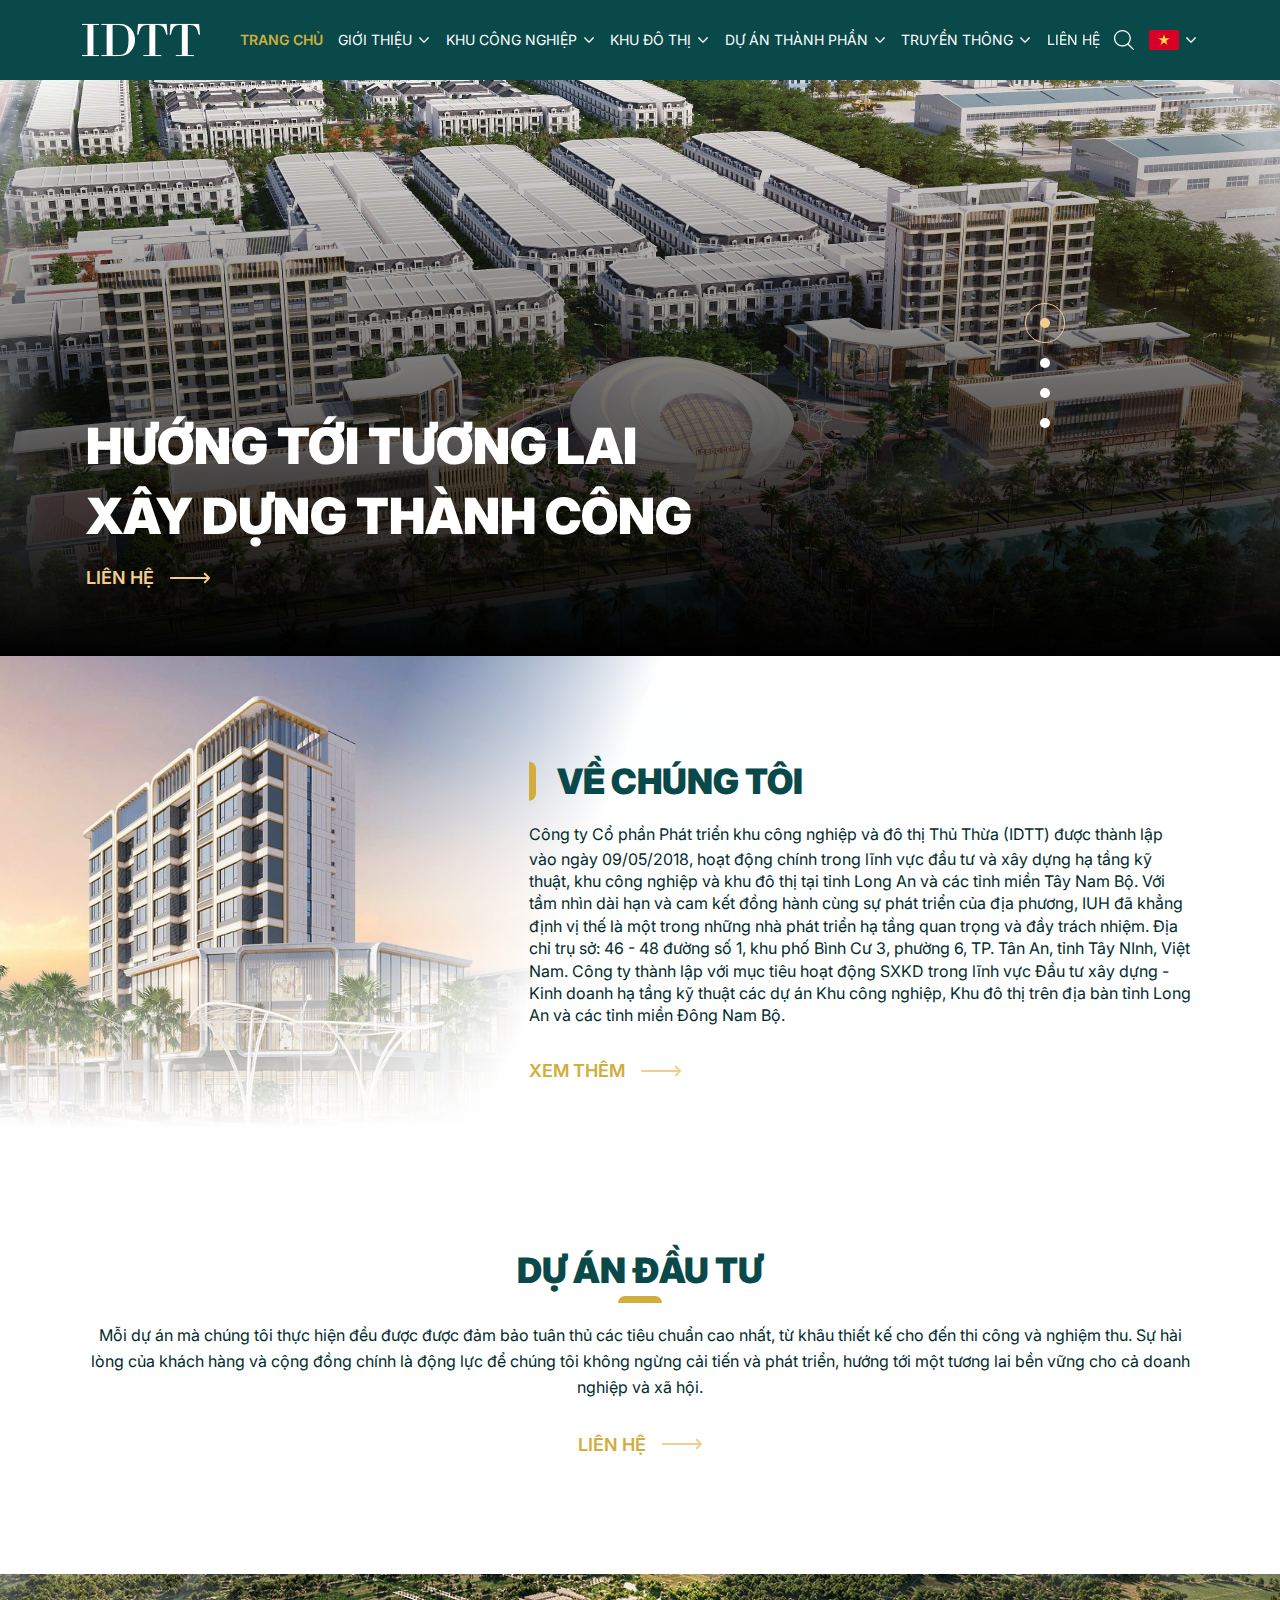
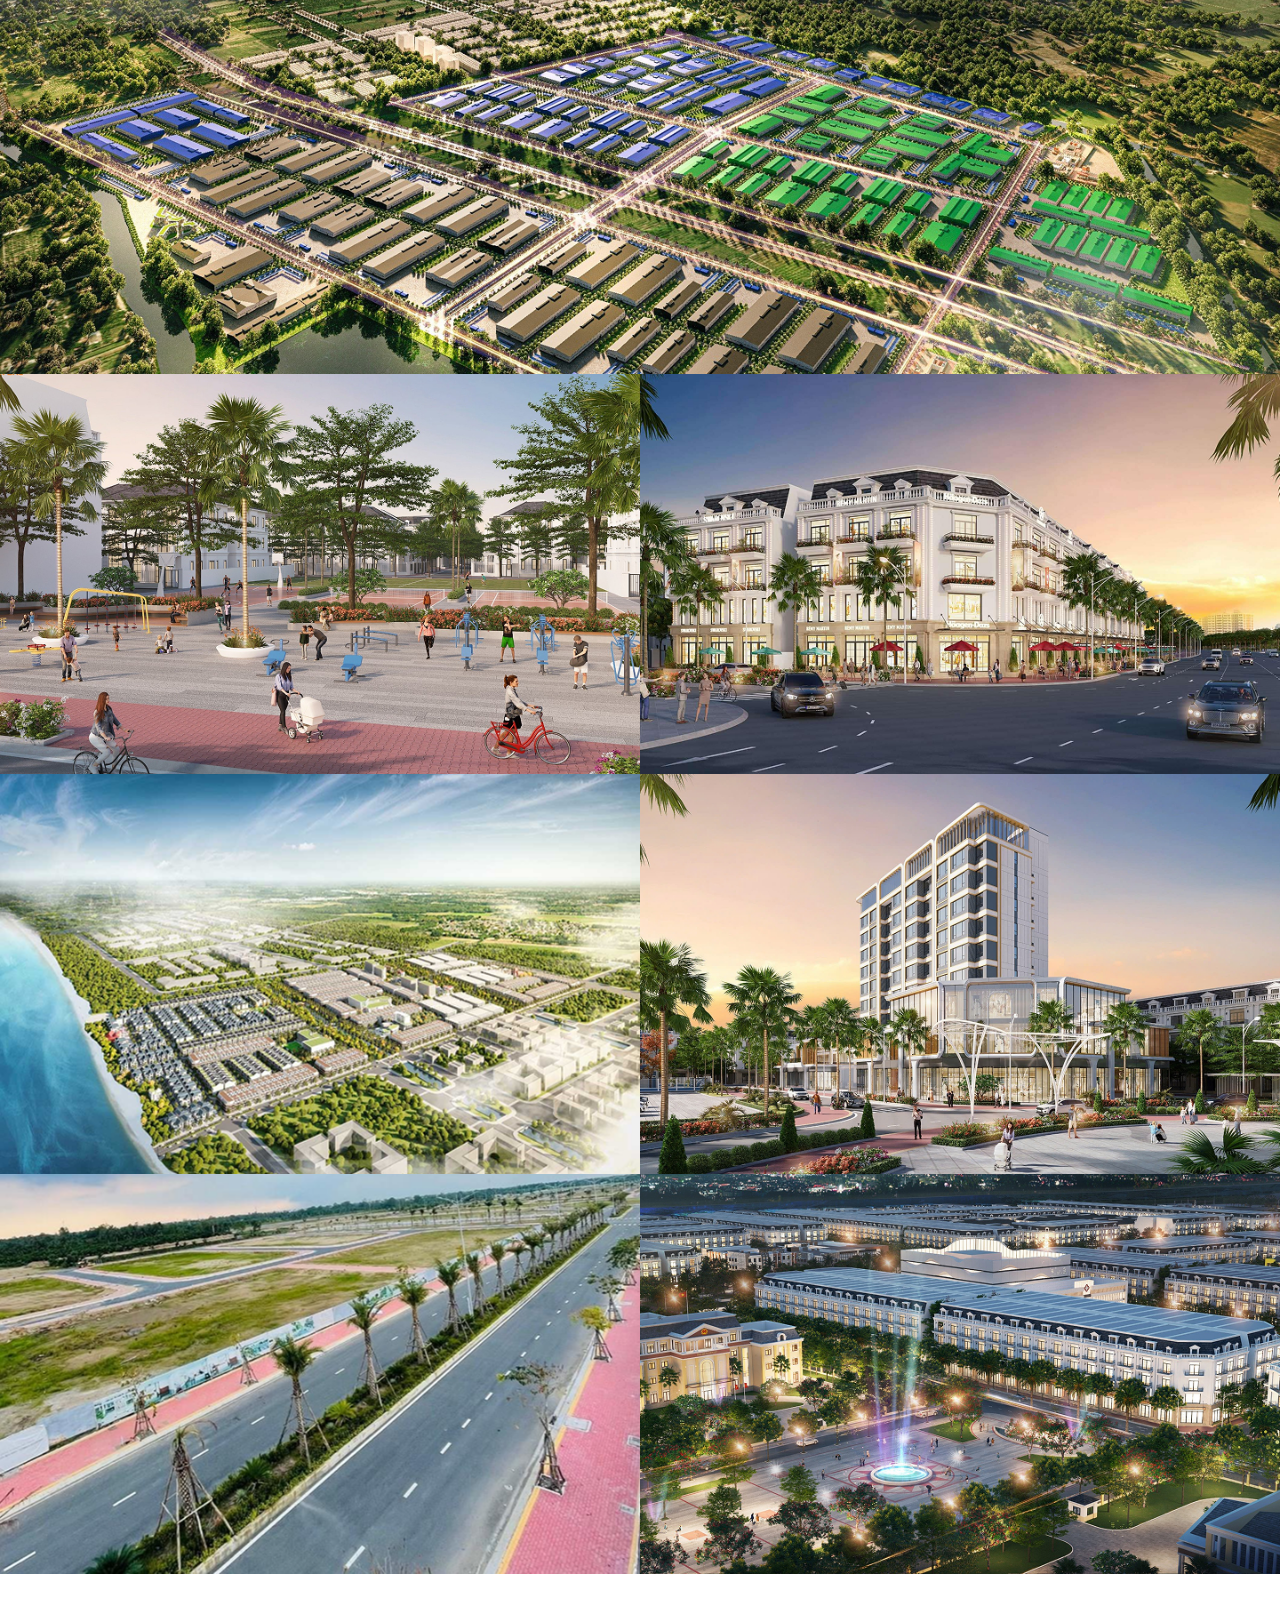
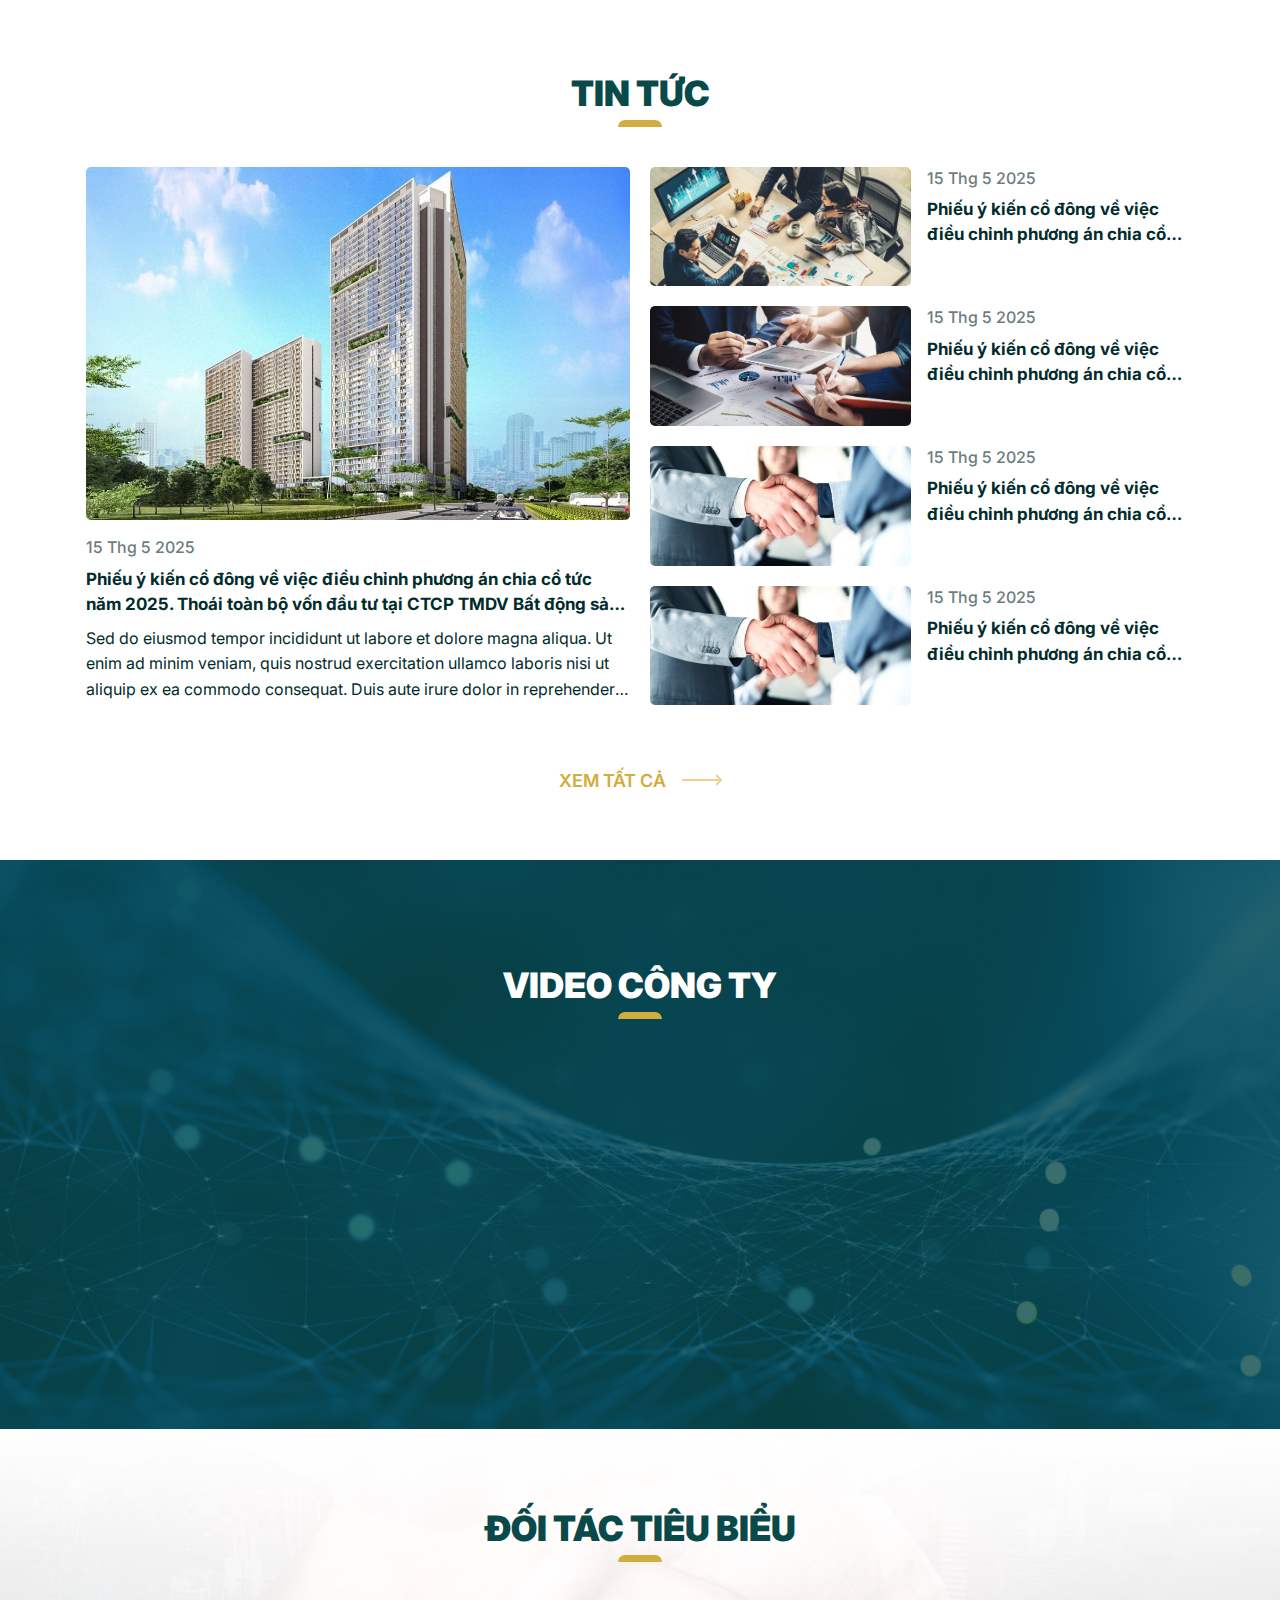
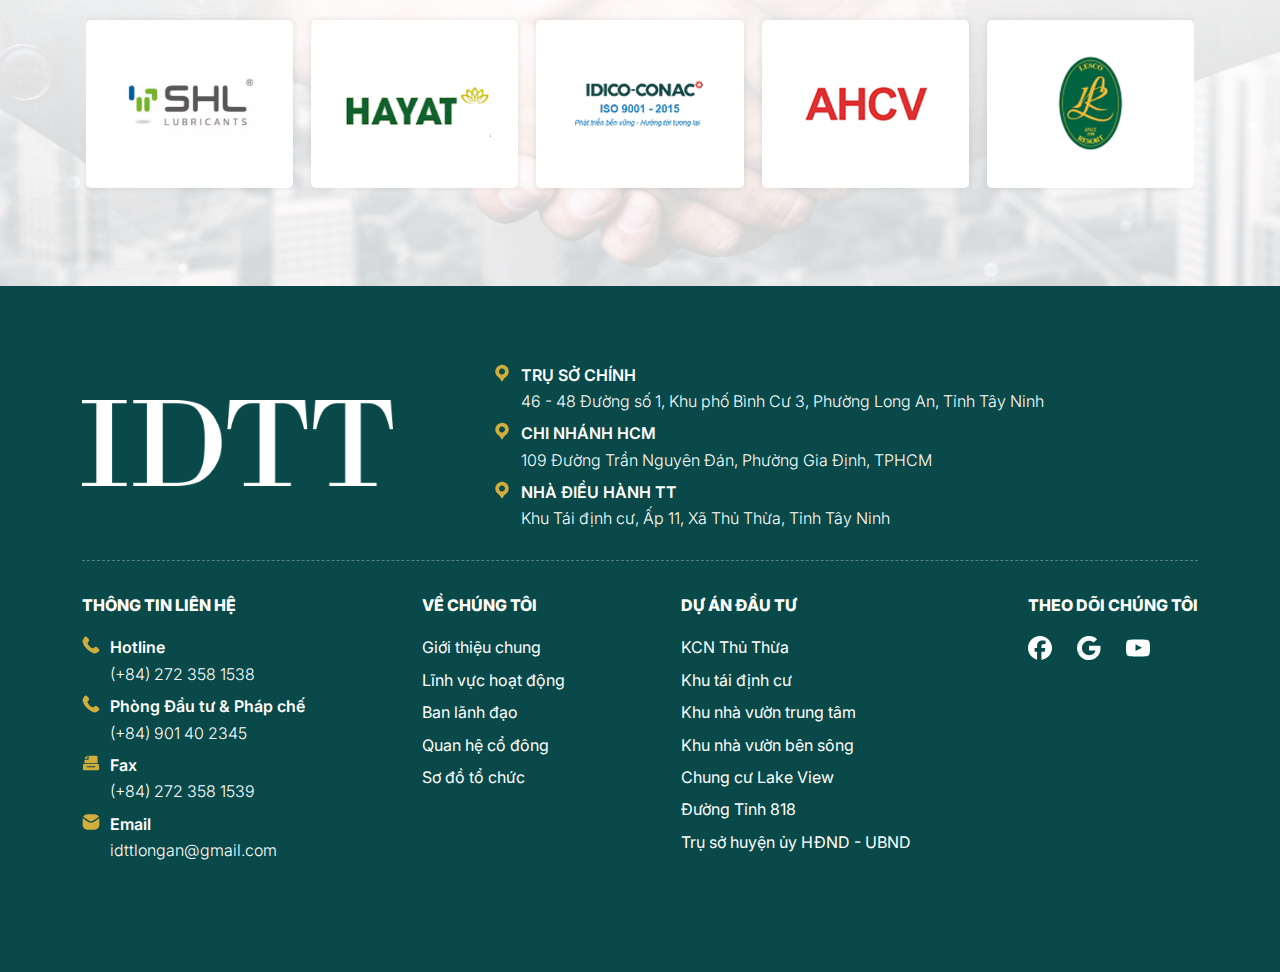
<file: index.html>
<!DOCTYPE html>
<html lang="en">

<head>
    <meta charset="UTF-8" />
    <meta http-equiv="X-UA-Compatible" content="IE=edge" />
    <meta name="viewport" content="width=device-width, initial-scale=1.0" />
    <title>IDTT - Trang chủ</title>
    <!-- Icon title -->
    <link rel="shortcut icon" type="image/x-icon" href="./assets/images/logo/logo-icon.svg" />

    <!-- Font -->
    <link rel="preconnect" href="https://fonts.googleapis.com">
    <link rel="preconnect" href="https://fonts.gstatic.com" crossorigin>
    <link
        href="https://fonts.googleapis.com/css2?family=Inter:ital,opsz,wght@0,14..32,100..900;1,14..32,100..900&display=swap"
        rel="stylesheet">

    <!-- Font-awesome -->
    <link rel="stylesheet" href="https://cdnjs.cloudflare.com/ajax/libs/font-awesome/6.7.2/css/all.min.css"
        integrity="sha512-Evv84Mr4kqVGRNSgIGL/F/aIDqQb7xQ2vcrdIwxfjThSH8CSR7PBEakCr51Ck+w+/U6swU2Im1vVX0SVk9ABhg=="
        crossorigin="anonymous" referrerpolicy="no-referrer" />

    <!-- Bootstrap -->
    <link rel="stylesheet" href="./assets/css/Library/bootstrap.min.css" />
    <!-- Swiper -->
    <link rel="stylesheet" href="./assets/css/Library/swiper-bundle.min.css" />
    <!-- Select -->
    <link rel="stylesheet" href="./assets/css/Library/select2.css" />

    <!-- Style -->
    <link rel="stylesheet" href="./assets/css/style.css" />
</head>

<body>
    <!-- BEGIN: Header -->
    <header class="header">
        <div class="header-scroll">
            <div class="header-main">
                <div class="container-xl">
                    <div class="header-main__wrapper">
                        <a href="index.html" class="header-logo">
                            <img src="./assets/images/logo/Logo.svg" alt="logo" />
                        </a>

                        <div class="header-nav">
                            <div class="header-nav__item">
                                <a href="#" class="header-nav__link active">Trang chủ</a>
                            </div>

                            <div class="header-nav__item">
                                <a href="#" class="header-nav__link">
                                    GIỚI THIỆU
                                    <svg width="14" height="14" viewBox="0 0 14 14" fill="none"
                                        xmlns="http://www.w3.org/2000/svg">
                                        <path
                                            d="M12 4.85515C12.0005 4.94922 11.9825 5.04248 11.9469 5.12958C11.9114 5.21667 11.859 5.29589 11.7927 5.36268L7.50365 9.65173C7.36972 9.78487 7.18854 9.8596 6.99969 9.8596C6.81084 9.8596 6.62966 9.78487 6.49573 9.65173L2.20668 5.36268C2.08957 5.22593 2.02837 5.05003 2.03532 4.87012C2.04227 4.69021 2.11685 4.51955 2.24416 4.39224C2.37147 4.26493 2.54213 4.19035 2.72204 4.1834C2.90195 4.17645 3.07785 4.23765 3.2146 4.35476L6.99611 8.13627L10.7776 4.35476C10.8772 4.25438 11.0043 4.18577 11.1428 4.15762C11.2814 4.12947 11.4251 4.14303 11.556 4.19659C11.6868 4.25015 11.7988 4.3413 11.8779 4.45852C11.9569 4.57574 11.9994 4.71377 12 4.85515Z"
                                            fill="white" />
                                    </svg>
                                </a>

                                <div class="header-nav__sub">
                                    <a href="" class="header-nav__option">
                                        Về chúng tôi
                                    </a>

                                    <a href="" class="header-nav__option">
                                        Về chúng tôi
                                    </a>

                                    <a href="" class="header-nav__option">
                                        Về chúng tôi
                                    </a>

                                    <a href="" class="header-nav__option">
                                        Về chúng tôi
                                    </a>
                                </div>
                            </div>

                            <div class="header-nav__item">
                                <a href="#" class="header-nav__link">
                                    KHU CÔNG NGHIỆP

                                    <svg width="14" height="14" viewBox="0 0 14 14" fill="none"
                                        xmlns="http://www.w3.org/2000/svg">
                                        <path
                                            d="M12 4.85515C12.0005 4.94922 11.9825 5.04248 11.9469 5.12958C11.9114 5.21667 11.859 5.29589 11.7927 5.36268L7.50365 9.65173C7.36972 9.78487 7.18854 9.8596 6.99969 9.8596C6.81084 9.8596 6.62966 9.78487 6.49573 9.65173L2.20668 5.36268C2.08957 5.22593 2.02837 5.05003 2.03532 4.87012C2.04227 4.69021 2.11685 4.51955 2.24416 4.39224C2.37147 4.26493 2.54213 4.19035 2.72204 4.1834C2.90195 4.17645 3.07785 4.23765 3.2146 4.35476L6.99611 8.13627L10.7776 4.35476C10.8772 4.25438 11.0043 4.18577 11.1428 4.15762C11.2814 4.12947 11.4251 4.14303 11.556 4.19659C11.6868 4.25015 11.7988 4.3413 11.8779 4.45852C11.9569 4.57574 11.9994 4.71377 12 4.85515Z"
                                            fill="white" />
                                    </svg>
                                </a>
                            </div>

                            <div class="header-nav__item">
                                <a href="#" class="header-nav__link">
                                    KHU ĐÔ THỊ

                                    <svg width="14" height="14" viewBox="0 0 14 14" fill="none"
                                        xmlns="http://www.w3.org/2000/svg">
                                        <path
                                            d="M12 4.85515C12.0005 4.94922 11.9825 5.04248 11.9469 5.12958C11.9114 5.21667 11.859 5.29589 11.7927 5.36268L7.50365 9.65173C7.36972 9.78487 7.18854 9.8596 6.99969 9.8596C6.81084 9.8596 6.62966 9.78487 6.49573 9.65173L2.20668 5.36268C2.08957 5.22593 2.02837 5.05003 2.03532 4.87012C2.04227 4.69021 2.11685 4.51955 2.24416 4.39224C2.37147 4.26493 2.54213 4.19035 2.72204 4.1834C2.90195 4.17645 3.07785 4.23765 3.2146 4.35476L6.99611 8.13627L10.7776 4.35476C10.8772 4.25438 11.0043 4.18577 11.1428 4.15762C11.2814 4.12947 11.4251 4.14303 11.556 4.19659C11.6868 4.25015 11.7988 4.3413 11.8779 4.45852C11.9569 4.57574 11.9994 4.71377 12 4.85515Z"
                                            fill="white" />
                                    </svg>
                                </a>
                            </div>

                            <div class="header-nav__item">
                                <a href="#" class="header-nav__link">
                                    DỰ ÁN THÀNH PHẦN

                                    <svg width="14" height="14" viewBox="0 0 14 14" fill="none"
                                        xmlns="http://www.w3.org/2000/svg">
                                        <path
                                            d="M12 4.85515C12.0005 4.94922 11.9825 5.04248 11.9469 5.12958C11.9114 5.21667 11.859 5.29589 11.7927 5.36268L7.50365 9.65173C7.36972 9.78487 7.18854 9.8596 6.99969 9.8596C6.81084 9.8596 6.62966 9.78487 6.49573 9.65173L2.20668 5.36268C2.08957 5.22593 2.02837 5.05003 2.03532 4.87012C2.04227 4.69021 2.11685 4.51955 2.24416 4.39224C2.37147 4.26493 2.54213 4.19035 2.72204 4.1834C2.90195 4.17645 3.07785 4.23765 3.2146 4.35476L6.99611 8.13627L10.7776 4.35476C10.8772 4.25438 11.0043 4.18577 11.1428 4.15762C11.2814 4.12947 11.4251 4.14303 11.556 4.19659C11.6868 4.25015 11.7988 4.3413 11.8779 4.45852C11.9569 4.57574 11.9994 4.71377 12 4.85515Z"
                                            fill="white" />
                                    </svg>
                                </a>
                            </div>

                            <div class="header-nav__item">
                                <a href="#" class="header-nav__link">
                                    Truyền thông

                                    <svg width="14" height="14" viewBox="0 0 14 14" fill="none"
                                        xmlns="http://www.w3.org/2000/svg">
                                        <path
                                            d="M12 4.85515C12.0005 4.94922 11.9825 5.04248 11.9469 5.12958C11.9114 5.21667 11.859 5.29589 11.7927 5.36268L7.50365 9.65173C7.36972 9.78487 7.18854 9.8596 6.99969 9.8596C6.81084 9.8596 6.62966 9.78487 6.49573 9.65173L2.20668 5.36268C2.08957 5.22593 2.02837 5.05003 2.03532 4.87012C2.04227 4.69021 2.11685 4.51955 2.24416 4.39224C2.37147 4.26493 2.54213 4.19035 2.72204 4.1834C2.90195 4.17645 3.07785 4.23765 3.2146 4.35476L6.99611 8.13627L10.7776 4.35476C10.8772 4.25438 11.0043 4.18577 11.1428 4.15762C11.2814 4.12947 11.4251 4.14303 11.556 4.19659C11.6868 4.25015 11.7988 4.3413 11.8779 4.45852C11.9569 4.57574 11.9994 4.71377 12 4.85515Z"
                                            fill="white" />
                                    </svg>
                                </a>
                            </div>

                            <div class="header-nav__item">
                                <a href="./contact.html" class="header-nav__link">LIÊN HỆ</a>
                            </div>

                            <div class="header-nav__item">
                                <a href="./search.html" class="header-nav__link">
                                    <svg width="20" height="20" viewBox="0 0 20 20" fill="none"
                                        xmlns="http://www.w3.org/2000/svg">
                                        <g clip-path="url(#clip0_157_264)">
                                            <path
                                                d="M19.8105 18.9119L14.6468 13.8308C15.999 12.3616 16.8298 10.4187 16.8298 8.28068C16.8292 3.7071 13.0621 0 8.41471 0C3.76737 0 0.000244141 3.7071 0.000244141 8.28068C0.000244141 12.8543 3.76737 16.5614 8.41471 16.5614C10.4227 16.5614 12.2644 15.8668 13.711 14.7122L18.8947 19.8134C19.1473 20.0622 19.5573 20.0622 19.8099 19.8134C20.0631 19.5646 20.0631 19.1607 19.8105 18.9119ZM8.41471 15.2873C4.48256 15.2873 1.29493 12.1504 1.29493 8.28068C1.29493 4.41101 4.48256 1.27403 8.41471 1.27403C12.3469 1.27403 15.5345 4.41101 15.5345 8.28068C15.5345 12.1504 12.3469 15.2873 8.41471 15.2873Z"
                                                fill="white" />
                                        </g>
                                        <defs>
                                            <clipPath id="clip0_157_264">
                                                <rect width="20" height="20" fill="white" />
                                            </clipPath>
                                        </defs>
                                    </svg>
                                </a>
                            </div>

                            <div class="header-nav__item">
                                <div class="header-nav__link">
                                    <div class="header-nav__flag">
                                        <img src="./assets/images/icon-flag.png" alt="icon">
                                    </div>

                                    <svg width="14" height="14" viewBox="0 0 14 14" fill="none"
                                        xmlns="http://www.w3.org/2000/svg">
                                        <path
                                            d="M12 4.85515C12.0005 4.94922 11.9825 5.04248 11.9469 5.12958C11.9114 5.21667 11.859 5.29589 11.7927 5.36268L7.50365 9.65173C7.36972 9.78487 7.18854 9.8596 6.99969 9.8596C6.81084 9.8596 6.62966 9.78487 6.49573 9.65173L2.20668 5.36268C2.08957 5.22593 2.02837 5.05003 2.03532 4.87012C2.04227 4.69021 2.11685 4.51955 2.24416 4.39224C2.37147 4.26493 2.54213 4.19035 2.72204 4.1834C2.90195 4.17645 3.07785 4.23765 3.2146 4.35476L6.99611 8.13627L10.7776 4.35476C10.8772 4.25438 11.0043 4.18577 11.1428 4.15762C11.2814 4.12947 11.4251 4.14303 11.556 4.19659C11.6868 4.25015 11.7988 4.3413 11.8779 4.45852C11.9569 4.57574 11.9994 4.71377 12 4.85515Z"
                                            fill="white" />
                                    </svg>
                                </div>

                                <div class="header-nav__sub">
                                    <a href="" class="header-nav__option active">
                                        <div class="header-nav__flag">
                                            <img src="./assets/images/icon-flag.png" alt="icon">
                                        </div>

                                        <div class="header-nav__text">
                                            Tiếng việt
                                        </div>
                                    </a>

                                    <a href="" class="header-nav__option">
                                        <div class="header-nav__flag">
                                            <img src="./assets/images/icon-flag-2.png" alt="icon">
                                        </div>

                                        <div class="header-nav__text">
                                            Tiếng Anh
                                        </div>
                                    </a>
                                </div>
                            </div>
                        </div>

                        <div class="header-mobile">
                            <div class="header-nav__item">
                                <div class="header-nav__link">
                                    <div class="header-nav__flag">
                                        <img src="./assets/images/icon-flag.png" alt="icon">
                                    </div>

                                    <svg width="14" height="14" viewBox="0 0 14 14" fill="none"
                                        xmlns="http://www.w3.org/2000/svg">
                                        <path
                                            d="M12 4.85515C12.0005 4.94922 11.9825 5.04248 11.9469 5.12958C11.9114 5.21667 11.859 5.29589 11.7927 5.36268L7.50365 9.65173C7.36972 9.78487 7.18854 9.8596 6.99969 9.8596C6.81084 9.8596 6.62966 9.78487 6.49573 9.65173L2.20668 5.36268C2.08957 5.22593 2.02837 5.05003 2.03532 4.87012C2.04227 4.69021 2.11685 4.51955 2.24416 4.39224C2.37147 4.26493 2.54213 4.19035 2.72204 4.1834C2.90195 4.17645 3.07785 4.23765 3.2146 4.35476L6.99611 8.13627L10.7776 4.35476C10.8772 4.25438 11.0043 4.18577 11.1428 4.15762C11.2814 4.12947 11.4251 4.14303 11.556 4.19659C11.6868 4.25015 11.7988 4.3413 11.8779 4.45852C11.9569 4.57574 11.9994 4.71377 12 4.85515Z"
                                            fill="white" />
                                    </svg>
                                </div>

                                <div class="header-nav__sub">
                                    <a href="" class="header-nav__option active">
                                        <div class="header-nav__flag">
                                            <img src="./assets/images/icon-flag.png" alt="icon">
                                        </div>

                                        <div class="header-nav__text">
                                            Tiếng việt
                                        </div>
                                    </a>

                                    <a href="" class="header-nav__option">
                                        <div class="header-nav__flag">
                                            <img src="./assets/images/icon-flag-2.png" alt="icon">
                                        </div>

                                        <div class="header-nav__text">
                                            Tiếng Anh
                                        </div>
                                    </a>
                                </div>
                            </div>

                            <button class="header-activity__menu" data-bs-toggle="offcanvas"
                                data-bs-target="#offcanvasHeader">
                                <i class="fa-solid fa-bars"></i>
                            </button>
                        </div>
                    </div>
                </div>
            </div>
        </div>
    </header>
    <!-- END: Header -->

    <!-- BEGIN: Content -->
    <main class="home">
        <!-- BEGIN: Banner -->
        <section class="banner">
            <div class="banner-swiper swiper">
                <div class="swiper-wrapper">
                    <div class="swiper-slide">
                        <div class="banner-item">
                            <div class="banner-img">
                                <img src="./assets/images/banner.jpg" alt="banner" />
                            </div>

                            <div class="container">
                                <div class="banner-item__info">
                                    <h3 class="banner-item__title">
                                        HƯỚNG TỚI TƯƠNG LAI
                                        XÂY DỰNG THÀNH CÔNG
                                    </h3>

                                    <a href="" class="banner-item__link general-link">
                                        LIÊN HỆ

                                        <svg width="40" height="40" viewBox="0 0 40 40" fill="none"
                                            xmlns="http://www.w3.org/2000/svg">
                                            <g clip-path="url(#clip0_45_22)">
                                                <path
                                                    d="M35.5441 24.9539L39.6489 20.849C39.8737 20.6237 40 20.3183 40 19.9999C40 19.6816 39.8737 19.3762 39.6489 19.1508L35.5442 15.0461C35.3599 14.8665 35.1123 14.7668 34.855 14.7685C34.5978 14.7701 34.3515 14.8731 34.1695 15.055C33.9876 15.2369 33.8846 15.4832 33.8829 15.7404C33.8812 15.9977 33.9809 16.2453 34.1604 16.4297L36.752 19.0213H0.978437C0.71894 19.0213 0.47007 19.1244 0.286578 19.3079C0.103085 19.4914 0 19.7402 0 19.9997C0 20.2592 0.103085 20.5081 0.286578 20.6916C0.47007 20.8751 0.71894 20.9782 0.978437 20.9782H36.7519L34.1604 23.5703C33.9792 23.7543 33.8781 24.0024 33.8791 24.2606C33.8801 24.5188 33.9831 24.7662 34.1657 24.9488C34.3482 25.1314 34.5956 25.2344 34.8538 25.2354C35.112 25.2364 35.3601 25.1353 35.5441 24.9541V24.9539Z"
                                                    fill="#F0CE90" />
                                            </g>
                                            <defs>
                                                <clipPath id="clip0_45_22">
                                                    <rect width="40" height="40" fill="white" />
                                                </clipPath>
                                            </defs>
                                        </svg>
                                    </a>
                                </div>
                            </div>
                        </div>
                    </div>
                    <div class="swiper-slide">
                        <div class="banner-item">
                            <div class="banner-img">
                                <img src="./assets/images/banner.jpg" alt="banner" />
                            </div>

                            <div class="container">
                                <div class="banner-item__info">
                                    <h3 class="banner-item__title">
                                        HƯỚNG TỚI TƯƠNG LAI
                                        XÂY DỰNG THÀNH CÔNG
                                    </h3>

                                    <a href="" class="banner-item__link general-link">
                                        LIÊN HỆ

                                        <svg width="40" height="40" viewBox="0 0 40 40" fill="none"
                                            xmlns="http://www.w3.org/2000/svg">
                                            <g clip-path="url(#clip0_45_22)">
                                                <path
                                                    d="M35.5441 24.9539L39.6489 20.849C39.8737 20.6237 40 20.3183 40 19.9999C40 19.6816 39.8737 19.3762 39.6489 19.1508L35.5442 15.0461C35.3599 14.8665 35.1123 14.7668 34.855 14.7685C34.5978 14.7701 34.3515 14.8731 34.1695 15.055C33.9876 15.2369 33.8846 15.4832 33.8829 15.7404C33.8812 15.9977 33.9809 16.2453 34.1604 16.4297L36.752 19.0213H0.978437C0.71894 19.0213 0.47007 19.1244 0.286578 19.3079C0.103085 19.4914 0 19.7402 0 19.9997C0 20.2592 0.103085 20.5081 0.286578 20.6916C0.47007 20.8751 0.71894 20.9782 0.978437 20.9782H36.7519L34.1604 23.5703C33.9792 23.7543 33.8781 24.0024 33.8791 24.2606C33.8801 24.5188 33.9831 24.7662 34.1657 24.9488C34.3482 25.1314 34.5956 25.2344 34.8538 25.2354C35.112 25.2364 35.3601 25.1353 35.5441 24.9541V24.9539Z"
                                                    fill="#F0CE90" />
                                            </g>
                                            <defs>
                                                <clipPath id="clip0_45_22">
                                                    <rect width="40" height="40" fill="white" />
                                                </clipPath>
                                            </defs>
                                        </svg>
                                    </a>
                                </div>
                            </div>
                        </div>
                    </div>
                    <div class="swiper-slide">
                        <div class="banner-item">
                            <div class="banner-img">
                                <img src="./assets/images/banner.jpg" alt="banner" />
                            </div>

                            <div class="container">
                                <div class="banner-item__info">
                                    <h3 class="banner-item__title">
                                        HƯỚNG TỚI TƯƠNG LAI
                                        XÂY DỰNG THÀNH CÔNG
                                    </h3>

                                    <a href="" class="banner-item__link general-link">
                                        LIÊN HỆ

                                        <svg width="40" height="40" viewBox="0 0 40 40" fill="none"
                                            xmlns="http://www.w3.org/2000/svg">
                                            <g clip-path="url(#clip0_45_22)">
                                                <path
                                                    d="M35.5441 24.9539L39.6489 20.849C39.8737 20.6237 40 20.3183 40 19.9999C40 19.6816 39.8737 19.3762 39.6489 19.1508L35.5442 15.0461C35.3599 14.8665 35.1123 14.7668 34.855 14.7685C34.5978 14.7701 34.3515 14.8731 34.1695 15.055C33.9876 15.2369 33.8846 15.4832 33.8829 15.7404C33.8812 15.9977 33.9809 16.2453 34.1604 16.4297L36.752 19.0213H0.978437C0.71894 19.0213 0.47007 19.1244 0.286578 19.3079C0.103085 19.4914 0 19.7402 0 19.9997C0 20.2592 0.103085 20.5081 0.286578 20.6916C0.47007 20.8751 0.71894 20.9782 0.978437 20.9782H36.7519L34.1604 23.5703C33.9792 23.7543 33.8781 24.0024 33.8791 24.2606C33.8801 24.5188 33.9831 24.7662 34.1657 24.9488C34.3482 25.1314 34.5956 25.2344 34.8538 25.2354C35.112 25.2364 35.3601 25.1353 35.5441 24.9541V24.9539Z"
                                                    fill="#F0CE90" />
                                            </g>
                                            <defs>
                                                <clipPath id="clip0_45_22">
                                                    <rect width="40" height="40" fill="white" />
                                                </clipPath>
                                            </defs>
                                        </svg>
                                    </a>
                                </div>
                            </div>
                        </div>
                    </div>
                    <div class="swiper-slide">
                        <div class="banner-item">
                            <div class="banner-img">
                                <img src="./assets/images/banner.jpg" alt="banner" />
                            </div>

                            <div class="container">
                                <div class="banner-item__info">
                                    <h3 class="banner-item__title">
                                        HƯỚNG TỚI TƯƠNG LAI
                                        XÂY DỰNG THÀNH CÔNG
                                    </h3>

                                    <a href="" class="banner-item__link general-link">
                                        LIÊN HỆ

                                        <svg width="40" height="40" viewBox="0 0 40 40" fill="none"
                                            xmlns="http://www.w3.org/2000/svg">
                                            <g clip-path="url(#clip0_45_22)">
                                                <path
                                                    d="M35.5441 24.9539L39.6489 20.849C39.8737 20.6237 40 20.3183 40 19.9999C40 19.6816 39.8737 19.3762 39.6489 19.1508L35.5442 15.0461C35.3599 14.8665 35.1123 14.7668 34.855 14.7685C34.5978 14.7701 34.3515 14.8731 34.1695 15.055C33.9876 15.2369 33.8846 15.4832 33.8829 15.7404C33.8812 15.9977 33.9809 16.2453 34.1604 16.4297L36.752 19.0213H0.978437C0.71894 19.0213 0.47007 19.1244 0.286578 19.3079C0.103085 19.4914 0 19.7402 0 19.9997C0 20.2592 0.103085 20.5081 0.286578 20.6916C0.47007 20.8751 0.71894 20.9782 0.978437 20.9782H36.7519L34.1604 23.5703C33.9792 23.7543 33.8781 24.0024 33.8791 24.2606C33.8801 24.5188 33.9831 24.7662 34.1657 24.9488C34.3482 25.1314 34.5956 25.2344 34.8538 25.2354C35.112 25.2364 35.3601 25.1353 35.5441 24.9541V24.9539Z"
                                                    fill="#F0CE90" />
                                            </g>
                                            <defs>
                                                <clipPath id="clip0_45_22">
                                                    <rect width="40" height="40" fill="white" />
                                                </clipPath>
                                            </defs>
                                        </svg>
                                    </a>
                                </div>
                            </div>
                        </div>
                    </div>
                </div>

                <div class="banner-pagination swiper-pagination"></div>
            </div>
        </section>
        <!-- END: Banner -->

        <!-- BEGIN: Intro -->
        <section class="intro">
            <div class="container">
                <div class="intro-wrapper">
                    <div class="intro-content">
                        <h3 class="intro-title general-title icon-left">
                            VỀ CHÚNG TÔI
                        </h3>

                        <div class="general-content">
                            <span>
                                Công ty Cổ phần Phát triển khu công nghiệp và đô thị Thủ Thừa (IDTT)
                            </span>
                            được thành lập vào ngày 09/05/2018, hoạt động chính trong lĩnh vực đầu tư và xây dựng hạ
                            tầng kỹ
                            thuật, khu công
                            nghiệp và khu đô thị tại tỉnh Long An và các tỉnh miền Tây Nam Bộ. Với tầm nhìn dài hạn và
                            cam kết đồng hành cùng sự phát triển của địa phương, IUH đã khẳng định vị thế là một trong
                            những nhà phát triển hạ tầng quan trọng và đầy trách nhiệm.
                            Địa chỉ trụ sở: 46 - 48 đường số 1, khu phố Bình Cư 3, phường 6, TP. Tân An, tỉnh Tây NInh,
                            Việt Nam.
                            Công ty thành lập với mục tiêu hoạt động SXKD trong lĩnh vực Đầu tư xây dựng - Kinh doanh hạ
                            tầng kỹ thuật các dự án Khu công nghiệp, Khu đô thị trên địa bàn tỉnh Long An và các tỉnh
                            miền Đông Nam Bộ.
                        </div>

                        <a href="" class="general-link">
                            XEM THÊM

                            <svg width="40" height="40" viewBox="0 0 40 40" fill="none"
                                xmlns="http://www.w3.org/2000/svg">
                                <g clip-path="url(#clip0_45_22)">
                                    <path
                                        d="M35.5441 24.9539L39.6489 20.849C39.8737 20.6237 40 20.3183 40 19.9999C40 19.6816 39.8737 19.3762 39.6489 19.1508L35.5442 15.0461C35.3599 14.8665 35.1123 14.7668 34.855 14.7685C34.5978 14.7701 34.3515 14.8731 34.1695 15.055C33.9876 15.2369 33.8846 15.4832 33.8829 15.7404C33.8812 15.9977 33.9809 16.2453 34.1604 16.4297L36.752 19.0213H0.978437C0.71894 19.0213 0.47007 19.1244 0.286578 19.3079C0.103085 19.4914 0 19.7402 0 19.9997C0 20.2592 0.103085 20.5081 0.286578 20.6916C0.47007 20.8751 0.71894 20.9782 0.978437 20.9782H36.7519L34.1604 23.5703C33.9792 23.7543 33.8781 24.0024 33.8791 24.2606C33.8801 24.5188 33.9831 24.7662 34.1657 24.9488C34.3482 25.1314 34.5956 25.2344 34.8538 25.2354C35.112 25.2364 35.3601 25.1353 35.5441 24.9541V24.9539Z"
                                        fill="#F0CE90" />
                                </g>
                                <defs>
                                    <clipPath id="clip0_45_22">
                                        <rect width="40" height="40" fill="white" />
                                    </clipPath>
                                </defs>
                            </svg>
                        </a>
                    </div>
                </div>
            </div>

            <div class="intro-banner">
                <img src="./assets/images/about/about-banner.png" alt="">
            </div>
        </section>
        <!-- END: Intro -->

        <!-- BEGIN: Project -->
        <section class="project">
            <div class="container">
                <div class="project-wrapper">
                    <h3 class="general-title">
                        DỰ ÁN ĐẦU TƯ
                    </h3>

                    <p class="general-desc special">
                        Mỗi dự án mà chúng tôi thực hiện đều được được đảm bảo tuân thủ các tiêu chuẩn cao nhất, từ khâu
                        thiết kế cho đến thi công và nghiệm thu. Sự hài lòng của khách hàng và cộng đồng chính là động
                        lực để chúng tôi không ngừng cải tiến và phát triển, hướng tới một tương lai bền vững cho cả
                        doanh nghiệp và xã hội.
                    </p>

                    <a href="./contact.html" class="general-link special">
                        LIÊN HỆ

                        <svg width="40" height="40" viewBox="0 0 40 40" fill="none" xmlns="http://www.w3.org/2000/svg">
                            <g clip-path="url(#clip0_45_22)">
                                <path
                                    d="M35.5441 24.9539L39.6489 20.849C39.8737 20.6237 40 20.3183 40 19.9999C40 19.6816 39.8737 19.3762 39.6489 19.1508L35.5442 15.0461C35.3599 14.8665 35.1123 14.7668 34.855 14.7685C34.5978 14.7701 34.3515 14.8731 34.1695 15.055C33.9876 15.2369 33.8846 15.4832 33.8829 15.7404C33.8812 15.9977 33.9809 16.2453 34.1604 16.4297L36.752 19.0213H0.978437C0.71894 19.0213 0.47007 19.1244 0.286578 19.3079C0.103085 19.4914 0 19.7402 0 19.9997C0 20.2592 0.103085 20.5081 0.286578 20.6916C0.47007 20.8751 0.71894 20.9782 0.978437 20.9782H36.7519L34.1604 23.5703C33.9792 23.7543 33.8781 24.0024 33.8791 24.2606C33.8801 24.5188 33.9831 24.7662 34.1657 24.9488C34.3482 25.1314 34.5956 25.2344 34.8538 25.2354C35.112 25.2364 35.3601 25.1353 35.5441 24.9541V24.9539Z"
                                    fill="#F0CE90" />
                            </g>
                            <defs>
                                <clipPath id="clip0_45_22">
                                    <rect width="40" height="40" fill="white" />
                                </clipPath>
                            </defs>
                        </svg>
                    </a>
                </div>
            </div>

            <div class="project-list">
                <a href="./project.html" class="project-item">
                    <img src="./assets/images/project/project-img-1.png" alt="img">

                    <p class="project-item__text">
                        KHU CÔNG NGHIỆP THỦ THỪA
                    </p>
                </a>
                <a href="./project.html" class="project-item">
                    <img src="./assets/images/project/project-img-2.png" alt="img">

                    <p class="project-item__text">
                        KHU TÁI ĐỊNH CƯ
                    </p>
                </a>
                <a href="./project.html" class="project-item">
                    <img src="./assets/images/project/project-img-3.png" alt="img">

                    <p class="project-item__text">
                        KHU NHÀ VƯỜN TRUNG TÂM
                    </p>
                </a>
                <a href="./project.html" class="project-item">
                    <img src="./assets/images/project/project-img-4.png" alt="img">

                    <p class="project-item__text">
                        KHU NHÀ VƯỜN BÊN SÔNG
                    </p>
                </a>
                <a href="./project.html" class="project-item">
                    <img src="./assets/images/project/project-img-5.png" alt="img">

                    <p class="project-item__text">
                        CHUNG CƯ LAKE VIEW
                    </p>
                </a>
                <a href="./project.html" class="project-item">
                    <img src="./assets/images/project/project-img-6.png" alt="img">

                    <p class="project-item__text">
                        ĐƯỜNG TỈNH 818
                    </p>
                </a>
                <a href="./project.html" class="project-item">
                    <img src="./assets/images/project/project-img-7.png" alt="img">

                    <p class="project-item__text">
                        TRỤ SỞ HUYỆN ỦY - HĐND - UBND
                    </p>
                </a>
            </div>
        </section>
        <!-- END: Project -->

        <!-- BEGIN: News -->
        <section class="news">
            <div class="container">
                <div class="news-wrapper">
                    <h3 class="general-title">
                        Tin tức
                    </h3>

                    <div class="news-list">
                        <div class="news-item">
                            <a href="" class="news-item__img">
                                <img src="./assets/images/news/news-img-1.jpg" alt="img">
                            </a>

                            <div class="news-item__info">
                                <span class="news-item__time">
                                    15 Thg 5 2025
                                </span>

                                <h3 class="news-item__title">
                                    <a href="">
                                        Phiếu ý kiến cổ đông về việc điều chỉnh phương án chia cổ tức năm 2025. Thoái
                                        toàn bộ vốn đầu tư tại CTCP TMDV Bất động sản Cửu Long
                                    </a>
                                </h3>

                                <p class="news-item__desc">
                                    Sed do eiusmod tempor incididunt ut labore et dolore magna aliqua. Ut enim ad minim
                                    veniam, quis nostrud exercitation ullamco laboris nisi ut aliquip ex ea commodo
                                    consequat. Duis aute irure dolor in reprehenderit in voluptate velit esse cillum
                                    dolore
                                </p>
                            </div>
                        </div>

                        <div class="news-item">
                            <a href="" class="news-item__img">
                                <img src="./assets/images/news/news-img-2.png" alt="img">
                            </a>

                            <div class="news-item__info">
                                <span class="news-item__time">
                                    15 Thg 5 2025
                                </span>

                                <h3 class="news-item__title">
                                    <a href="">
                                        Phiếu ý kiến cổ đông về việc điều chỉnh phương án chia cổ tức năm 2025. Thoái
                                        toàn
                                        bộ vốn đầu tư tại CTCP TMDV Bất động sản Cửu Long
                                    </a>
                                </h3>
                            </div>
                        </div>

                        <div class="news-item">
                            <a href="" class="news-item__img">
                                <img src="./assets/images/news/news-img-3.png" alt="img">
                            </a>

                            <div class="news-item__info">
                                <span class="news-item__time">
                                    15 Thg 5 2025
                                </span>

                                <h3 class="news-item__title">
                                    <a href="">
                                        Phiếu ý kiến cổ đông về việc điều chỉnh phương án chia cổ tức năm 2025. Thoái
                                        toàn
                                        bộ vốn đầu tư tại CTCP TMDV Bất động sản Cửu Long
                                    </a>
                                </h3>
                            </div>
                        </div>

                        <div class="news-item">
                            <a href="" class="news-item__img">
                                <img src="./assets/images/news/news-img-4.png" alt="img">
                            </a>

                            <div class="news-item__info">
                                <span class="news-item__time">
                                    15 Thg 5 2025
                                </span>

                                <h3 class="news-item__title">
                                    <a href="">
                                        Phiếu ý kiến cổ đông về việc điều chỉnh phương án chia cổ tức năm 2025. Thoái
                                        toàn
                                        bộ vốn đầu tư tại CTCP TMDV Bất động sản Cửu Long
                                    </a>
                                </h3>
                            </div>
                        </div>

                        <div class="news-item">
                            <a href="" class="news-item__img">
                                <img src="./assets/images/news/news-img-4.png" alt="img">
                            </a>

                            <div class="news-item__info">
                                <span class="news-item__time">
                                    15 Thg 5 2025
                                </span>

                                <h3 class="news-item__title">
                                    <a href="">
                                        Phiếu ý kiến cổ đông về việc điều chỉnh phương án chia cổ tức năm 2025. Thoái
                                        toàn
                                        bộ vốn đầu tư tại CTCP TMDV Bất động sản Cửu Long
                                    </a>
                                </h3>
                            </div>
                        </div>
                    </div>

                    <a href="./news-category.html" class="news-btn general-link special">
                        Xem tất cả

                        <svg width="40" height="40" viewBox="0 0 40 40" fill="none" xmlns="http://www.w3.org/2000/svg">
                            <g clip-path="url(#clip0_45_22)">
                                <path
                                    d="M35.5441 24.9539L39.6489 20.849C39.8737 20.6237 40 20.3183 40 19.9999C40 19.6816 39.8737 19.3762 39.6489 19.1508L35.5442 15.0461C35.3599 14.8665 35.1123 14.7668 34.855 14.7685C34.5978 14.7701 34.3515 14.8731 34.1695 15.055C33.9876 15.2369 33.8846 15.4832 33.8829 15.7404C33.8812 15.9977 33.9809 16.2453 34.1604 16.4297L36.752 19.0213H0.978437C0.71894 19.0213 0.47007 19.1244 0.286578 19.3079C0.103085 19.4914 0 19.7402 0 19.9997C0 20.2592 0.103085 20.5081 0.286578 20.6916C0.47007 20.8751 0.71894 20.9782 0.978437 20.9782H36.7519L34.1604 23.5703C33.9792 23.7543 33.8781 24.0024 33.8791 24.2606C33.8801 24.5188 33.9831 24.7662 34.1657 24.9488C34.3482 25.1314 34.5956 25.2344 34.8538 25.2354C35.112 25.2364 35.3601 25.1353 35.5441 24.9541V24.9539Z"
                                    fill="#F0CE90" />
                            </g>
                            <defs>
                                <clipPath id="clip0_45_22">
                                    <rect width="40" height="40" fill="white" />
                                </clipPath>
                            </defs>
                        </svg>
                    </a>
                </div>
            </div>
        </section>
        <!-- END: News -->

        <!-- BEGIN: Intro -->
        <section class="intro intro-video" style="background-image: url(./assets/images/video-banner.png);">
            <div class="container">
                <div class="intro-video__wrapper">
                    <h3 class="general-title color-white">
                        VIDEO CÔNG TY
                    </h3>

                    <div class="intro-video__cover">
                        <div class="intro-video__item">
                            <iframe width="560" height="315"
                                src="https://www.youtube.com/embed/ARU9PxzY-dM?si=tZuj7_9HttqR-f7I"
                                title="YouTube video player" frameborder="0"
                                allow="accelerometer; autoplay; clipboard-write; encrypted-media; gyroscope; picture-in-picture; web-share"
                                referrerpolicy="strict-origin-when-cross-origin" allowfullscreen></iframe>
                        </div>
                        <div class="intro-video__item">
                            <iframe width="560" height="315"
                                src="https://www.youtube.com/embed/ARU9PxzY-dM?si=tZuj7_9HttqR-f7I"
                                title="YouTube video player" frameborder="0"
                                allow="accelerometer; autoplay; clipboard-write; encrypted-media; gyroscope; picture-in-picture; web-share"
                                referrerpolicy="strict-origin-when-cross-origin" allowfullscreen></iframe>
                        </div>
                    </div>
                </div>
            </div>
        </section>
        <!-- END: Intro -->

        <!-- BEGIN: Partner -->
        <section class="partner" style="background-image: url(./assets/images/partner/partner-bg.png);">
            <div class="container">
                <div class="partner-wrapper">
                    <h3 class="general-title">
                        ĐỐI TÁC TIÊU BIỂU
                    </h3>

                    <div class="partner-slide">
                        <div class="swiper partnerSwiper">
                            <div class="swiper-wrapper">
                                <div class="swiper-slide">
                                    <div class="partner-item">
                                        <a href="" class="partner-item__img">
                                            <img src="./assets/images/partner/partner-item-1.png" alt="img">
                                        </a>
                                    </div>
                                </div>
                                <div class="swiper-slide">
                                    <div class="partner-item">
                                        <a href="" class="partner-item__img">
                                            <img src="./assets/images/partner/partner-item-2.png" alt="img">
                                        </a>
                                    </div>
                                </div>
                                <div class="swiper-slide">
                                    <div class="partner-item">
                                        <a href="" class="partner-item__img">
                                            <img src="./assets/images/partner/partner-item-3.png" alt="img">
                                        </a>
                                    </div>
                                </div>
                                <div class="swiper-slide">
                                    <div class="partner-item">
                                        <a href="" class="partner-item__img">
                                            <img src="./assets/images/partner/partner-item-4.png" alt="img">
                                        </a>
                                    </div>
                                </div>
                                <div class="swiper-slide">
                                    <div class="partner-item">
                                        <a href="" class="partner-item__img">
                                            <img src="./assets/images/partner/partner-item-5.png" alt="img">
                                        </a>
                                    </div>
                                </div>
                                <div class="swiper-slide">
                                    <div class="partner-item">
                                        <a href="" class="partner-item__img">
                                            <img src="./assets/images/partner/partner-item-6.png" alt="img">
                                        </a>
                                    </div>
                                </div>
                            </div>
                            <div class="swiper-pagination"></div>
                        </div>
                    </div>
                </div>
            </div>
        </section>
        <!-- END: Partner -->
    </main>
    <!-- END: Content -->

    <!-- BEGIN: Footer -->
    <footer class="footer">
        <div class="container-xl">
            <div class="footer-wrapper">
                <div class="footer-header">
                    <span class="footer-header__logo">
                        <img src="./assets/images/logo/logo-footer.png" alt="Logo" />
                    </span>

                    <div class="footer-nav__list">
                        <div class="footer-nav__item special">
                            <svg width="18" height="18" viewBox="0 0 18 18" fill="none"
                                xmlns="http://www.w3.org/2000/svg">
                                <path
                                    d="M13.2885 2.28674C12.5104 1.64966 11.6007 1.1932 10.6248 0.950281C9.64899 0.707361 8.63141 0.684037 7.64547 0.88199C6.37777 1.1419 5.21149 1.76073 4.28557 2.66478C3.35966 3.56882 2.71312 4.71997 2.42299 5.9811C2.13286 7.24223 2.21136 8.56019 2.64915 9.77796C3.08693 10.9957 3.86554 12.062 4.89222 12.8497C6.06442 13.7077 7.06246 14.7811 7.83297 16.0125L8.35797 16.8855C8.42465 16.9964 8.51888 17.0881 8.63151 17.1518C8.74414 17.2155 8.87133 17.249 9.00072 17.249C9.13012 17.249 9.25731 17.2155 9.36994 17.1518C9.48256 17.0881 9.5768 16.9964 9.64347 16.8855L10.1467 16.047C10.8177 14.8675 11.7325 13.8448 12.8302 13.047C13.6909 12.4548 14.4022 11.6707 14.908 10.7566C15.4139 9.84245 15.7003 8.82328 15.7448 7.77949C15.7893 6.7357 15.5907 5.69584 15.1645 4.74196C14.7384 3.78809 14.0964 2.94629 13.2892 2.28299L13.2885 2.28674ZM8.99997 10.5C8.40663 10.5 7.82661 10.324 7.33326 9.9944C6.83992 9.66476 6.4554 9.19622 6.22834 8.64804C6.00127 8.09986 5.94186 7.49666 6.05762 6.91472C6.17337 6.33278 6.4591 5.79823 6.87865 5.37867C7.29821 4.95911 7.83276 4.67339 8.4147 4.55763C8.99665 4.44188 9.59985 4.50129 10.148 4.72835C10.6962 4.95541 11.1647 5.33993 11.4944 5.83328C11.824 6.32663 12 6.90665 12 7.49999C12 8.29564 11.6839 9.0587 11.1213 9.62131C10.5587 10.1839 9.79562 10.5 8.99997 10.5Z"
                                    fill="#D1AD3D" />
                            </svg>

                            <div class="footer-nav__info">
                                <span class="footer-nav__text">
                                    TRỤ SỞ CHÍNH
                                </span>

                                <span class="footer-nav__details">
                                    46 - 48 Đường số 1, Khu phố Bình Cư 3, Phường Long An, Tỉnh Tây Ninh
                                </span>
                            </div>
                        </div>

                        <div class="footer-nav__item special">
                            <svg width="18" height="18" viewBox="0 0 18 18" fill="none"
                                xmlns="http://www.w3.org/2000/svg">
                                <path
                                    d="M13.2885 2.28674C12.5104 1.64966 11.6007 1.1932 10.6248 0.950281C9.64899 0.707361 8.63141 0.684037 7.64547 0.88199C6.37777 1.1419 5.21149 1.76073 4.28557 2.66478C3.35966 3.56882 2.71312 4.71997 2.42299 5.9811C2.13286 7.24223 2.21136 8.56019 2.64915 9.77796C3.08693 10.9957 3.86554 12.062 4.89222 12.8497C6.06442 13.7077 7.06246 14.7811 7.83297 16.0125L8.35797 16.8855C8.42465 16.9964 8.51888 17.0881 8.63151 17.1518C8.74414 17.2155 8.87133 17.249 9.00072 17.249C9.13012 17.249 9.25731 17.2155 9.36994 17.1518C9.48256 17.0881 9.5768 16.9964 9.64347 16.8855L10.1467 16.047C10.8177 14.8675 11.7325 13.8448 12.8302 13.047C13.6909 12.4548 14.4022 11.6707 14.908 10.7566C15.4139 9.84245 15.7003 8.82328 15.7448 7.77949C15.7893 6.7357 15.5907 5.69584 15.1645 4.74196C14.7384 3.78809 14.0964 2.94629 13.2892 2.28299L13.2885 2.28674ZM8.99997 10.5C8.40663 10.5 7.82661 10.324 7.33326 9.9944C6.83992 9.66476 6.4554 9.19622 6.22834 8.64804C6.00127 8.09986 5.94186 7.49666 6.05762 6.91472C6.17337 6.33278 6.4591 5.79823 6.87865 5.37867C7.29821 4.95911 7.83276 4.67339 8.4147 4.55763C8.99665 4.44188 9.59985 4.50129 10.148 4.72835C10.6962 4.95541 11.1647 5.33993 11.4944 5.83328C11.824 6.32663 12 6.90665 12 7.49999C12 8.29564 11.6839 9.0587 11.1213 9.62131C10.5587 10.1839 9.79562 10.5 8.99997 10.5Z"
                                    fill="#D1AD3D" />
                            </svg>

                            <div class="footer-nav__info">
                                <span class="footer-nav__text">
                                    CHI NHÁNH HCM
                                </span>

                                <span class="footer-nav__details">
                                    109 Đường Trần Nguyên Đán, Phường Gia Định, TPHCM
                                </span>
                            </div>
                        </div>

                        <div class="footer-nav__item special">
                            <svg width="18" height="18" viewBox="0 0 18 18" fill="none"
                                xmlns="http://www.w3.org/2000/svg">
                                <path
                                    d="M13.2885 2.28674C12.5104 1.64966 11.6007 1.1932 10.6248 0.950281C9.64899 0.707361 8.63141 0.684037 7.64547 0.88199C6.37777 1.1419 5.21149 1.76073 4.28557 2.66478C3.35966 3.56882 2.71312 4.71997 2.42299 5.9811C2.13286 7.24223 2.21136 8.56019 2.64915 9.77796C3.08693 10.9957 3.86554 12.062 4.89222 12.8497C6.06442 13.7077 7.06246 14.7811 7.83297 16.0125L8.35797 16.8855C8.42465 16.9964 8.51888 17.0881 8.63151 17.1518C8.74414 17.2155 8.87133 17.249 9.00072 17.249C9.13012 17.249 9.25731 17.2155 9.36994 17.1518C9.48256 17.0881 9.5768 16.9964 9.64347 16.8855L10.1467 16.047C10.8177 14.8675 11.7325 13.8448 12.8302 13.047C13.6909 12.4548 14.4022 11.6707 14.908 10.7566C15.4139 9.84245 15.7003 8.82328 15.7448 7.77949C15.7893 6.7357 15.5907 5.69584 15.1645 4.74196C14.7384 3.78809 14.0964 2.94629 13.2892 2.28299L13.2885 2.28674ZM8.99997 10.5C8.40663 10.5 7.82661 10.324 7.33326 9.9944C6.83992 9.66476 6.4554 9.19622 6.22834 8.64804C6.00127 8.09986 5.94186 7.49666 6.05762 6.91472C6.17337 6.33278 6.4591 5.79823 6.87865 5.37867C7.29821 4.95911 7.83276 4.67339 8.4147 4.55763C8.99665 4.44188 9.59985 4.50129 10.148 4.72835C10.6962 4.95541 11.1647 5.33993 11.4944 5.83328C11.824 6.32663 12 6.90665 12 7.49999C12 8.29564 11.6839 9.0587 11.1213 9.62131C10.5587 10.1839 9.79562 10.5 8.99997 10.5Z"
                                    fill="#D1AD3D" />
                            </svg>

                            <div class="footer-nav__info">
                                <span class="footer-nav__text">
                                    NHÀ ĐIỀU HÀNH TT
                                </span>

                                <span class="footer-nav__details">
                                    Khu Tái định cư, Ấp 11, Xã Thủ Thừa, Tỉnh Tây Ninh
                                </span>
                            </div>
                        </div>
                    </div>
                </div>

                <div class="footer-nav">
                    <div class="footer-nav__group">
                        <h3 class="footer-nav__title">THÔNG TIN LIÊN HỆ</h3>

                        <div class="footer-nav__list">
                            <div class="footer-nav__item special">
                                <svg width="18" height="18" viewBox="0 0 18 18" fill="none"
                                    xmlns="http://www.w3.org/2000/svg">
                                    <path
                                        d="M0.731246 6.26477C1.58554 8.82722 3.02465 11.1556 4.93462 13.0656C6.84459 14.9756 9.17298 16.4147 11.7354 17.269C12.1897 17.4204 12.6718 17.4696 13.1473 17.4131C13.6228 17.3566 14.0799 17.1958 14.4861 16.9421L16.7062 15.5561C16.9045 15.432 17.0722 15.2648 17.197 15.0669C17.3217 14.869 17.4002 14.6456 17.4267 14.4132C17.4532 14.1808 17.427 13.9454 17.3499 13.7245C17.2729 13.5036 17.1471 13.3029 16.9819 13.1374L15.3202 11.4752C14.9263 11.0814 14.392 10.8602 13.835 10.8602C13.2779 10.8602 12.7437 11.0814 12.3497 11.4752L11.2466 12.5777C9.86077 12.1821 8.59867 11.4397 7.57959 10.4206C6.5605 9.40153 5.81809 8.13943 5.4225 6.75358L6.525 5.65052C6.91881 5.25654 7.14004 4.72229 7.14004 4.16524C7.14004 3.60818 6.91881 3.07393 6.525 2.67996L4.86393 1.01833C4.69838 0.853081 4.49771 0.727272 4.27684 0.650257C4.05596 0.573242 3.82057 0.547001 3.58816 0.573485C3.35575 0.599969 3.1323 0.678496 2.93442 0.80323C2.73654 0.927964 2.56932 1.0957 2.44518 1.29395L1.05637 3.51414C0.80302 3.92042 0.642511 4.37762 0.586309 4.85311C0.530106 5.32859 0.579597 5.81062 0.731246 6.26477Z"
                                        fill="#D1AD3D" />
                                </svg>

                                <div class="footer-nav__info">
                                    <span class="footer-nav__text">
                                        Hotline
                                    </span>

                                    <a href="" class="footer-nav__details">
                                        (+84) 272 358 1538
                                    </a>
                                </div>
                            </div>

                            <div class="footer-nav__item special">
                                <svg width="18" height="18" viewBox="0 0 18 18" fill="none"
                                    xmlns="http://www.w3.org/2000/svg">
                                    <path
                                        d="M0.731246 6.26477C1.58554 8.82722 3.02465 11.1556 4.93462 13.0656C6.84459 14.9756 9.17298 16.4147 11.7354 17.269C12.1897 17.4204 12.6718 17.4696 13.1473 17.4131C13.6228 17.3566 14.0799 17.1958 14.4861 16.9421L16.7062 15.5561C16.9045 15.432 17.0722 15.2648 17.197 15.0669C17.3217 14.869 17.4002 14.6456 17.4267 14.4132C17.4532 14.1808 17.427 13.9454 17.3499 13.7245C17.2729 13.5036 17.1471 13.3029 16.9819 13.1374L15.3202 11.4752C14.9263 11.0814 14.392 10.8602 13.835 10.8602C13.2779 10.8602 12.7437 11.0814 12.3497 11.4752L11.2466 12.5777C9.86077 12.1821 8.59867 11.4397 7.57959 10.4206C6.5605 9.40153 5.81809 8.13943 5.4225 6.75358L6.525 5.65052C6.91881 5.25654 7.14004 4.72229 7.14004 4.16524C7.14004 3.60818 6.91881 3.07393 6.525 2.67996L4.86393 1.01833C4.69838 0.853081 4.49771 0.727272 4.27684 0.650257C4.05596 0.573242 3.82057 0.547001 3.58816 0.573485C3.35575 0.599969 3.1323 0.678496 2.93442 0.80323C2.73654 0.927964 2.56932 1.0957 2.44518 1.29395L1.05637 3.51414C0.80302 3.92042 0.642511 4.37762 0.586309 4.85311C0.530106 5.32859 0.579597 5.81062 0.731246 6.26477Z"
                                        fill="#D1AD3D" />
                                </svg>

                                <div class="footer-nav__info">
                                    <span class="footer-nav__text">
                                        Phòng Đầu tư & Pháp chế
                                    </span>

                                    <a href="" class="footer-nav__details">
                                        (+84) 901 40 2345
                                    </a>
                                </div>
                            </div>

                            <div class="footer-nav__item special">
                                <svg width="18" height="18" viewBox="0 0 18 18" fill="none"
                                    xmlns="http://www.w3.org/2000/svg">
                                    <path
                                        d="M15.75 9.9375H2.25C1.90241 9.93916 1.56954 10.078 1.32375 10.3238C1.07797 10.5695 0.939157 10.9024 0.9375 11.25V15C0.939157 15.3476 1.07797 15.6805 1.32375 15.9262C1.56954 16.172 1.90241 16.3108 2.25 16.3125H15.75C16.0976 16.3108 16.4305 16.172 16.6762 15.9262C16.922 15.6805 17.0608 15.3476 17.0625 15V11.25C17.0608 10.9024 16.922 10.5695 16.6762 10.3238C16.4305 10.078 16.0976 9.93916 15.75 9.9375ZM12.75 13.3125H5.25C5.10082 13.3125 4.95774 13.2532 4.85225 13.1477C4.74676 13.0423 4.6875 12.8992 4.6875 12.75C4.6875 12.6008 4.74676 12.4577 4.85225 12.3523C4.95774 12.2468 5.10082 12.1875 5.25 12.1875H12.75C12.8992 12.1875 13.0423 12.2468 13.1477 12.3523C13.2532 12.4577 13.3125 12.6008 13.3125 12.75C13.3125 12.8992 13.2532 13.0423 13.1477 13.1477C13.0423 13.2532 12.8992 13.3125 12.75 13.3125Z"
                                        fill="#D1AD3D" />
                                    <path
                                        d="M5.4375 1.69971C5.13378 1.72553 4.84883 1.85739 4.63257 2.07219L2.82203 3.88274C2.6073 4.09905 2.47547 4.38398 2.44958 4.68767H5.4375V1.69971Z"
                                        fill="#D1AD3D" />
                                    <path
                                        d="M15.5625 3V9.1875H2.4375V5.8125H6C6.14886 5.81144 6.29132 5.75184 6.39658 5.64658C6.50184 5.54132 6.56144 5.39886 6.5625 5.25V1.6875H14.25C14.5976 1.68916 14.9305 1.82797 15.1762 2.07375C15.422 2.31954 15.5608 2.65241 15.5625 3Z"
                                        fill="#D1AD3D" />
                                </svg>

                                <div class="footer-nav__info">
                                    <span class="footer-nav__text">
                                        Fax
                                    </span>

                                    <a href="" class="footer-nav__details">
                                        (+84) 272 358 1539
                                    </a>
                                </div>
                            </div>

                            <div class="footer-nav__item special">
                                <svg width="18" height="18" viewBox="0 0 18 18" fill="none"
                                    xmlns="http://www.w3.org/2000/svg">
                                    <path
                                        d="M7.04121 7.83572C7.62159 8.2235 8.30392 8.43047 9.00193 8.43047C9.69993 8.43047 10.3823 8.2235 10.9626 7.83572L16.8769 3.95157C16.4914 3.1542 15.8893 2.48136 15.1395 2.00994C14.3896 1.53852 13.5223 1.28753 12.6366 1.28564H5.36336C4.49627 1.28663 3.6462 1.52639 2.90639 1.97862C2.16657 2.43086 1.56559 3.0781 1.16936 3.84936L7.04121 7.83572Z"
                                        fill="#D1AD3D" />
                                    <path
                                        d="M11.673 8.90527C10.8813 9.43461 9.9504 9.71717 8.99807 9.71717C8.04573 9.71717 7.11481 9.43461 6.32314 8.90527L0.730281 5.10791C0.672572 5.4038 0.643296 5.70452 0.642853 6.00598V11.9936C0.644214 13.2451 1.14199 14.445 2.02696 15.3299C2.91193 16.2149 4.11182 16.7127 5.36335 16.7141H12.6366C13.8882 16.7127 15.0881 16.2149 15.973 15.3299C16.858 14.445 17.3558 13.2451 17.3571 11.9936V6.00598C17.3555 5.7424 17.3318 5.47941 17.2864 5.21977L11.673 8.90527Z"
                                        fill="#D1AD3D" />
                                </svg>

                                <div class="footer-nav__info">
                                    <span class="footer-nav__text">
                                        Email
                                    </span>

                                    <a href="" class="footer-nav__details">
                                        idttlongan@gmail.com
                                    </a>
                                </div>
                            </div>
                        </div>
                    </div>

                    <div class="footer-nav__group">
                        <h3 class="footer-nav__title">VỀ CHÚNG TÔI</h3>

                        <div class="footer-nav__list">
                            <a href="" class="footer-nav__item">
                                Giới thiệu chung
                            </a>
                            <a href="" class="footer-nav__item">
                                Lĩnh vực hoạt động
                            </a>
                            <a href="" class="footer-nav__item">
                                Ban lãnh đạo
                            </a>
                            <a href="" class="footer-nav__item">
                                Quan hệ cổ đông
                            </a>
                            <a href="" class="footer-nav__item">
                                Sơ đồ tổ chức
                            </a>
                        </div>
                    </div>

                    <div class="footer-nav__group">
                        <h3 class="footer-nav__title">DỰ ÁN ĐẦU TƯ</h3>

                        <div class="footer-nav__list">
                            <a href="" class="footer-nav__item">
                                KCN Thủ Thừa
                            </a>
                            <a href="" class="footer-nav__item">
                                Khu tái định cư
                            </a>
                            <a href="" class="footer-nav__item">
                                Khu nhà vườn trung tâm
                            </a>
                            <a href="" class="footer-nav__item">
                                Khu nhà vườn bên sông
                            </a>
                            <a href="" class="footer-nav__item">
                                Chung cư Lake View
                            </a>
                            <a href="" class="footer-nav__item">
                                Đường Tỉnh 818
                            </a>
                            <a href="" class="footer-nav__item">
                                Trụ sở huyện ủy HĐND - UBND
                            </a>
                        </div>
                    </div>

                    <div class="footer-nav__group">
                        <h3 class="footer-nav__title">THEO DÕI CHÚNG TÔI</h3>

                        <div class="footer-nav__list special">
                            <a href="" class="footer-nav__item">
                                <img src="./assets/images/footer-social-fb.svg" alt="icon">
                            </a>
                            <a href="" class="footer-nav__item">
                                <img src="./assets/images/footer-social-gg.svg" alt="icon">
                            </a>
                            <a href="" class="footer-nav__item">
                                <img src="./assets/images/footer-social-ytb.svg" alt="icon">
                            </a>
                        </div>
                    </div>
                </div>
            </div>
        </div>
    </footer>
    <!-- END: Footer -->

    <!-- Offcanvas Header -->
    <div class="header-offcanvas offcanvas offcanvas-end" tabindex="-1" id="offcanvasHeader">
        <div class="header-offcanvas__header offcanvas-header">
            <button type="button" class="header-offcanvas__close btn-close" data-bs-dismiss="offcanvas"
                aria-label="Close"></button>
        </div>

        <div class="header-offcanvas__body offcanvas-body">
            <div class="header-nav">
                <div class="header-nav__item">
                    <div class="header-nav__search">
                        <svg width="20" height="20" viewBox="0 0 20 20" fill="none" xmlns="http://www.w3.org/2000/svg">
                            <g clip-path="url(#clip0_157_264)">
                                <path
                                    d="M19.8105 18.9119L14.6468 13.8308C15.999 12.3616 16.8298 10.4187 16.8298 8.28068C16.8292 3.7071 13.0621 0 8.41471 0C3.76737 0 0.000244141 3.7071 0.000244141 8.28068C0.000244141 12.8543 3.76737 16.5614 8.41471 16.5614C10.4227 16.5614 12.2644 15.8668 13.711 14.7122L18.8947 19.8134C19.1473 20.0622 19.5573 20.0622 19.8099 19.8134C20.0631 19.5646 20.0631 19.1607 19.8105 18.9119ZM8.41471 15.2873C4.48256 15.2873 1.29493 12.1504 1.29493 8.28068C1.29493 4.41101 4.48256 1.27403 8.41471 1.27403C12.3469 1.27403 15.5345 4.41101 15.5345 8.28068C15.5345 12.1504 12.3469 15.2873 8.41471 15.2873Z"
                                    fill="white" />
                            </g>
                            <defs>
                                <clipPath id="clip0_157_264">
                                    <rect width="20" height="20" fill="white" />
                                </clipPath>
                            </defs>
                        </svg>
                        <input type="text" class="header-nav__input" placeholder="Nhập từ kháo tìm kiếm...">
                    </div>
                </div>

                <div class="header-nav__item">
                    <a href="#" class="header-nav__link active">Trang chủ</a>
                </div>

                <div class="header-offcanvas__accordion accordion" id="accordionPanelsStayOpenExample">
                    <div class="header-offcanvas__item accordion-item">
                        <h2 class="accordion-header">
                            <button class="header-offcanvas__button accordion-button header-nav__link collapsed"
                                type="button" data-bs-toggle="collapse" data-bs-target="#tabContent1"
                                aria-expanded="true" aria-controls="tabContent1">
                                GIỚI THIỆU

                                <svg width="14" height="14" viewBox="0 0 14 14" fill="none"
                                    xmlns="http://www.w3.org/2000/svg">
                                    <path
                                        d="M12 4.85515C12.0005 4.94922 11.9825 5.04248 11.9469 5.12958C11.9114 5.21667 11.859 5.29589 11.7927 5.36268L7.50365 9.65173C7.36972 9.78487 7.18854 9.8596 6.99969 9.8596C6.81084 9.8596 6.62966 9.78487 6.49573 9.65173L2.20668 5.36268C2.08957 5.22593 2.02837 5.05003 2.03532 4.87012C2.04227 4.69021 2.11685 4.51955 2.24416 4.39224C2.37147 4.26493 2.54213 4.19035 2.72204 4.1834C2.90195 4.17645 3.07785 4.23765 3.2146 4.35476L6.99611 8.13627L10.7776 4.35476C10.8772 4.25438 11.0043 4.18577 11.1428 4.15762C11.2814 4.12947 11.4251 4.14303 11.556 4.19659C11.6868 4.25015 11.7988 4.3413 11.8779 4.45852C11.9569 4.57574 11.9994 4.71377 12 4.85515Z"
                                        fill="white" />
                                </svg>
                            </button>
                        </h2>
                        <div id="tabContent1" class="accordion-collapse collapse">
                            <div class="header-offcanvas__nav accordion-body">
                                <a href="" class="header-nav__option">
                                    Về chúng tôi
                                </a>

                                <a href="" class="header-nav__option">
                                    Về chúng tôi
                                </a>

                                <a href="" class="header-nav__option">
                                    Về chúng tôi
                                </a>

                                <a href="" class="header-nav__option">
                                    Về chúng tôi
                                </a>
                            </div>
                        </div>
                    </div>
                </div>

                <div class="header-offcanvas__accordion accordion" id="accordionPanelsStayOpenExample">
                    <div class="header-offcanvas__item accordion-item">
                        <h2 class="accordion-header">
                            <button class="header-offcanvas__button accordion-button header-nav__link collapsed"
                                type="button" data-bs-toggle="collapse" data-bs-target="#tabContent2"
                                aria-expanded="true" aria-controls="tabContent2">
                                KHU CÔNG NGHIỆP

                                <svg width="14" height="14" viewBox="0 0 14 14" fill="none"
                                    xmlns="http://www.w3.org/2000/svg">
                                    <path
                                        d="M12 4.85515C12.0005 4.94922 11.9825 5.04248 11.9469 5.12958C11.9114 5.21667 11.859 5.29589 11.7927 5.36268L7.50365 9.65173C7.36972 9.78487 7.18854 9.8596 6.99969 9.8596C6.81084 9.8596 6.62966 9.78487 6.49573 9.65173L2.20668 5.36268C2.08957 5.22593 2.02837 5.05003 2.03532 4.87012C2.04227 4.69021 2.11685 4.51955 2.24416 4.39224C2.37147 4.26493 2.54213 4.19035 2.72204 4.1834C2.90195 4.17645 3.07785 4.23765 3.2146 4.35476L6.99611 8.13627L10.7776 4.35476C10.8772 4.25438 11.0043 4.18577 11.1428 4.15762C11.2814 4.12947 11.4251 4.14303 11.556 4.19659C11.6868 4.25015 11.7988 4.3413 11.8779 4.45852C11.9569 4.57574 11.9994 4.71377 12 4.85515Z"
                                        fill="white" />
                                </svg>
                            </button>
                        </h2>
                        <div id="tabContent2" class="accordion-collapse collapse">
                            <div class="header-offcanvas__nav accordion-body">
                                <a href="" class="header-nav__option">
                                    Khu công nghiệp Thủ Thừa
                                </a>

                                <a href="" class="header-nav__option">
                                    Khu công nghiệp Thủ Thừa
                                </a>

                                <a href="" class="header-nav__option">
                                    Khu công nghiệp Thủ Thừa
                                </a>

                                <a href="" class="header-nav__option">
                                    Khu công nghiệp Thủ Thừa
                                </a>
                            </div>
                        </div>
                    </div>
                </div>

                <div class="header-offcanvas__accordion accordion" id="accordionPanelsStayOpenExample">
                    <div class="header-offcanvas__item accordion-item">
                        <h2 class="accordion-header">
                            <button class="header-offcanvas__button accordion-button header-nav__link collapsed"
                                type="button" data-bs-toggle="collapse" data-bs-target="#tabContent3"
                                aria-expanded="true" aria-controls="tabContent3">
                                KHU ĐÔ THỊ

                                <svg width="14" height="14" viewBox="0 0 14 14" fill="none"
                                    xmlns="http://www.w3.org/2000/svg">
                                    <path
                                        d="M12 4.85515C12.0005 4.94922 11.9825 5.04248 11.9469 5.12958C11.9114 5.21667 11.859 5.29589 11.7927 5.36268L7.50365 9.65173C7.36972 9.78487 7.18854 9.8596 6.99969 9.8596C6.81084 9.8596 6.62966 9.78487 6.49573 9.65173L2.20668 5.36268C2.08957 5.22593 2.02837 5.05003 2.03532 4.87012C2.04227 4.69021 2.11685 4.51955 2.24416 4.39224C2.37147 4.26493 2.54213 4.19035 2.72204 4.1834C2.90195 4.17645 3.07785 4.23765 3.2146 4.35476L6.99611 8.13627L10.7776 4.35476C10.8772 4.25438 11.0043 4.18577 11.1428 4.15762C11.2814 4.12947 11.4251 4.14303 11.556 4.19659C11.6868 4.25015 11.7988 4.3413 11.8779 4.45852C11.9569 4.57574 11.9994 4.71377 12 4.85515Z"
                                        fill="white" />
                                </svg>
                            </button>
                        </h2>
                        <div id="tabContent3" class="accordion-collapse collapse">
                            <div class="header-offcanvas__nav accordion-body">
                                <a href="" class="header-nav__option">
                                    Khu công nghiệp Thủ Thừa
                                </a>

                                <a href="" class="header-nav__option">
                                    Khu công nghiệp Thủ Thừa
                                </a>

                                <a href="" class="header-nav__option">
                                    Khu công nghiệp Thủ Thừa
                                </a>

                                <a href="" class="header-nav__option">
                                    Khu công nghiệp Thủ Thừa
                                </a>
                            </div>
                        </div>
                    </div>
                </div>

                <div class="header-offcanvas__accordion accordion" id="accordionPanelsStayOpenExample">
                    <div class="header-offcanvas__item accordion-item">
                        <h2 class="accordion-header">
                            <button class="header-offcanvas__button accordion-button header-nav__link collapsed"
                                type="button" data-bs-toggle="collapse" data-bs-target="#tabContent4"
                                aria-expanded="true" aria-controls="tabContent4">
                                DỰ ÁN THÀNH PHẦN

                                <svg width="14" height="14" viewBox="0 0 14 14" fill="none"
                                    xmlns="http://www.w3.org/2000/svg">
                                    <path
                                        d="M12 4.85515C12.0005 4.94922 11.9825 5.04248 11.9469 5.12958C11.9114 5.21667 11.859 5.29589 11.7927 5.36268L7.50365 9.65173C7.36972 9.78487 7.18854 9.8596 6.99969 9.8596C6.81084 9.8596 6.62966 9.78487 6.49573 9.65173L2.20668 5.36268C2.08957 5.22593 2.02837 5.05003 2.03532 4.87012C2.04227 4.69021 2.11685 4.51955 2.24416 4.39224C2.37147 4.26493 2.54213 4.19035 2.72204 4.1834C2.90195 4.17645 3.07785 4.23765 3.2146 4.35476L6.99611 8.13627L10.7776 4.35476C10.8772 4.25438 11.0043 4.18577 11.1428 4.15762C11.2814 4.12947 11.4251 4.14303 11.556 4.19659C11.6868 4.25015 11.7988 4.3413 11.8779 4.45852C11.9569 4.57574 11.9994 4.71377 12 4.85515Z"
                                        fill="white" />
                                </svg>
                            </button>
                        </h2>
                        <div id="tabContent4" class="accordion-collapse collapse">
                            <div class="header-offcanvas__nav accordion-body">
                                <a href="" class="header-nav__option">
                                    Khu công nghiệp Thủ Thừa
                                </a>

                                <a href="" class="header-nav__option">
                                    Khu công nghiệp Thủ Thừa
                                </a>

                                <a href="" class="header-nav__option">
                                    Khu công nghiệp Thủ Thừa
                                </a>

                                <a href="" class="header-nav__option">
                                    Khu công nghiệp Thủ Thừa
                                </a>
                            </div>
                        </div>
                    </div>
                </div>

                <div class="header-offcanvas__accordion accordion" id="accordionPanelsStayOpenExample">
                    <div class="header-offcanvas__item accordion-item">
                        <h2 class="accordion-header">
                            <button class="header-offcanvas__button accordion-button header-nav__link collapsed"
                                type="button" data-bs-toggle="collapse" data-bs-target="#tabContent5"
                                aria-expanded="true" aria-controls="tabContent5">
                                Truyền thông

                                <svg width="14" height="14" viewBox="0 0 14 14" fill="none"
                                    xmlns="http://www.w3.org/2000/svg">
                                    <path
                                        d="M12 4.85515C12.0005 4.94922 11.9825 5.04248 11.9469 5.12958C11.9114 5.21667 11.859 5.29589 11.7927 5.36268L7.50365 9.65173C7.36972 9.78487 7.18854 9.8596 6.99969 9.8596C6.81084 9.8596 6.62966 9.78487 6.49573 9.65173L2.20668 5.36268C2.08957 5.22593 2.02837 5.05003 2.03532 4.87012C2.04227 4.69021 2.11685 4.51955 2.24416 4.39224C2.37147 4.26493 2.54213 4.19035 2.72204 4.1834C2.90195 4.17645 3.07785 4.23765 3.2146 4.35476L6.99611 8.13627L10.7776 4.35476C10.8772 4.25438 11.0043 4.18577 11.1428 4.15762C11.2814 4.12947 11.4251 4.14303 11.556 4.19659C11.6868 4.25015 11.7988 4.3413 11.8779 4.45852C11.9569 4.57574 11.9994 4.71377 12 4.85515Z"
                                        fill="white" />
                                </svg>
                            </button>
                        </h2>
                        <div id="tabContent5" class="accordion-collapse collapse">
                            <div class="header-offcanvas__nav accordion-body">
                                <a href="" class="header-nav__option">
                                    Khu công nghiệp Thủ Thừa
                                </a>

                                <a href="" class="header-nav__option">
                                    Khu công nghiệp Thủ Thừa
                                </a>

                                <a href="" class="header-nav__option">
                                    Khu công nghiệp Thủ Thừa
                                </a>

                                <a href="" class="header-nav__option">
                                    Khu công nghiệp Thủ Thừa
                                </a>
                            </div>
                        </div>
                    </div>
                </div>

                <div class="header-nav__item">
                    <a href="./contact.html" class="header-nav__link">LIÊN HỆ</a>
                </div>
            </div>
        </div>
    </div>

    <!-- Jquery -->
    <script src="./assets/js/Library/jquery.min.js"></script>
    <!-- Bootstrap -->
    <script src="./assets/js/Library/bootstrap.bundle.min.js"></script>
    <!-- Swiper -->
    <script src="./assets/js/Library/swiper-bundle.min.js"></script>
    <!-- Select2 -->
    <script src="./assets/js/Library/select2.full.min.js"></script>

    <script src="https://webap24h.gover.vn/assets/user/js/Library/toast.js"></script>

    <!-- General JS -->
    <script src="./assets/js/general.js"></script>

    <!-- Banner Swiper -->
    <script>
        var swiper = new Swiper(".banner-swiper", {
            slidesPerView: 1,
            spaceBetween: 12,
            pagination: {
                el: ".swiper-pagination",
                clickable: true,
            },
        });
    </script>

    <!-- Partner Swiper -->
    <script>
        var swiper = new Swiper(".partnerSwiper", {
            slidesPerView: 2,
            spaceBetween: 14,
            // pagination: {
            //     el: ".swiper-pagination",
            //     clickable: true,
            // },
            breakpoints: {
                640: {
                    slidesPerView: 2,
                    spaceBetween: 12,
                },
                768: {
                    slidesPerView: 3,
                    spaceBetween: 14,
                },
                1024: {
                    slidesPerView: 5,
                    spaceBetween: 18,
                },
                1500: {
                    slidesPerView: 6,
                    spaceBetween: 20,
                },
            },
        });
    </script>

     <script>
        $(document).ready(function () {
            $('.js-select-city').select2({
                placeholder: "Tỉnh/Thành phố",
                // minimumResultsForSearch: Infinity // Ẩn search box
                dropdownParent: $('.js-select-city').closest('div'),
            });
        });
    </script> 
</body>

</html>
</file>
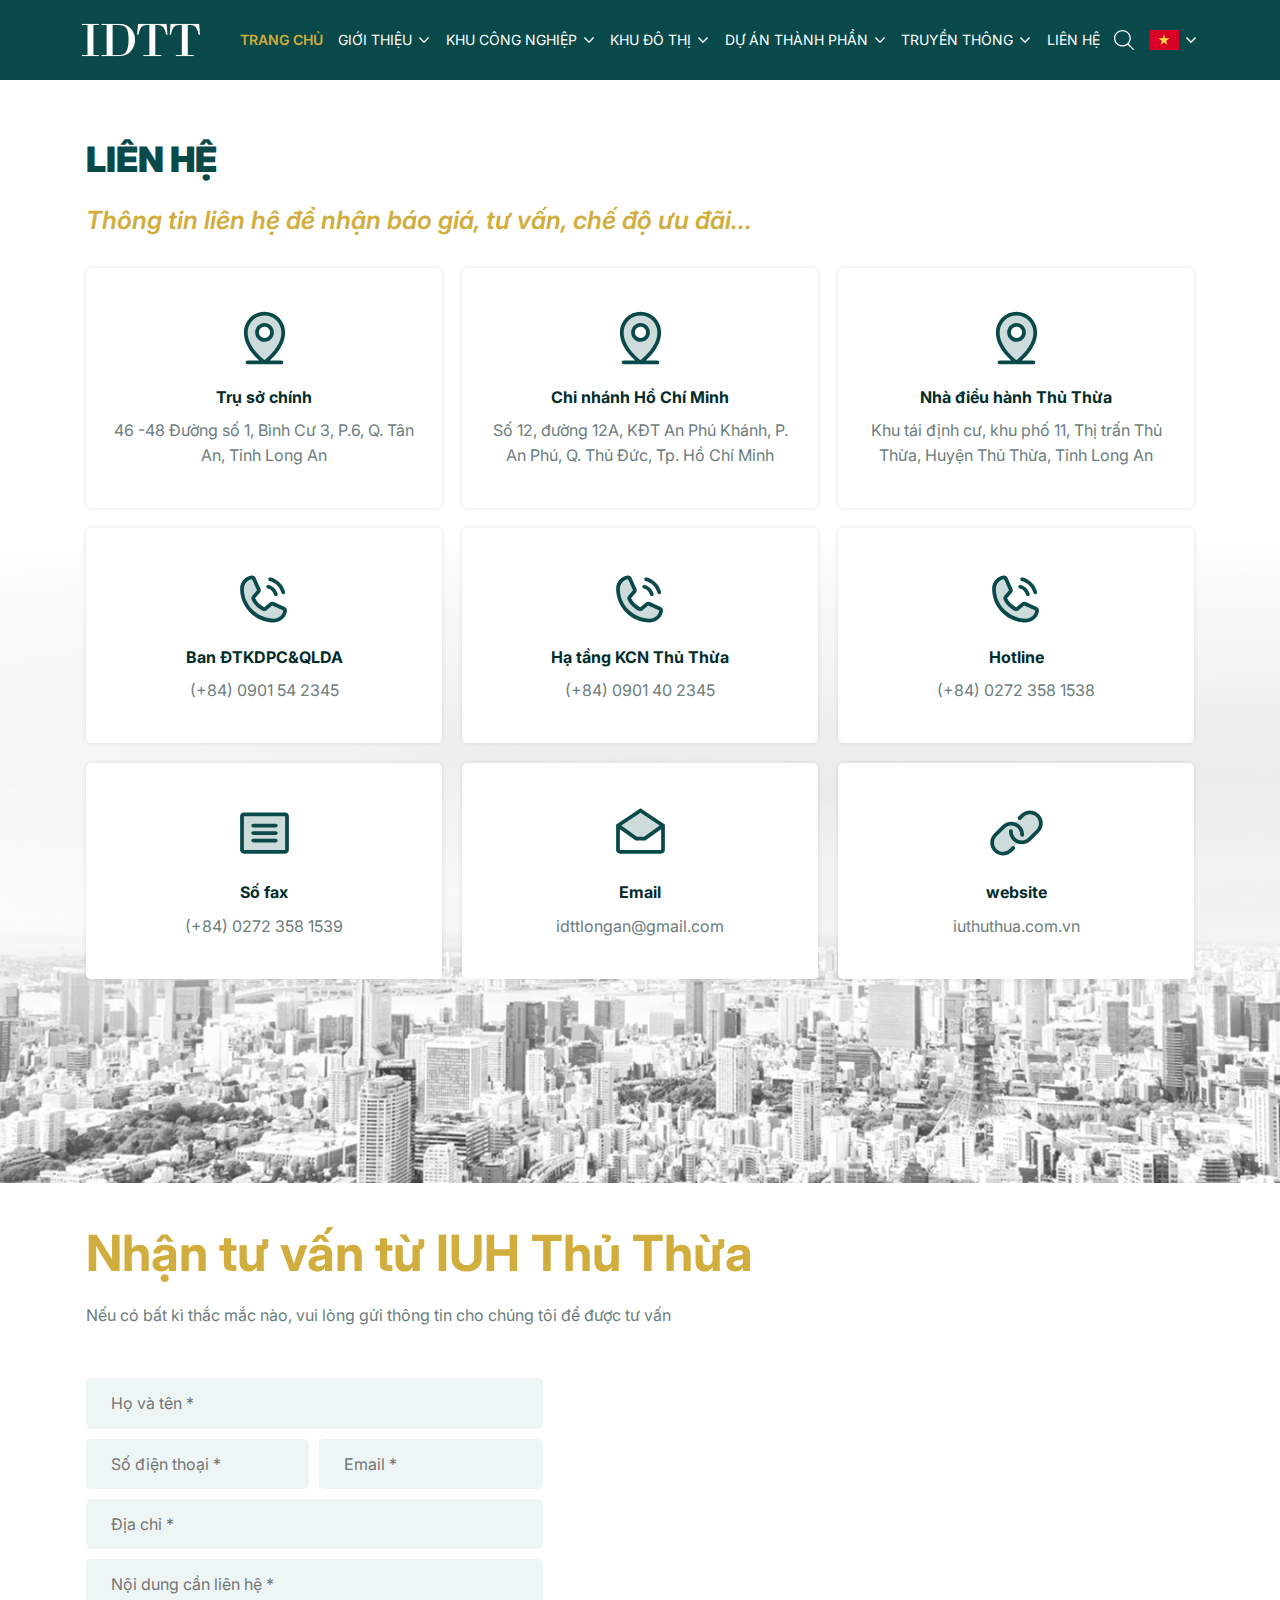
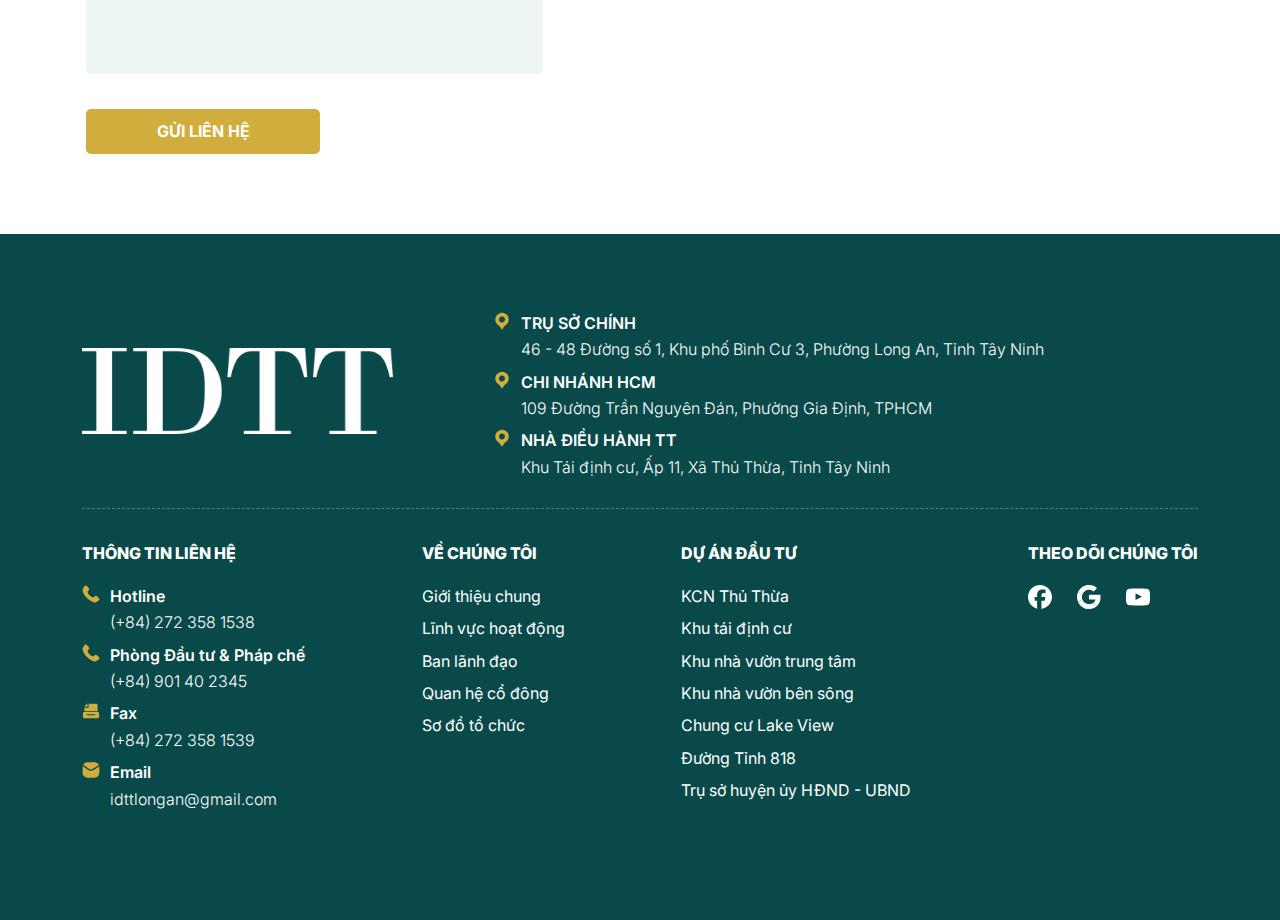
<file: contact.html>
<!DOCTYPE html>
<html lang="en">
  <head>
    <meta charset="UTF-8" />
    <meta http-equiv="X-UA-Compatible" content="IE=edge" />
    <meta name="viewport" content="width=device-width, initial-scale=1.0" />
    <title>IDTT - Liên Hệ</title>
    <!-- Icon title -->
    <link
      rel="shortcut icon"
      type="image/x-icon"
      href="./assets/images/logo/logo-icon.svg"
    />

    <!-- Font -->
    <link rel="preconnect" href="https://fonts.googleapis.com" />
    <link rel="preconnect" href="https://fonts.gstatic.com" crossorigin />
    <link
      href="https://fonts.googleapis.com/css2?family=Inter:ital,opsz,wght@0,14..32,100..900;1,14..32,100..900&display=swap"
      rel="stylesheet"
    />

    <!-- Font-awesome -->
    <link
      rel="stylesheet"
      href="https://cdnjs.cloudflare.com/ajax/libs/font-awesome/6.7.2/css/all.min.css"
      integrity="sha512-Evv84Mr4kqVGRNSgIGL/F/aIDqQb7xQ2vcrdIwxfjThSH8CSR7PBEakCr51Ck+w+/U6swU2Im1vVX0SVk9ABhg=="
      crossorigin="anonymous"
      referrerpolicy="no-referrer"
    />

    <!-- Bootstrap -->
    <link rel="stylesheet" href="./assets/css/Library/bootstrap.min.css" />
    <!-- Swiper -->
    <link rel="stylesheet" href="./assets/css/Library/swiper-bundle.min.css" />
    <!-- Select -->
    <link rel="stylesheet" href="./assets/css/Library/select2.css" />

    <!-- Style -->
    <link rel="stylesheet" href="./assets/css/style.css" />
  </head>
  <body>
    <!-- BEGIN: Header -->
    <header class="header">
      <div class="header-scroll">
        <div class="header-main">
          <div class="container-xl">
            <div class="header-main__wrapper">
              <a href="index.html" class="header-logo">
                <img src="./assets/images/logo/Logo.svg" alt="logo" />
              </a>

              <div class="header-nav">
                <div class="header-nav__item">
                  <a href="#" class="header-nav__link active">Trang chủ</a>
                </div>

                <div class="header-nav__item">
                  <a href="#" class="header-nav__link">
                    GIỚI THIỆU
                    <svg
                      width="14"
                      height="14"
                      viewBox="0 0 14 14"
                      fill="none"
                      xmlns="http://www.w3.org/2000/svg"
                    >
                      <path
                        d="M12 4.85515C12.0005 4.94922 11.9825 5.04248 11.9469 5.12958C11.9114 5.21667 11.859 5.29589 11.7927 5.36268L7.50365 9.65173C7.36972 9.78487 7.18854 9.8596 6.99969 9.8596C6.81084 9.8596 6.62966 9.78487 6.49573 9.65173L2.20668 5.36268C2.08957 5.22593 2.02837 5.05003 2.03532 4.87012C2.04227 4.69021 2.11685 4.51955 2.24416 4.39224C2.37147 4.26493 2.54213 4.19035 2.72204 4.1834C2.90195 4.17645 3.07785 4.23765 3.2146 4.35476L6.99611 8.13627L10.7776 4.35476C10.8772 4.25438 11.0043 4.18577 11.1428 4.15762C11.2814 4.12947 11.4251 4.14303 11.556 4.19659C11.6868 4.25015 11.7988 4.3413 11.8779 4.45852C11.9569 4.57574 11.9994 4.71377 12 4.85515Z"
                        fill="white"
                      />
                    </svg>
                  </a>

                  <div class="header-nav__sub">
                    <a href="" class="header-nav__option"> Về chúng tôi </a>

                    <a href="" class="header-nav__option"> Về chúng tôi </a>

                    <a href="" class="header-nav__option"> Về chúng tôi </a>

                    <a href="" class="header-nav__option"> Về chúng tôi </a>
                  </div>
                </div>

                <div class="header-nav__item">
                  <a href="#" class="header-nav__link">
                    KHU CÔNG NGHIỆP

                    <svg
                      width="14"
                      height="14"
                      viewBox="0 0 14 14"
                      fill="none"
                      xmlns="http://www.w3.org/2000/svg"
                    >
                      <path
                        d="M12 4.85515C12.0005 4.94922 11.9825 5.04248 11.9469 5.12958C11.9114 5.21667 11.859 5.29589 11.7927 5.36268L7.50365 9.65173C7.36972 9.78487 7.18854 9.8596 6.99969 9.8596C6.81084 9.8596 6.62966 9.78487 6.49573 9.65173L2.20668 5.36268C2.08957 5.22593 2.02837 5.05003 2.03532 4.87012C2.04227 4.69021 2.11685 4.51955 2.24416 4.39224C2.37147 4.26493 2.54213 4.19035 2.72204 4.1834C2.90195 4.17645 3.07785 4.23765 3.2146 4.35476L6.99611 8.13627L10.7776 4.35476C10.8772 4.25438 11.0043 4.18577 11.1428 4.15762C11.2814 4.12947 11.4251 4.14303 11.556 4.19659C11.6868 4.25015 11.7988 4.3413 11.8779 4.45852C11.9569 4.57574 11.9994 4.71377 12 4.85515Z"
                        fill="white"
                      />
                    </svg>
                  </a>
                </div>

                <div class="header-nav__item">
                  <a href="#" class="header-nav__link">
                    KHU ĐÔ THỊ

                    <svg
                      width="14"
                      height="14"
                      viewBox="0 0 14 14"
                      fill="none"
                      xmlns="http://www.w3.org/2000/svg"
                    >
                      <path
                        d="M12 4.85515C12.0005 4.94922 11.9825 5.04248 11.9469 5.12958C11.9114 5.21667 11.859 5.29589 11.7927 5.36268L7.50365 9.65173C7.36972 9.78487 7.18854 9.8596 6.99969 9.8596C6.81084 9.8596 6.62966 9.78487 6.49573 9.65173L2.20668 5.36268C2.08957 5.22593 2.02837 5.05003 2.03532 4.87012C2.04227 4.69021 2.11685 4.51955 2.24416 4.39224C2.37147 4.26493 2.54213 4.19035 2.72204 4.1834C2.90195 4.17645 3.07785 4.23765 3.2146 4.35476L6.99611 8.13627L10.7776 4.35476C10.8772 4.25438 11.0043 4.18577 11.1428 4.15762C11.2814 4.12947 11.4251 4.14303 11.556 4.19659C11.6868 4.25015 11.7988 4.3413 11.8779 4.45852C11.9569 4.57574 11.9994 4.71377 12 4.85515Z"
                        fill="white"
                      />
                    </svg>
                  </a>
                </div>

                <div class="header-nav__item">
                  <a href="#" class="header-nav__link">
                    DỰ ÁN THÀNH PHẦN

                    <svg
                      width="14"
                      height="14"
                      viewBox="0 0 14 14"
                      fill="none"
                      xmlns="http://www.w3.org/2000/svg"
                    >
                      <path
                        d="M12 4.85515C12.0005 4.94922 11.9825 5.04248 11.9469 5.12958C11.9114 5.21667 11.859 5.29589 11.7927 5.36268L7.50365 9.65173C7.36972 9.78487 7.18854 9.8596 6.99969 9.8596C6.81084 9.8596 6.62966 9.78487 6.49573 9.65173L2.20668 5.36268C2.08957 5.22593 2.02837 5.05003 2.03532 4.87012C2.04227 4.69021 2.11685 4.51955 2.24416 4.39224C2.37147 4.26493 2.54213 4.19035 2.72204 4.1834C2.90195 4.17645 3.07785 4.23765 3.2146 4.35476L6.99611 8.13627L10.7776 4.35476C10.8772 4.25438 11.0043 4.18577 11.1428 4.15762C11.2814 4.12947 11.4251 4.14303 11.556 4.19659C11.6868 4.25015 11.7988 4.3413 11.8779 4.45852C11.9569 4.57574 11.9994 4.71377 12 4.85515Z"
                        fill="white"
                      />
                    </svg>
                  </a>
                </div>

                <div class="header-nav__item">
                  <a href="#" class="header-nav__link">
                    Truyền thông

                    <svg
                      width="14"
                      height="14"
                      viewBox="0 0 14 14"
                      fill="none"
                      xmlns="http://www.w3.org/2000/svg"
                    >
                      <path
                        d="M12 4.85515C12.0005 4.94922 11.9825 5.04248 11.9469 5.12958C11.9114 5.21667 11.859 5.29589 11.7927 5.36268L7.50365 9.65173C7.36972 9.78487 7.18854 9.8596 6.99969 9.8596C6.81084 9.8596 6.62966 9.78487 6.49573 9.65173L2.20668 5.36268C2.08957 5.22593 2.02837 5.05003 2.03532 4.87012C2.04227 4.69021 2.11685 4.51955 2.24416 4.39224C2.37147 4.26493 2.54213 4.19035 2.72204 4.1834C2.90195 4.17645 3.07785 4.23765 3.2146 4.35476L6.99611 8.13627L10.7776 4.35476C10.8772 4.25438 11.0043 4.18577 11.1428 4.15762C11.2814 4.12947 11.4251 4.14303 11.556 4.19659C11.6868 4.25015 11.7988 4.3413 11.8779 4.45852C11.9569 4.57574 11.9994 4.71377 12 4.85515Z"
                        fill="white"
                      />
                    </svg>
                  </a>
                </div>

                <div class="header-nav__item">
                  <a href="#" class="header-nav__link">LIÊN HỆ</a>
                </div>

                <div class="header-nav__item">
                  <a href="#" class="header-nav__link">
                    <svg
                      width="20"
                      height="20"
                      viewBox="0 0 20 20"
                      fill="none"
                      xmlns="http://www.w3.org/2000/svg"
                    >
                      <g clip-path="url(#clip0_157_264)">
                        <path
                          d="M19.8105 18.9119L14.6468 13.8308C15.999 12.3616 16.8298 10.4187 16.8298 8.28068C16.8292 3.7071 13.0621 0 8.41471 0C3.76737 0 0.000244141 3.7071 0.000244141 8.28068C0.000244141 12.8543 3.76737 16.5614 8.41471 16.5614C10.4227 16.5614 12.2644 15.8668 13.711 14.7122L18.8947 19.8134C19.1473 20.0622 19.5573 20.0622 19.8099 19.8134C20.0631 19.5646 20.0631 19.1607 19.8105 18.9119ZM8.41471 15.2873C4.48256 15.2873 1.29493 12.1504 1.29493 8.28068C1.29493 4.41101 4.48256 1.27403 8.41471 1.27403C12.3469 1.27403 15.5345 4.41101 15.5345 8.28068C15.5345 12.1504 12.3469 15.2873 8.41471 15.2873Z"
                          fill="white"
                        />
                      </g>
                      <defs>
                        <clipPath id="clip0_157_264">
                          <rect width="20" height="20" fill="white" />
                        </clipPath>
                      </defs>
                    </svg>
                  </a>
                </div>

                <div class="header-nav__item">
                  <div class="header-nav__link">
                    <div class="header-nav__flag">
                      <img src="./assets/images/icon-flag.png" alt="icon" />
                    </div>

                    <svg
                      width="14"
                      height="14"
                      viewBox="0 0 14 14"
                      fill="none"
                      xmlns="http://www.w3.org/2000/svg"
                    >
                      <path
                        d="M12 4.85515C12.0005 4.94922 11.9825 5.04248 11.9469 5.12958C11.9114 5.21667 11.859 5.29589 11.7927 5.36268L7.50365 9.65173C7.36972 9.78487 7.18854 9.8596 6.99969 9.8596C6.81084 9.8596 6.62966 9.78487 6.49573 9.65173L2.20668 5.36268C2.08957 5.22593 2.02837 5.05003 2.03532 4.87012C2.04227 4.69021 2.11685 4.51955 2.24416 4.39224C2.37147 4.26493 2.54213 4.19035 2.72204 4.1834C2.90195 4.17645 3.07785 4.23765 3.2146 4.35476L6.99611 8.13627L10.7776 4.35476C10.8772 4.25438 11.0043 4.18577 11.1428 4.15762C11.2814 4.12947 11.4251 4.14303 11.556 4.19659C11.6868 4.25015 11.7988 4.3413 11.8779 4.45852C11.9569 4.57574 11.9994 4.71377 12 4.85515Z"
                        fill="white"
                      />
                    </svg>
                  </div>

                  <div class="header-nav__sub">
                    <a href="" class="header-nav__option active">
                      <div class="header-nav__flag">
                        <img src="./assets/images/icon-flag.png" alt="icon" />
                      </div>

                      <div class="header-nav__text">Tiếng việt</div>
                    </a>

                    <a href="" class="header-nav__option">
                      <div class="header-nav__flag">
                        <img src="./assets/images/icon-flag-2.png" alt="icon" />
                      </div>

                      <div class="header-nav__text">Tiếng Anh</div>
                    </a>
                  </div>
                </div>
              </div>

              <div class="header-mobile">
                <div class="header-nav__item">
                  <div class="header-nav__link">
                    <div class="header-nav__flag">
                      <img src="./assets/images/icon-flag.png" alt="icon" />
                    </div>

                    <svg
                      width="14"
                      height="14"
                      viewBox="0 0 14 14"
                      fill="none"
                      xmlns="http://www.w3.org/2000/svg"
                    >
                      <path
                        d="M12 4.85515C12.0005 4.94922 11.9825 5.04248 11.9469 5.12958C11.9114 5.21667 11.859 5.29589 11.7927 5.36268L7.50365 9.65173C7.36972 9.78487 7.18854 9.8596 6.99969 9.8596C6.81084 9.8596 6.62966 9.78487 6.49573 9.65173L2.20668 5.36268C2.08957 5.22593 2.02837 5.05003 2.03532 4.87012C2.04227 4.69021 2.11685 4.51955 2.24416 4.39224C2.37147 4.26493 2.54213 4.19035 2.72204 4.1834C2.90195 4.17645 3.07785 4.23765 3.2146 4.35476L6.99611 8.13627L10.7776 4.35476C10.8772 4.25438 11.0043 4.18577 11.1428 4.15762C11.2814 4.12947 11.4251 4.14303 11.556 4.19659C11.6868 4.25015 11.7988 4.3413 11.8779 4.45852C11.9569 4.57574 11.9994 4.71377 12 4.85515Z"
                        fill="white"
                      />
                    </svg>
                  </div>

                  <div class="header-nav__sub">
                    <a href="" class="header-nav__option active">
                      <div class="header-nav__flag">
                        <img src="./assets/images/icon-flag.png" alt="icon" />
                      </div>

                      <div class="header-nav__text">Tiếng việt</div>
                    </a>

                    <a href="" class="header-nav__option">
                      <div class="header-nav__flag">
                        <img src="./assets/images/icon-flag-2.png" alt="icon" />
                      </div>

                      <div class="header-nav__text">Tiếng Anh</div>
                    </a>
                  </div>
                </div>

                <button
                  class="header-activity__menu"
                  data-bs-toggle="offcanvas"
                  data-bs-target="#offcanvasHeader"
                >
                  <i class="fa-solid fa-bars"></i>
                </button>
              </div>
            </div>
          </div>
        </div>
      </div>
    </header>
    <!-- END: Header -->

    <!-- BEGIN: Main -->
    <main class="main">
      <!-- BEGIN: CONTACT -->
      <section class="contact">
        <div class="contact-wrapper">
          <div class="container">
            <div class="contact-header">
              <h1 class="general-title title-sort">Liên hệ</h1>
              <p class="general-title__text ">
                Thông tin liên hệ để nhận báo giá, tư vấn, chế độ ưu đãi...
              </p>
            </div>
            <div class="contact-group">
                <div class="contact-item">
                  <div class="contact-item__img">
                    <img
                      src="./assets/images/contact/contact-icon-position.svg"
                      alt=""
                    />
                  </div>
                  <div class="contact-item__content">
                    <p class="contact-item__title">Trụ sở chính</p>
                    <p class="contact-item__text">
                      46 -48 Đường số 1, Bình Cư 3, P.6, Q. Tân An, Tỉnh Long An
                    </p>
                  </div>
                </div>
                <div class="contact-item">
                  <div class="contact-item__img">
                    <img
                      src="./assets/images/contact/contact-icon-position.svg"
                      alt=""
                    />
                  </div>
                  <div class="contact-item__content">
                    <p class="contact-item__title">Chi nhánh Hồ Chí Minh</p>
                    <p class="contact-item__text">
                      Số 12, đường 12A, KĐT An Phú Khánh, P. An Phú, Q. Thủ Đức,
                      Tp. Hồ Chí Minh
                    </p>
                  </div>
                </div>
                <div class="contact-item">
                  <div class="contact-item__img">
                    <img
                      src="./assets/images/contact/contact-icon-position.svg"
                      alt=""
                    />
                  </div>
                  <div class="contact-item__content">
                    <p class="contact-item__title">Nhà điều hành Thủ Thừa</p>
                    <p class="contact-item__text">
                      Khu tái định cư, khu phố 11, Thị trấn Thủ Thừa, Huyện Thủ
                      Thừa, Tỉnh Long An
                    </p>
                  </div>
                </div>
                <div class="contact-item">
                  <div class="contact-item__img">
                    <img
                      src="./assets/images/contact/contact-icon-phone.svg"
                      alt=""
                    />
                  </div>
                  <div class="contact-item__content">
                    <p class="contact-item__title">Ban ĐTKDPC&QLDA</p>
                    <p class="contact-item__text">(+84) 0901 54 2345</p>
                  </div>
                </div>
                <div class="contact-item">
                  <div class="contact-item__img">
                    <img
                      src="./assets/images/contact/contact-icon-phone.svg"
                      alt=""
                    />
                  </div>
                  <div class="contact-item__content">
                    <p class="contact-item__title">Hạ tầng KCN Thủ Thừa</p>
                    <p class="contact-item__text">(+84) 0901 40 2345</p>
                  </div>
                </div>
                <div class="contact-item">
                  <div class="contact-item__img">
                    <img
                      src="./assets/images/contact/contact-icon-phone.svg"
                      alt=""
                    />
                  </div>
                  <div class="contact-item__content">
                    <p class="contact-item__title">Hotline</p>
                    <p class="contact-item__text">(+84) 0272 358 1538</p>
                  </div>
                </div>
                <div class="contact-item">
                  <div class="contact-item__img">
                    <img
                      src="./assets/images/contact/contact-icon-fax.svg"
                      alt=""
                    />
                  </div>
                  <div class="contact-item__content">
                    <p class="contact-item__title">Số fax</p>
                    <p class="contact-item__text">(+84) 0272 358 1539</p>
                  </div>
                </div>
                <div class="contact-item">
                  <div class="contact-item__img">
                    <img
                      src="./assets/images/contact/contact-icon-email.svg"
                      alt=""
                    />
                  </div>
                  <div class="contact-item__content">
                    <p class="contact-item__title">Email</p>
                    <p class="contact-item__text">idttlongan@gmail.com</p>
                  </div>
                </div>
                <div class="contact-item">
                  <div class="contact-item__img">
                    <img
                      src="./assets/images/contact/contact-icon-connect.svg"
                      alt=""
                    />
                  </div>
                  <div class="contact-item__content">
                    <p class="contact-item__title">website</p>
                    <p class="contact-item__text">iuthuthua.com.vn</p>
                  </div>
                </div>
            </div>
          </div>
          <div class="contact-bg">
            <img
              src="./assets/images/contact/contact-bg.png"
              alt="Contact background"
            />
          </div>
        </div>
      </section>
      <!-- END: CONTACT -->

      <!--BEGIN: CONTACT-CARD-->
      <section class="contact-form">
        <div class="container">
          <div class="contact-form__group">

            <div class="contact-form__header">
              <h4 class="general-name">Nhận tư vấn từ IUH Thủ Thừa</h4>
              <p class="contact-form__desc general-desc">
                Nếu có bất kì thắc mắc nào, vui lòng gửi thông tin cho chúng tôi
                để được tư vấn
              </p>
            </div>

            <div class="contact-form__body">
              <div class="contact-form__fields">
                <div class="contact-form__enter">
                  <input type="text" class="contact-form__input"placeholder="Họ và tên *"/>

                  <div class="contact-form__info">
                    <input type="text"class="contact-form__input"placeholder="Số điện thoại *"/>
                    <input type="text"class="contact-form__input"placeholder="Email *"/>
                  </div>
                  
                  <input type="text"class="contact-form__input"placeholder="Địa chỉ *"/>
                  <textarea class="contact-form__textarea" placeholder="Nội dung cần liên hệ *"></textarea>
                  <button class="contact-form__button">GỬI LIÊN HỆ</button>
                </div>
              </div>
              <div class="contact-form__map">
                <iframe
                  src="https://www.google.com/maps/embed?pb=!1m18!1m12!1m3!1d3922.4151780422894!2d106.39549207485348!3d10.54664798958848!2m3!1f0!2f0!3f0!3m2!1i1024!2i768!4f13.1!3m3!1m2!1s0x310ab625c24f6da1%3A0x257810fbb35d98ce!2zQ8OUTkcgVFkgQ-G7lCBQSOG6pk4gUEjDgVQgVFJJ4buCTiBLSFUgQ8OUTkcgTkdISeG7hlAgVsOAIMSQw5QgVEjhu4ogVEjhu6YgVEjhu6pB!5e0!3m2!1svi!2s!4v1757991377091!5m2!1svi!2s"
                  width="100%"
                  height="375"
                  style="border: 0; border-radius: 5px"
                  allowfullscreen=""
                  loading="lazy"
                  referrerpolicy="no-referrer-when-downgrade"
                >
                </iframe>
              </div>
            </div>
          </div>
        </div>
      </section>
      <!--END: CONTACT-CARD-->
    </main>
    <!-- BEGIN: Footer -->
    <footer class="footer">
      <div class="container-xl">
        <div class="footer-wrapper">
          <div class="footer-header">
            <span class="footer-header__logo">
              <img src="./assets/images/logo/logo-footer.png" alt="Logo" />
            </span>

            <div class="footer-nav__list">
              <div class="footer-nav__item special">
                <svg
                  width="18"
                  height="18"
                  viewBox="0 0 18 18"
                  fill="none"
                  xmlns="http://www.w3.org/2000/svg"
                >
                  <path
                    d="M13.2885 2.28674C12.5104 1.64966 11.6007 1.1932 10.6248 0.950281C9.64899 0.707361 8.63141 0.684037 7.64547 0.88199C6.37777 1.1419 5.21149 1.76073 4.28557 2.66478C3.35966 3.56882 2.71312 4.71997 2.42299 5.9811C2.13286 7.24223 2.21136 8.56019 2.64915 9.77796C3.08693 10.9957 3.86554 12.062 4.89222 12.8497C6.06442 13.7077 7.06246 14.7811 7.83297 16.0125L8.35797 16.8855C8.42465 16.9964 8.51888 17.0881 8.63151 17.1518C8.74414 17.2155 8.87133 17.249 9.00072 17.249C9.13012 17.249 9.25731 17.2155 9.36994 17.1518C9.48256 17.0881 9.5768 16.9964 9.64347 16.8855L10.1467 16.047C10.8177 14.8675 11.7325 13.8448 12.8302 13.047C13.6909 12.4548 14.4022 11.6707 14.908 10.7566C15.4139 9.84245 15.7003 8.82328 15.7448 7.77949C15.7893 6.7357 15.5907 5.69584 15.1645 4.74196C14.7384 3.78809 14.0964 2.94629 13.2892 2.28299L13.2885 2.28674ZM8.99997 10.5C8.40663 10.5 7.82661 10.324 7.33326 9.9944C6.83992 9.66476 6.4554 9.19622 6.22834 8.64804C6.00127 8.09986 5.94186 7.49666 6.05762 6.91472C6.17337 6.33278 6.4591 5.79823 6.87865 5.37867C7.29821 4.95911 7.83276 4.67339 8.4147 4.55763C8.99665 4.44188 9.59985 4.50129 10.148 4.72835C10.6962 4.95541 11.1647 5.33993 11.4944 5.83328C11.824 6.32663 12 6.90665 12 7.49999C12 8.29564 11.6839 9.0587 11.1213 9.62131C10.5587 10.1839 9.79562 10.5 8.99997 10.5Z"
                    fill="#D1AD3D"
                  />
                </svg>

                <div class="footer-nav__info">
                  <span class="footer-nav__text"> TRỤ SỞ CHÍNH </span>

                  <span class="footer-nav__details">
                    46 - 48 Đường số 1, Khu phố Bình Cư 3, Phường Long An, Tỉnh
                    Tây Ninh
                  </span>
                </div>
              </div>

              <div class="footer-nav__item special">
                <svg
                  width="18"
                  height="18"
                  viewBox="0 0 18 18"
                  fill="none"
                  xmlns="http://www.w3.org/2000/svg"
                >
                  <path
                    d="M13.2885 2.28674C12.5104 1.64966 11.6007 1.1932 10.6248 0.950281C9.64899 0.707361 8.63141 0.684037 7.64547 0.88199C6.37777 1.1419 5.21149 1.76073 4.28557 2.66478C3.35966 3.56882 2.71312 4.71997 2.42299 5.9811C2.13286 7.24223 2.21136 8.56019 2.64915 9.77796C3.08693 10.9957 3.86554 12.062 4.89222 12.8497C6.06442 13.7077 7.06246 14.7811 7.83297 16.0125L8.35797 16.8855C8.42465 16.9964 8.51888 17.0881 8.63151 17.1518C8.74414 17.2155 8.87133 17.249 9.00072 17.249C9.13012 17.249 9.25731 17.2155 9.36994 17.1518C9.48256 17.0881 9.5768 16.9964 9.64347 16.8855L10.1467 16.047C10.8177 14.8675 11.7325 13.8448 12.8302 13.047C13.6909 12.4548 14.4022 11.6707 14.908 10.7566C15.4139 9.84245 15.7003 8.82328 15.7448 7.77949C15.7893 6.7357 15.5907 5.69584 15.1645 4.74196C14.7384 3.78809 14.0964 2.94629 13.2892 2.28299L13.2885 2.28674ZM8.99997 10.5C8.40663 10.5 7.82661 10.324 7.33326 9.9944C6.83992 9.66476 6.4554 9.19622 6.22834 8.64804C6.00127 8.09986 5.94186 7.49666 6.05762 6.91472C6.17337 6.33278 6.4591 5.79823 6.87865 5.37867C7.29821 4.95911 7.83276 4.67339 8.4147 4.55763C8.99665 4.44188 9.59985 4.50129 10.148 4.72835C10.6962 4.95541 11.1647 5.33993 11.4944 5.83328C11.824 6.32663 12 6.90665 12 7.49999C12 8.29564 11.6839 9.0587 11.1213 9.62131C10.5587 10.1839 9.79562 10.5 8.99997 10.5Z"
                    fill="#D1AD3D"
                  />
                </svg>

                <div class="footer-nav__info">
                  <span class="footer-nav__text"> CHI NHÁNH HCM </span>

                  <span class="footer-nav__details">
                    109 Đường Trần Nguyên Đán, Phường Gia Định, TPHCM
                  </span>
                </div>
              </div>

              <div class="footer-nav__item special">
                <svg
                  width="18"
                  height="18"
                  viewBox="0 0 18 18"
                  fill="none"
                  xmlns="http://www.w3.org/2000/svg"
                >
                  <path
                    d="M13.2885 2.28674C12.5104 1.64966 11.6007 1.1932 10.6248 0.950281C9.64899 0.707361 8.63141 0.684037 7.64547 0.88199C6.37777 1.1419 5.21149 1.76073 4.28557 2.66478C3.35966 3.56882 2.71312 4.71997 2.42299 5.9811C2.13286 7.24223 2.21136 8.56019 2.64915 9.77796C3.08693 10.9957 3.86554 12.062 4.89222 12.8497C6.06442 13.7077 7.06246 14.7811 7.83297 16.0125L8.35797 16.8855C8.42465 16.9964 8.51888 17.0881 8.63151 17.1518C8.74414 17.2155 8.87133 17.249 9.00072 17.249C9.13012 17.249 9.25731 17.2155 9.36994 17.1518C9.48256 17.0881 9.5768 16.9964 9.64347 16.8855L10.1467 16.047C10.8177 14.8675 11.7325 13.8448 12.8302 13.047C13.6909 12.4548 14.4022 11.6707 14.908 10.7566C15.4139 9.84245 15.7003 8.82328 15.7448 7.77949C15.7893 6.7357 15.5907 5.69584 15.1645 4.74196C14.7384 3.78809 14.0964 2.94629 13.2892 2.28299L13.2885 2.28674ZM8.99997 10.5C8.40663 10.5 7.82661 10.324 7.33326 9.9944C6.83992 9.66476 6.4554 9.19622 6.22834 8.64804C6.00127 8.09986 5.94186 7.49666 6.05762 6.91472C6.17337 6.33278 6.4591 5.79823 6.87865 5.37867C7.29821 4.95911 7.83276 4.67339 8.4147 4.55763C8.99665 4.44188 9.59985 4.50129 10.148 4.72835C10.6962 4.95541 11.1647 5.33993 11.4944 5.83328C11.824 6.32663 12 6.90665 12 7.49999C12 8.29564 11.6839 9.0587 11.1213 9.62131C10.5587 10.1839 9.79562 10.5 8.99997 10.5Z"
                    fill="#D1AD3D"
                  />
                </svg>

                <div class="footer-nav__info">
                  <span class="footer-nav__text"> NHÀ ĐIỀU HÀNH TT </span>

                  <span class="footer-nav__details">
                    Khu Tái định cư, Ấp 11, Xã Thủ Thừa, Tỉnh Tây Ninh
                  </span>
                </div>
              </div>
            </div>
          </div>

          <div class="footer-nav">
            <div class="footer-nav__group">
              <h3 class="footer-nav__title">THÔNG TIN LIÊN HỆ</h3>

              <div class="footer-nav__list">
                <div class="footer-nav__item special">
                  <svg
                    width="18"
                    height="18"
                    viewBox="0 0 18 18"
                    fill="none"
                    xmlns="http://www.w3.org/2000/svg"
                  >
                    <path
                      d="M0.731246 6.26477C1.58554 8.82722 3.02465 11.1556 4.93462 13.0656C6.84459 14.9756 9.17298 16.4147 11.7354 17.269C12.1897 17.4204 12.6718 17.4696 13.1473 17.4131C13.6228 17.3566 14.0799 17.1958 14.4861 16.9421L16.7062 15.5561C16.9045 15.432 17.0722 15.2648 17.197 15.0669C17.3217 14.869 17.4002 14.6456 17.4267 14.4132C17.4532 14.1808 17.427 13.9454 17.3499 13.7245C17.2729 13.5036 17.1471 13.3029 16.9819 13.1374L15.3202 11.4752C14.9263 11.0814 14.392 10.8602 13.835 10.8602C13.2779 10.8602 12.7437 11.0814 12.3497 11.4752L11.2466 12.5777C9.86077 12.1821 8.59867 11.4397 7.57959 10.4206C6.5605 9.40153 5.81809 8.13943 5.4225 6.75358L6.525 5.65052C6.91881 5.25654 7.14004 4.72229 7.14004 4.16524C7.14004 3.60818 6.91881 3.07393 6.525 2.67996L4.86393 1.01833C4.69838 0.853081 4.49771 0.727272 4.27684 0.650257C4.05596 0.573242 3.82057 0.547001 3.58816 0.573485C3.35575 0.599969 3.1323 0.678496 2.93442 0.80323C2.73654 0.927964 2.56932 1.0957 2.44518 1.29395L1.05637 3.51414C0.80302 3.92042 0.642511 4.37762 0.586309 4.85311C0.530106 5.32859 0.579597 5.81062 0.731246 6.26477Z"
                      fill="#D1AD3D"
                    />
                  </svg>

                  <div class="footer-nav__info">
                    <span class="footer-nav__text"> Hotline </span>

                    <a href="" class="footer-nav__details">
                      (+84) 272 358 1538
                    </a>
                  </div>
                </div>

                <div class="footer-nav__item special">
                  <svg
                    width="18"
                    height="18"
                    viewBox="0 0 18 18"
                    fill="none"
                    xmlns="http://www.w3.org/2000/svg"
                  >
                    <path
                      d="M0.731246 6.26477C1.58554 8.82722 3.02465 11.1556 4.93462 13.0656C6.84459 14.9756 9.17298 16.4147 11.7354 17.269C12.1897 17.4204 12.6718 17.4696 13.1473 17.4131C13.6228 17.3566 14.0799 17.1958 14.4861 16.9421L16.7062 15.5561C16.9045 15.432 17.0722 15.2648 17.197 15.0669C17.3217 14.869 17.4002 14.6456 17.4267 14.4132C17.4532 14.1808 17.427 13.9454 17.3499 13.7245C17.2729 13.5036 17.1471 13.3029 16.9819 13.1374L15.3202 11.4752C14.9263 11.0814 14.392 10.8602 13.835 10.8602C13.2779 10.8602 12.7437 11.0814 12.3497 11.4752L11.2466 12.5777C9.86077 12.1821 8.59867 11.4397 7.57959 10.4206C6.5605 9.40153 5.81809 8.13943 5.4225 6.75358L6.525 5.65052C6.91881 5.25654 7.14004 4.72229 7.14004 4.16524C7.14004 3.60818 6.91881 3.07393 6.525 2.67996L4.86393 1.01833C4.69838 0.853081 4.49771 0.727272 4.27684 0.650257C4.05596 0.573242 3.82057 0.547001 3.58816 0.573485C3.35575 0.599969 3.1323 0.678496 2.93442 0.80323C2.73654 0.927964 2.56932 1.0957 2.44518 1.29395L1.05637 3.51414C0.80302 3.92042 0.642511 4.37762 0.586309 4.85311C0.530106 5.32859 0.579597 5.81062 0.731246 6.26477Z"
                      fill="#D1AD3D"
                    />
                  </svg>

                  <div class="footer-nav__info">
                    <span class="footer-nav__text">
                      Phòng Đầu tư & Pháp chế
                    </span>

                    <a href="" class="footer-nav__details">
                      (+84) 901 40 2345
                    </a>
                  </div>
                </div>

                <div class="footer-nav__item special">
                  <svg
                    width="18"
                    height="18"
                    viewBox="0 0 18 18"
                    fill="none"
                    xmlns="http://www.w3.org/2000/svg"
                  >
                    <path
                      d="M15.75 9.9375H2.25C1.90241 9.93916 1.56954 10.078 1.32375 10.3238C1.07797 10.5695 0.939157 10.9024 0.9375 11.25V15C0.939157 15.3476 1.07797 15.6805 1.32375 15.9262C1.56954 16.172 1.90241 16.3108 2.25 16.3125H15.75C16.0976 16.3108 16.4305 16.172 16.6762 15.9262C16.922 15.6805 17.0608 15.3476 17.0625 15V11.25C17.0608 10.9024 16.922 10.5695 16.6762 10.3238C16.4305 10.078 16.0976 9.93916 15.75 9.9375ZM12.75 13.3125H5.25C5.10082 13.3125 4.95774 13.2532 4.85225 13.1477C4.74676 13.0423 4.6875 12.8992 4.6875 12.75C4.6875 12.6008 4.74676 12.4577 4.85225 12.3523C4.95774 12.2468 5.10082 12.1875 5.25 12.1875H12.75C12.8992 12.1875 13.0423 12.2468 13.1477 12.3523C13.2532 12.4577 13.3125 12.6008 13.3125 12.75C13.3125 12.8992 13.2532 13.0423 13.1477 13.1477C13.0423 13.2532 12.8992 13.3125 12.75 13.3125Z"
                      fill="#D1AD3D"
                    />
                    <path
                      d="M5.4375 1.69971C5.13378 1.72553 4.84883 1.85739 4.63257 2.07219L2.82203 3.88274C2.6073 4.09905 2.47547 4.38398 2.44958 4.68767H5.4375V1.69971Z"
                      fill="#D1AD3D"
                    />
                    <path
                      d="M15.5625 3V9.1875H2.4375V5.8125H6C6.14886 5.81144 6.29132 5.75184 6.39658 5.64658C6.50184 5.54132 6.56144 5.39886 6.5625 5.25V1.6875H14.25C14.5976 1.68916 14.9305 1.82797 15.1762 2.07375C15.422 2.31954 15.5608 2.65241 15.5625 3Z"
                      fill="#D1AD3D"
                    />
                  </svg>

                  <div class="footer-nav__info">
                    <span class="footer-nav__text"> Fax </span>

                    <a href="" class="footer-nav__details">
                      (+84) 272 358 1539
                    </a>
                  </div>
                </div>

                <div class="footer-nav__item special">
                  <svg
                    width="18"
                    height="18"
                    viewBox="0 0 18 18"
                    fill="none"
                    xmlns="http://www.w3.org/2000/svg"
                  >
                    <path
                      d="M7.04121 7.83572C7.62159 8.2235 8.30392 8.43047 9.00193 8.43047C9.69993 8.43047 10.3823 8.2235 10.9626 7.83572L16.8769 3.95157C16.4914 3.1542 15.8893 2.48136 15.1395 2.00994C14.3896 1.53852 13.5223 1.28753 12.6366 1.28564H5.36336C4.49627 1.28663 3.6462 1.52639 2.90639 1.97862C2.16657 2.43086 1.56559 3.0781 1.16936 3.84936L7.04121 7.83572Z"
                      fill="#D1AD3D"
                    />
                    <path
                      d="M11.673 8.90527C10.8813 9.43461 9.9504 9.71717 8.99807 9.71717C8.04573 9.71717 7.11481 9.43461 6.32314 8.90527L0.730281 5.10791C0.672572 5.4038 0.643296 5.70452 0.642853 6.00598V11.9936C0.644214 13.2451 1.14199 14.445 2.02696 15.3299C2.91193 16.2149 4.11182 16.7127 5.36335 16.7141H12.6366C13.8882 16.7127 15.0881 16.2149 15.973 15.3299C16.858 14.445 17.3558 13.2451 17.3571 11.9936V6.00598C17.3555 5.7424 17.3318 5.47941 17.2864 5.21977L11.673 8.90527Z"
                      fill="#D1AD3D"
                    />
                  </svg>

                  <div class="footer-nav__info">
                    <span class="footer-nav__text"> Email </span>

                    <a href="" class="footer-nav__details">
                      idttlongan@gmail.com
                    </a>
                  </div>
                </div>
              </div>
            </div>

            <div class="footer-nav__group">
              <h3 class="footer-nav__title">VỀ CHÚNG TÔI</h3>

              <div class="footer-nav__list">
                <a href="" class="footer-nav__item"> Giới thiệu chung </a>
                <a href="" class="footer-nav__item"> Lĩnh vực hoạt động </a>
                <a href="" class="footer-nav__item"> Ban lãnh đạo </a>
                <a href="" class="footer-nav__item"> Quan hệ cổ đông </a>
                <a href="" class="footer-nav__item"> Sơ đồ tổ chức </a>
              </div>
            </div>

            <div class="footer-nav__group">
              <h3 class="footer-nav__title">DỰ ÁN ĐẦU TƯ</h3>

              <div class="footer-nav__list">
                <a href="" class="footer-nav__item"> KCN Thủ Thừa </a>
                <a href="" class="footer-nav__item"> Khu tái định cư </a>
                <a href="" class="footer-nav__item"> Khu nhà vườn trung tâm </a>
                <a href="" class="footer-nav__item"> Khu nhà vườn bên sông </a>
                <a href="" class="footer-nav__item"> Chung cư Lake View </a>
                <a href="" class="footer-nav__item"> Đường Tỉnh 818 </a>
                <a href="" class="footer-nav__item">
                  Trụ sở huyện ủy HĐND - UBND
                </a>
              </div>
            </div>

            <div class="footer-nav__group">
              <h3 class="footer-nav__title">THEO DÕI CHÚNG TÔI</h3>

              <div class="footer-nav__list special">
                <a href="" class="footer-nav__item">
                  <img src="./assets/images/footer-social-fb.svg" alt="icon" />
                </a>
                <a href="" class="footer-nav__item">
                  <img src="./assets/images/footer-social-gg.svg" alt="icon" />
                </a>
                <a href="" class="footer-nav__item">
                  <img src="./assets/images/footer-social-ytb.svg" alt="icon" />
                </a>
              </div>
            </div>
          </div>
        </div>
      </div>
    </footer>
    <!-- END: Footer -->
    <!-- Offcanvas Header -->
    <div
      class="header-offcanvas offcanvas offcanvas-end"
      tabindex="-1"
      id="offcanvasHeader"
    >
      <div class="header-offcanvas__header offcanvas-header">
        <button
          type="button"
          class="header-offcanvas__close btn-close"
          data-bs-dismiss="offcanvas"
          aria-label="Close"
        ></button>
      </div>

      <div class="header-offcanvas__body offcanvas-body">
        <div class="header-nav">
          <div class="header-nav__item">
            <div class="header-nav__search">
              <svg
                width="20"
                height="20"
                viewBox="0 0 20 20"
                fill="none"
                xmlns="http://www.w3.org/2000/svg"
              >
                <g clip-path="url(#clip0_157_264)">
                  <path
                    d="M19.8105 18.9119L14.6468 13.8308C15.999 12.3616 16.8298 10.4187 16.8298 8.28068C16.8292 3.7071 13.0621 0 8.41471 0C3.76737 0 0.000244141 3.7071 0.000244141 8.28068C0.000244141 12.8543 3.76737 16.5614 8.41471 16.5614C10.4227 16.5614 12.2644 15.8668 13.711 14.7122L18.8947 19.8134C19.1473 20.0622 19.5573 20.0622 19.8099 19.8134C20.0631 19.5646 20.0631 19.1607 19.8105 18.9119ZM8.41471 15.2873C4.48256 15.2873 1.29493 12.1504 1.29493 8.28068C1.29493 4.41101 4.48256 1.27403 8.41471 1.27403C12.3469 1.27403 15.5345 4.41101 15.5345 8.28068C15.5345 12.1504 12.3469 15.2873 8.41471 15.2873Z"
                    fill="white"
                  />
                </g>
                <defs>
                  <clipPath id="clip0_157_264">
                    <rect width="20" height="20" fill="white" />
                  </clipPath>
                </defs>
              </svg>
              <input
                type="text"
                class="header-nav__input"
                placeholder="Nhập từ kháo tìm kiếm..."
              />
            </div>
          </div>

          <div class="header-nav__item">
            <a href="#" class="header-nav__link active">Trang chủ</a>
          </div>

          <div
            class="header-offcanvas__accordion accordion"
            id="accordionPanelsStayOpenExample"
          >
            <div class="header-offcanvas__item accordion-item">
              <h2 class="accordion-header">
                <button
                  class="header-offcanvas__button accordion-button header-nav__link collapsed"
                  type="button"
                  data-bs-toggle="collapse"
                  data-bs-target="#tabContent1"
                  aria-expanded="true"
                  aria-controls="tabContent1"
                >
                  GIỚI THIỆU

                  <svg
                    width="14"
                    height="14"
                    viewBox="0 0 14 14"
                    fill="none"
                    xmlns="http://www.w3.org/2000/svg"
                  >
                    <path
                      d="M12 4.85515C12.0005 4.94922 11.9825 5.04248 11.9469 5.12958C11.9114 5.21667 11.859 5.29589 11.7927 5.36268L7.50365 9.65173C7.36972 9.78487 7.18854 9.8596 6.99969 9.8596C6.81084 9.8596 6.62966 9.78487 6.49573 9.65173L2.20668 5.36268C2.08957 5.22593 2.02837 5.05003 2.03532 4.87012C2.04227 4.69021 2.11685 4.51955 2.24416 4.39224C2.37147 4.26493 2.54213 4.19035 2.72204 4.1834C2.90195 4.17645 3.07785 4.23765 3.2146 4.35476L6.99611 8.13627L10.7776 4.35476C10.8772 4.25438 11.0043 4.18577 11.1428 4.15762C11.2814 4.12947 11.4251 4.14303 11.556 4.19659C11.6868 4.25015 11.7988 4.3413 11.8779 4.45852C11.9569 4.57574 11.9994 4.71377 12 4.85515Z"
                      fill="white"
                    />
                  </svg>
                </button>
              </h2>
              <div id="tabContent1" class="accordion-collapse collapse">
                <div class="header-offcanvas__nav accordion-body">
                  <a href="" class="header-nav__option"> Về chúng tôi </a>

                  <a href="" class="header-nav__option"> Về chúng tôi </a>

                  <a href="" class="header-nav__option"> Về chúng tôi </a>

                  <a href="" class="header-nav__option"> Về chúng tôi </a>
                </div>
              </div>
            </div>
          </div>

          <div
            class="header-offcanvas__accordion accordion"
            id="accordionPanelsStayOpenExample"
          >
            <div class="header-offcanvas__item accordion-item">
              <h2 class="accordion-header">
                <button
                  class="header-offcanvas__button accordion-button header-nav__link collapsed"
                  type="button"
                  data-bs-toggle="collapse"
                  data-bs-target="#tabContent2"
                  aria-expanded="true"
                  aria-controls="tabContent2"
                >
                  KHU CÔNG NGHIỆP

                  <svg
                    width="14"
                    height="14"
                    viewBox="0 0 14 14"
                    fill="none"
                    xmlns="http://www.w3.org/2000/svg"
                  >
                    <path
                      d="M12 4.85515C12.0005 4.94922 11.9825 5.04248 11.9469 5.12958C11.9114 5.21667 11.859 5.29589 11.7927 5.36268L7.50365 9.65173C7.36972 9.78487 7.18854 9.8596 6.99969 9.8596C6.81084 9.8596 6.62966 9.78487 6.49573 9.65173L2.20668 5.36268C2.08957 5.22593 2.02837 5.05003 2.03532 4.87012C2.04227 4.69021 2.11685 4.51955 2.24416 4.39224C2.37147 4.26493 2.54213 4.19035 2.72204 4.1834C2.90195 4.17645 3.07785 4.23765 3.2146 4.35476L6.99611 8.13627L10.7776 4.35476C10.8772 4.25438 11.0043 4.18577 11.1428 4.15762C11.2814 4.12947 11.4251 4.14303 11.556 4.19659C11.6868 4.25015 11.7988 4.3413 11.8779 4.45852C11.9569 4.57574 11.9994 4.71377 12 4.85515Z"
                      fill="white"
                    />
                  </svg>
                </button>
              </h2>
              <div id="tabContent2" class="accordion-collapse collapse">
                <div class="header-offcanvas__nav accordion-body">
                  <a href="" class="header-nav__option">
                    Khu công nghiệp Thủ Thừa
                  </a>

                  <a href="" class="header-nav__option">
                    Khu công nghiệp Thủ Thừa
                  </a>

                  <a href="" class="header-nav__option">
                    Khu công nghiệp Thủ Thừa
                  </a>

                  <a href="" class="header-nav__option">
                    Khu công nghiệp Thủ Thừa
                  </a>
                </div>
              </div>
            </div>
          </div>

          <div
            class="header-offcanvas__accordion accordion"
            id="accordionPanelsStayOpenExample"
          >
            <div class="header-offcanvas__item accordion-item">
              <h2 class="accordion-header">
                <button
                  class="header-offcanvas__button accordion-button header-nav__link collapsed"
                  type="button"
                  data-bs-toggle="collapse"
                  data-bs-target="#tabContent3"
                  aria-expanded="true"
                  aria-controls="tabContent3"
                >
                  KHU ĐÔ THỊ

                  <svg
                    width="14"
                    height="14"
                    viewBox="0 0 14 14"
                    fill="none"
                    xmlns="http://www.w3.org/2000/svg"
                  >
                    <path
                      d="M12 4.85515C12.0005 4.94922 11.9825 5.04248 11.9469 5.12958C11.9114 5.21667 11.859 5.29589 11.7927 5.36268L7.50365 9.65173C7.36972 9.78487 7.18854 9.8596 6.99969 9.8596C6.81084 9.8596 6.62966 9.78487 6.49573 9.65173L2.20668 5.36268C2.08957 5.22593 2.02837 5.05003 2.03532 4.87012C2.04227 4.69021 2.11685 4.51955 2.24416 4.39224C2.37147 4.26493 2.54213 4.19035 2.72204 4.1834C2.90195 4.17645 3.07785 4.23765 3.2146 4.35476L6.99611 8.13627L10.7776 4.35476C10.8772 4.25438 11.0043 4.18577 11.1428 4.15762C11.2814 4.12947 11.4251 4.14303 11.556 4.19659C11.6868 4.25015 11.7988 4.3413 11.8779 4.45852C11.9569 4.57574 11.9994 4.71377 12 4.85515Z"
                      fill="white"
                    />
                  </svg>
                </button>
              </h2>
              <div id="tabContent3" class="accordion-collapse collapse">
                <div class="header-offcanvas__nav accordion-body">
                  <a href="" class="header-nav__option">
                    Khu công nghiệp Thủ Thừa
                  </a>

                  <a href="" class="header-nav__option">
                    Khu công nghiệp Thủ Thừa
                  </a>

                  <a href="" class="header-nav__option">
                    Khu công nghiệp Thủ Thừa
                  </a>

                  <a href="" class="header-nav__option">
                    Khu công nghiệp Thủ Thừa
                  </a>
                </div>
              </div>
            </div>
          </div>

          <div
            class="header-offcanvas__accordion accordion"
            id="accordionPanelsStayOpenExample"
          >
            <div class="header-offcanvas__item accordion-item">
              <h2 class="accordion-header">
                <button
                  class="header-offcanvas__button accordion-button header-nav__link collapsed"
                  type="button"
                  data-bs-toggle="collapse"
                  data-bs-target="#tabContent4"
                  aria-expanded="true"
                  aria-controls="tabContent4"
                >
                  DỰ ÁN THÀNH PHẦN

                  <svg
                    width="14"
                    height="14"
                    viewBox="0 0 14 14"
                    fill="none"
                    xmlns="http://www.w3.org/2000/svg"
                  >
                    <path
                      d="M12 4.85515C12.0005 4.94922 11.9825 5.04248 11.9469 5.12958C11.9114 5.21667 11.859 5.29589 11.7927 5.36268L7.50365 9.65173C7.36972 9.78487 7.18854 9.8596 6.99969 9.8596C6.81084 9.8596 6.62966 9.78487 6.49573 9.65173L2.20668 5.36268C2.08957 5.22593 2.02837 5.05003 2.03532 4.87012C2.04227 4.69021 2.11685 4.51955 2.24416 4.39224C2.37147 4.26493 2.54213 4.19035 2.72204 4.1834C2.90195 4.17645 3.07785 4.23765 3.2146 4.35476L6.99611 8.13627L10.7776 4.35476C10.8772 4.25438 11.0043 4.18577 11.1428 4.15762C11.2814 4.12947 11.4251 4.14303 11.556 4.19659C11.6868 4.25015 11.7988 4.3413 11.8779 4.45852C11.9569 4.57574 11.9994 4.71377 12 4.85515Z"
                      fill="white"
                    />
                  </svg>
                </button>
              </h2>
              <div id="tabContent4" class="accordion-collapse collapse">
                <div class="header-offcanvas__nav accordion-body">
                  <a href="" class="header-nav__option">
                    Khu công nghiệp Thủ Thừa
                  </a>

                  <a href="" class="header-nav__option">
                    Khu công nghiệp Thủ Thừa
                  </a>

                  <a href="" class="header-nav__option">
                    Khu công nghiệp Thủ Thừa
                  </a>

                  <a href="" class="header-nav__option">
                    Khu công nghiệp Thủ Thừa
                  </a>
                </div>
              </div>
            </div>
          </div>

          <div
            class="header-offcanvas__accordion accordion"
            id="accordionPanelsStayOpenExample"
          >
            <div class="header-offcanvas__item accordion-item">
              <h2 class="accordion-header">
                <button
                  class="header-offcanvas__button accordion-button header-nav__link collapsed"
                  type="button"
                  data-bs-toggle="collapse"
                  data-bs-target="#tabContent5"
                  aria-expanded="true"
                  aria-controls="tabContent5"
                >
                  Truyền thông

                  <svg
                    width="14"
                    height="14"
                    viewBox="0 0 14 14"
                    fill="none"
                    xmlns="http://www.w3.org/2000/svg"
                  >
                    <path
                      d="M12 4.85515C12.0005 4.94922 11.9825 5.04248 11.9469 5.12958C11.9114 5.21667 11.859 5.29589 11.7927 5.36268L7.50365 9.65173C7.36972 9.78487 7.18854 9.8596 6.99969 9.8596C6.81084 9.8596 6.62966 9.78487 6.49573 9.65173L2.20668 5.36268C2.08957 5.22593 2.02837 5.05003 2.03532 4.87012C2.04227 4.69021 2.11685 4.51955 2.24416 4.39224C2.37147 4.26493 2.54213 4.19035 2.72204 4.1834C2.90195 4.17645 3.07785 4.23765 3.2146 4.35476L6.99611 8.13627L10.7776 4.35476C10.8772 4.25438 11.0043 4.18577 11.1428 4.15762C11.2814 4.12947 11.4251 4.14303 11.556 4.19659C11.6868 4.25015 11.7988 4.3413 11.8779 4.45852C11.9569 4.57574 11.9994 4.71377 12 4.85515Z"
                      fill="white"
                    />
                  </svg>
                </button>
              </h2>
              <div id="tabContent5" class="accordion-collapse collapse">
                <div class="header-offcanvas__nav accordion-body">
                  <a href="" class="header-nav__option">
                    Khu công nghiệp Thủ Thừa
                  </a>

                  <a href="" class="header-nav__option">
                    Khu công nghiệp Thủ Thừa
                  </a>

                  <a href="" class="header-nav__option">
                    Khu công nghiệp Thủ Thừa
                  </a>

                  <a href="" class="header-nav__option">
                    Khu công nghiệp Thủ Thừa
                  </a>
                </div>
              </div>
            </div>
          </div>

          <div class="header-nav__item">
            <a href="#" class="header-nav__link">LIÊN HỆ</a>
          </div>
        </div>
      </div>
    </div>

    <!-- Jquery -->
    <script src="./assets/js/Library/jquery.min.js"></script>
    <!-- Bootstrap -->
    <script src="./assets/js/Library/bootstrap.bundle.min.js"></script>
    <!-- Swiper -->
    <script src="./assets/js/Library/swiper-bundle.min.js"></script>
    <!-- Select2 -->
    <script src="./assets/js/Library/select2.full.min.js"></script>

    <script src="https://webap24h.gover.vn/assets/user/js/Library/toast.js"></script>

    <!-- General JS -->
    <script src="./assets/js/general.js"></script>
  </body>
</html>
</file>
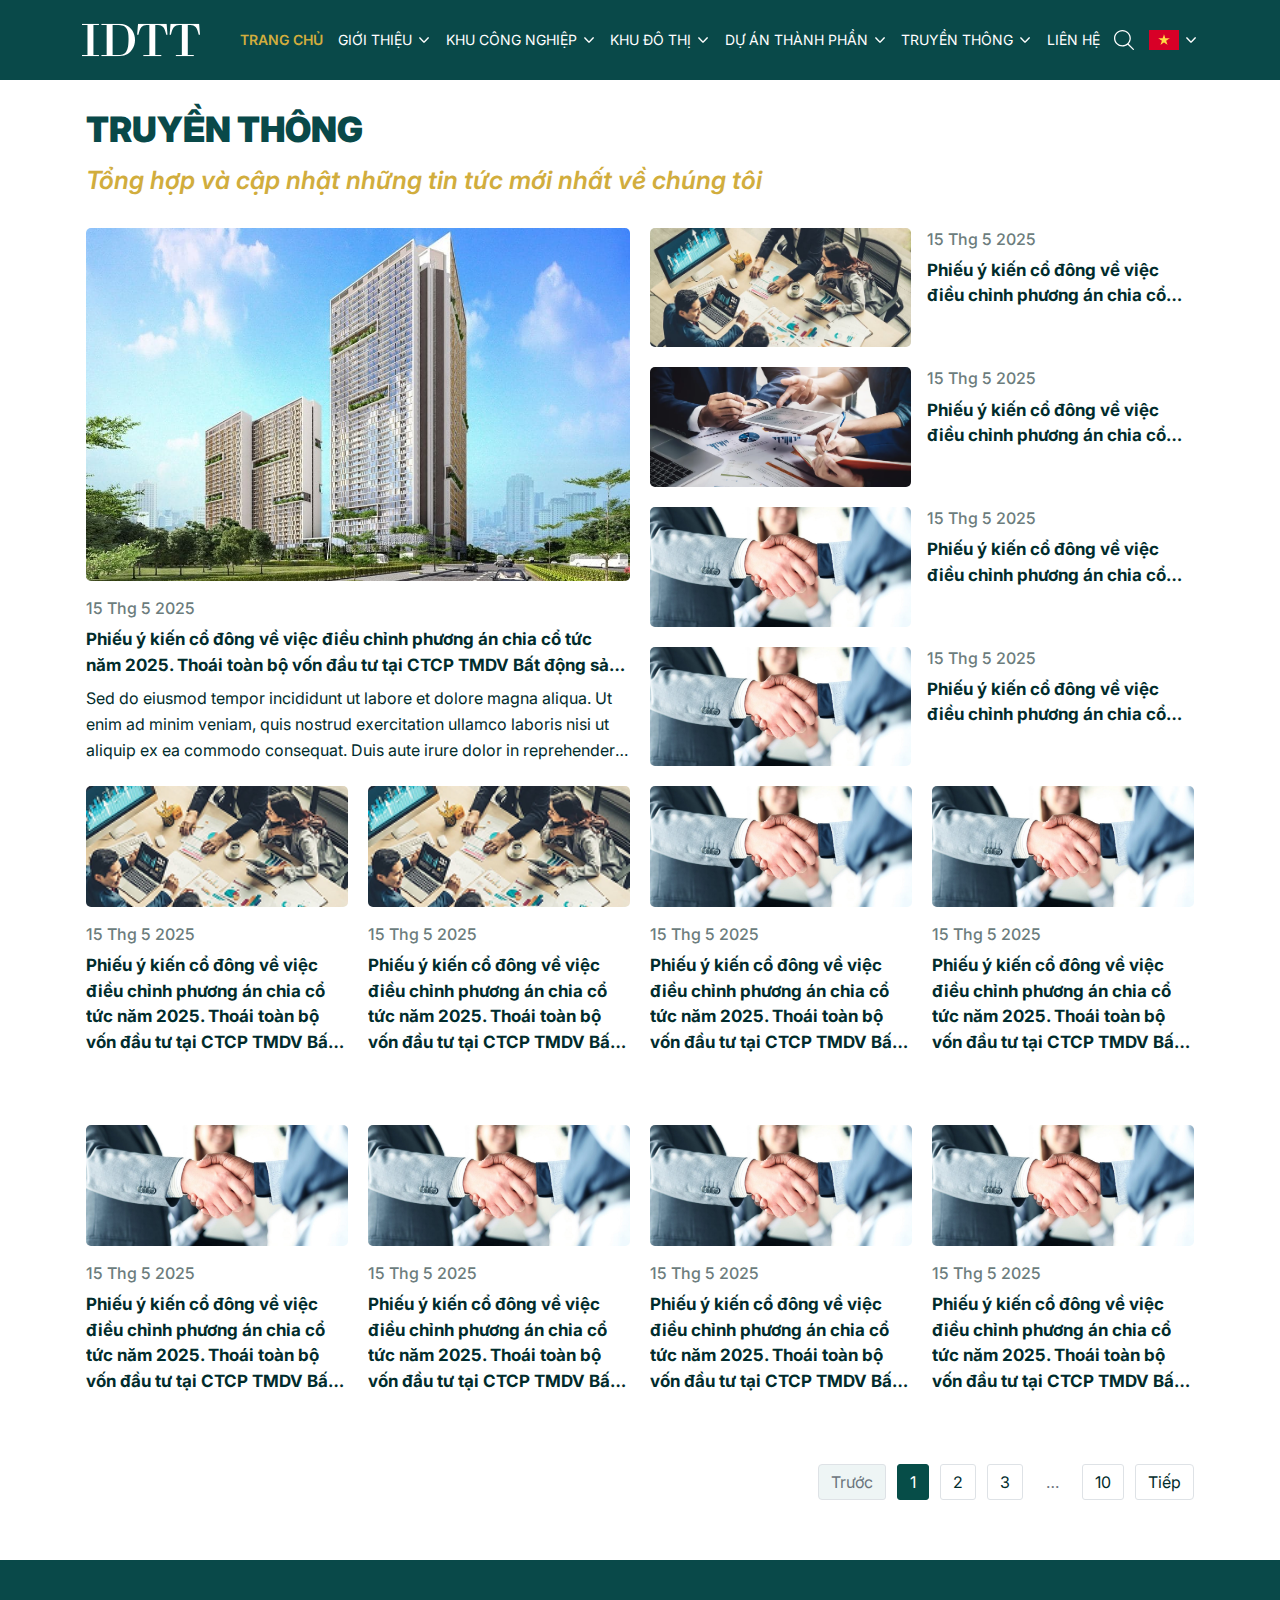
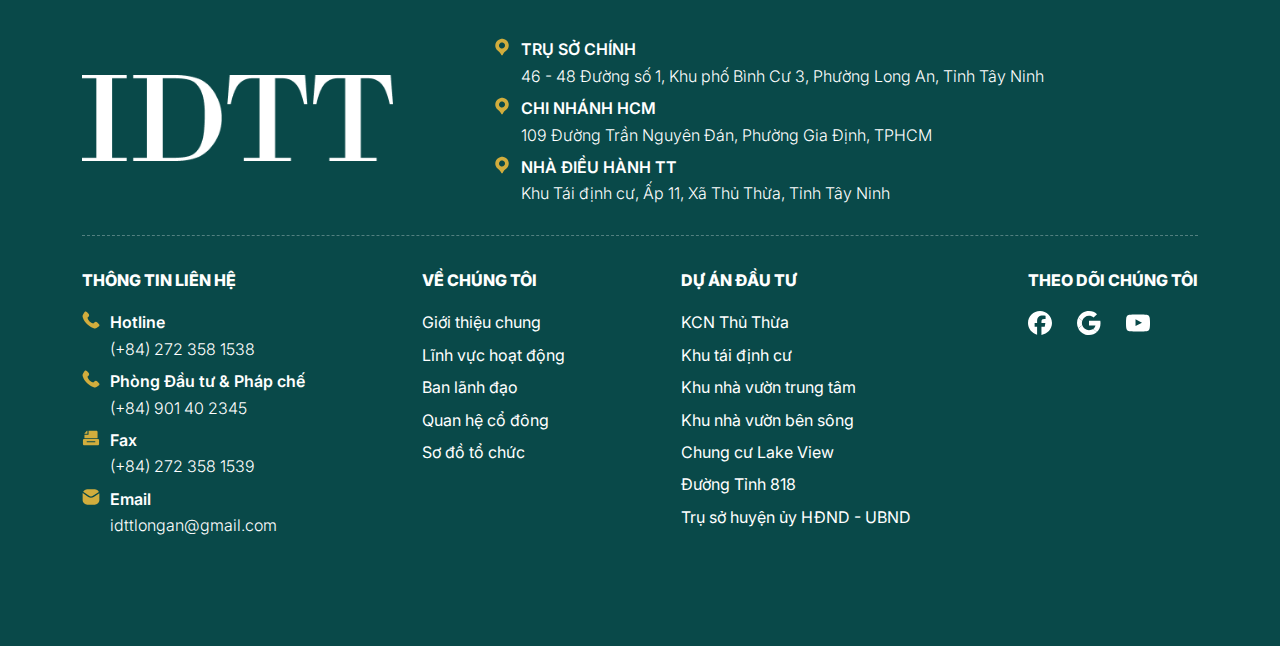
<file: news-category.html>
<!DOCTYPE html>
<html lang="en">
  <head>
    <meta charset="UTF-8" />
    <meta http-equiv="X-UA-Compatible" content="IE=edge" />
    <meta name="viewport" content="width=device-width, initial-scale=1.0" />
    <title>IDTT - Trang chủ</title>
    <!-- Icon title -->
    <link
      rel="shortcut icon"
      type="image/x-icon"
      href="./assets/images/logo/logo-icon.svg"
    />

    <!-- Font -->
    <link rel="preconnect" href="https://fonts.googleapis.com" />
    <link rel="preconnect" href="https://fonts.gstatic.com" crossorigin />
    <link
      href="https://fonts.googleapis.com/css2?family=Inter:ital,opsz,wght@0,14..32,100..900;1,14..32,100..900&display=swap"
      rel="stylesheet"
    />

    <!-- Font-awesome -->
    <link
      rel="stylesheet"
      href="https://cdnjs.cloudflare.com/ajax/libs/font-awesome/6.7.2/css/all.min.css"
      integrity="sha512-Evv84Mr4kqVGRNSgIGL/F/aIDqQb7xQ2vcrdIwxfjThSH8CSR7PBEakCr51Ck+w+/U6swU2Im1vVX0SVk9ABhg=="
      crossorigin="anonymous"
      referrerpolicy="no-referrer"
    />

    <!-- Bootstrap -->
    <link rel="stylesheet" href="./assets/css/Library/bootstrap.min.css" />
    <!-- Swiper -->
    <link rel="stylesheet" href="./assets/css/Library/swiper-bundle.min.css" />
    <!-- Select -->
    <link rel="stylesheet" href="./assets/css/Library/select2.css" />

    <!-- Style -->
    <link rel="stylesheet" href="./assets/css/style.css" />
    <link rel="stylesheet" href="./assets/css/news-category.css" />
  </head>
  <body>
    <!-- BEGIN: Header -->
    <header class="header">
      <div class="header-scroll">
        <div class="header-main">
          <div class="container-xl">
            <div class="header-main__wrapper">
              <a href="index.html" class="header-logo">
                <img src="./assets/images/logo/Logo.svg" alt="logo" />
              </a>

              <div class="header-nav">
                <div class="header-nav__item">
                  <a href="#" class="header-nav__link active">Trang chủ</a>
                </div>

                <div class="header-nav__item">
                  <a href="#" class="header-nav__link">
                    GIỚI THIỆU
                    <svg
                      width="14"
                      height="14"
                      viewBox="0 0 14 14"
                      fill="none"
                      xmlns="http://www.w3.org/2000/svg"
                    >
                      <path
                        d="M12 4.85515C12.0005 4.94922 11.9825 5.04248 11.9469 5.12958C11.9114 5.21667 11.859 5.29589 11.7927 5.36268L7.50365 9.65173C7.36972 9.78487 7.18854 9.8596 6.99969 9.8596C6.81084 9.8596 6.62966 9.78487 6.49573 9.65173L2.20668 5.36268C2.08957 5.22593 2.02837 5.05003 2.03532 4.87012C2.04227 4.69021 2.11685 4.51955 2.24416 4.39224C2.37147 4.26493 2.54213 4.19035 2.72204 4.1834C2.90195 4.17645 3.07785 4.23765 3.2146 4.35476L6.99611 8.13627L10.7776 4.35476C10.8772 4.25438 11.0043 4.18577 11.1428 4.15762C11.2814 4.12947 11.4251 4.14303 11.556 4.19659C11.6868 4.25015 11.7988 4.3413 11.8779 4.45852C11.9569 4.57574 11.9994 4.71377 12 4.85515Z"
                        fill="white"
                      />
                    </svg>
                  </a>

                  <div class="header-nav__sub">
                    <a href="" class="header-nav__option"> Về chúng tôi </a>

                    <a href="" class="header-nav__option"> Về chúng tôi </a>

                    <a href="" class="header-nav__option"> Về chúng tôi </a>

                    <a href="" class="header-nav__option"> Về chúng tôi </a>
                  </div>
                </div>

                <div class="header-nav__item">
                  <a href="#" class="header-nav__link">
                    KHU CÔNG NGHIỆP

                    <svg
                      width="14"
                      height="14"
                      viewBox="0 0 14 14"
                      fill="none"
                      xmlns="http://www.w3.org/2000/svg"
                    >
                      <path
                        d="M12 4.85515C12.0005 4.94922 11.9825 5.04248 11.9469 5.12958C11.9114 5.21667 11.859 5.29589 11.7927 5.36268L7.50365 9.65173C7.36972 9.78487 7.18854 9.8596 6.99969 9.8596C6.81084 9.8596 6.62966 9.78487 6.49573 9.65173L2.20668 5.36268C2.08957 5.22593 2.02837 5.05003 2.03532 4.87012C2.04227 4.69021 2.11685 4.51955 2.24416 4.39224C2.37147 4.26493 2.54213 4.19035 2.72204 4.1834C2.90195 4.17645 3.07785 4.23765 3.2146 4.35476L6.99611 8.13627L10.7776 4.35476C10.8772 4.25438 11.0043 4.18577 11.1428 4.15762C11.2814 4.12947 11.4251 4.14303 11.556 4.19659C11.6868 4.25015 11.7988 4.3413 11.8779 4.45852C11.9569 4.57574 11.9994 4.71377 12 4.85515Z"
                        fill="white"
                      />
                    </svg>
                  </a>
                </div>

                <div class="header-nav__item">
                  <a href="#" class="header-nav__link">
                    KHU ĐÔ THỊ

                    <svg
                      width="14"
                      height="14"
                      viewBox="0 0 14 14"
                      fill="none"
                      xmlns="http://www.w3.org/2000/svg"
                    >
                      <path
                        d="M12 4.85515C12.0005 4.94922 11.9825 5.04248 11.9469 5.12958C11.9114 5.21667 11.859 5.29589 11.7927 5.36268L7.50365 9.65173C7.36972 9.78487 7.18854 9.8596 6.99969 9.8596C6.81084 9.8596 6.62966 9.78487 6.49573 9.65173L2.20668 5.36268C2.08957 5.22593 2.02837 5.05003 2.03532 4.87012C2.04227 4.69021 2.11685 4.51955 2.24416 4.39224C2.37147 4.26493 2.54213 4.19035 2.72204 4.1834C2.90195 4.17645 3.07785 4.23765 3.2146 4.35476L6.99611 8.13627L10.7776 4.35476C10.8772 4.25438 11.0043 4.18577 11.1428 4.15762C11.2814 4.12947 11.4251 4.14303 11.556 4.19659C11.6868 4.25015 11.7988 4.3413 11.8779 4.45852C11.9569 4.57574 11.9994 4.71377 12 4.85515Z"
                        fill="white"
                      />
                    </svg>
                  </a>
                </div>

                <div class="header-nav__item">
                  <a href="#" class="header-nav__link">
                    DỰ ÁN THÀNH PHẦN

                    <svg
                      width="14"
                      height="14"
                      viewBox="0 0 14 14"
                      fill="none"
                      xmlns="http://www.w3.org/2000/svg"
                    >
                      <path
                        d="M12 4.85515C12.0005 4.94922 11.9825 5.04248 11.9469 5.12958C11.9114 5.21667 11.859 5.29589 11.7927 5.36268L7.50365 9.65173C7.36972 9.78487 7.18854 9.8596 6.99969 9.8596C6.81084 9.8596 6.62966 9.78487 6.49573 9.65173L2.20668 5.36268C2.08957 5.22593 2.02837 5.05003 2.03532 4.87012C2.04227 4.69021 2.11685 4.51955 2.24416 4.39224C2.37147 4.26493 2.54213 4.19035 2.72204 4.1834C2.90195 4.17645 3.07785 4.23765 3.2146 4.35476L6.99611 8.13627L10.7776 4.35476C10.8772 4.25438 11.0043 4.18577 11.1428 4.15762C11.2814 4.12947 11.4251 4.14303 11.556 4.19659C11.6868 4.25015 11.7988 4.3413 11.8779 4.45852C11.9569 4.57574 11.9994 4.71377 12 4.85515Z"
                        fill="white"
                      />
                    </svg>
                  </a>
                </div>

                <div class="header-nav__item">
                  <a href="#" class="header-nav__link">
                    Truyền thông

                    <svg
                      width="14"
                      height="14"
                      viewBox="0 0 14 14"
                      fill="none"
                      xmlns="http://www.w3.org/2000/svg"
                    >
                      <path
                        d="M12 4.85515C12.0005 4.94922 11.9825 5.04248 11.9469 5.12958C11.9114 5.21667 11.859 5.29589 11.7927 5.36268L7.50365 9.65173C7.36972 9.78487 7.18854 9.8596 6.99969 9.8596C6.81084 9.8596 6.62966 9.78487 6.49573 9.65173L2.20668 5.36268C2.08957 5.22593 2.02837 5.05003 2.03532 4.87012C2.04227 4.69021 2.11685 4.51955 2.24416 4.39224C2.37147 4.26493 2.54213 4.19035 2.72204 4.1834C2.90195 4.17645 3.07785 4.23765 3.2146 4.35476L6.99611 8.13627L10.7776 4.35476C10.8772 4.25438 11.0043 4.18577 11.1428 4.15762C11.2814 4.12947 11.4251 4.14303 11.556 4.19659C11.6868 4.25015 11.7988 4.3413 11.8779 4.45852C11.9569 4.57574 11.9994 4.71377 12 4.85515Z"
                        fill="white"
                      />
                    </svg>
                  </a>
                </div>

                <div class="header-nav__item">
                  <a href="#" class="header-nav__link">LIÊN HỆ</a>
                </div>

                <div class="header-nav__item">
                  <a href="./search.html" class="header-nav__link">
                    <svg
                      width="20"
                      height="20"
                      viewBox="0 0 20 20"
                      fill="none"
                      xmlns="http://www.w3.org/2000/svg"
                    >
                      <g clip-path="url(#clip0_157_264)">
                        <path
                          d="M19.8105 18.9119L14.6468 13.8308C15.999 12.3616 16.8298 10.4187 16.8298 8.28068C16.8292 3.7071 13.0621 0 8.41471 0C3.76737 0 0.000244141 3.7071 0.000244141 8.28068C0.000244141 12.8543 3.76737 16.5614 8.41471 16.5614C10.4227 16.5614 12.2644 15.8668 13.711 14.7122L18.8947 19.8134C19.1473 20.0622 19.5573 20.0622 19.8099 19.8134C20.0631 19.5646 20.0631 19.1607 19.8105 18.9119ZM8.41471 15.2873C4.48256 15.2873 1.29493 12.1504 1.29493 8.28068C1.29493 4.41101 4.48256 1.27403 8.41471 1.27403C12.3469 1.27403 15.5345 4.41101 15.5345 8.28068C15.5345 12.1504 12.3469 15.2873 8.41471 15.2873Z"
                          fill="white"
                        />
                      </g>
                      <defs>
                        <clipPath id="clip0_157_264">
                          <rect width="20" height="20" fill="white" />
                        </clipPath>
                      </defs>
                    </svg>
                  </a>
                </div>

                <div class="header-nav__item">
                  <div class="header-nav__link">
                    <div class="header-nav__flag">
                      <img src="./assets/images/icon-flag.png" alt="icon" />
                    </div>

                    <svg
                      width="14"
                      height="14"
                      viewBox="0 0 14 14"
                      fill="none"
                      xmlns="http://www.w3.org/2000/svg"
                    >
                      <path
                        d="M12 4.85515C12.0005 4.94922 11.9825 5.04248 11.9469 5.12958C11.9114 5.21667 11.859 5.29589 11.7927 5.36268L7.50365 9.65173C7.36972 9.78487 7.18854 9.8596 6.99969 9.8596C6.81084 9.8596 6.62966 9.78487 6.49573 9.65173L2.20668 5.36268C2.08957 5.22593 2.02837 5.05003 2.03532 4.87012C2.04227 4.69021 2.11685 4.51955 2.24416 4.39224C2.37147 4.26493 2.54213 4.19035 2.72204 4.1834C2.90195 4.17645 3.07785 4.23765 3.2146 4.35476L6.99611 8.13627L10.7776 4.35476C10.8772 4.25438 11.0043 4.18577 11.1428 4.15762C11.2814 4.12947 11.4251 4.14303 11.556 4.19659C11.6868 4.25015 11.7988 4.3413 11.8779 4.45852C11.9569 4.57574 11.9994 4.71377 12 4.85515Z"
                        fill="white"
                      />
                    </svg>
                  </div>

                  <div class="header-nav__sub">
                    <a href="" class="header-nav__option active">
                      <div class="header-nav__flag">
                        <img src="./assets/images/icon-flag.png" alt="icon" />
                      </div>

                      <div class="header-nav__text">Tiếng việt</div>
                    </a>

                    <a href="" class="header-nav__option">
                      <div class="header-nav__flag">
                        <img src="./assets/images/icon-flag-2.png" alt="icon" />
                      </div>

                      <div class="header-nav__text">Tiếng Anh</div>
                    </a>
                  </div>
                </div>
              </div>

              <div class="header-mobile">
                <div class="header-nav__item">
                  <div class="header-nav__link">
                    <div class="header-nav__flag">
                      <img src="./assets/images/icon-flag.png" alt="icon" />
                    </div>

                    <svg
                      width="14"
                      height="14"
                      viewBox="0 0 14 14"
                      fill="none"
                      xmlns="http://www.w3.org/2000/svg"
                    >
                      <path
                        d="M12 4.85515C12.0005 4.94922 11.9825 5.04248 11.9469 5.12958C11.9114 5.21667 11.859 5.29589 11.7927 5.36268L7.50365 9.65173C7.36972 9.78487 7.18854 9.8596 6.99969 9.8596C6.81084 9.8596 6.62966 9.78487 6.49573 9.65173L2.20668 5.36268C2.08957 5.22593 2.02837 5.05003 2.03532 4.87012C2.04227 4.69021 2.11685 4.51955 2.24416 4.39224C2.37147 4.26493 2.54213 4.19035 2.72204 4.1834C2.90195 4.17645 3.07785 4.23765 3.2146 4.35476L6.99611 8.13627L10.7776 4.35476C10.8772 4.25438 11.0043 4.18577 11.1428 4.15762C11.2814 4.12947 11.4251 4.14303 11.556 4.19659C11.6868 4.25015 11.7988 4.3413 11.8779 4.45852C11.9569 4.57574 11.9994 4.71377 12 4.85515Z"
                        fill="white"
                      />
                    </svg>
                  </div>

                  <div class="header-nav__sub">
                    <a href="" class="header-nav__option active">
                      <div class="header-nav__flag">
                        <img src="./assets/images/icon-flag.png" alt="icon" />
                      </div>

                      <div class="header-nav__text">Tiếng việt</div>
                    </a>

                    <a href="" class="header-nav__option">
                      <div class="header-nav__flag">
                        <img src="./assets/images/icon-flag-2.png" alt="icon" />
                      </div>

                      <div class="header-nav__text">Tiếng Anh</div>
                    </a>
                  </div>
                </div>

                <button
                  class="header-activity__menu"
                  data-bs-toggle="offcanvas"
                  data-bs-target="#offcanvasHeader"
                >
                  <i class="fa-solid fa-bars"></i>
                </button>
              </div>
            </div>
          </div>
        </div>
      </div>
    </header>
    <!-- END: Header -->

    <!-- BENGIN: MAIN -->
    <main class="main">
      <section class="news">
        <div class="news-wrapper">
          <div class="container">
            <div class="news-title">
              <h1 class="general-title title-sort">TRUYỀN THÔNG</h1>
              <p class="general-title__text">
                Tổng hợp và cập nhật những tin tức mới nhất về chúng tôi
              </p>
            </div>
            <div class="news-main">
              <div class="news-list">
                <div class="news-item">
                  <a href="./news-detail.html" class="news-item__img">
                    <img src="./assets/images/news/news-img-1.jpg" alt="img" />
                  </a>

                  <div class="news-item__info">
                    <span class="news-item__time"> 15 Thg 5 2025 </span>

                    <h3 class="news-item__title">
                      <a href="./news-detail.html">
                        Phiếu ý kiến cổ đông về việc điều chỉnh phương án chia
                        cổ tức năm 2025. Thoái toàn bộ vốn đầu tư tại CTCP TMDV
                        Bất động sản Cửu Long
                      </a>
                    </h3>

                    <p class="news-item__desc">
                      Sed do eiusmod tempor incididunt ut labore et dolore magna
                      aliqua. Ut enim ad minim veniam, quis nostrud exercitation
                      ullamco laboris nisi ut aliquip ex ea commodo consequat.
                      Duis aute irure dolor in reprehenderit in voluptate velit
                      esse cillum dolore
                    </p>
                  </div>
                </div>

                <div class="news-item">
                  <a href="" class="news-item__img">
                    <img src="./assets/images/news/news-img-2.png" alt="img" />
                  </a>

                  <div class="news-item__info">
                    <span class="news-item__time"> 15 Thg 5 2025 </span>

                    <h3 class="news-item__title">
                      <a href="">
                        Phiếu ý kiến cổ đông về việc điều chỉnh phương án chia
                        cổ tức năm 2025. Thoái toàn bộ vốn đầu tư tại CTCP TMDV
                        Bất động sản Cửu Long
                      </a>
                    </h3>
                  </div>
                </div>

                <div class="news-item">
                  <a href="" class="news-item__img">
                    <img src="./assets/images/news/news-img-3.png" alt="img" />
                  </a>

                  <div class="news-item__info">
                    <span class="news-item__time"> 15 Thg 5 2025 </span>

                    <h3 class="news-item__title">
                      <a href="">
                        Phiếu ý kiến cổ đông về việc điều chỉnh phương án chia
                        cổ tức năm 2025. Thoái toàn bộ vốn đầu tư tại CTCP TMDV
                        Bất động sản Cửu Long
                      </a>
                    </h3>
                  </div>
                </div>

                <div class="news-item">
                  <a href="" class="news-item__img">
                    <img src="./assets/images/news/news-img-4.png" alt="img" />
                  </a>

                  <div class="news-item__info">
                    <span class="news-item__time"> 15 Thg 5 2025 </span>

                    <h3 class="news-item__title">
                      <a href="">
                        Phiếu ý kiến cổ đông về việc điều chỉnh phương án chia
                        cổ tức năm 2025. Thoái toàn bộ vốn đầu tư tại CTCP TMDV
                        Bất động sản Cửu Long
                      </a>
                    </h3>
                  </div>
                </div>

                <div class="news-item">
                  <a href="" class="news-item__img">
                    <img src="./assets/images/news/news-img-4.png" alt="img" />
                  </a>

                  <div class="news-item__info">
                    <span class="news-item__time"> 15 Thg 5 2025 </span>

                    <h3 class="news-item__title">
                      <a href="">
                        Phiếu ý kiến cổ đông về việc điều chỉnh phương án chia
                        cổ tức năm 2025. Thoái toàn bộ vốn đầu tư tại CTCP TMDV
                        Bất động sản Cửu Long
                      </a>
                    </h3>
                  </div>
                </div>

                <div class="news-item">
                  <a href="" class="news-item__img">
                    <img src="./assets/images/category/meeting.png" alt="img" />
                  </a>

                  <div class="news-item__info">
                    <span class="news-item__time"> 15 Thg 5 2025 </span>

                    <h3 class="news-item__title full">
                      <a href="">
                        Phiếu ý kiến cổ đông về việc điều chỉnh phương án chia
                        cổ tức năm 2025. Thoái toàn bộ vốn đầu tư tại CTCP TMDV
                        Bất động sản Cửu Long
                      </a>
                    </h3>
                  </div>
                </div>
                <div class="news-item">
                  <a href="" class="news-item__img">
                    <img src="./assets/images/category/meeting.png" alt="img" />
                  </a>

                  <div class="news-item__info">
                    <span class="news-item__time"> 15 Thg 5 2025 </span>

                    <h3 class="news-item__title full">
                      <a href="">
                        Phiếu ý kiến cổ đông về việc điều chỉnh phương án chia
                        cổ tức năm 2025. Thoái toàn bộ vốn đầu tư tại CTCP TMDV
                        Bất động sản Cửu Long
                      </a>
                    </h3>
                  </div>
                </div>
                <div class="news-item">
                  <a href="" class="news-item__img">
                    <img src="./assets/images/news/news-img-4.png" alt="img" />
                  </a>

                  <div class="news-item__info">
                    <span class="news-item__time"> 15 Thg 5 2025 </span>

                    <h3 class="news-item__title full">
                      <a href="">
                        Phiếu ý kiến cổ đông về việc điều chỉnh phương án chia
                        cổ tức năm 2025. Thoái toàn bộ vốn đầu tư tại CTCP TMDV
                        Bất động sản Cửu Long
                      </a>
                    </h3>
                  </div>
                </div>
                <div class="news-item">
                  <a href="" class="news-item__img">
                    <img src="./assets/images/news/news-img-4.png" alt="img" />
                  </a>

                  <div class="news-item__info">
                    <span class="news-item__time"> 15 Thg 5 2025 </span>

                    <h3 class="news-item__title full">
                      <a href="">
                        Phiếu ý kiến cổ đông về việc điều chỉnh phương án chia
                        cổ tức năm 2025. Thoái toàn bộ vốn đầu tư tại CTCP TMDV
                        Bất động sản Cửu Long
                      </a>
                    </h3>
                  </div>
                </div>
                <div class="news-item">
                  <a href="" class="news-item__img">
                    <img src="./assets/images/news/news-img-4.png" alt="img" />
                  </a>

                  <div class="news-item__info">
                    <span class="news-item__time"> 15 Thg 5 2025 </span>

                    <h3 class="news-item__title full">
                      <a href="">
                        Phiếu ý kiến cổ đông về việc điều chỉnh phương án chia
                        cổ tức năm 2025. Thoái toàn bộ vốn đầu tư tại CTCP TMDV
                        Bất động sản Cửu Long
                      </a>
                    </h3>
                  </div>
                </div>
                <div class="news-item">
                  <a href="" class="news-item__img">
                    <img src="./assets/images/news/news-img-4.png" alt="img" />
                  </a>

                  <div class="news-item__info">
                    <span class="news-item__time"> 15 Thg 5 2025 </span>

                    <h3 class="news-item__title full">
                      <a href="">
                        Phiếu ý kiến cổ đông về việc điều chỉnh phương án chia
                        cổ tức năm 2025. Thoái toàn bộ vốn đầu tư tại CTCP TMDV
                        Bất động sản Cửu Long
                      </a>
                    </h3>
                  </div>
                </div>
                <div class="news-item">
                  <a href="" class="news-item__img">
                    <img src="./assets/images/news/news-img-4.png" alt="img" />
                  </a>

                  <div class="news-item__info">
                    <span class="news-item__time"> 15 Thg 5 2025 </span>

                    <h3 class="news-item__title full">
                      <a href="">
                        Phiếu ý kiến cổ đông về việc điều chỉnh phương án chia
                        cổ tức năm 2025. Thoái toàn bộ vốn đầu tư tại CTCP TMDV
                        Bất động sản Cửu Long
                      </a>
                    </h3>
                  </div>
                </div>
                <div class="news-item">
                  <a href="" class="news-item__img">
                    <img src="./assets/images/news/news-img-4.png" alt="img" />
                  </a>

                  <div class="news-item__info">
                    <span class="news-item__time"> 15 Thg 5 2025 </span>

                    <h3 class="news-item__title full">
                      <a href="">
                        Phiếu ý kiến cổ đông về việc điều chỉnh phương án chia
                        cổ tức năm 2025. Thoái toàn bộ vốn đầu tư tại CTCP TMDV
                        Bất động sản Cửu Long
                      </a>
                    </h3>
                  </div>
                </div>
              </div>
            </div>
            <nav aria-label="Page navigation " class="navigation">
              <ul class="pagination border-0">
                <li class="page-item disabled">
                  <a
                    class="page-link"
                    style="background: #eef5f5"
                    href="#"
                    tabindex="-1"
                    >Trước</a
                  >
                </li>
                <li class="page-item active">
                  <a class="page-link" href="#">1</a>
                </li>
                <li class="page-item"><a class="page-link" href="#">2</a></li>
                <li class="page-item"><a class="page-link" href="#">3</a></li>
                <li class="page-item disabled">
                  <span class="page-link border-0">…</span>
                </li>
                <li class="page-item"><a class="page-link" href="#">10</a></li>
                <li class="page-item">
                  <a class="page-link" href="#">Tiếp</a>
                </li>
              </ul>
            </nav>
          </div>
        </div>
      </section>
    </main>
    <!-- BEGIN: Footer -->
    <footer class="footer">
      <div class="container-xl">
        <div class="footer-wrapper">
          <div class="footer-header">
            <span class="footer-header__logo">
              <img src="./assets/images/logo/logo-footer.png" alt="Logo" />
            </span>

            <div class="footer-nav__list">
              <div class="footer-nav__item special">
                <svg
                  width="18"
                  height="18"
                  viewBox="0 0 18 18"
                  fill="none"
                  xmlns="http://www.w3.org/2000/svg"
                >
                  <path
                    d="M13.2885 2.28674C12.5104 1.64966 11.6007 1.1932 10.6248 0.950281C9.64899 0.707361 8.63141 0.684037 7.64547 0.88199C6.37777 1.1419 5.21149 1.76073 4.28557 2.66478C3.35966 3.56882 2.71312 4.71997 2.42299 5.9811C2.13286 7.24223 2.21136 8.56019 2.64915 9.77796C3.08693 10.9957 3.86554 12.062 4.89222 12.8497C6.06442 13.7077 7.06246 14.7811 7.83297 16.0125L8.35797 16.8855C8.42465 16.9964 8.51888 17.0881 8.63151 17.1518C8.74414 17.2155 8.87133 17.249 9.00072 17.249C9.13012 17.249 9.25731 17.2155 9.36994 17.1518C9.48256 17.0881 9.5768 16.9964 9.64347 16.8855L10.1467 16.047C10.8177 14.8675 11.7325 13.8448 12.8302 13.047C13.6909 12.4548 14.4022 11.6707 14.908 10.7566C15.4139 9.84245 15.7003 8.82328 15.7448 7.77949C15.7893 6.7357 15.5907 5.69584 15.1645 4.74196C14.7384 3.78809 14.0964 2.94629 13.2892 2.28299L13.2885 2.28674ZM8.99997 10.5C8.40663 10.5 7.82661 10.324 7.33326 9.9944C6.83992 9.66476 6.4554 9.19622 6.22834 8.64804C6.00127 8.09986 5.94186 7.49666 6.05762 6.91472C6.17337 6.33278 6.4591 5.79823 6.87865 5.37867C7.29821 4.95911 7.83276 4.67339 8.4147 4.55763C8.99665 4.44188 9.59985 4.50129 10.148 4.72835C10.6962 4.95541 11.1647 5.33993 11.4944 5.83328C11.824 6.32663 12 6.90665 12 7.49999C12 8.29564 11.6839 9.0587 11.1213 9.62131C10.5587 10.1839 9.79562 10.5 8.99997 10.5Z"
                    fill="#D1AD3D"
                  />
                </svg>

                <div class="footer-nav__info">
                  <span class="footer-nav__text"> TRỤ SỞ CHÍNH </span>

                  <span class="footer-nav__details">
                    46 - 48 Đường số 1, Khu phố Bình Cư 3, Phường Long An, Tỉnh
                    Tây Ninh
                  </span>
                </div>
              </div>

              <div class="footer-nav__item special">
                <svg
                  width="18"
                  height="18"
                  viewBox="0 0 18 18"
                  fill="none"
                  xmlns="http://www.w3.org/2000/svg"
                >
                  <path
                    d="M13.2885 2.28674C12.5104 1.64966 11.6007 1.1932 10.6248 0.950281C9.64899 0.707361 8.63141 0.684037 7.64547 0.88199C6.37777 1.1419 5.21149 1.76073 4.28557 2.66478C3.35966 3.56882 2.71312 4.71997 2.42299 5.9811C2.13286 7.24223 2.21136 8.56019 2.64915 9.77796C3.08693 10.9957 3.86554 12.062 4.89222 12.8497C6.06442 13.7077 7.06246 14.7811 7.83297 16.0125L8.35797 16.8855C8.42465 16.9964 8.51888 17.0881 8.63151 17.1518C8.74414 17.2155 8.87133 17.249 9.00072 17.249C9.13012 17.249 9.25731 17.2155 9.36994 17.1518C9.48256 17.0881 9.5768 16.9964 9.64347 16.8855L10.1467 16.047C10.8177 14.8675 11.7325 13.8448 12.8302 13.047C13.6909 12.4548 14.4022 11.6707 14.908 10.7566C15.4139 9.84245 15.7003 8.82328 15.7448 7.77949C15.7893 6.7357 15.5907 5.69584 15.1645 4.74196C14.7384 3.78809 14.0964 2.94629 13.2892 2.28299L13.2885 2.28674ZM8.99997 10.5C8.40663 10.5 7.82661 10.324 7.33326 9.9944C6.83992 9.66476 6.4554 9.19622 6.22834 8.64804C6.00127 8.09986 5.94186 7.49666 6.05762 6.91472C6.17337 6.33278 6.4591 5.79823 6.87865 5.37867C7.29821 4.95911 7.83276 4.67339 8.4147 4.55763C8.99665 4.44188 9.59985 4.50129 10.148 4.72835C10.6962 4.95541 11.1647 5.33993 11.4944 5.83328C11.824 6.32663 12 6.90665 12 7.49999C12 8.29564 11.6839 9.0587 11.1213 9.62131C10.5587 10.1839 9.79562 10.5 8.99997 10.5Z"
                    fill="#D1AD3D"
                  />
                </svg>

                <div class="footer-nav__info">
                  <span class="footer-nav__text"> CHI NHÁNH HCM </span>

                  <span class="footer-nav__details">
                    109 Đường Trần Nguyên Đán, Phường Gia Định, TPHCM
                  </span>
                </div>
              </div>

              <div class="footer-nav__item special">
                <svg
                  width="18"
                  height="18"
                  viewBox="0 0 18 18"
                  fill="none"
                  xmlns="http://www.w3.org/2000/svg"
                >
                  <path
                    d="M13.2885 2.28674C12.5104 1.64966 11.6007 1.1932 10.6248 0.950281C9.64899 0.707361 8.63141 0.684037 7.64547 0.88199C6.37777 1.1419 5.21149 1.76073 4.28557 2.66478C3.35966 3.56882 2.71312 4.71997 2.42299 5.9811C2.13286 7.24223 2.21136 8.56019 2.64915 9.77796C3.08693 10.9957 3.86554 12.062 4.89222 12.8497C6.06442 13.7077 7.06246 14.7811 7.83297 16.0125L8.35797 16.8855C8.42465 16.9964 8.51888 17.0881 8.63151 17.1518C8.74414 17.2155 8.87133 17.249 9.00072 17.249C9.13012 17.249 9.25731 17.2155 9.36994 17.1518C9.48256 17.0881 9.5768 16.9964 9.64347 16.8855L10.1467 16.047C10.8177 14.8675 11.7325 13.8448 12.8302 13.047C13.6909 12.4548 14.4022 11.6707 14.908 10.7566C15.4139 9.84245 15.7003 8.82328 15.7448 7.77949C15.7893 6.7357 15.5907 5.69584 15.1645 4.74196C14.7384 3.78809 14.0964 2.94629 13.2892 2.28299L13.2885 2.28674ZM8.99997 10.5C8.40663 10.5 7.82661 10.324 7.33326 9.9944C6.83992 9.66476 6.4554 9.19622 6.22834 8.64804C6.00127 8.09986 5.94186 7.49666 6.05762 6.91472C6.17337 6.33278 6.4591 5.79823 6.87865 5.37867C7.29821 4.95911 7.83276 4.67339 8.4147 4.55763C8.99665 4.44188 9.59985 4.50129 10.148 4.72835C10.6962 4.95541 11.1647 5.33993 11.4944 5.83328C11.824 6.32663 12 6.90665 12 7.49999C12 8.29564 11.6839 9.0587 11.1213 9.62131C10.5587 10.1839 9.79562 10.5 8.99997 10.5Z"
                    fill="#D1AD3D"
                  />
                </svg>

                <div class="footer-nav__info">
                  <span class="footer-nav__text"> NHÀ ĐIỀU HÀNH TT </span>

                  <span class="footer-nav__details">
                    Khu Tái định cư, Ấp 11, Xã Thủ Thừa, Tỉnh Tây Ninh
                  </span>
                </div>
              </div>
            </div>
          </div>

          <div class="footer-nav">
            <div class="footer-nav__group">
              <h3 class="footer-nav__title">THÔNG TIN LIÊN HỆ</h3>

              <div class="footer-nav__list">
                <div class="footer-nav__item special">
                  <svg
                    width="18"
                    height="18"
                    viewBox="0 0 18 18"
                    fill="none"
                    xmlns="http://www.w3.org/2000/svg"
                  >
                    <path
                      d="M0.731246 6.26477C1.58554 8.82722 3.02465 11.1556 4.93462 13.0656C6.84459 14.9756 9.17298 16.4147 11.7354 17.269C12.1897 17.4204 12.6718 17.4696 13.1473 17.4131C13.6228 17.3566 14.0799 17.1958 14.4861 16.9421L16.7062 15.5561C16.9045 15.432 17.0722 15.2648 17.197 15.0669C17.3217 14.869 17.4002 14.6456 17.4267 14.4132C17.4532 14.1808 17.427 13.9454 17.3499 13.7245C17.2729 13.5036 17.1471 13.3029 16.9819 13.1374L15.3202 11.4752C14.9263 11.0814 14.392 10.8602 13.835 10.8602C13.2779 10.8602 12.7437 11.0814 12.3497 11.4752L11.2466 12.5777C9.86077 12.1821 8.59867 11.4397 7.57959 10.4206C6.5605 9.40153 5.81809 8.13943 5.4225 6.75358L6.525 5.65052C6.91881 5.25654 7.14004 4.72229 7.14004 4.16524C7.14004 3.60818 6.91881 3.07393 6.525 2.67996L4.86393 1.01833C4.69838 0.853081 4.49771 0.727272 4.27684 0.650257C4.05596 0.573242 3.82057 0.547001 3.58816 0.573485C3.35575 0.599969 3.1323 0.678496 2.93442 0.80323C2.73654 0.927964 2.56932 1.0957 2.44518 1.29395L1.05637 3.51414C0.80302 3.92042 0.642511 4.37762 0.586309 4.85311C0.530106 5.32859 0.579597 5.81062 0.731246 6.26477Z"
                      fill="#D1AD3D"
                    />
                  </svg>

                  <div class="footer-nav__info">
                    <span class="footer-nav__text"> Hotline </span>

                    <a href="" class="footer-nav__details">
                      (+84) 272 358 1538
                    </a>
                  </div>
                </div>

                <div class="footer-nav__item special">
                  <svg
                    width="18"
                    height="18"
                    viewBox="0 0 18 18"
                    fill="none"
                    xmlns="http://www.w3.org/2000/svg"
                  >
                    <path
                      d="M0.731246 6.26477C1.58554 8.82722 3.02465 11.1556 4.93462 13.0656C6.84459 14.9756 9.17298 16.4147 11.7354 17.269C12.1897 17.4204 12.6718 17.4696 13.1473 17.4131C13.6228 17.3566 14.0799 17.1958 14.4861 16.9421L16.7062 15.5561C16.9045 15.432 17.0722 15.2648 17.197 15.0669C17.3217 14.869 17.4002 14.6456 17.4267 14.4132C17.4532 14.1808 17.427 13.9454 17.3499 13.7245C17.2729 13.5036 17.1471 13.3029 16.9819 13.1374L15.3202 11.4752C14.9263 11.0814 14.392 10.8602 13.835 10.8602C13.2779 10.8602 12.7437 11.0814 12.3497 11.4752L11.2466 12.5777C9.86077 12.1821 8.59867 11.4397 7.57959 10.4206C6.5605 9.40153 5.81809 8.13943 5.4225 6.75358L6.525 5.65052C6.91881 5.25654 7.14004 4.72229 7.14004 4.16524C7.14004 3.60818 6.91881 3.07393 6.525 2.67996L4.86393 1.01833C4.69838 0.853081 4.49771 0.727272 4.27684 0.650257C4.05596 0.573242 3.82057 0.547001 3.58816 0.573485C3.35575 0.599969 3.1323 0.678496 2.93442 0.80323C2.73654 0.927964 2.56932 1.0957 2.44518 1.29395L1.05637 3.51414C0.80302 3.92042 0.642511 4.37762 0.586309 4.85311C0.530106 5.32859 0.579597 5.81062 0.731246 6.26477Z"
                      fill="#D1AD3D"
                    />
                  </svg>

                  <div class="footer-nav__info">
                    <span class="footer-nav__text">
                      Phòng Đầu tư & Pháp chế
                    </span>

                    <a href="" class="footer-nav__details">
                      (+84) 901 40 2345
                    </a>
                  </div>
                </div>

                <div class="footer-nav__item special">
                  <svg
                    width="18"
                    height="18"
                    viewBox="0 0 18 18"
                    fill="none"
                    xmlns="http://www.w3.org/2000/svg"
                  >
                    <path
                      d="M15.75 9.9375H2.25C1.90241 9.93916 1.56954 10.078 1.32375 10.3238C1.07797 10.5695 0.939157 10.9024 0.9375 11.25V15C0.939157 15.3476 1.07797 15.6805 1.32375 15.9262C1.56954 16.172 1.90241 16.3108 2.25 16.3125H15.75C16.0976 16.3108 16.4305 16.172 16.6762 15.9262C16.922 15.6805 17.0608 15.3476 17.0625 15V11.25C17.0608 10.9024 16.922 10.5695 16.6762 10.3238C16.4305 10.078 16.0976 9.93916 15.75 9.9375ZM12.75 13.3125H5.25C5.10082 13.3125 4.95774 13.2532 4.85225 13.1477C4.74676 13.0423 4.6875 12.8992 4.6875 12.75C4.6875 12.6008 4.74676 12.4577 4.85225 12.3523C4.95774 12.2468 5.10082 12.1875 5.25 12.1875H12.75C12.8992 12.1875 13.0423 12.2468 13.1477 12.3523C13.2532 12.4577 13.3125 12.6008 13.3125 12.75C13.3125 12.8992 13.2532 13.0423 13.1477 13.1477C13.0423 13.2532 12.8992 13.3125 12.75 13.3125Z"
                      fill="#D1AD3D"
                    />
                    <path
                      d="M5.4375 1.69971C5.13378 1.72553 4.84883 1.85739 4.63257 2.07219L2.82203 3.88274C2.6073 4.09905 2.47547 4.38398 2.44958 4.68767H5.4375V1.69971Z"
                      fill="#D1AD3D"
                    />
                    <path
                      d="M15.5625 3V9.1875H2.4375V5.8125H6C6.14886 5.81144 6.29132 5.75184 6.39658 5.64658C6.50184 5.54132 6.56144 5.39886 6.5625 5.25V1.6875H14.25C14.5976 1.68916 14.9305 1.82797 15.1762 2.07375C15.422 2.31954 15.5608 2.65241 15.5625 3Z"
                      fill="#D1AD3D"
                    />
                  </svg>

                  <div class="footer-nav__info">
                    <span class="footer-nav__text"> Fax </span>

                    <a href="" class="footer-nav__details">
                      (+84) 272 358 1539
                    </a>
                  </div>
                </div>

                <div class="footer-nav__item special">
                  <svg
                    width="18"
                    height="18"
                    viewBox="0 0 18 18"
                    fill="none"
                    xmlns="http://www.w3.org/2000/svg"
                  >
                    <path
                      d="M7.04121 7.83572C7.62159 8.2235 8.30392 8.43047 9.00193 8.43047C9.69993 8.43047 10.3823 8.2235 10.9626 7.83572L16.8769 3.95157C16.4914 3.1542 15.8893 2.48136 15.1395 2.00994C14.3896 1.53852 13.5223 1.28753 12.6366 1.28564H5.36336C4.49627 1.28663 3.6462 1.52639 2.90639 1.97862C2.16657 2.43086 1.56559 3.0781 1.16936 3.84936L7.04121 7.83572Z"
                      fill="#D1AD3D"
                    />
                    <path
                      d="M11.673 8.90527C10.8813 9.43461 9.9504 9.71717 8.99807 9.71717C8.04573 9.71717 7.11481 9.43461 6.32314 8.90527L0.730281 5.10791C0.672572 5.4038 0.643296 5.70452 0.642853 6.00598V11.9936C0.644214 13.2451 1.14199 14.445 2.02696 15.3299C2.91193 16.2149 4.11182 16.7127 5.36335 16.7141H12.6366C13.8882 16.7127 15.0881 16.2149 15.973 15.3299C16.858 14.445 17.3558 13.2451 17.3571 11.9936V6.00598C17.3555 5.7424 17.3318 5.47941 17.2864 5.21977L11.673 8.90527Z"
                      fill="#D1AD3D"
                    />
                  </svg>

                  <div class="footer-nav__info">
                    <span class="footer-nav__text"> Email </span>

                    <a href="" class="footer-nav__details">
                      idttlongan@gmail.com
                    </a>
                  </div>
                </div>
              </div>
            </div>

            <div class="footer-nav__group">
              <h3 class="footer-nav__title">VỀ CHÚNG TÔI</h3>

              <div class="footer-nav__list">
                <a href="" class="footer-nav__item"> Giới thiệu chung </a>
                <a href="" class="footer-nav__item"> Lĩnh vực hoạt động </a>
                <a href="" class="footer-nav__item"> Ban lãnh đạo </a>
                <a href="" class="footer-nav__item"> Quan hệ cổ đông </a>
                <a href="" class="footer-nav__item"> Sơ đồ tổ chức </a>
              </div>
            </div>

            <div class="footer-nav__group">
              <h3 class="footer-nav__title">DỰ ÁN ĐẦU TƯ</h3>

              <div class="footer-nav__list">
                <a href="" class="footer-nav__item"> KCN Thủ Thừa </a>
                <a href="" class="footer-nav__item"> Khu tái định cư </a>
                <a href="" class="footer-nav__item"> Khu nhà vườn trung tâm </a>
                <a href="" class="footer-nav__item"> Khu nhà vườn bên sông </a>
                <a href="" class="footer-nav__item"> Chung cư Lake View </a>
                <a href="" class="footer-nav__item"> Đường Tỉnh 818 </a>
                <a href="" class="footer-nav__item">
                  Trụ sở huyện ủy HĐND - UBND
                </a>
              </div>
            </div>

            <div class="footer-nav__group">
              <h3 class="footer-nav__title">THEO DÕI CHÚNG TÔI</h3>

              <div class="footer-nav__list special">
                <a href="" class="footer-nav__item">
                  <img src="./assets/images/footer-social-fb.svg" alt="icon" />
                </a>
                <a href="" class="footer-nav__item">
                  <img src="./assets/images/footer-social-gg.svg" alt="icon" />
                </a>
                <a href="" class="footer-nav__item">
                  <img src="./assets/images/footer-social-ytb.svg" alt="icon" />
                </a>
              </div>
            </div>
          </div>
        </div>
      </div>
    </footer>
    <!-- END: Footer -->

    <!-- Offcanvas Header -->
    <div
      class="header-offcanvas offcanvas offcanvas-end"
      tabindex="-1"
      id="offcanvasHeader"
    >
      <div class="header-offcanvas__header offcanvas-header">
        <button
          type="button"
          class="header-offcanvas__close btn-close"
          data-bs-dismiss="offcanvas"
          aria-label="Close"
        ></button>
      </div>

      <div class="header-offcanvas__body offcanvas-body">
        <div class="header-nav">
          <div class="header-nav__item">
            <div class="header-nav__search">
              <svg
                width="20"
                height="20"
                viewBox="0 0 20 20"
                fill="none"
                xmlns="http://www.w3.org/2000/svg"
              >
                <g clip-path="url(#clip0_157_264)">
                  <path
                    d="M19.8105 18.9119L14.6468 13.8308C15.999 12.3616 16.8298 10.4187 16.8298 8.28068C16.8292 3.7071 13.0621 0 8.41471 0C3.76737 0 0.000244141 3.7071 0.000244141 8.28068C0.000244141 12.8543 3.76737 16.5614 8.41471 16.5614C10.4227 16.5614 12.2644 15.8668 13.711 14.7122L18.8947 19.8134C19.1473 20.0622 19.5573 20.0622 19.8099 19.8134C20.0631 19.5646 20.0631 19.1607 19.8105 18.9119ZM8.41471 15.2873C4.48256 15.2873 1.29493 12.1504 1.29493 8.28068C1.29493 4.41101 4.48256 1.27403 8.41471 1.27403C12.3469 1.27403 15.5345 4.41101 15.5345 8.28068C15.5345 12.1504 12.3469 15.2873 8.41471 15.2873Z"
                    fill="white"
                  />
                </g>
                <defs>
                  <clipPath id="clip0_157_264">
                    <rect width="20" height="20" fill="white" />
                  </clipPath>
                </defs>
              </svg>
              <input
                type="text"
                class="header-nav__input"
                placeholder="Nhập từ kháo tìm kiếm..."
              />
            </div>
          </div>

          <div class="header-nav__item">
            <a href="#" class="header-nav__link active">Trang chủ</a>
          </div>

          <div
            class="header-offcanvas__accordion accordion"
            id="accordionPanelsStayOpenExample"
          >
            <div class="header-offcanvas__item accordion-item">
              <h2 class="accordion-header">
                <button
                  class="header-offcanvas__button accordion-button header-nav__link collapsed"
                  type="button"
                  data-bs-toggle="collapse"
                  data-bs-target="#tabContent1"
                  aria-expanded="true"
                  aria-controls="tabContent1"
                >
                  GIỚI THIỆU

                  <svg
                    width="14"
                    height="14"
                    viewBox="0 0 14 14"
                    fill="none"
                    xmlns="http://www.w3.org/2000/svg"
                  >
                    <path
                      d="M12 4.85515C12.0005 4.94922 11.9825 5.04248 11.9469 5.12958C11.9114 5.21667 11.859 5.29589 11.7927 5.36268L7.50365 9.65173C7.36972 9.78487 7.18854 9.8596 6.99969 9.8596C6.81084 9.8596 6.62966 9.78487 6.49573 9.65173L2.20668 5.36268C2.08957 5.22593 2.02837 5.05003 2.03532 4.87012C2.04227 4.69021 2.11685 4.51955 2.24416 4.39224C2.37147 4.26493 2.54213 4.19035 2.72204 4.1834C2.90195 4.17645 3.07785 4.23765 3.2146 4.35476L6.99611 8.13627L10.7776 4.35476C10.8772 4.25438 11.0043 4.18577 11.1428 4.15762C11.2814 4.12947 11.4251 4.14303 11.556 4.19659C11.6868 4.25015 11.7988 4.3413 11.8779 4.45852C11.9569 4.57574 11.9994 4.71377 12 4.85515Z"
                      fill="white"
                    />
                  </svg>
                </button>
              </h2>
              <div id="tabContent1" class="accordion-collapse collapse">
                <div class="header-offcanvas__nav accordion-body">
                  <a href="" class="header-nav__option"> Về chúng tôi </a>

                  <a href="" class="header-nav__option"> Về chúng tôi </a>

                  <a href="" class="header-nav__option"> Về chúng tôi </a>

                  <a href="" class="header-nav__option"> Về chúng tôi </a>
                </div>
              </div>
            </div>
          </div>

          <div
            class="header-offcanvas__accordion accordion"
            id="accordionPanelsStayOpenExample"
          >
            <div class="header-offcanvas__item accordion-item">
              <h2 class="accordion-header">
                <button
                  class="header-offcanvas__button accordion-button header-nav__link collapsed"
                  type="button"
                  data-bs-toggle="collapse"
                  data-bs-target="#tabContent2"
                  aria-expanded="true"
                  aria-controls="tabContent2"
                >
                  KHU CÔNG NGHIỆP

                  <svg
                    width="14"
                    height="14"
                    viewBox="0 0 14 14"
                    fill="none"
                    xmlns="http://www.w3.org/2000/svg"
                  >
                    <path
                      d="M12 4.85515C12.0005 4.94922 11.9825 5.04248 11.9469 5.12958C11.9114 5.21667 11.859 5.29589 11.7927 5.36268L7.50365 9.65173C7.36972 9.78487 7.18854 9.8596 6.99969 9.8596C6.81084 9.8596 6.62966 9.78487 6.49573 9.65173L2.20668 5.36268C2.08957 5.22593 2.02837 5.05003 2.03532 4.87012C2.04227 4.69021 2.11685 4.51955 2.24416 4.39224C2.37147 4.26493 2.54213 4.19035 2.72204 4.1834C2.90195 4.17645 3.07785 4.23765 3.2146 4.35476L6.99611 8.13627L10.7776 4.35476C10.8772 4.25438 11.0043 4.18577 11.1428 4.15762C11.2814 4.12947 11.4251 4.14303 11.556 4.19659C11.6868 4.25015 11.7988 4.3413 11.8779 4.45852C11.9569 4.57574 11.9994 4.71377 12 4.85515Z"
                      fill="white"
                    />
                  </svg>
                </button>
              </h2>
              <div id="tabContent2" class="accordion-collapse collapse">
                <div class="header-offcanvas__nav accordion-body">
                  <a href="" class="header-nav__option">
                    Khu công nghiệp Thủ Thừa
                  </a>

                  <a href="" class="header-nav__option">
                    Khu công nghiệp Thủ Thừa
                  </a>

                  <a href="" class="header-nav__option">
                    Khu công nghiệp Thủ Thừa
                  </a>

                  <a href="" class="header-nav__option">
                    Khu công nghiệp Thủ Thừa
                  </a>
                </div>
              </div>
            </div>
          </div>

          <div
            class="header-offcanvas__accordion accordion"
            id="accordionPanelsStayOpenExample"
          >
            <div class="header-offcanvas__item accordion-item">
              <h2 class="accordion-header">
                <button
                  class="header-offcanvas__button accordion-button header-nav__link collapsed"
                  type="button"
                  data-bs-toggle="collapse"
                  data-bs-target="#tabContent3"
                  aria-expanded="true"
                  aria-controls="tabContent3"
                >
                  KHU ĐÔ THỊ

                  <svg
                    width="14"
                    height="14"
                    viewBox="0 0 14 14"
                    fill="none"
                    xmlns="http://www.w3.org/2000/svg"
                  >
                    <path
                      d="M12 4.85515C12.0005 4.94922 11.9825 5.04248 11.9469 5.12958C11.9114 5.21667 11.859 5.29589 11.7927 5.36268L7.50365 9.65173C7.36972 9.78487 7.18854 9.8596 6.99969 9.8596C6.81084 9.8596 6.62966 9.78487 6.49573 9.65173L2.20668 5.36268C2.08957 5.22593 2.02837 5.05003 2.03532 4.87012C2.04227 4.69021 2.11685 4.51955 2.24416 4.39224C2.37147 4.26493 2.54213 4.19035 2.72204 4.1834C2.90195 4.17645 3.07785 4.23765 3.2146 4.35476L6.99611 8.13627L10.7776 4.35476C10.8772 4.25438 11.0043 4.18577 11.1428 4.15762C11.2814 4.12947 11.4251 4.14303 11.556 4.19659C11.6868 4.25015 11.7988 4.3413 11.8779 4.45852C11.9569 4.57574 11.9994 4.71377 12 4.85515Z"
                      fill="white"
                    />
                  </svg>
                </button>
              </h2>
              <div id="tabContent3" class="accordion-collapse collapse">
                <div class="header-offcanvas__nav accordion-body">
                  <a href="" class="header-nav__option">
                    Khu công nghiệp Thủ Thừa
                  </a>

                  <a href="" class="header-nav__option">
                    Khu công nghiệp Thủ Thừa
                  </a>

                  <a href="" class="header-nav__option">
                    Khu công nghiệp Thủ Thừa
                  </a>

                  <a href="" class="header-nav__option">
                    Khu công nghiệp Thủ Thừa
                  </a>
                </div>
              </div>
            </div>
          </div>

          <div
            class="header-offcanvas__accordion accordion"
            id="accordionPanelsStayOpenExample"
          >
            <div class="header-offcanvas__item accordion-item">
              <h2 class="accordion-header">
                <button
                  class="header-offcanvas__button accordion-button header-nav__link collapsed"
                  type="button"
                  data-bs-toggle="collapse"
                  data-bs-target="#tabContent4"
                  aria-expanded="true"
                  aria-controls="tabContent4"
                >
                  DỰ ÁN THÀNH PHẦN

                  <svg
                    width="14"
                    height="14"
                    viewBox="0 0 14 14"
                    fill="none"
                    xmlns="http://www.w3.org/2000/svg"
                  >
                    <path
                      d="M12 4.85515C12.0005 4.94922 11.9825 5.04248 11.9469 5.12958C11.9114 5.21667 11.859 5.29589 11.7927 5.36268L7.50365 9.65173C7.36972 9.78487 7.18854 9.8596 6.99969 9.8596C6.81084 9.8596 6.62966 9.78487 6.49573 9.65173L2.20668 5.36268C2.08957 5.22593 2.02837 5.05003 2.03532 4.87012C2.04227 4.69021 2.11685 4.51955 2.24416 4.39224C2.37147 4.26493 2.54213 4.19035 2.72204 4.1834C2.90195 4.17645 3.07785 4.23765 3.2146 4.35476L6.99611 8.13627L10.7776 4.35476C10.8772 4.25438 11.0043 4.18577 11.1428 4.15762C11.2814 4.12947 11.4251 4.14303 11.556 4.19659C11.6868 4.25015 11.7988 4.3413 11.8779 4.45852C11.9569 4.57574 11.9994 4.71377 12 4.85515Z"
                      fill="white"
                    />
                  </svg>
                </button>
              </h2>
              <div id="tabContent4" class="accordion-collapse collapse">
                <div class="header-offcanvas__nav accordion-body">
                  <a href="" class="header-nav__option">
                    Khu công nghiệp Thủ Thừa
                  </a>

                  <a href="" class="header-nav__option">
                    Khu công nghiệp Thủ Thừa
                  </a>

                  <a href="" class="header-nav__option">
                    Khu công nghiệp Thủ Thừa
                  </a>

                  <a href="" class="header-nav__option">
                    Khu công nghiệp Thủ Thừa
                  </a>
                </div>
              </div>
            </div>
          </div>

          <div
            class="header-offcanvas__accordion accordion"
            id="accordionPanelsStayOpenExample"
          >
            <div class="header-offcanvas__item accordion-item">
              <h2 class="accordion-header">
                <button
                  class="header-offcanvas__button accordion-button header-nav__link collapsed"
                  type="button"
                  data-bs-toggle="collapse"
                  data-bs-target="#tabContent5"
                  aria-expanded="true"
                  aria-controls="tabContent5"
                >
                  Truyền thông
                  <svg
                    width="14"
                    height="14"
                    viewBox="0 0 14 14"
                    fill="none"
                    xmlns="http://www.w3.org/2000/svg"
                  >
                    <path
                      d="M12 4.85515C12.0005 4.94922 11.9825 5.04248 11.9469 5.12958C11.9114 5.21667 11.859 5.29589 11.7927 5.36268L7.50365 9.65173C7.36972 9.78487 7.18854 9.8596 6.99969 9.8596C6.81084 9.8596 6.62966 9.78487 6.49573 9.65173L2.20668 5.36268C2.08957 5.22593 2.02837 5.05003 2.03532 4.87012C2.04227 4.69021 2.11685 4.51955 2.24416 4.39224C2.37147 4.26493 2.54213 4.19035 2.72204 4.1834C2.90195 4.17645 3.07785 4.23765 3.2146 4.35476L6.99611 8.13627L10.7776 4.35476C10.8772 4.25438 11.0043 4.18577 11.1428 4.15762C11.2814 4.12947 11.4251 4.14303 11.556 4.19659C11.6868 4.25015 11.7988 4.3413 11.8779 4.45852C11.9569 4.57574 11.9994 4.71377 12 4.85515Z"
                      fill="white"
                    />
                  </svg>
                </button>
              </h2>
              <div id="tabContent5" class="accordion-collapse collapse">
                <div class="header-offcanvas__nav accordion-body">
                  <a href="" class="header-nav__option">
                    Khu công nghiệp Thủ Thừa
                  </a>

                  <a href="" class="header-nav__option">
                    Khu công nghiệp Thủ Thừa
                  </a>

                  <a href="" class="header-nav__option">
                    Khu công nghiệp Thủ Thừa
                  </a>

                  <a href="" class="header-nav__option">
                    Khu công nghiệp Thủ Thừa
                  </a>
                </div>
              </div>
            </div>
          </div>

          <div class="header-nav__item">
            <a href="#" class="header-nav__link">LIÊN HỆ</a>
          </div>
        </div>
      </div>
    </div>

    <!-- Jquery -->
    <script src="./assets/js/Library/jquery.min.js"></script>
    <!-- Bootstrap -->
    <script src="./assets/js/Library/bootstrap.bundle.min.js"></script>
    <!-- Swiper -->
    <script src="./assets/js/Library/swiper-bundle.min.js"></script>
    <!-- Select2 -->
    <script src="./assets/js/Library/select2.full.min.js"></script>

    <script src="https://webap24h.gover.vn/assets/user/js/Library/toast.js"></script>

    <!-- General JS -->
    <script src="./assets/js/general.js"></script>
  </body>
</html>
</file>
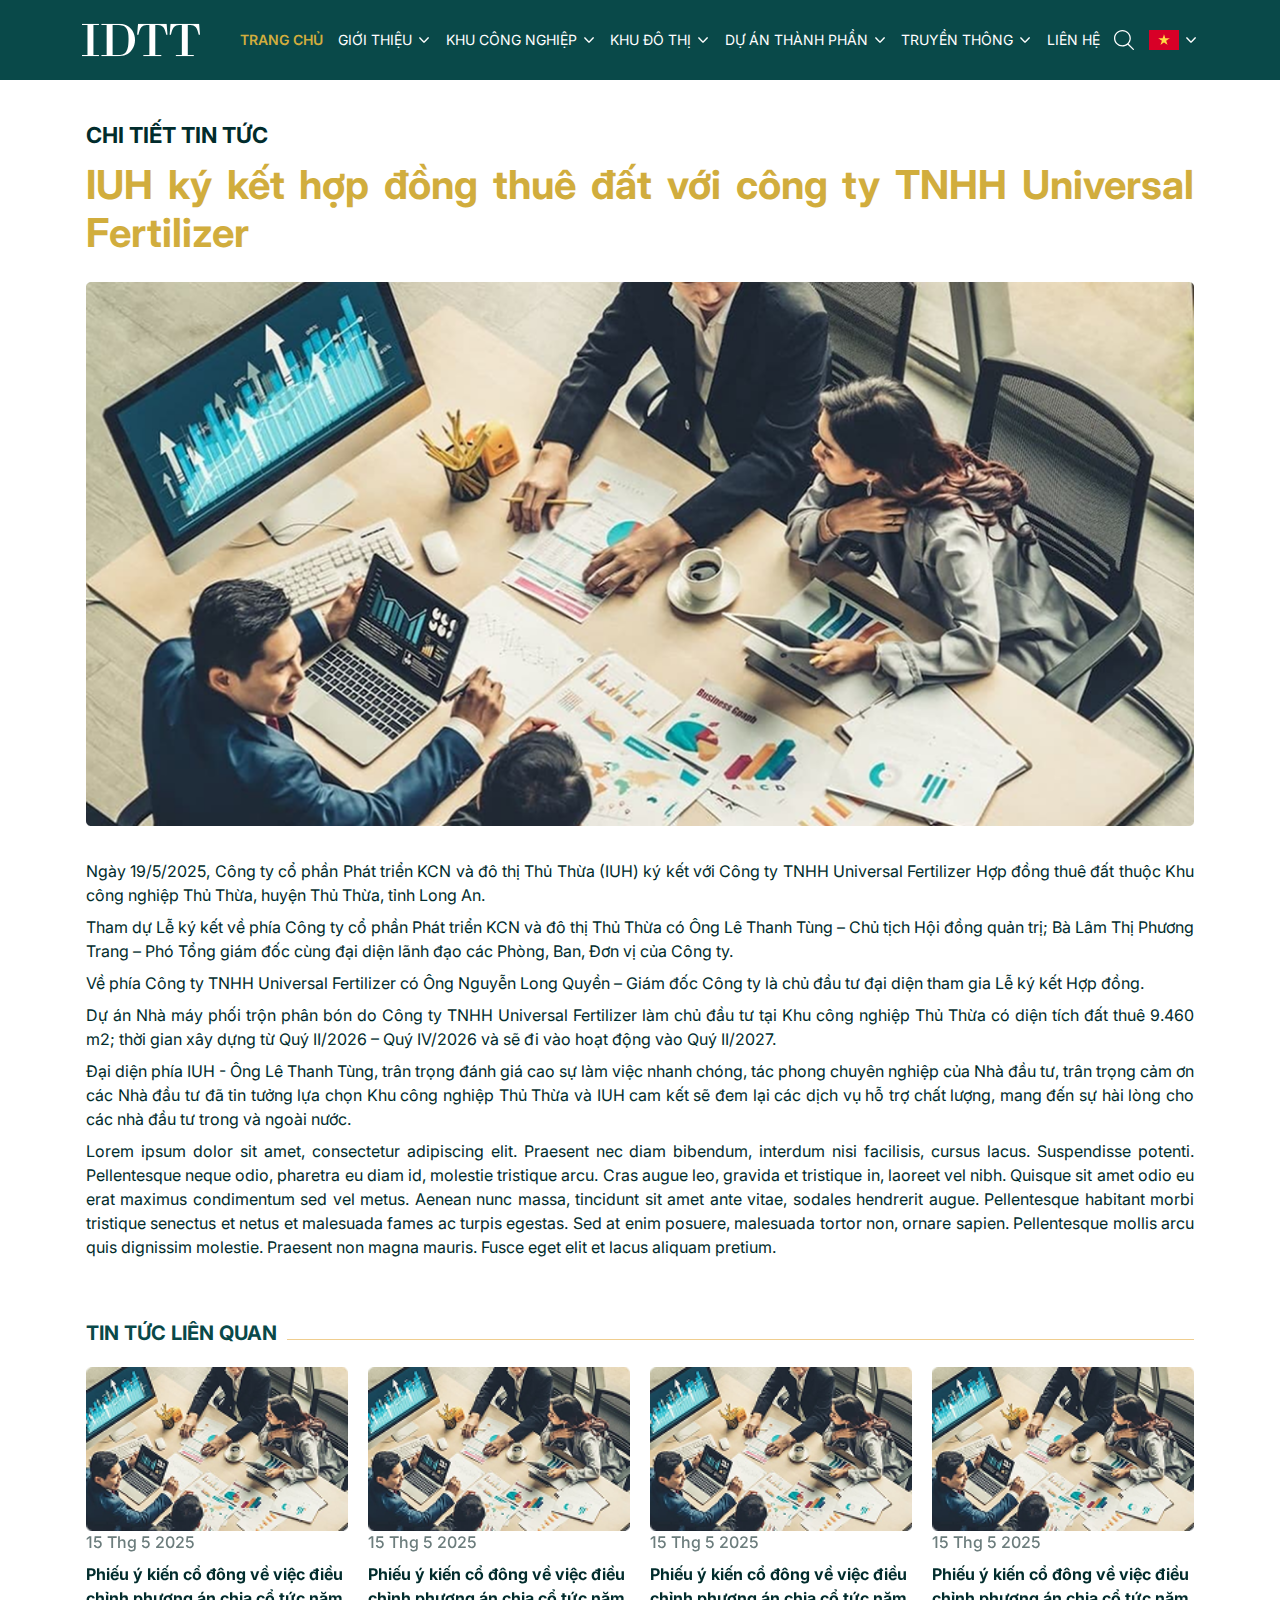
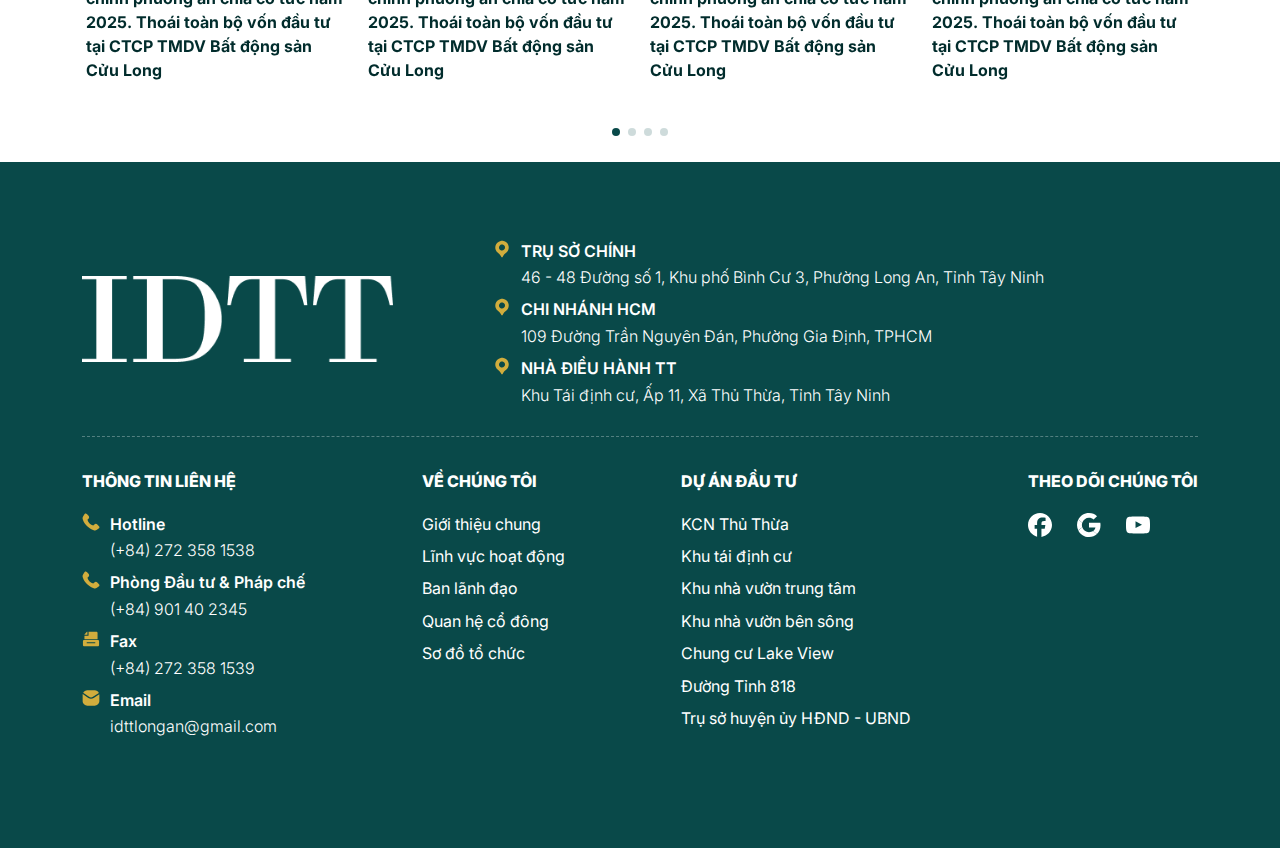
<file: news-detail.html>
<!DOCTYPE html>
<html lang="en">
<head>
    <meta charset="UTF-8" />
    <meta http-equiv="X-UA-Compatible" content="IE=edge" />
    <meta name="viewport" content="width=device-width, initial-scale=1.0" />
    <title>IDTT - Trang chủ</title>
    <!-- Icon title -->
    <link rel="shortcut icon" type="image/x-icon" href="./assets/images/logo/logo-icon.svg" />

    <!-- Font -->
    <link rel="preconnect" href="https://fonts.googleapis.com">
    <link rel="preconnect" href="https://fonts.gstatic.com" crossorigin>
    <link
        href="https://fonts.googleapis.com/css2?family=Inter:ital,opsz,wght@0,14..32,100..900;1,14..32,100..900&display=swap"
        rel="stylesheet">

    <!-- Font-awesome -->
    <link rel="stylesheet" href="https://cdnjs.cloudflare.com/ajax/libs/font-awesome/6.7.2/css/all.min.css"
        integrity="sha512-Evv84Mr4kqVGRNSgIGL/F/aIDqQb7xQ2vcrdIwxfjThSH8CSR7PBEakCr51Ck+w+/U6swU2Im1vVX0SVk9ABhg=="
        crossorigin="anonymous" referrerpolicy="no-referrer" />

    <!-- Bootstrap -->
    <link rel="stylesheet" href="./assets/css/Library/bootstrap.min.css" />
    <!-- Swiper -->
    <link rel="stylesheet" href="./assets/css/Library/swiper-bundle.min.css" />
    <!-- Select -->
    <link rel="stylesheet" href="./assets/css/Library/select2.css" />

    <!-- Style -->
    <link rel="stylesheet" href="./assets/css/style.css" />
</head>
<body>
    <!-- BEGIN: Header -->
    <header class="header">
        <div class="header-scroll">
            <div class="header-main">
                <div class="container-xl">
                    <div class="header-main__wrapper">
                        <a href="index.html" class="header-logo">
                            <img src="./assets/images/logo/Logo.svg" alt="logo" />
                        </a>

                        <div class="header-nav">
                            <div class="header-nav__item">
                                <a href="#" class="header-nav__link active">Trang chủ</a>
                            </div>

                            <div class="header-nav__item">
                                <a href="#" class="header-nav__link">
                                    GIỚI THIỆU
                                    <svg width="14" height="14" viewBox="0 0 14 14" fill="none"
                                        xmlns="http://www.w3.org/2000/svg">
                                        <path
                                            d="M12 4.85515C12.0005 4.94922 11.9825 5.04248 11.9469 5.12958C11.9114 5.21667 11.859 5.29589 11.7927 5.36268L7.50365 9.65173C7.36972 9.78487 7.18854 9.8596 6.99969 9.8596C6.81084 9.8596 6.62966 9.78487 6.49573 9.65173L2.20668 5.36268C2.08957 5.22593 2.02837 5.05003 2.03532 4.87012C2.04227 4.69021 2.11685 4.51955 2.24416 4.39224C2.37147 4.26493 2.54213 4.19035 2.72204 4.1834C2.90195 4.17645 3.07785 4.23765 3.2146 4.35476L6.99611 8.13627L10.7776 4.35476C10.8772 4.25438 11.0043 4.18577 11.1428 4.15762C11.2814 4.12947 11.4251 4.14303 11.556 4.19659C11.6868 4.25015 11.7988 4.3413 11.8779 4.45852C11.9569 4.57574 11.9994 4.71377 12 4.85515Z"
                                            fill="white" />
                                    </svg>
                                </a>

                                <div class="header-nav__sub">
                                    <a href="" class="header-nav__option">
                                        Về chúng tôi
                                    </a>

                                    <a href="" class="header-nav__option">
                                        Về chúng tôi
                                    </a>

                                    <a href="" class="header-nav__option">
                                        Về chúng tôi
                                    </a>

                                    <a href="" class="header-nav__option">
                                        Về chúng tôi
                                    </a>
                                </div>
                            </div>

                            <div class="header-nav__item">
                                <a href="#" class="header-nav__link">
                                    KHU CÔNG NGHIỆP

                                    <svg width="14" height="14" viewBox="0 0 14 14" fill="none"
                                        xmlns="http://www.w3.org/2000/svg">
                                        <path
                                            d="M12 4.85515C12.0005 4.94922 11.9825 5.04248 11.9469 5.12958C11.9114 5.21667 11.859 5.29589 11.7927 5.36268L7.50365 9.65173C7.36972 9.78487 7.18854 9.8596 6.99969 9.8596C6.81084 9.8596 6.62966 9.78487 6.49573 9.65173L2.20668 5.36268C2.08957 5.22593 2.02837 5.05003 2.03532 4.87012C2.04227 4.69021 2.11685 4.51955 2.24416 4.39224C2.37147 4.26493 2.54213 4.19035 2.72204 4.1834C2.90195 4.17645 3.07785 4.23765 3.2146 4.35476L6.99611 8.13627L10.7776 4.35476C10.8772 4.25438 11.0043 4.18577 11.1428 4.15762C11.2814 4.12947 11.4251 4.14303 11.556 4.19659C11.6868 4.25015 11.7988 4.3413 11.8779 4.45852C11.9569 4.57574 11.9994 4.71377 12 4.85515Z"
                                            fill="white" />
                                    </svg>
                                </a>
                            </div>

                            <div class="header-nav__item">
                                <a href="#" class="header-nav__link">
                                    KHU ĐÔ THỊ

                                    <svg width="14" height="14" viewBox="0 0 14 14" fill="none"
                                        xmlns="http://www.w3.org/2000/svg">
                                        <path
                                            d="M12 4.85515C12.0005 4.94922 11.9825 5.04248 11.9469 5.12958C11.9114 5.21667 11.859 5.29589 11.7927 5.36268L7.50365 9.65173C7.36972 9.78487 7.18854 9.8596 6.99969 9.8596C6.81084 9.8596 6.62966 9.78487 6.49573 9.65173L2.20668 5.36268C2.08957 5.22593 2.02837 5.05003 2.03532 4.87012C2.04227 4.69021 2.11685 4.51955 2.24416 4.39224C2.37147 4.26493 2.54213 4.19035 2.72204 4.1834C2.90195 4.17645 3.07785 4.23765 3.2146 4.35476L6.99611 8.13627L10.7776 4.35476C10.8772 4.25438 11.0043 4.18577 11.1428 4.15762C11.2814 4.12947 11.4251 4.14303 11.556 4.19659C11.6868 4.25015 11.7988 4.3413 11.8779 4.45852C11.9569 4.57574 11.9994 4.71377 12 4.85515Z"
                                            fill="white" />
                                    </svg>
                                </a>
                            </div>

                            <div class="header-nav__item">
                                <a href="#" class="header-nav__link">
                                    DỰ ÁN THÀNH PHẦN

                                    <svg width="14" height="14" viewBox="0 0 14 14" fill="none"
                                        xmlns="http://www.w3.org/2000/svg">
                                        <path
                                            d="M12 4.85515C12.0005 4.94922 11.9825 5.04248 11.9469 5.12958C11.9114 5.21667 11.859 5.29589 11.7927 5.36268L7.50365 9.65173C7.36972 9.78487 7.18854 9.8596 6.99969 9.8596C6.81084 9.8596 6.62966 9.78487 6.49573 9.65173L2.20668 5.36268C2.08957 5.22593 2.02837 5.05003 2.03532 4.87012C2.04227 4.69021 2.11685 4.51955 2.24416 4.39224C2.37147 4.26493 2.54213 4.19035 2.72204 4.1834C2.90195 4.17645 3.07785 4.23765 3.2146 4.35476L6.99611 8.13627L10.7776 4.35476C10.8772 4.25438 11.0043 4.18577 11.1428 4.15762C11.2814 4.12947 11.4251 4.14303 11.556 4.19659C11.6868 4.25015 11.7988 4.3413 11.8779 4.45852C11.9569 4.57574 11.9994 4.71377 12 4.85515Z"
                                            fill="white" />
                                    </svg>
                                </a>
                            </div>

                            <div class="header-nav__item">
                                <a href="#" class="header-nav__link">
                                    Truyền thông

                                    <svg width="14" height="14" viewBox="0 0 14 14" fill="none"
                                        xmlns="http://www.w3.org/2000/svg">
                                        <path
                                            d="M12 4.85515C12.0005 4.94922 11.9825 5.04248 11.9469 5.12958C11.9114 5.21667 11.859 5.29589 11.7927 5.36268L7.50365 9.65173C7.36972 9.78487 7.18854 9.8596 6.99969 9.8596C6.81084 9.8596 6.62966 9.78487 6.49573 9.65173L2.20668 5.36268C2.08957 5.22593 2.02837 5.05003 2.03532 4.87012C2.04227 4.69021 2.11685 4.51955 2.24416 4.39224C2.37147 4.26493 2.54213 4.19035 2.72204 4.1834C2.90195 4.17645 3.07785 4.23765 3.2146 4.35476L6.99611 8.13627L10.7776 4.35476C10.8772 4.25438 11.0043 4.18577 11.1428 4.15762C11.2814 4.12947 11.4251 4.14303 11.556 4.19659C11.6868 4.25015 11.7988 4.3413 11.8779 4.45852C11.9569 4.57574 11.9994 4.71377 12 4.85515Z"
                                            fill="white" />
                                    </svg>
                                </a>
                            </div>

                            <div class="header-nav__item">
                                <a href="./contact.html" class="header-nav__link">LIÊN HỆ</a>
                            </div>

                            <div class="header-nav__item">
                                <a href="./search.html" class="header-nav__link">
                                    <svg width="20" height="20" viewBox="0 0 20 20" fill="none"
                                        xmlns="http://www.w3.org/2000/svg">
                                        <g clip-path="url(#clip0_157_264)">
                                            <path
                                                d="M19.8105 18.9119L14.6468 13.8308C15.999 12.3616 16.8298 10.4187 16.8298 8.28068C16.8292 3.7071 13.0621 0 8.41471 0C3.76737 0 0.000244141 3.7071 0.000244141 8.28068C0.000244141 12.8543 3.76737 16.5614 8.41471 16.5614C10.4227 16.5614 12.2644 15.8668 13.711 14.7122L18.8947 19.8134C19.1473 20.0622 19.5573 20.0622 19.8099 19.8134C20.0631 19.5646 20.0631 19.1607 19.8105 18.9119ZM8.41471 15.2873C4.48256 15.2873 1.29493 12.1504 1.29493 8.28068C1.29493 4.41101 4.48256 1.27403 8.41471 1.27403C12.3469 1.27403 15.5345 4.41101 15.5345 8.28068C15.5345 12.1504 12.3469 15.2873 8.41471 15.2873Z"
                                                fill="white" />
                                        </g>
                                        <defs>
                                            <clipPath id="clip0_157_264">
                                                <rect width="20" height="20" fill="white" />
                                            </clipPath>
                                        </defs>
                                    </svg>
                                </a>
                            </div>

                            <div class="header-nav__item">
                                <div class="header-nav__link">
                                    <div class="header-nav__flag">
                                        <img src="./assets/images/icon-flag.png" alt="icon">
                                    </div>

                                    <svg width="14" height="14" viewBox="0 0 14 14" fill="none"
                                        xmlns="http://www.w3.org/2000/svg">
                                        <path
                                            d="M12 4.85515C12.0005 4.94922 11.9825 5.04248 11.9469 5.12958C11.9114 5.21667 11.859 5.29589 11.7927 5.36268L7.50365 9.65173C7.36972 9.78487 7.18854 9.8596 6.99969 9.8596C6.81084 9.8596 6.62966 9.78487 6.49573 9.65173L2.20668 5.36268C2.08957 5.22593 2.02837 5.05003 2.03532 4.87012C2.04227 4.69021 2.11685 4.51955 2.24416 4.39224C2.37147 4.26493 2.54213 4.19035 2.72204 4.1834C2.90195 4.17645 3.07785 4.23765 3.2146 4.35476L6.99611 8.13627L10.7776 4.35476C10.8772 4.25438 11.0043 4.18577 11.1428 4.15762C11.2814 4.12947 11.4251 4.14303 11.556 4.19659C11.6868 4.25015 11.7988 4.3413 11.8779 4.45852C11.9569 4.57574 11.9994 4.71377 12 4.85515Z"
                                            fill="white" />
                                    </svg>
                                </div>

                                <div class="header-nav__sub">
                                    <a href="" class="header-nav__option active">
                                        <div class="header-nav__flag">
                                            <img src="./assets/images/icon-flag.png" alt="icon">
                                        </div>

                                        <div class="header-nav__text">
                                            Tiếng việt
                                        </div>
                                    </a>

                                    <a href="" class="header-nav__option">
                                        <div class="header-nav__flag">
                                            <img src="./assets/images/icon-flag-2.png" alt="icon">
                                        </div>

                                        <div class="header-nav__text">
                                            Tiếng Anh
                                        </div>
                                    </a>
                                </div>
                            </div>
                        </div>

                        <div class="header-mobile">
                            <div class="header-nav__item">
                                <div class="header-nav__link">
                                    <div class="header-nav__flag">
                                        <img src="./assets/images/icon-flag.png" alt="icon">
                                    </div>

                                    <svg width="14" height="14" viewBox="0 0 14 14" fill="none"
                                        xmlns="http://www.w3.org/2000/svg">
                                        <path
                                            d="M12 4.85515C12.0005 4.94922 11.9825 5.04248 11.9469 5.12958C11.9114 5.21667 11.859 5.29589 11.7927 5.36268L7.50365 9.65173C7.36972 9.78487 7.18854 9.8596 6.99969 9.8596C6.81084 9.8596 6.62966 9.78487 6.49573 9.65173L2.20668 5.36268C2.08957 5.22593 2.02837 5.05003 2.03532 4.87012C2.04227 4.69021 2.11685 4.51955 2.24416 4.39224C2.37147 4.26493 2.54213 4.19035 2.72204 4.1834C2.90195 4.17645 3.07785 4.23765 3.2146 4.35476L6.99611 8.13627L10.7776 4.35476C10.8772 4.25438 11.0043 4.18577 11.1428 4.15762C11.2814 4.12947 11.4251 4.14303 11.556 4.19659C11.6868 4.25015 11.7988 4.3413 11.8779 4.45852C11.9569 4.57574 11.9994 4.71377 12 4.85515Z"
                                            fill="white" />
                                    </svg>
                                </div>

                                <div class="header-nav__sub">
                                    <a href="" class="header-nav__option active">
                                        <div class="header-nav__flag">
                                            <img src="./assets/images/icon-flag.png" alt="icon">
                                        </div>

                                        <div class="header-nav__text">
                                            Tiếng việt
                                        </div>
                                    </a>

                                    <a href="" class="header-nav__option">
                                        <div class="header-nav__flag">
                                            <img src="./assets/images/icon-flag-2.png" alt="icon">
                                        </div>

                                        <div class="header-nav__text">
                                            Tiếng Anh
                                        </div>
                                    </a>
                                </div>
                            </div>

                            <button class="header-activity__menu" data-bs-toggle="offcanvas"
                                data-bs-target="#offcanvasHeader">
                                <i class="fa-solid fa-bars"></i>
                            </button>
                        </div>
                    </div>
                </div>
            </div>
        </div>
    </header>
    <!-- END: Header -->
    <main class="main">
        <section class="detail">
            <div class="detail-wrapper">
                <div class="container">
                    <div class="detail-top">
                        <h5 class="general-top__title detail">
                            CHI TIẾT TIN TỨC
                        </h5>
                        <h1 class="general-top__text detail">
                            IUH ký kết hợp đồng thuê đất với công ty TNHH Universal Fertilizer
                        </h1>
                    </div>
                    <div class="detail-main">
                        <img src="./assets/images/category/big-industrial.png" alt="">
                    
                        <p>Ngày 19/5/2025, Công ty cổ phần Phát triển KCN và đô thị Thủ Thừa (IUH) ký kết với Công ty TNHH Universal Fertilizer Hợp đồng thuê đất thuộc Khu công nghiệp Thủ Thừa, huyện Thủ Thừa, tỉnh Long An.
                        </p>

                        <p>Tham dự Lễ ký kết về phía Công ty cổ phần Phát triển KCN và đô thị Thủ Thừa có Ông Lê Thanh Tùng – Chủ tịch Hội đồng quản trị; Bà Lâm Thị Phương Trang – Phó Tổng giám đốc cùng đại diện lãnh đạo các Phòng, Ban, Đơn vị của Công ty.
                        </p>

                        <p>Về phía Công ty TNHH Universal Fertilizer có Ông Nguyễn Long Quyền – Giám đốc Công ty là chủ đầu tư đại diện tham gia Lễ ký kết Hợp đồng.
                        </p>

                        <p>Dự án Nhà máy phối trộn phân bón do Công ty TNHH Universal Fertilizer làm chủ đầu tư tại Khu công nghiệp Thủ Thừa có diện tích đất thuê 9.460 m2; thời gian xây dựng từ Quý II/2026 – Quý IV/2026 và sẽ đi vào hoạt động vào Quý II/2027.
                        </p>

                        <p>Đại diện phía IUH - Ông Lê Thanh Tùng, trân trọng đánh giá cao sự làm việc nhanh chóng, tác phong chuyên nghiệp của Nhà đầu tư, trân trọng cảm ơn các Nhà đầu tư đã tin tưởng lựa chọn Khu công nghiệp Thủ Thừa và IUH cam kết sẽ đem lại các dịch vụ hỗ trợ chất lượng, mang đến sự hài lòng cho các nhà đầu tư trong và ngoài nước.
                        </p>

                        <p>Lorem ipsum dolor sit amet, consectetur adipiscing elit. Praesent nec diam bibendum, interdum nisi facilisis, cursus lacus. Suspendisse potenti. Pellentesque neque odio, pharetra eu diam id, molestie tristique arcu. Cras augue leo, gravida et tristique in, laoreet vel nibh. Quisque sit amet odio eu erat maximus condimentum sed vel metus. Aenean nunc massa, tincidunt sit amet ante vitae, sodales hendrerit augue. Pellentesque habitant morbi tristique senectus et netus et malesuada fames ac turpis egestas. Sed at enim posuere, malesuada tortor non, ornare sapien. Pellentesque mollis arcu quis dignissim molestie. Praesent non magna mauris. Fusce eget elit et lacus aliquam pretium.
                        </p>
                    </div>
                    <div class="detail-bottom">
                        <div class="detail-bottom__title">
                            <span class="general-subtitle">TIN TỨC LIÊN QUAN</span>
                        </div>
                        <div class="detail-bottom__list swiper">
                            <div class="swiper-wrapper">
                                <div class="detail-bottom__item swiper-slide">
                                    <a href="" class="detail-bottom__img">
                                        <img src="./assets/images/category/meeting.png" alt="img">
                                    </a>
                                    <div class="detail-bottom__info">
                                        <span class="news-item__time">
                                            15 Thg 5 2025
                                        </span>

                                        <h3 class="news-item__title">
                                            <a href="">
                                                Phiếu ý kiến cổ đông về việc điều chỉnh phương án chia cổ tức năm 2025. Thoái
                                                toàn
                                                bộ vốn đầu tư tại CTCP TMDV Bất động sản Cửu Long
                                            </a>
                                        </h3>
                                    </div>
                                </div>

                                <div class="detail-bottom__item swiper-slide ">
                                    <a href="" class="detail-bottom__img">
                                        <img src="./assets/images/category/meeting.png" alt="img">
                                    </a>

                                    <div class="detail-bottom__info">
                                        <span class="news-item__time">
                                            15 Thg 5 2025
                                        </span>

                                        <h3 class="news-item__title">
                                            <a href="">
                                                Phiếu ý kiến cổ đông về việc điều chỉnh phương án chia cổ tức năm 2025. Thoái
                                                toàn
                                                bộ vốn đầu tư tại CTCP TMDV Bất động sản Cửu Long
                                            </a>
                                        </h3>
                                    </div>
                                </div>

                                <div class="detail-bottom__item swiper-slide ">
                                    <a href="" class="detail-bottom__img">
                                        <img src="./assets/images/category/meeting.png" alt="img">
                                    </a>

                                    <div class="detail-bottom__info">
                                        <span class="news-item__time">
                                            15 Thg 5 2025
                                        </span>

                                        <h3 class="news-item__title">
                                            <a href="">
                                                Phiếu ý kiến cổ đông về việc điều chỉnh phương án chia cổ tức năm 2025. Thoái
                                                toàn
                                                bộ vốn đầu tư tại CTCP TMDV Bất động sản Cửu Long
                                            </a>
                                        </h3>
                                    </div>
                                </div>

                                <div class="detail-bottom__item swiper-slide">
                                    <a href="" class="detail-bottom__img">
                                        <img src="./assets/images/category/meeting.png" alt="img">
                                    </a>

                                    <div class="detail-bottom__info">
                                        <span class="news-item__time">
                                            15 Thg 5 2025
                                        </span>

                                        <h3 class="news-item__title">
                                            <a href="">
                                                Phiếu ý kiến cổ đông về việc điều chỉnh phương án chia cổ tức năm 2025. Thoái
                                                toàn
                                                bộ vốn đầu tư tại CTCP TMDV Bất động sản Cửu Long
                                            </a>
                                        </h3>
                                    </div>
                                </div>
                            </div>
                        </div>
                        <div class="swiper-pagination"></div>
                    </div>
                </div>
            </div>
        </section>
    </main>
     <!-- BEGIN: Footer -->
    <footer class="footer">
        <div class="container-xl">
            <div class="footer-wrapper">
                <div class="footer-header">
                    <span class="footer-header__logo">
                        <img src="./assets/images/logo/logo-footer.png" alt="Logo" />
                    </span>

                    <div class="footer-nav__list">
                        <div class="footer-nav__item special">
                            <svg width="18" height="18" viewBox="0 0 18 18" fill="none"
                                xmlns="http://www.w3.org/2000/svg">
                                <path
                                    d="M13.2885 2.28674C12.5104 1.64966 11.6007 1.1932 10.6248 0.950281C9.64899 0.707361 8.63141 0.684037 7.64547 0.88199C6.37777 1.1419 5.21149 1.76073 4.28557 2.66478C3.35966 3.56882 2.71312 4.71997 2.42299 5.9811C2.13286 7.24223 2.21136 8.56019 2.64915 9.77796C3.08693 10.9957 3.86554 12.062 4.89222 12.8497C6.06442 13.7077 7.06246 14.7811 7.83297 16.0125L8.35797 16.8855C8.42465 16.9964 8.51888 17.0881 8.63151 17.1518C8.74414 17.2155 8.87133 17.249 9.00072 17.249C9.13012 17.249 9.25731 17.2155 9.36994 17.1518C9.48256 17.0881 9.5768 16.9964 9.64347 16.8855L10.1467 16.047C10.8177 14.8675 11.7325 13.8448 12.8302 13.047C13.6909 12.4548 14.4022 11.6707 14.908 10.7566C15.4139 9.84245 15.7003 8.82328 15.7448 7.77949C15.7893 6.7357 15.5907 5.69584 15.1645 4.74196C14.7384 3.78809 14.0964 2.94629 13.2892 2.28299L13.2885 2.28674ZM8.99997 10.5C8.40663 10.5 7.82661 10.324 7.33326 9.9944C6.83992 9.66476 6.4554 9.19622 6.22834 8.64804C6.00127 8.09986 5.94186 7.49666 6.05762 6.91472C6.17337 6.33278 6.4591 5.79823 6.87865 5.37867C7.29821 4.95911 7.83276 4.67339 8.4147 4.55763C8.99665 4.44188 9.59985 4.50129 10.148 4.72835C10.6962 4.95541 11.1647 5.33993 11.4944 5.83328C11.824 6.32663 12 6.90665 12 7.49999C12 8.29564 11.6839 9.0587 11.1213 9.62131C10.5587 10.1839 9.79562 10.5 8.99997 10.5Z"
                                    fill="#D1AD3D" />
                            </svg>

                            <div class="footer-nav__info">
                                <span class="footer-nav__text">
                                    TRỤ SỞ CHÍNH
                                </span>

                                <span class="footer-nav__details">
                                    46 - 48 Đường số 1, Khu phố Bình Cư 3, Phường Long An, Tỉnh Tây Ninh
                                </span>
                            </div>
                        </div>

                        <div class="footer-nav__item special">
                            <svg width="18" height="18" viewBox="0 0 18 18" fill="none"
                                xmlns="http://www.w3.org/2000/svg">
                                <path
                                    d="M13.2885 2.28674C12.5104 1.64966 11.6007 1.1932 10.6248 0.950281C9.64899 0.707361 8.63141 0.684037 7.64547 0.88199C6.37777 1.1419 5.21149 1.76073 4.28557 2.66478C3.35966 3.56882 2.71312 4.71997 2.42299 5.9811C2.13286 7.24223 2.21136 8.56019 2.64915 9.77796C3.08693 10.9957 3.86554 12.062 4.89222 12.8497C6.06442 13.7077 7.06246 14.7811 7.83297 16.0125L8.35797 16.8855C8.42465 16.9964 8.51888 17.0881 8.63151 17.1518C8.74414 17.2155 8.87133 17.249 9.00072 17.249C9.13012 17.249 9.25731 17.2155 9.36994 17.1518C9.48256 17.0881 9.5768 16.9964 9.64347 16.8855L10.1467 16.047C10.8177 14.8675 11.7325 13.8448 12.8302 13.047C13.6909 12.4548 14.4022 11.6707 14.908 10.7566C15.4139 9.84245 15.7003 8.82328 15.7448 7.77949C15.7893 6.7357 15.5907 5.69584 15.1645 4.74196C14.7384 3.78809 14.0964 2.94629 13.2892 2.28299L13.2885 2.28674ZM8.99997 10.5C8.40663 10.5 7.82661 10.324 7.33326 9.9944C6.83992 9.66476 6.4554 9.19622 6.22834 8.64804C6.00127 8.09986 5.94186 7.49666 6.05762 6.91472C6.17337 6.33278 6.4591 5.79823 6.87865 5.37867C7.29821 4.95911 7.83276 4.67339 8.4147 4.55763C8.99665 4.44188 9.59985 4.50129 10.148 4.72835C10.6962 4.95541 11.1647 5.33993 11.4944 5.83328C11.824 6.32663 12 6.90665 12 7.49999C12 8.29564 11.6839 9.0587 11.1213 9.62131C10.5587 10.1839 9.79562 10.5 8.99997 10.5Z"
                                    fill="#D1AD3D" />
                            </svg>

                            <div class="footer-nav__info">
                                <span class="footer-nav__text">
                                    CHI NHÁNH HCM
                                </span>

                                <span class="footer-nav__details">
                                    109 Đường Trần Nguyên Đán, Phường Gia Định, TPHCM
                                </span>
                            </div>
                        </div>

                        <div class="footer-nav__item special">
                            <svg width="18" height="18" viewBox="0 0 18 18" fill="none"
                                xmlns="http://www.w3.org/2000/svg">
                                <path
                                    d="M13.2885 2.28674C12.5104 1.64966 11.6007 1.1932 10.6248 0.950281C9.64899 0.707361 8.63141 0.684037 7.64547 0.88199C6.37777 1.1419 5.21149 1.76073 4.28557 2.66478C3.35966 3.56882 2.71312 4.71997 2.42299 5.9811C2.13286 7.24223 2.21136 8.56019 2.64915 9.77796C3.08693 10.9957 3.86554 12.062 4.89222 12.8497C6.06442 13.7077 7.06246 14.7811 7.83297 16.0125L8.35797 16.8855C8.42465 16.9964 8.51888 17.0881 8.63151 17.1518C8.74414 17.2155 8.87133 17.249 9.00072 17.249C9.13012 17.249 9.25731 17.2155 9.36994 17.1518C9.48256 17.0881 9.5768 16.9964 9.64347 16.8855L10.1467 16.047C10.8177 14.8675 11.7325 13.8448 12.8302 13.047C13.6909 12.4548 14.4022 11.6707 14.908 10.7566C15.4139 9.84245 15.7003 8.82328 15.7448 7.77949C15.7893 6.7357 15.5907 5.69584 15.1645 4.74196C14.7384 3.78809 14.0964 2.94629 13.2892 2.28299L13.2885 2.28674ZM8.99997 10.5C8.40663 10.5 7.82661 10.324 7.33326 9.9944C6.83992 9.66476 6.4554 9.19622 6.22834 8.64804C6.00127 8.09986 5.94186 7.49666 6.05762 6.91472C6.17337 6.33278 6.4591 5.79823 6.87865 5.37867C7.29821 4.95911 7.83276 4.67339 8.4147 4.55763C8.99665 4.44188 9.59985 4.50129 10.148 4.72835C10.6962 4.95541 11.1647 5.33993 11.4944 5.83328C11.824 6.32663 12 6.90665 12 7.49999C12 8.29564 11.6839 9.0587 11.1213 9.62131C10.5587 10.1839 9.79562 10.5 8.99997 10.5Z"
                                    fill="#D1AD3D" />
                            </svg>

                            <div class="footer-nav__info">
                                <span class="footer-nav__text">
                                    NHÀ ĐIỀU HÀNH TT
                                </span>

                                <span class="footer-nav__details">
                                    Khu Tái định cư, Ấp 11, Xã Thủ Thừa, Tỉnh Tây Ninh
                                </span>
                            </div>
                        </div>
                    </div>
                </div>

                <div class="footer-nav">
                    <div class="footer-nav__group">
                        <h3 class="footer-nav__title">THÔNG TIN LIÊN HỆ</h3>

                        <div class="footer-nav__list">
                            <div class="footer-nav__item special">
                                <svg width="18" height="18" viewBox="0 0 18 18" fill="none"
                                    xmlns="http://www.w3.org/2000/svg">
                                    <path
                                        d="M0.731246 6.26477C1.58554 8.82722 3.02465 11.1556 4.93462 13.0656C6.84459 14.9756 9.17298 16.4147 11.7354 17.269C12.1897 17.4204 12.6718 17.4696 13.1473 17.4131C13.6228 17.3566 14.0799 17.1958 14.4861 16.9421L16.7062 15.5561C16.9045 15.432 17.0722 15.2648 17.197 15.0669C17.3217 14.869 17.4002 14.6456 17.4267 14.4132C17.4532 14.1808 17.427 13.9454 17.3499 13.7245C17.2729 13.5036 17.1471 13.3029 16.9819 13.1374L15.3202 11.4752C14.9263 11.0814 14.392 10.8602 13.835 10.8602C13.2779 10.8602 12.7437 11.0814 12.3497 11.4752L11.2466 12.5777C9.86077 12.1821 8.59867 11.4397 7.57959 10.4206C6.5605 9.40153 5.81809 8.13943 5.4225 6.75358L6.525 5.65052C6.91881 5.25654 7.14004 4.72229 7.14004 4.16524C7.14004 3.60818 6.91881 3.07393 6.525 2.67996L4.86393 1.01833C4.69838 0.853081 4.49771 0.727272 4.27684 0.650257C4.05596 0.573242 3.82057 0.547001 3.58816 0.573485C3.35575 0.599969 3.1323 0.678496 2.93442 0.80323C2.73654 0.927964 2.56932 1.0957 2.44518 1.29395L1.05637 3.51414C0.80302 3.92042 0.642511 4.37762 0.586309 4.85311C0.530106 5.32859 0.579597 5.81062 0.731246 6.26477Z"
                                        fill="#D1AD3D" />
                                </svg>

                                <div class="footer-nav__info">
                                    <span class="footer-nav__text">
                                        Hotline
                                    </span>

                                    <a href="" class="footer-nav__details">
                                        (+84) 272 358 1538
                                    </a>
                                </div>
                            </div>

                            <div class="footer-nav__item special">
                                <svg width="18" height="18" viewBox="0 0 18 18" fill="none"
                                    xmlns="http://www.w3.org/2000/svg">
                                    <path
                                        d="M0.731246 6.26477C1.58554 8.82722 3.02465 11.1556 4.93462 13.0656C6.84459 14.9756 9.17298 16.4147 11.7354 17.269C12.1897 17.4204 12.6718 17.4696 13.1473 17.4131C13.6228 17.3566 14.0799 17.1958 14.4861 16.9421L16.7062 15.5561C16.9045 15.432 17.0722 15.2648 17.197 15.0669C17.3217 14.869 17.4002 14.6456 17.4267 14.4132C17.4532 14.1808 17.427 13.9454 17.3499 13.7245C17.2729 13.5036 17.1471 13.3029 16.9819 13.1374L15.3202 11.4752C14.9263 11.0814 14.392 10.8602 13.835 10.8602C13.2779 10.8602 12.7437 11.0814 12.3497 11.4752L11.2466 12.5777C9.86077 12.1821 8.59867 11.4397 7.57959 10.4206C6.5605 9.40153 5.81809 8.13943 5.4225 6.75358L6.525 5.65052C6.91881 5.25654 7.14004 4.72229 7.14004 4.16524C7.14004 3.60818 6.91881 3.07393 6.525 2.67996L4.86393 1.01833C4.69838 0.853081 4.49771 0.727272 4.27684 0.650257C4.05596 0.573242 3.82057 0.547001 3.58816 0.573485C3.35575 0.599969 3.1323 0.678496 2.93442 0.80323C2.73654 0.927964 2.56932 1.0957 2.44518 1.29395L1.05637 3.51414C0.80302 3.92042 0.642511 4.37762 0.586309 4.85311C0.530106 5.32859 0.579597 5.81062 0.731246 6.26477Z"
                                        fill="#D1AD3D" />
                                </svg>

                                <div class="footer-nav__info">
                                    <span class="footer-nav__text">
                                        Phòng Đầu tư & Pháp chế
                                    </span>

                                    <a href="" class="footer-nav__details">
                                        (+84) 901 40 2345
                                    </a>
                                </div>
                            </div>

                            <div class="footer-nav__item special">
                                <svg width="18" height="18" viewBox="0 0 18 18" fill="none"
                                    xmlns="http://www.w3.org/2000/svg">
                                    <path
                                        d="M15.75 9.9375H2.25C1.90241 9.93916 1.56954 10.078 1.32375 10.3238C1.07797 10.5695 0.939157 10.9024 0.9375 11.25V15C0.939157 15.3476 1.07797 15.6805 1.32375 15.9262C1.56954 16.172 1.90241 16.3108 2.25 16.3125H15.75C16.0976 16.3108 16.4305 16.172 16.6762 15.9262C16.922 15.6805 17.0608 15.3476 17.0625 15V11.25C17.0608 10.9024 16.922 10.5695 16.6762 10.3238C16.4305 10.078 16.0976 9.93916 15.75 9.9375ZM12.75 13.3125H5.25C5.10082 13.3125 4.95774 13.2532 4.85225 13.1477C4.74676 13.0423 4.6875 12.8992 4.6875 12.75C4.6875 12.6008 4.74676 12.4577 4.85225 12.3523C4.95774 12.2468 5.10082 12.1875 5.25 12.1875H12.75C12.8992 12.1875 13.0423 12.2468 13.1477 12.3523C13.2532 12.4577 13.3125 12.6008 13.3125 12.75C13.3125 12.8992 13.2532 13.0423 13.1477 13.1477C13.0423 13.2532 12.8992 13.3125 12.75 13.3125Z"
                                        fill="#D1AD3D" />
                                    <path
                                        d="M5.4375 1.69971C5.13378 1.72553 4.84883 1.85739 4.63257 2.07219L2.82203 3.88274C2.6073 4.09905 2.47547 4.38398 2.44958 4.68767H5.4375V1.69971Z"
                                        fill="#D1AD3D" />
                                    <path
                                        d="M15.5625 3V9.1875H2.4375V5.8125H6C6.14886 5.81144 6.29132 5.75184 6.39658 5.64658C6.50184 5.54132 6.56144 5.39886 6.5625 5.25V1.6875H14.25C14.5976 1.68916 14.9305 1.82797 15.1762 2.07375C15.422 2.31954 15.5608 2.65241 15.5625 3Z"
                                        fill="#D1AD3D" />
                                </svg>

                                <div class="footer-nav__info">
                                    <span class="footer-nav__text">
                                        Fax
                                    </span>

                                    <a href="" class="footer-nav__details">
                                        (+84) 272 358 1539
                                    </a>
                                </div>
                            </div>

                            <div class="footer-nav__item special">
                                <svg width="18" height="18" viewBox="0 0 18 18" fill="none"
                                    xmlns="http://www.w3.org/2000/svg">
                                    <path
                                        d="M7.04121 7.83572C7.62159 8.2235 8.30392 8.43047 9.00193 8.43047C9.69993 8.43047 10.3823 8.2235 10.9626 7.83572L16.8769 3.95157C16.4914 3.1542 15.8893 2.48136 15.1395 2.00994C14.3896 1.53852 13.5223 1.28753 12.6366 1.28564H5.36336C4.49627 1.28663 3.6462 1.52639 2.90639 1.97862C2.16657 2.43086 1.56559 3.0781 1.16936 3.84936L7.04121 7.83572Z"
                                        fill="#D1AD3D" />
                                    <path
                                        d="M11.673 8.90527C10.8813 9.43461 9.9504 9.71717 8.99807 9.71717C8.04573 9.71717 7.11481 9.43461 6.32314 8.90527L0.730281 5.10791C0.672572 5.4038 0.643296 5.70452 0.642853 6.00598V11.9936C0.644214 13.2451 1.14199 14.445 2.02696 15.3299C2.91193 16.2149 4.11182 16.7127 5.36335 16.7141H12.6366C13.8882 16.7127 15.0881 16.2149 15.973 15.3299C16.858 14.445 17.3558 13.2451 17.3571 11.9936V6.00598C17.3555 5.7424 17.3318 5.47941 17.2864 5.21977L11.673 8.90527Z"
                                        fill="#D1AD3D" />
                                </svg>

                                <div class="footer-nav__info">
                                    <span class="footer-nav__text">
                                        Email
                                    </span>

                                    <a href="" class="footer-nav__details">
                                        idttlongan@gmail.com
                                    </a>
                                </div>
                            </div>
                        </div>
                    </div>

                    <div class="footer-nav__group">
                        <h3 class="footer-nav__title">VỀ CHÚNG TÔI</h3>

                        <div class="footer-nav__list">
                            <a href="" class="footer-nav__item">
                                Giới thiệu chung
                            </a>
                            <a href="" class="footer-nav__item">
                                Lĩnh vực hoạt động
                            </a>
                            <a href="" class="footer-nav__item">
                                Ban lãnh đạo
                            </a>
                            <a href="" class="footer-nav__item">
                                Quan hệ cổ đông
                            </a>
                            <a href="" class="footer-nav__item">
                                Sơ đồ tổ chức
                            </a>
                        </div>
                    </div>

                    <div class="footer-nav__group">
                        <h3 class="footer-nav__title">DỰ ÁN ĐẦU TƯ</h3>

                        <div class="footer-nav__list">
                            <a href="" class="footer-nav__item">
                                KCN Thủ Thừa
                            </a>
                            <a href="" class="footer-nav__item">
                                Khu tái định cư
                            </a>
                            <a href="" class="footer-nav__item">
                                Khu nhà vườn trung tâm
                            </a>
                            <a href="" class="footer-nav__item">
                                Khu nhà vườn bên sông
                            </a>
                            <a href="" class="footer-nav__item">
                                Chung cư Lake View
                            </a>
                            <a href="" class="footer-nav__item">
                                Đường Tỉnh 818
                            </a>
                            <a href="" class="footer-nav__item">
                                Trụ sở huyện ủy HĐND - UBND
                            </a>
                        </div>
                    </div>

                    <div class="footer-nav__group">
                        <h3 class="footer-nav__title">THEO DÕI CHÚNG TÔI</h3>

                        <div class="footer-nav__list special">
                            <a href="" class="footer-nav__item">
                                <img src="./assets/images/footer-social-fb.svg" alt="icon">
                            </a>
                            <a href="" class="footer-nav__item">
                                <img src="./assets/images/footer-social-gg.svg" alt="icon">
                            </a>
                            <a href="" class="footer-nav__item">
                                <img src="./assets/images/footer-social-ytb.svg" alt="icon">
                            </a>
                        </div>
                    </div>
                </div>
            </div>
        </div>
    </footer>
    <!-- END: Footer -->

    <!-- Offcanvas Header -->
    <div class="header-offcanvas offcanvas offcanvas-end" tabindex="-1" id="offcanvasHeader">
        <div class="header-offcanvas__header offcanvas-header">
            <button type="button" class="header-offcanvas__close btn-close" data-bs-dismiss="offcanvas"
                aria-label="Close"></button>
        </div>

        <div class="header-offcanvas__body offcanvas-body">
            <div class="header-nav">
                <div class="header-nav__item">
                    <div class="header-nav__search">
                        <svg width="20" height="20" viewBox="0 0 20 20" fill="none" xmlns="http://www.w3.org/2000/svg">
                            <g clip-path="url(#clip0_157_264)">
                                <path
                                    d="M19.8105 18.9119L14.6468 13.8308C15.999 12.3616 16.8298 10.4187 16.8298 8.28068C16.8292 3.7071 13.0621 0 8.41471 0C3.76737 0 0.000244141 3.7071 0.000244141 8.28068C0.000244141 12.8543 3.76737 16.5614 8.41471 16.5614C10.4227 16.5614 12.2644 15.8668 13.711 14.7122L18.8947 19.8134C19.1473 20.0622 19.5573 20.0622 19.8099 19.8134C20.0631 19.5646 20.0631 19.1607 19.8105 18.9119ZM8.41471 15.2873C4.48256 15.2873 1.29493 12.1504 1.29493 8.28068C1.29493 4.41101 4.48256 1.27403 8.41471 1.27403C12.3469 1.27403 15.5345 4.41101 15.5345 8.28068C15.5345 12.1504 12.3469 15.2873 8.41471 15.2873Z"
                                    fill="white" />
                            </g>
                            <defs>
                                <clipPath id="clip0_157_264">
                                    <rect width="20" height="20" fill="white" />
                                </clipPath>
                            </defs>
                        </svg>
                        <input type="text" class="header-nav__input" placeholder="Nhập từ kháo tìm kiếm...">
                    </div>
                </div>

                <div class="header-nav__item">
                    <a href="#" class="header-nav__link active">Trang chủ</a>
                </div>

                <div class="header-offcanvas__accordion accordion" id="accordionPanelsStayOpenExample">
                    <div class="header-offcanvas__item accordion-item">
                        <h2 class="accordion-header">
                            <button class="header-offcanvas__button accordion-button header-nav__link collapsed"
                                type="button" data-bs-toggle="collapse" data-bs-target="#tabContent1"
                                aria-expanded="true" aria-controls="tabContent1">
                                GIỚI THIỆU

                                <svg width="14" height="14" viewBox="0 0 14 14" fill="none"
                                    xmlns="http://www.w3.org/2000/svg">
                                    <path
                                        d="M12 4.85515C12.0005 4.94922 11.9825 5.04248 11.9469 5.12958C11.9114 5.21667 11.859 5.29589 11.7927 5.36268L7.50365 9.65173C7.36972 9.78487 7.18854 9.8596 6.99969 9.8596C6.81084 9.8596 6.62966 9.78487 6.49573 9.65173L2.20668 5.36268C2.08957 5.22593 2.02837 5.05003 2.03532 4.87012C2.04227 4.69021 2.11685 4.51955 2.24416 4.39224C2.37147 4.26493 2.54213 4.19035 2.72204 4.1834C2.90195 4.17645 3.07785 4.23765 3.2146 4.35476L6.99611 8.13627L10.7776 4.35476C10.8772 4.25438 11.0043 4.18577 11.1428 4.15762C11.2814 4.12947 11.4251 4.14303 11.556 4.19659C11.6868 4.25015 11.7988 4.3413 11.8779 4.45852C11.9569 4.57574 11.9994 4.71377 12 4.85515Z"
                                        fill="white" />
                                </svg>
                            </button>
                        </h2>
                        <div id="tabContent1" class="accordion-collapse collapse">
                            <div class="header-offcanvas__nav accordion-body">
                                <a href="" class="header-nav__option">
                                    Về chúng tôi
                                </a>

                                <a href="" class="header-nav__option">
                                    Về chúng tôi
                                </a>

                                <a href="" class="header-nav__option">
                                    Về chúng tôi
                                </a>

                                <a href="" class="header-nav__option">
                                    Về chúng tôi
                                </a>
                            </div>
                        </div>
                    </div>
                </div>

                <div class="header-offcanvas__accordion accordion" id="accordionPanelsStayOpenExample">
                    <div class="header-offcanvas__item accordion-item">
                        <h2 class="accordion-header">
                            <button class="header-offcanvas__button accordion-button header-nav__link collapsed"
                                type="button" data-bs-toggle="collapse" data-bs-target="#tabContent2"
                                aria-expanded="true" aria-controls="tabContent2">
                                KHU CÔNG NGHIỆP

                                <svg width="14" height="14" viewBox="0 0 14 14" fill="none"
                                    xmlns="http://www.w3.org/2000/svg">
                                    <path
                                        d="M12 4.85515C12.0005 4.94922 11.9825 5.04248 11.9469 5.12958C11.9114 5.21667 11.859 5.29589 11.7927 5.36268L7.50365 9.65173C7.36972 9.78487 7.18854 9.8596 6.99969 9.8596C6.81084 9.8596 6.62966 9.78487 6.49573 9.65173L2.20668 5.36268C2.08957 5.22593 2.02837 5.05003 2.03532 4.87012C2.04227 4.69021 2.11685 4.51955 2.24416 4.39224C2.37147 4.26493 2.54213 4.19035 2.72204 4.1834C2.90195 4.17645 3.07785 4.23765 3.2146 4.35476L6.99611 8.13627L10.7776 4.35476C10.8772 4.25438 11.0043 4.18577 11.1428 4.15762C11.2814 4.12947 11.4251 4.14303 11.556 4.19659C11.6868 4.25015 11.7988 4.3413 11.8779 4.45852C11.9569 4.57574 11.9994 4.71377 12 4.85515Z"
                                        fill="white" />
                                </svg>
                            </button>
                        </h2>
                        <div id="tabContent2" class="accordion-collapse collapse">
                            <div class="header-offcanvas__nav accordion-body">
                                <a href="" class="header-nav__option">
                                    Khu công nghiệp Thủ Thừa
                                </a>

                                <a href="" class="header-nav__option">
                                    Khu công nghiệp Thủ Thừa
                                </a>

                                <a href="" class="header-nav__option">
                                    Khu công nghiệp Thủ Thừa
                                </a>

                                <a href="" class="header-nav__option">
                                    Khu công nghiệp Thủ Thừa
                                </a>
                            </div>
                        </div>
                    </div>
                </div>

                <div class="header-offcanvas__accordion accordion" id="accordionPanelsStayOpenExample">
                    <div class="header-offcanvas__item accordion-item">
                        <h2 class="accordion-header">
                            <button class="header-offcanvas__button accordion-button header-nav__link collapsed"
                                type="button" data-bs-toggle="collapse" data-bs-target="#tabContent3"
                                aria-expanded="true" aria-controls="tabContent3">
                                KHU ĐÔ THỊ

                                <svg width="14" height="14" viewBox="0 0 14 14" fill="none"
                                    xmlns="http://www.w3.org/2000/svg">
                                    <path
                                        d="M12 4.85515C12.0005 4.94922 11.9825 5.04248 11.9469 5.12958C11.9114 5.21667 11.859 5.29589 11.7927 5.36268L7.50365 9.65173C7.36972 9.78487 7.18854 9.8596 6.99969 9.8596C6.81084 9.8596 6.62966 9.78487 6.49573 9.65173L2.20668 5.36268C2.08957 5.22593 2.02837 5.05003 2.03532 4.87012C2.04227 4.69021 2.11685 4.51955 2.24416 4.39224C2.37147 4.26493 2.54213 4.19035 2.72204 4.1834C2.90195 4.17645 3.07785 4.23765 3.2146 4.35476L6.99611 8.13627L10.7776 4.35476C10.8772 4.25438 11.0043 4.18577 11.1428 4.15762C11.2814 4.12947 11.4251 4.14303 11.556 4.19659C11.6868 4.25015 11.7988 4.3413 11.8779 4.45852C11.9569 4.57574 11.9994 4.71377 12 4.85515Z"
                                        fill="white" />
                                </svg>
                            </button>
                        </h2>
                        <div id="tabContent3" class="accordion-collapse collapse">
                            <div class="header-offcanvas__nav accordion-body">
                                <a href="" class="header-nav__option">
                                    Khu công nghiệp Thủ Thừa
                                </a>

                                <a href="" class="header-nav__option">
                                    Khu công nghiệp Thủ Thừa
                                </a>

                                <a href="" class="header-nav__option">
                                    Khu công nghiệp Thủ Thừa
                                </a>

                                <a href="" class="header-nav__option">
                                    Khu công nghiệp Thủ Thừa
                                </a>
                            </div>
                        </div>
                    </div>
                </div>

                <div class="header-offcanvas__accordion accordion" id="accordionPanelsStayOpenExample">
                    <div class="header-offcanvas__item accordion-item">
                        <h2 class="accordion-header">
                            <button class="header-offcanvas__button accordion-button header-nav__link collapsed"
                                type="button" data-bs-toggle="collapse" data-bs-target="#tabContent4"
                                aria-expanded="true" aria-controls="tabContent4">
                                DỰ ÁN THÀNH PHẦN

                                <svg width="14" height="14" viewBox="0 0 14 14" fill="none"
                                    xmlns="http://www.w3.org/2000/svg">
                                    <path
                                        d="M12 4.85515C12.0005 4.94922 11.9825 5.04248 11.9469 5.12958C11.9114 5.21667 11.859 5.29589 11.7927 5.36268L7.50365 9.65173C7.36972 9.78487 7.18854 9.8596 6.99969 9.8596C6.81084 9.8596 6.62966 9.78487 6.49573 9.65173L2.20668 5.36268C2.08957 5.22593 2.02837 5.05003 2.03532 4.87012C2.04227 4.69021 2.11685 4.51955 2.24416 4.39224C2.37147 4.26493 2.54213 4.19035 2.72204 4.1834C2.90195 4.17645 3.07785 4.23765 3.2146 4.35476L6.99611 8.13627L10.7776 4.35476C10.8772 4.25438 11.0043 4.18577 11.1428 4.15762C11.2814 4.12947 11.4251 4.14303 11.556 4.19659C11.6868 4.25015 11.7988 4.3413 11.8779 4.45852C11.9569 4.57574 11.9994 4.71377 12 4.85515Z"
                                        fill="white" />
                                </svg>
                            </button>
                        </h2>
                        <div id="tabContent4" class="accordion-collapse collapse">
                            <div class="header-offcanvas__nav accordion-body">
                                <a href="" class="header-nav__option">
                                    Khu công nghiệp Thủ Thừa
                                </a>

                                <a href="" class="header-nav__option">
                                    Khu công nghiệp Thủ Thừa
                                </a>

                                <a href="" class="header-nav__option">
                                    Khu công nghiệp Thủ Thừa
                                </a>

                                <a href="" class="header-nav__option">
                                    Khu công nghiệp Thủ Thừa
                                </a>
                            </div>
                        </div>
                    </div>
                </div>

                <div class="header-offcanvas__accordion accordion" id="accordionPanelsStayOpenExample">
                    <div class="header-offcanvas__item accordion-item">
                        <h2 class="accordion-header">
                            <button class="header-offcanvas__button accordion-button header-nav__link collapsed"
                                type="button" data-bs-toggle="collapse" data-bs-target="#tabContent5"
                                aria-expanded="true" aria-controls="tabContent5">
                                Truyền thông

                                <svg width="14" height="14" viewBox="0 0 14 14" fill="none"
                                    xmlns="http://www.w3.org/2000/svg">
                                    <path
                                        d="M12 4.85515C12.0005 4.94922 11.9825 5.04248 11.9469 5.12958C11.9114 5.21667 11.859 5.29589 11.7927 5.36268L7.50365 9.65173C7.36972 9.78487 7.18854 9.8596 6.99969 9.8596C6.81084 9.8596 6.62966 9.78487 6.49573 9.65173L2.20668 5.36268C2.08957 5.22593 2.02837 5.05003 2.03532 4.87012C2.04227 4.69021 2.11685 4.51955 2.24416 4.39224C2.37147 4.26493 2.54213 4.19035 2.72204 4.1834C2.90195 4.17645 3.07785 4.23765 3.2146 4.35476L6.99611 8.13627L10.7776 4.35476C10.8772 4.25438 11.0043 4.18577 11.1428 4.15762C11.2814 4.12947 11.4251 4.14303 11.556 4.19659C11.6868 4.25015 11.7988 4.3413 11.8779 4.45852C11.9569 4.57574 11.9994 4.71377 12 4.85515Z"
                                        fill="white" />
                                </svg>
                            </button>
                        </h2>
                        <div id="tabContent5" class="accordion-collapse collapse">
                            <div class="header-offcanvas__nav accordion-body">
                                <a href="" class="header-nav__option">
                                    Khu công nghiệp Thủ Thừa
                                </a>

                                <a href="" class="header-nav__option">
                                    Khu công nghiệp Thủ Thừa
                                </a>

                                <a href="" class="header-nav__option">
                                    Khu công nghiệp Thủ Thừa
                                </a>

                                <a href="" class="header-nav__option">
                                    Khu công nghiệp Thủ Thừa
                                </a>
                            </div>
                        </div>
                    </div>
                </div>

                <div class="header-nav__item">
                    <a href="#" class="header-nav__link">LIÊN HỆ</a>
                </div>
            </div>
        </div>
    </div>
   
    <!-- Jquery -->
    <script src="./assets/js/Library/jquery.min.js"></script>
    <!-- Bootstrap -->
    <script src="./assets/js/Library/bootstrap.bundle.min.js"></script>
    <!-- Swiper -->
    <script src="./assets/js/Library/swiper-bundle.min.js"></script>
    <!-- Select2 -->
    <script src="./assets/js/Library/select2.full.min.js"></script>

    <script src="https://webap24h.gover.vn/assets/user/js/Library/toast.js"></script>

    <!-- General JS -->
    <script src="./assets/js/general.js"></script>
     <!-- Swiper Bottom -->
    <script>
        const swiper = new Swiper('.detail-bottom__list', {
        slidesPerView: 4,
        spaceBetween: 20,
        loop: true,
        pagination: {
            el: '.swiper-pagination',
            clickable: true,
        },
        /*autoplay:{
            delay:2000,
            disableOnInteraction:false,
        },*/
        breakpoints: {
            1024: { slidesPerView: 4 },
            740: { slidesPerView: 3 },
            0:   { slidesPerView: 2 }
        }
        });
    </script>
</body>
</html>
</file>
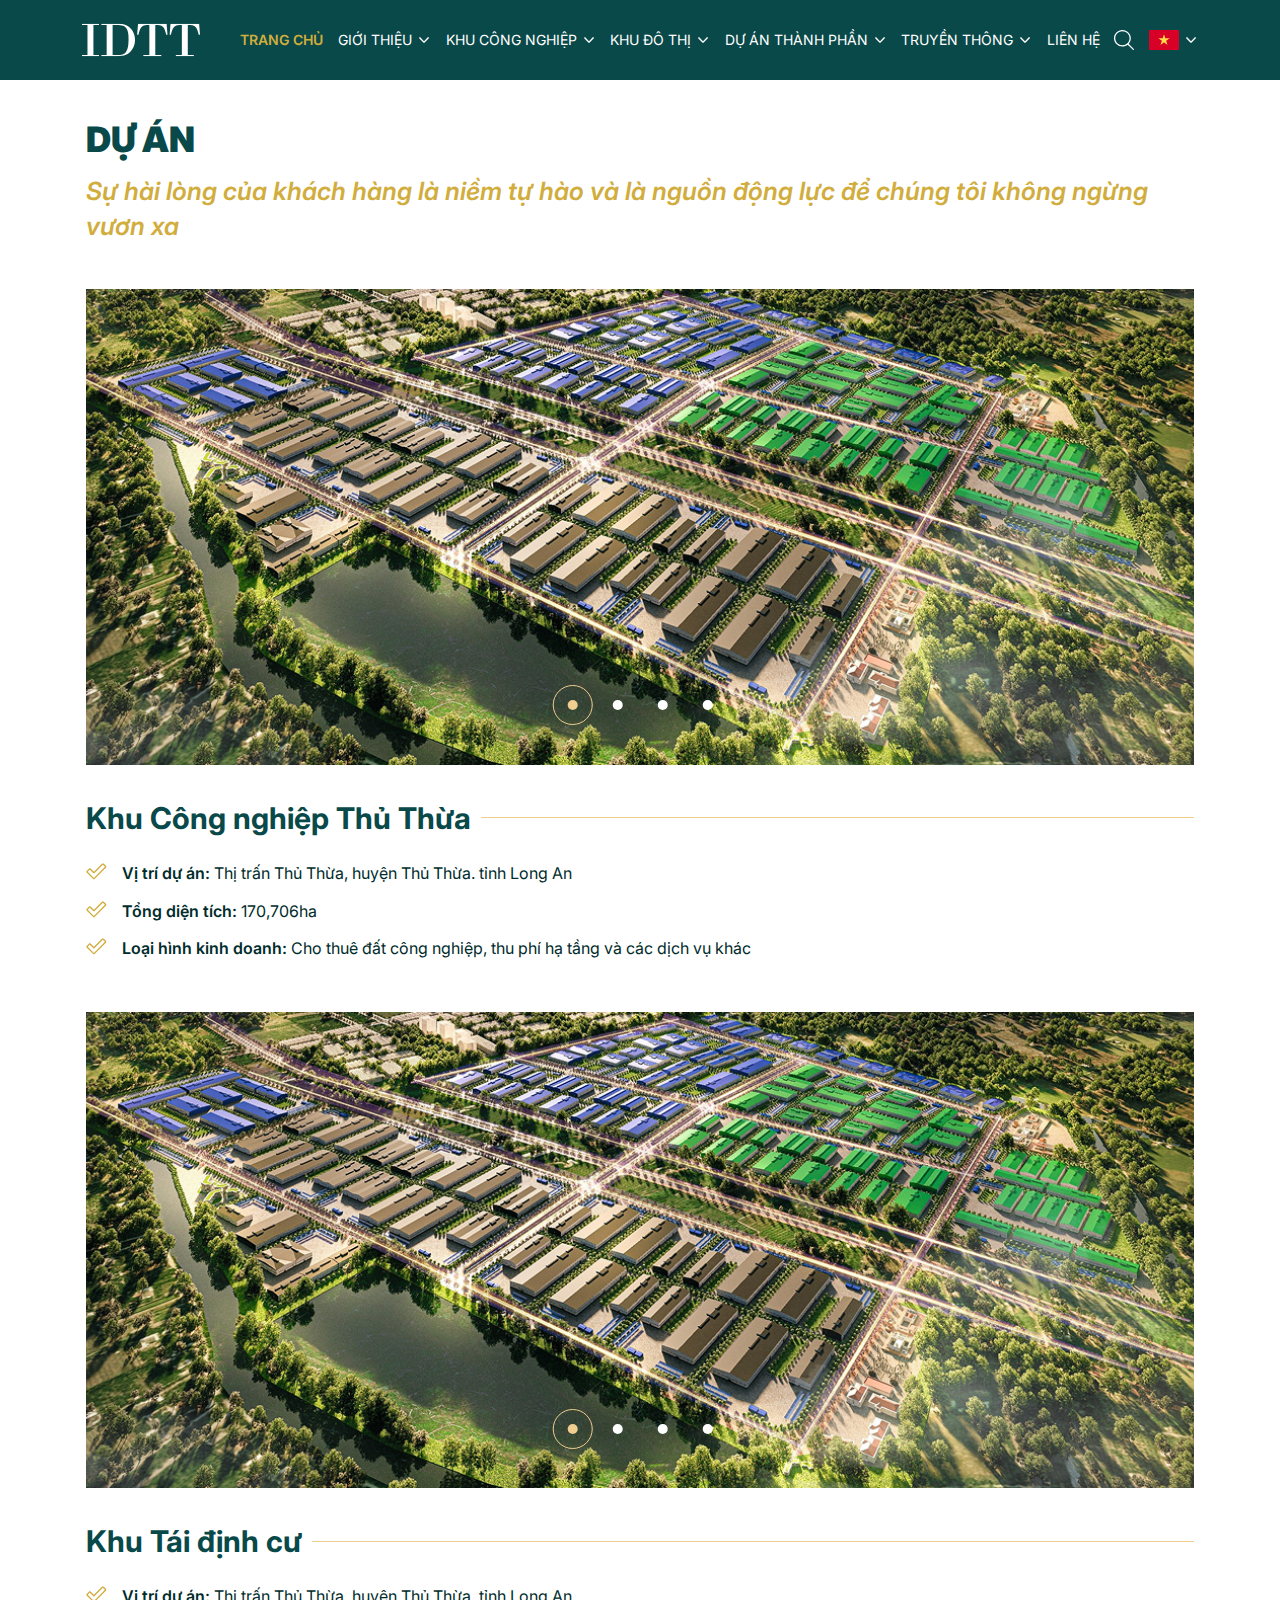
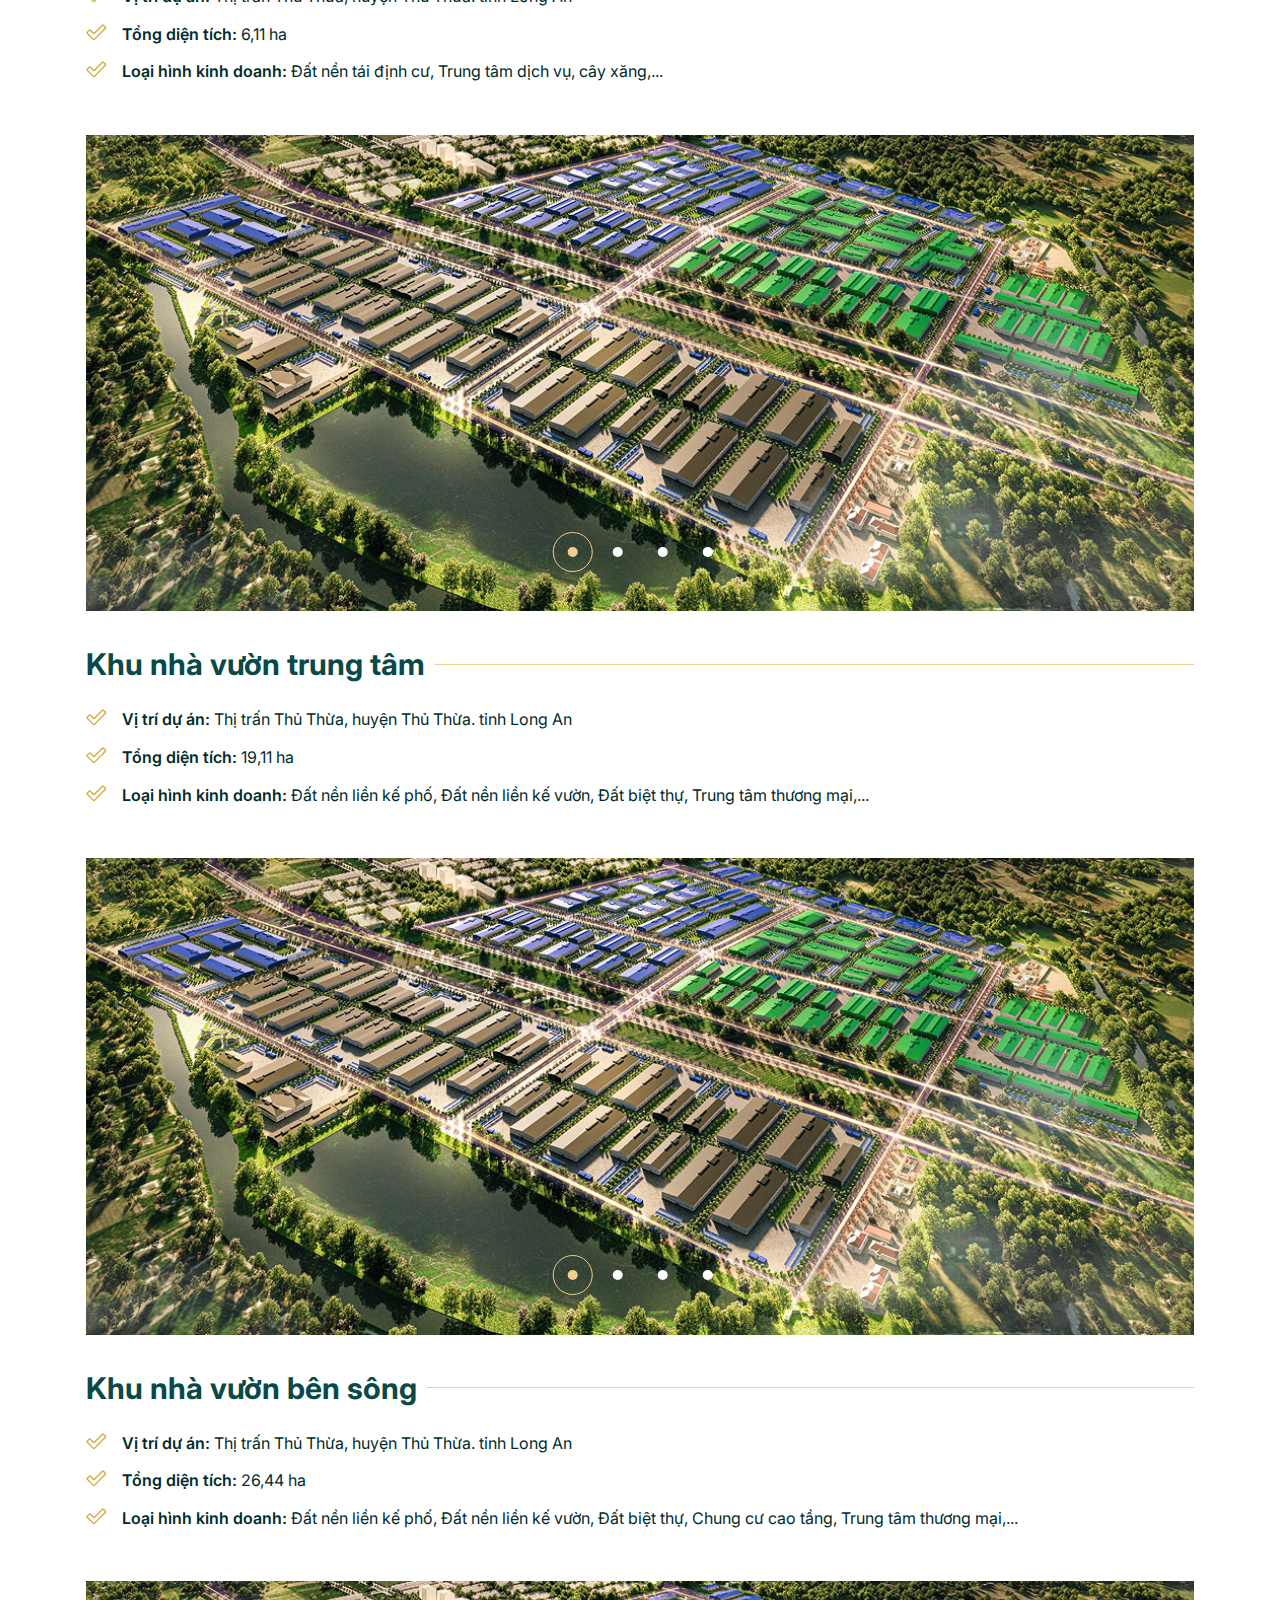
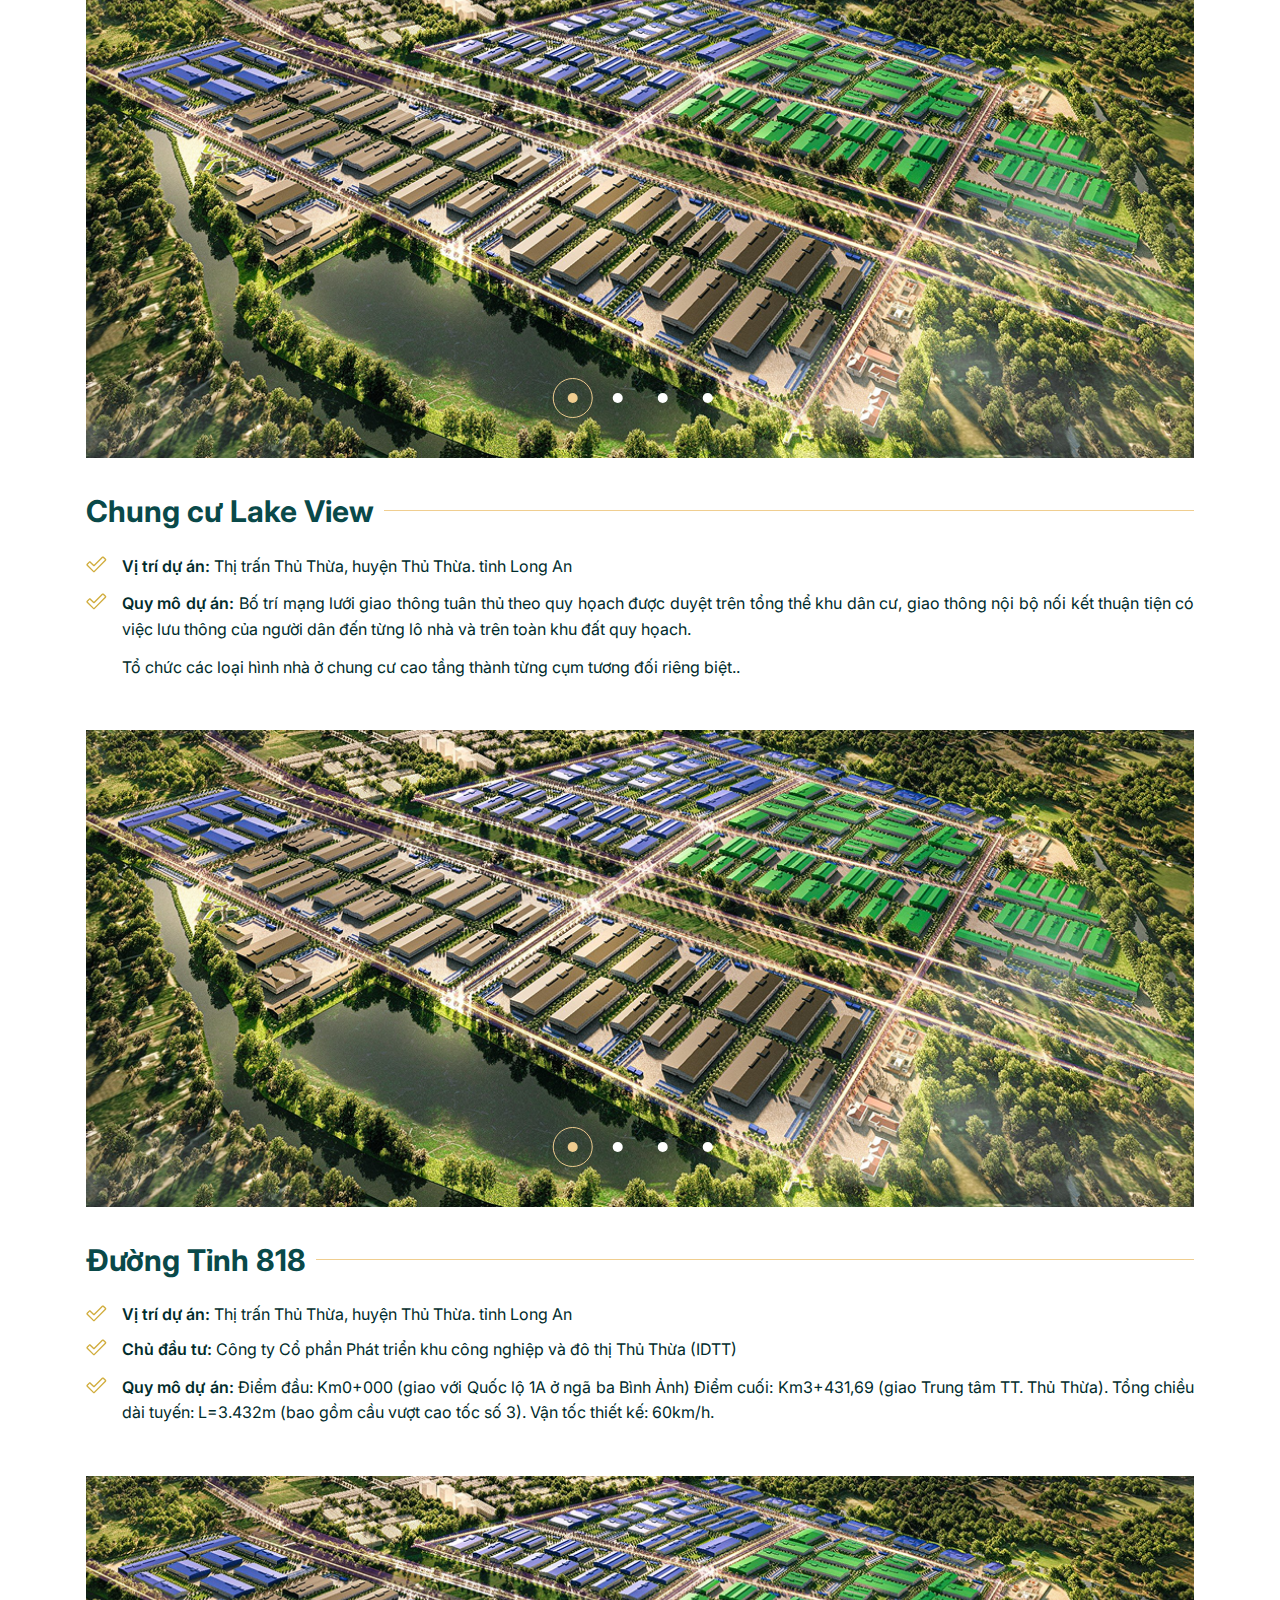
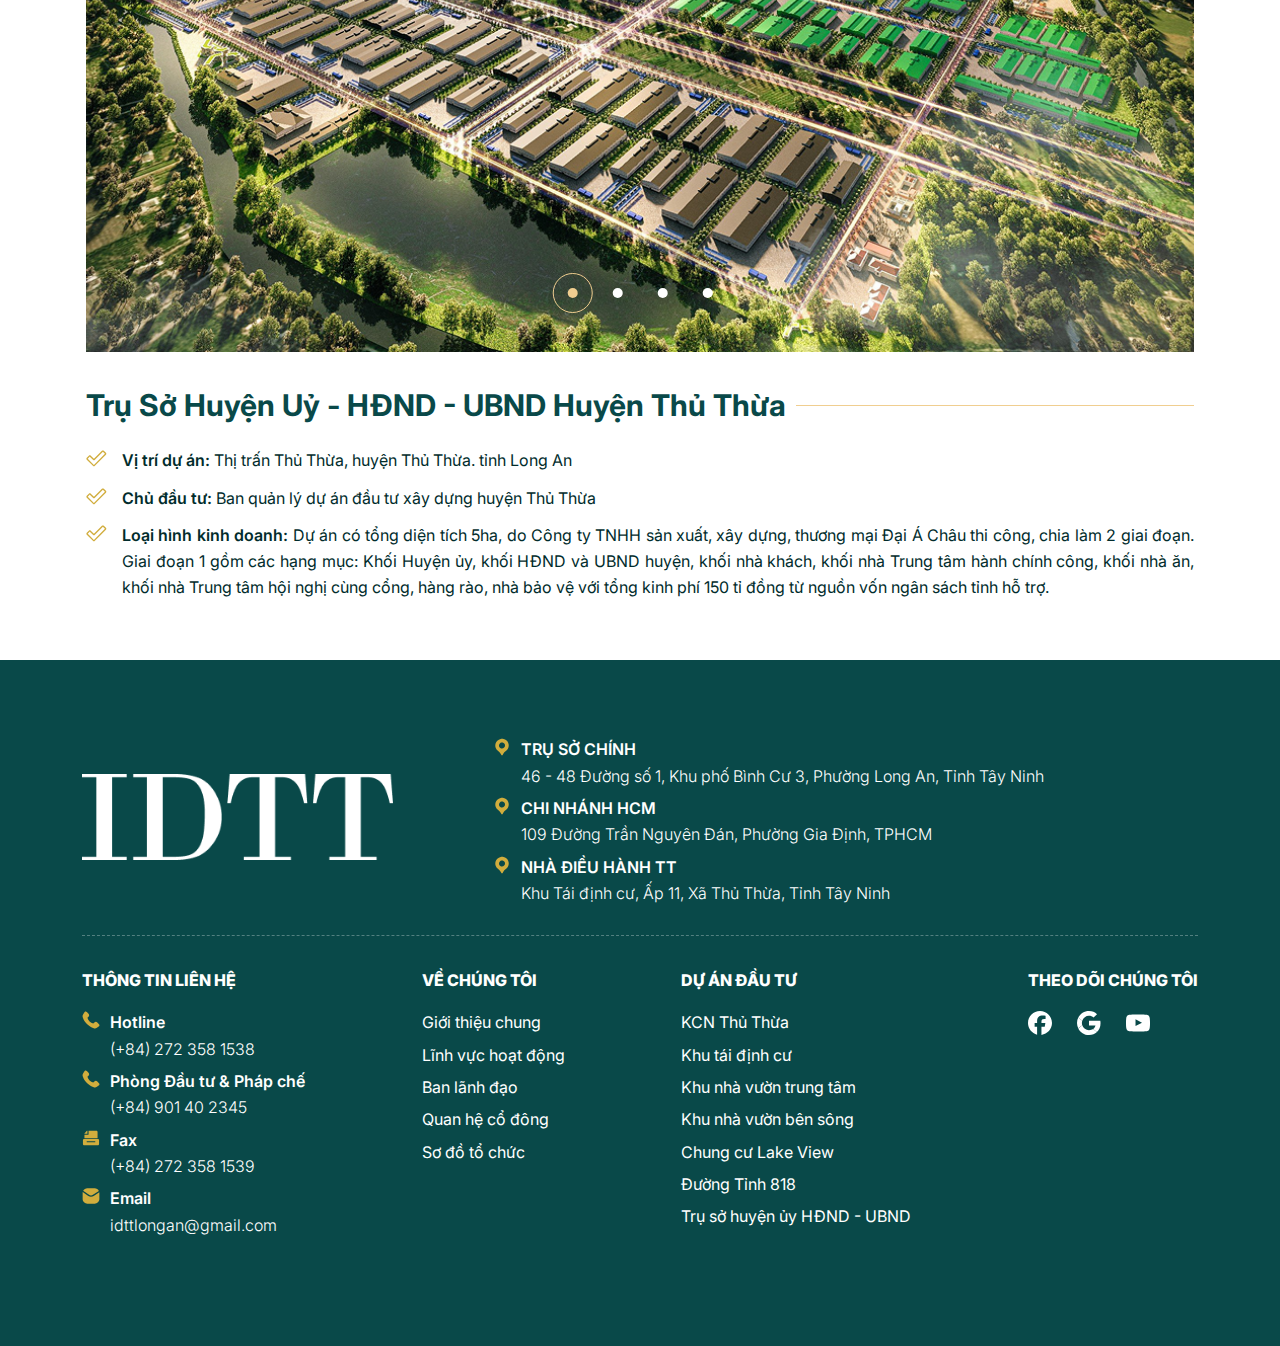
<file: project.html>
<!DOCTYPE html>
<html lang="en">
  <head>
    <meta charset="UTF-8" />
    <meta http-equiv="X-UA-Compatible" content="IE=edge" />
    <meta name="viewport" content="width=device-width, initial-scale=1.0" />
    <title>IDTT - Trang chủ</title>
    <!-- Icon title -->
    <link
      rel="shortcut icon"
      type="image/x-icon"
      href="./assets/images/logo/logo-icon.svg"
    />

    <!-- Font -->
    <link rel="preconnect" href="https://fonts.googleapis.com" />
    <link rel="preconnect" href="https://fonts.gstatic.com" crossorigin />
    <link
      href="https://fonts.googleapis.com/css2?family=Inter:ital,opsz,wght@0,14..32,100..900;1,14..32,100..900&display=swap"
      rel="stylesheet"
    />

    <!-- Font-awesome -->
    <link
      rel="stylesheet"
      href="https://cdnjs.cloudflare.com/ajax/libs/font-awesome/6.7.2/css/all.min.css"
      integrity="sha512-Evv84Mr4kqVGRNSgIGL/F/aIDqQb7xQ2vcrdIwxfjThSH8CSR7PBEakCr51Ck+w+/U6swU2Im1vVX0SVk9ABhg=="
      crossorigin="anonymous"
      referrerpolicy="no-referrer"
    />

    <!-- Bootstrap -->
    <link rel="stylesheet" href="./assets/css/Library/bootstrap.min.css" />
    <!-- Swiper -->
    <link rel="stylesheet" href="./assets/css/Library/swiper-bundle.min.css" />
    <!-- Select -->
    <link rel="stylesheet" href="./assets/css/Library/select2.css" />

    <!-- Style -->
    <link rel="stylesheet" href="./assets/css/style.css" />
  </head>
  <body>
    <!-- BEGIN: Header -->
    <header class="header">
      <div class="header-scroll">
        <div class="header-main">
          <div class="container-xl">
            <div class="header-main__wrapper">
              <a href="index.html" class="header-logo">
                <img src="./assets/images/logo/Logo.svg" alt="logo" />
              </a>

              <div class="header-nav">
                <div class="header-nav__item">
                  <a href="#" class="header-nav__link active">Trang chủ</a>
                </div>

                <div class="header-nav__item">
                  <a href="#" class="header-nav__link">
                    GIỚI THIỆU
                    <svg
                      width="14"
                      height="14"
                      viewBox="0 0 14 14"
                      fill="none"
                      xmlns="http://www.w3.org/2000/svg"
                    >
                      <path
                        d="M12 4.85515C12.0005 4.94922 11.9825 5.04248 11.9469 5.12958C11.9114 5.21667 11.859 5.29589 11.7927 5.36268L7.50365 9.65173C7.36972 9.78487 7.18854 9.8596 6.99969 9.8596C6.81084 9.8596 6.62966 9.78487 6.49573 9.65173L2.20668 5.36268C2.08957 5.22593 2.02837 5.05003 2.03532 4.87012C2.04227 4.69021 2.11685 4.51955 2.24416 4.39224C2.37147 4.26493 2.54213 4.19035 2.72204 4.1834C2.90195 4.17645 3.07785 4.23765 3.2146 4.35476L6.99611 8.13627L10.7776 4.35476C10.8772 4.25438 11.0043 4.18577 11.1428 4.15762C11.2814 4.12947 11.4251 4.14303 11.556 4.19659C11.6868 4.25015 11.7988 4.3413 11.8779 4.45852C11.9569 4.57574 11.9994 4.71377 12 4.85515Z"
                        fill="white"
                      />
                    </svg>
                  </a>

                  <div class="header-nav__sub">
                    <a href="" class="header-nav__option"> Về chúng tôi </a>

                    <a href="" class="header-nav__option"> Về chúng tôi </a>

                    <a href="" class="header-nav__option"> Về chúng tôi </a>

                    <a href="" class="header-nav__option"> Về chúng tôi </a>
                  </div>
                </div>

                <div class="header-nav__item">
                  <a href="#" class="header-nav__link">
                    KHU CÔNG NGHIỆP

                    <svg
                      width="14"
                      height="14"
                      viewBox="0 0 14 14"
                      fill="none"
                      xmlns="http://www.w3.org/2000/svg"
                    >
                      <path
                        d="M12 4.85515C12.0005 4.94922 11.9825 5.04248 11.9469 5.12958C11.9114 5.21667 11.859 5.29589 11.7927 5.36268L7.50365 9.65173C7.36972 9.78487 7.18854 9.8596 6.99969 9.8596C6.81084 9.8596 6.62966 9.78487 6.49573 9.65173L2.20668 5.36268C2.08957 5.22593 2.02837 5.05003 2.03532 4.87012C2.04227 4.69021 2.11685 4.51955 2.24416 4.39224C2.37147 4.26493 2.54213 4.19035 2.72204 4.1834C2.90195 4.17645 3.07785 4.23765 3.2146 4.35476L6.99611 8.13627L10.7776 4.35476C10.8772 4.25438 11.0043 4.18577 11.1428 4.15762C11.2814 4.12947 11.4251 4.14303 11.556 4.19659C11.6868 4.25015 11.7988 4.3413 11.8779 4.45852C11.9569 4.57574 11.9994 4.71377 12 4.85515Z"
                        fill="white"
                      />
                    </svg>
                  </a>
                </div>

                <div class="header-nav__item">
                  <a href="#" class="header-nav__link">
                    KHU ĐÔ THỊ

                    <svg
                      width="14"
                      height="14"
                      viewBox="0 0 14 14"
                      fill="none"
                      xmlns="http://www.w3.org/2000/svg"
                    >
                      <path
                        d="M12 4.85515C12.0005 4.94922 11.9825 5.04248 11.9469 5.12958C11.9114 5.21667 11.859 5.29589 11.7927 5.36268L7.50365 9.65173C7.36972 9.78487 7.18854 9.8596 6.99969 9.8596C6.81084 9.8596 6.62966 9.78487 6.49573 9.65173L2.20668 5.36268C2.08957 5.22593 2.02837 5.05003 2.03532 4.87012C2.04227 4.69021 2.11685 4.51955 2.24416 4.39224C2.37147 4.26493 2.54213 4.19035 2.72204 4.1834C2.90195 4.17645 3.07785 4.23765 3.2146 4.35476L6.99611 8.13627L10.7776 4.35476C10.8772 4.25438 11.0043 4.18577 11.1428 4.15762C11.2814 4.12947 11.4251 4.14303 11.556 4.19659C11.6868 4.25015 11.7988 4.3413 11.8779 4.45852C11.9569 4.57574 11.9994 4.71377 12 4.85515Z"
                        fill="white"
                      />
                    </svg>
                  </a>
                </div>

                <div class="header-nav__item">
                  <a href="#" class="header-nav__link">
                    DỰ ÁN THÀNH PHẦN

                    <svg
                      width="14"
                      height="14"
                      viewBox="0 0 14 14"
                      fill="none"
                      xmlns="http://www.w3.org/2000/svg"
                    >
                      <path
                        d="M12 4.85515C12.0005 4.94922 11.9825 5.04248 11.9469 5.12958C11.9114 5.21667 11.859 5.29589 11.7927 5.36268L7.50365 9.65173C7.36972 9.78487 7.18854 9.8596 6.99969 9.8596C6.81084 9.8596 6.62966 9.78487 6.49573 9.65173L2.20668 5.36268C2.08957 5.22593 2.02837 5.05003 2.03532 4.87012C2.04227 4.69021 2.11685 4.51955 2.24416 4.39224C2.37147 4.26493 2.54213 4.19035 2.72204 4.1834C2.90195 4.17645 3.07785 4.23765 3.2146 4.35476L6.99611 8.13627L10.7776 4.35476C10.8772 4.25438 11.0043 4.18577 11.1428 4.15762C11.2814 4.12947 11.4251 4.14303 11.556 4.19659C11.6868 4.25015 11.7988 4.3413 11.8779 4.45852C11.9569 4.57574 11.9994 4.71377 12 4.85515Z"
                        fill="white"
                      />
                    </svg>
                  </a>
                </div>

                <div class="header-nav__item">
                  <a href="#" class="header-nav__link">
                    Truyền thông

                    <svg
                      width="14"
                      height="14"
                      viewBox="0 0 14 14"
                      fill="none"
                      xmlns="http://www.w3.org/2000/svg"
                    >
                      <path
                        d="M12 4.85515C12.0005 4.94922 11.9825 5.04248 11.9469 5.12958C11.9114 5.21667 11.859 5.29589 11.7927 5.36268L7.50365 9.65173C7.36972 9.78487 7.18854 9.8596 6.99969 9.8596C6.81084 9.8596 6.62966 9.78487 6.49573 9.65173L2.20668 5.36268C2.08957 5.22593 2.02837 5.05003 2.03532 4.87012C2.04227 4.69021 2.11685 4.51955 2.24416 4.39224C2.37147 4.26493 2.54213 4.19035 2.72204 4.1834C2.90195 4.17645 3.07785 4.23765 3.2146 4.35476L6.99611 8.13627L10.7776 4.35476C10.8772 4.25438 11.0043 4.18577 11.1428 4.15762C11.2814 4.12947 11.4251 4.14303 11.556 4.19659C11.6868 4.25015 11.7988 4.3413 11.8779 4.45852C11.9569 4.57574 11.9994 4.71377 12 4.85515Z"
                        fill="white"
                      />
                    </svg>
                  </a>
                </div>

                <div class="header-nav__item">
                  <a href="./contact.html" class="header-nav__link">LIÊN HỆ</a>
                </div>

                <div class="header-nav__item">
                  <a href="./search.html" class="header-nav__link">
                    <svg
                      width="20"
                      height="20"
                      viewBox="0 0 20 20"
                      fill="none"
                      xmlns="http://www.w3.org/2000/svg"
                    >
                      <g clip-path="url(#clip0_157_264)">
                        <path
                          d="M19.8105 18.9119L14.6468 13.8308C15.999 12.3616 16.8298 10.4187 16.8298 8.28068C16.8292 3.7071 13.0621 0 8.41471 0C3.76737 0 0.000244141 3.7071 0.000244141 8.28068C0.000244141 12.8543 3.76737 16.5614 8.41471 16.5614C10.4227 16.5614 12.2644 15.8668 13.711 14.7122L18.8947 19.8134C19.1473 20.0622 19.5573 20.0622 19.8099 19.8134C20.0631 19.5646 20.0631 19.1607 19.8105 18.9119ZM8.41471 15.2873C4.48256 15.2873 1.29493 12.1504 1.29493 8.28068C1.29493 4.41101 4.48256 1.27403 8.41471 1.27403C12.3469 1.27403 15.5345 4.41101 15.5345 8.28068C15.5345 12.1504 12.3469 15.2873 8.41471 15.2873Z"
                          fill="white"
                        />
                      </g>
                      <defs>
                        <clipPath id="clip0_157_264">
                          <rect width="20" height="20" fill="white" />
                        </clipPath>
                      </defs>
                    </svg>
                  </a>
                </div>

                <div class="header-nav__item">
                  <div class="header-nav__link">
                    <div class="header-nav__flag">
                      <img src="./assets/images/icon-flag.png" alt="icon" />
                    </div>

                    <svg
                      width="14"
                      height="14"
                      viewBox="0 0 14 14"
                      fill="none"
                      xmlns="http://www.w3.org/2000/svg"
                    >
                      <path
                        d="M12 4.85515C12.0005 4.94922 11.9825 5.04248 11.9469 5.12958C11.9114 5.21667 11.859 5.29589 11.7927 5.36268L7.50365 9.65173C7.36972 9.78487 7.18854 9.8596 6.99969 9.8596C6.81084 9.8596 6.62966 9.78487 6.49573 9.65173L2.20668 5.36268C2.08957 5.22593 2.02837 5.05003 2.03532 4.87012C2.04227 4.69021 2.11685 4.51955 2.24416 4.39224C2.37147 4.26493 2.54213 4.19035 2.72204 4.1834C2.90195 4.17645 3.07785 4.23765 3.2146 4.35476L6.99611 8.13627L10.7776 4.35476C10.8772 4.25438 11.0043 4.18577 11.1428 4.15762C11.2814 4.12947 11.4251 4.14303 11.556 4.19659C11.6868 4.25015 11.7988 4.3413 11.8779 4.45852C11.9569 4.57574 11.9994 4.71377 12 4.85515Z"
                        fill="white"
                      />
                    </svg>
                  </div>

                  <div class="header-nav__sub">
                    <a href="" class="header-nav__option active">
                      <div class="header-nav__flag">
                        <img src="./assets/images/icon-flag.png" alt="icon" />
                      </div>

                      <div class="header-nav__text">Tiếng việt</div>
                    </a>

                    <a href="" class="header-nav__option">
                      <div class="header-nav__flag">
                        <img src="./assets/images/icon-flag-2.png" alt="icon" />
                      </div>

                      <div class="header-nav__text">Tiếng Anh</div>
                    </a>
                  </div>
                </div>
              </div>

              <div class="header-mobile">
                <div class="header-nav__item">
                  <div class="header-nav__link">
                    <div class="header-nav__flag">
                      <img src="./assets/images/icon-flag.png" alt="icon" />
                    </div>

                    <svg
                      width="14"
                      height="14"
                      viewBox="0 0 14 14"
                      fill="none"
                      xmlns="http://www.w3.org/2000/svg"
                    >
                      <path
                        d="M12 4.85515C12.0005 4.94922 11.9825 5.04248 11.9469 5.12958C11.9114 5.21667 11.859 5.29589 11.7927 5.36268L7.50365 9.65173C7.36972 9.78487 7.18854 9.8596 6.99969 9.8596C6.81084 9.8596 6.62966 9.78487 6.49573 9.65173L2.20668 5.36268C2.08957 5.22593 2.02837 5.05003 2.03532 4.87012C2.04227 4.69021 2.11685 4.51955 2.24416 4.39224C2.37147 4.26493 2.54213 4.19035 2.72204 4.1834C2.90195 4.17645 3.07785 4.23765 3.2146 4.35476L6.99611 8.13627L10.7776 4.35476C10.8772 4.25438 11.0043 4.18577 11.1428 4.15762C11.2814 4.12947 11.4251 4.14303 11.556 4.19659C11.6868 4.25015 11.7988 4.3413 11.8779 4.45852C11.9569 4.57574 11.9994 4.71377 12 4.85515Z"
                        fill="white"
                      />
                    </svg>
                  </div>

                  <div class="header-nav__sub">
                    <a href="" class="header-nav__option active">
                      <div class="header-nav__flag">
                        <img src="./assets/images/icon-flag.png" alt="icon" />
                      </div>

                      <div class="header-nav__text">Tiếng việt</div>
                    </a>

                    <a href="" class="header-nav__option">
                      <div class="header-nav__flag">
                        <img src="./assets/images/icon-flag-2.png" alt="icon" />
                      </div>

                      <div class="header-nav__text">Tiếng Anh</div>
                    </a>
                  </div>
                </div>

                <button
                  class="header-activity__menu"
                  data-bs-toggle="offcanvas"
                  data-bs-target="#offcanvasHeader"
                >
                  <i class="fa-solid fa-bars"></i>
                </button>
              </div>
            </div>
          </div>
        </div>
      </div>
    </header>
    <!-- END: Header -->

    <main class="main">
      <section class="project-detail">
        <div class="project-wrapper">
          <div class="container">

            <div class="project-header">
              <h1 class="general-title title-sort">DỰ ÁN</h1>
              <p class="general-title__text">
                Sự hài lòng của khách hàng là niềm tự hào và là nguồn động lực
                để chúng tôi không ngừng vươn xa
              </p>
            </div>

            <div class="project-group">

              <div class="project-item">

                <div class="project-banner">
                  <div class="swiper project-swiper">
                    <div class="swiper-wrapper">

                      <div class="swiper-slide">
                        <div class="project-item__img">
                          <img
                            src="./assets/images/project/project-img-long-1.png"
                            alt=""
                          />
                        </div>
                      </div>

                      <div class="swiper-slide">
                        <div class="project-item__img">
                          <img
                            src="./assets/images/project/project-img-long-2.png"
                            alt=""
                          />
                        </div>
                      </div>

                      <div class="swiper-slide">
                        <div class="project-item__img">
                          <img
                            src="./assets/images/project/project-img-long-3.png"
                            alt=""
                          />
                        </div>
                      </div>

                      <div class="swiper-slide">
                        <div class="project-item__img">
                          <img
                            src="./assets/images/project/project-img-long-4.png"
                            alt=""
                          />
                        </div>
                      </div>

                    </div>
                    <div
                      class="banner-pagination swiper-pagination project-pagination"
                    ></div>
                  </div>
                </div>

                <div class="project-info">
                  <p class="project-info__title general-subtitle">
                    Khu Công nghiệp Thủ Thừa
                  </p>

                  <div class="project-desc">
                    <svg
                      width="21"
                      height="17"
                      viewBox="0 0 21 17"
                      fill="none"
                      xmlns="http://www.w3.org/2000/svg"
                    >
                      <path
                        d="M19.9068 2.86435L17.8443 0.839661C17.5865 0.58278 17.2375 0.438538 16.8736 0.438538C16.5097 0.438538 16.1607 0.58278 15.9029 0.839661L7.93739 8.70724L4.78434 5.64786C4.52608 5.39181 4.1769 5.24851 3.81322 5.24932C3.44955 5.25012 3.101 5.39497 2.84387 5.65216L0.781375 7.71466C0.52397 7.97246 0.379395 8.32188 0.379395 8.68618C0.379395 9.05049 0.52397 9.39991 0.781375 9.65771L6.93622 15.8452C7.0639 15.9729 7.2155 16.0742 7.38234 16.1434C7.54918 16.2125 7.72801 16.248 7.9086 16.248C8.0892 16.248 8.26802 16.2125 8.43486 16.1434C8.60171 16.0742 8.7533 15.9729 8.88099 15.8452L19.9111 4.81255C20.039 4.68452 20.1404 4.53249 20.2095 4.36518C20.2785 4.19786 20.3139 4.01856 20.3135 3.83756C20.3131 3.65655 20.2769 3.47741 20.2072 3.3104C20.1374 3.1434 20.0353 2.99181 19.9068 2.86435ZM7.90473 14.875L1.74989 8.68747L3.81239 6.62497C3.81489 6.62704 3.8172 6.62934 3.81927 6.63185L7.45872 10.163C7.58719 10.2887 7.75979 10.3591 7.93954 10.3591C8.11929 10.3591 8.29188 10.2887 8.42036 10.163L16.88 1.81247L18.9374 3.8406L7.90473 14.875Z"
                        fill="#D1AD3D"
                      />
                    </svg>
                    <p>
                      <span class="project-desc__label">Vị trí dự án: </span>Thị
                      trấn Thủ Thừa, huyện Thủ Thừa. tỉnh Long An
                    </p>
                  </div>

                  <div class="project-desc">
                    <svg
                      width="21"
                      height="17"
                      viewBox="0 0 21 17"
                      fill="none"
                      xmlns="http://www.w3.org/2000/svg"
                    >
                      <path
                        d="M19.9068 2.86435L17.8443 0.839661C17.5865 0.58278 17.2375 0.438538 16.8736 0.438538C16.5097 0.438538 16.1607 0.58278 15.9029 0.839661L7.93739 8.70724L4.78434 5.64786C4.52608 5.39181 4.1769 5.24851 3.81322 5.24932C3.44955 5.25012 3.101 5.39497 2.84387 5.65216L0.781375 7.71466C0.52397 7.97246 0.379395 8.32188 0.379395 8.68618C0.379395 9.05049 0.52397 9.39991 0.781375 9.65771L6.93622 15.8452C7.0639 15.9729 7.2155 16.0742 7.38234 16.1434C7.54918 16.2125 7.72801 16.248 7.9086 16.248C8.0892 16.248 8.26802 16.2125 8.43486 16.1434C8.60171 16.0742 8.7533 15.9729 8.88099 15.8452L19.9111 4.81255C20.039 4.68452 20.1404 4.53249 20.2095 4.36518C20.2785 4.19786 20.3139 4.01856 20.3135 3.83756C20.3131 3.65655 20.2769 3.47741 20.2072 3.3104C20.1374 3.1434 20.0353 2.99181 19.9068 2.86435ZM7.90473 14.875L1.74989 8.68747L3.81239 6.62497C3.81489 6.62704 3.8172 6.62934 3.81927 6.63185L7.45872 10.163C7.58719 10.2887 7.75979 10.3591 7.93954 10.3591C8.11929 10.3591 8.29188 10.2887 8.42036 10.163L16.88 1.81247L18.9374 3.8406L7.90473 14.875Z"
                        fill="#D1AD3D"
                      />
                    </svg>
                    <p>
                      <span class="project-desc__label">Tổng diện tích: </span
                      >170,706ha
                    </p>
                  </div>

                  <div class="project-desc">
                    <svg
                      width="21"
                      height="17"
                      viewBox="0 0 21 17"
                      fill="none"
                      xmlns="http://www.w3.org/2000/svg"
                    >
                      <path
                        d="M19.9068 2.86435L17.8443 0.839661C17.5865 0.58278 17.2375 0.438538 16.8736 0.438538C16.5097 0.438538 16.1607 0.58278 15.9029 0.839661L7.93739 8.70724L4.78434 5.64786C4.52608 5.39181 4.1769 5.24851 3.81322 5.24932C3.44955 5.25012 3.101 5.39497 2.84387 5.65216L0.781375 7.71466C0.52397 7.97246 0.379395 8.32188 0.379395 8.68618C0.379395 9.05049 0.52397 9.39991 0.781375 9.65771L6.93622 15.8452C7.0639 15.9729 7.2155 16.0742 7.38234 16.1434C7.54918 16.2125 7.72801 16.248 7.9086 16.248C8.0892 16.248 8.26802 16.2125 8.43486 16.1434C8.60171 16.0742 8.7533 15.9729 8.88099 15.8452L19.9111 4.81255C20.039 4.68452 20.1404 4.53249 20.2095 4.36518C20.2785 4.19786 20.3139 4.01856 20.3135 3.83756C20.3131 3.65655 20.2769 3.47741 20.2072 3.3104C20.1374 3.1434 20.0353 2.99181 19.9068 2.86435ZM7.90473 14.875L1.74989 8.68747L3.81239 6.62497C3.81489 6.62704 3.8172 6.62934 3.81927 6.63185L7.45872 10.163C7.58719 10.2887 7.75979 10.3591 7.93954 10.3591C8.11929 10.3591 8.29188 10.2887 8.42036 10.163L16.88 1.81247L18.9374 3.8406L7.90473 14.875Z"
                        fill="#D1AD3D"
                      />
                    </svg>
                    <p>
                      <span class="project-desc__label"
                        >Loại hình kinh doanh: </span
                      >Cho thuê đất công nghiệp, thu phí hạ tầng và các dịch vụ
                      khác
                    </p>
                  </div>
                </div>

              </div>

              <div class="project-item">

                <div class="project-banner">
                  <div class="swiper project-swiper">
                    <div class="swiper-wrapper">
                      <div class="swiper-slide">
                        <div class="project-item__img">
                          <img
                            src="./assets/images/project/project-img-long-1.png"
                            alt=""
                          />
                        </div>
                      </div>

                      <div class="swiper-slide">
                        <div class="project-item__img">
                          <img
                            src="./assets/images/project/project-img-long-2.png"
                            alt=""
                          />
                        </div>
                      </div>

                      <div class="swiper-slide">
                        <div class="project-item__img">
                          <img
                            src="./assets/images/project/project-img-long-3.png"
                            alt=""
                          />
                        </div>
                      </div>

                      <div class="swiper-slide">
                        <div class="project-item__img">
                          <img
                            src="./assets/images/project/project-img-long-4.png"
                            alt=""
                          />
                        </div>
                      </div>
                    </div>
                    <div
                      class="banner-pagination swiper-pagination project-pagination"
                    ></div>
                  </div>
                </div>

                <div class="project-info">

                  <p class="project-info__title general-subtitle">
                    Khu Tái định cư
                  </p>

                  <div class="project-desc">
                    <svg
                      width="21"
                      height="17"
                      viewBox="0 0 21 17"
                      fill="none"
                      xmlns="http://www.w3.org/2000/svg"
                    >
                      <path
                        d="M19.9068 2.86435L17.8443 0.839661C17.5865 0.58278 17.2375 0.438538 16.8736 0.438538C16.5097 0.438538 16.1607 0.58278 15.9029 0.839661L7.93739 8.70724L4.78434 5.64786C4.52608 5.39181 4.1769 5.24851 3.81322 5.24932C3.44955 5.25012 3.101 5.39497 2.84387 5.65216L0.781375 7.71466C0.52397 7.97246 0.379395 8.32188 0.379395 8.68618C0.379395 9.05049 0.52397 9.39991 0.781375 9.65771L6.93622 15.8452C7.0639 15.9729 7.2155 16.0742 7.38234 16.1434C7.54918 16.2125 7.72801 16.248 7.9086 16.248C8.0892 16.248 8.26802 16.2125 8.43486 16.1434C8.60171 16.0742 8.7533 15.9729 8.88099 15.8452L19.9111 4.81255C20.039 4.68452 20.1404 4.53249 20.2095 4.36518C20.2785 4.19786 20.3139 4.01856 20.3135 3.83756C20.3131 3.65655 20.2769 3.47741 20.2072 3.3104C20.1374 3.1434 20.0353 2.99181 19.9068 2.86435ZM7.90473 14.875L1.74989 8.68747L3.81239 6.62497C3.81489 6.62704 3.8172 6.62934 3.81927 6.63185L7.45872 10.163C7.58719 10.2887 7.75979 10.3591 7.93954 10.3591C8.11929 10.3591 8.29188 10.2887 8.42036 10.163L16.88 1.81247L18.9374 3.8406L7.90473 14.875Z"
                        fill="#D1AD3D"
                      />
                    </svg>
                    <p>
                      <span class="project-desc__label">Vị trí dự án: </span>Thị
                      trấn Thủ Thừa, huyện Thủ Thừa. tỉnh Long An
                    </p>
                  </div>

                  <div class="project-desc">
                    <svg
                      width="21"
                      height="17"
                      viewBox="0 0 21 17"
                      fill="none"
                      xmlns="http://www.w3.org/2000/svg"
                    >
                      <path
                        d="M19.9068 2.86435L17.8443 0.839661C17.5865 0.58278 17.2375 0.438538 16.8736 0.438538C16.5097 0.438538 16.1607 0.58278 15.9029 0.839661L7.93739 8.70724L4.78434 5.64786C4.52608 5.39181 4.1769 5.24851 3.81322 5.24932C3.44955 5.25012 3.101 5.39497 2.84387 5.65216L0.781375 7.71466C0.52397 7.97246 0.379395 8.32188 0.379395 8.68618C0.379395 9.05049 0.52397 9.39991 0.781375 9.65771L6.93622 15.8452C7.0639 15.9729 7.2155 16.0742 7.38234 16.1434C7.54918 16.2125 7.72801 16.248 7.9086 16.248C8.0892 16.248 8.26802 16.2125 8.43486 16.1434C8.60171 16.0742 8.7533 15.9729 8.88099 15.8452L19.9111 4.81255C20.039 4.68452 20.1404 4.53249 20.2095 4.36518C20.2785 4.19786 20.3139 4.01856 20.3135 3.83756C20.3131 3.65655 20.2769 3.47741 20.2072 3.3104C20.1374 3.1434 20.0353 2.99181 19.9068 2.86435ZM7.90473 14.875L1.74989 8.68747L3.81239 6.62497C3.81489 6.62704 3.8172 6.62934 3.81927 6.63185L7.45872 10.163C7.58719 10.2887 7.75979 10.3591 7.93954 10.3591C8.11929 10.3591 8.29188 10.2887 8.42036 10.163L16.88 1.81247L18.9374 3.8406L7.90473 14.875Z"
                        fill="#D1AD3D"
                      />
                    </svg>
                    <p>
                      <span class="project-desc__label">Tổng diện tích: </span
                      >6,11 ha
                    </p>
                  </div>

                  <div class="project-desc">
                    <svg
                      width="21"
                      height="17"
                      viewBox="0 0 21 17"
                      fill="none"
                      xmlns="http://www.w3.org/2000/svg"
                    >
                      <path
                        d="M19.9068 2.86435L17.8443 0.839661C17.5865 0.58278 17.2375 0.438538 16.8736 0.438538C16.5097 0.438538 16.1607 0.58278 15.9029 0.839661L7.93739 8.70724L4.78434 5.64786C4.52608 5.39181 4.1769 5.24851 3.81322 5.24932C3.44955 5.25012 3.101 5.39497 2.84387 5.65216L0.781375 7.71466C0.52397 7.97246 0.379395 8.32188 0.379395 8.68618C0.379395 9.05049 0.52397 9.39991 0.781375 9.65771L6.93622 15.8452C7.0639 15.9729 7.2155 16.0742 7.38234 16.1434C7.54918 16.2125 7.72801 16.248 7.9086 16.248C8.0892 16.248 8.26802 16.2125 8.43486 16.1434C8.60171 16.0742 8.7533 15.9729 8.88099 15.8452L19.9111 4.81255C20.039 4.68452 20.1404 4.53249 20.2095 4.36518C20.2785 4.19786 20.3139 4.01856 20.3135 3.83756C20.3131 3.65655 20.2769 3.47741 20.2072 3.3104C20.1374 3.1434 20.0353 2.99181 19.9068 2.86435ZM7.90473 14.875L1.74989 8.68747L3.81239 6.62497C3.81489 6.62704 3.8172 6.62934 3.81927 6.63185L7.45872 10.163C7.58719 10.2887 7.75979 10.3591 7.93954 10.3591C8.11929 10.3591 8.29188 10.2887 8.42036 10.163L16.88 1.81247L18.9374 3.8406L7.90473 14.875Z"
                        fill="#D1AD3D"
                      />
                    </svg>
                    <p>
                      <span class="project-desc__label"
                        >Loại hình kinh doanh: </span
                      >Đất nền tái định cư, Trung tâm dịch vụ, cây xăng,...
                    </p>
                  </div>

                </div>
              </div>

              <div class="project-item">

                <div class="project-banner">
                  <div class="swiper project-swiper">
                    <div class="swiper-wrapper">

                      <div class="swiper-slide">
                        <div class="project-item__img">
                          <img
                            src="./assets/images/project/project-img-long-1.png"
                            alt=""
                          />
                        </div>
                      </div>

                      <div class="swiper-slide">
                        <div class="project-item__img">
                          <img
                            src="./assets/images/project/project-img-long-2.png"
                            alt=""
                          />
                        </div>
                      </div>

                      <div class="swiper-slide">
                        <div class="project-item__img">
                          <img
                            src="./assets/images/project/project-img-long-3.png"
                            alt=""
                          />
                        </div>
                      </div>

                      <div class="swiper-slide">
                        <div class="project-item__img">
                          <img
                            src="./assets/images/project/project-img-long-4.png"
                            alt=""
                          />
                        </div>
                      </div>

                    </div>
                    <div
                      class="banner-pagination swiper-pagination project-pagination"
                    ></div>
                  </div>
                </div>
                <div class="project-info">

                  <p class="project-info__title general-subtitle">
                    Khu nhà vườn trung tâm
                  </p>

                  <div class="project-desc">
                    <svg
                      width="21"
                      height="17"
                      viewBox="0 0 21 17"
                      fill="none"
                      xmlns="http://www.w3.org/2000/svg"
                    >
                      <path
                        d="M19.9068 2.86435L17.8443 0.839661C17.5865 0.58278 17.2375 0.438538 16.8736 0.438538C16.5097 0.438538 16.1607 0.58278 15.9029 0.839661L7.93739 8.70724L4.78434 5.64786C4.52608 5.39181 4.1769 5.24851 3.81322 5.24932C3.44955 5.25012 3.101 5.39497 2.84387 5.65216L0.781375 7.71466C0.52397 7.97246 0.379395 8.32188 0.379395 8.68618C0.379395 9.05049 0.52397 9.39991 0.781375 9.65771L6.93622 15.8452C7.0639 15.9729 7.2155 16.0742 7.38234 16.1434C7.54918 16.2125 7.72801 16.248 7.9086 16.248C8.0892 16.248 8.26802 16.2125 8.43486 16.1434C8.60171 16.0742 8.7533 15.9729 8.88099 15.8452L19.9111 4.81255C20.039 4.68452 20.1404 4.53249 20.2095 4.36518C20.2785 4.19786 20.3139 4.01856 20.3135 3.83756C20.3131 3.65655 20.2769 3.47741 20.2072 3.3104C20.1374 3.1434 20.0353 2.99181 19.9068 2.86435ZM7.90473 14.875L1.74989 8.68747L3.81239 6.62497C3.81489 6.62704 3.8172 6.62934 3.81927 6.63185L7.45872 10.163C7.58719 10.2887 7.75979 10.3591 7.93954 10.3591C8.11929 10.3591 8.29188 10.2887 8.42036 10.163L16.88 1.81247L18.9374 3.8406L7.90473 14.875Z"
                        fill="#D1AD3D"
                      />
                    </svg>
                    <p>
                      <span class="project-desc__label">Vị trí dự án: </span>Thị
                      trấn Thủ Thừa, huyện Thủ Thừa. tỉnh Long An
                    </p>
                  </div>

                  <div class="project-desc">
                    <svg
                      width="21"
                      height="17"
                      viewBox="0 0 21 17"
                      fill="none"
                      xmlns="http://www.w3.org/2000/svg"
                    >
                      <path
                        d="M19.9068 2.86435L17.8443 0.839661C17.5865 0.58278 17.2375 0.438538 16.8736 0.438538C16.5097 0.438538 16.1607 0.58278 15.9029 0.839661L7.93739 8.70724L4.78434 5.64786C4.52608 5.39181 4.1769 5.24851 3.81322 5.24932C3.44955 5.25012 3.101 5.39497 2.84387 5.65216L0.781375 7.71466C0.52397 7.97246 0.379395 8.32188 0.379395 8.68618C0.379395 9.05049 0.52397 9.39991 0.781375 9.65771L6.93622 15.8452C7.0639 15.9729 7.2155 16.0742 7.38234 16.1434C7.54918 16.2125 7.72801 16.248 7.9086 16.248C8.0892 16.248 8.26802 16.2125 8.43486 16.1434C8.60171 16.0742 8.7533 15.9729 8.88099 15.8452L19.9111 4.81255C20.039 4.68452 20.1404 4.53249 20.2095 4.36518C20.2785 4.19786 20.3139 4.01856 20.3135 3.83756C20.3131 3.65655 20.2769 3.47741 20.2072 3.3104C20.1374 3.1434 20.0353 2.99181 19.9068 2.86435ZM7.90473 14.875L1.74989 8.68747L3.81239 6.62497C3.81489 6.62704 3.8172 6.62934 3.81927 6.63185L7.45872 10.163C7.58719 10.2887 7.75979 10.3591 7.93954 10.3591C8.11929 10.3591 8.29188 10.2887 8.42036 10.163L16.88 1.81247L18.9374 3.8406L7.90473 14.875Z"
                        fill="#D1AD3D"
                      />
                    </svg>
                    <p>
                      <span class="project-desc__label">Tổng diện tích: </span
                      >19,11 ha
                    </p>
                  </div>

                  <div class="project-desc">
                    <svg
                      width="21"
                      height="17"
                      viewBox="0 0 21 17"
                      fill="none"
                      xmlns="http://www.w3.org/2000/svg"
                    >
                      <path
                        d="M19.9068 2.86435L17.8443 0.839661C17.5865 0.58278 17.2375 0.438538 16.8736 0.438538C16.5097 0.438538 16.1607 0.58278 15.9029 0.839661L7.93739 8.70724L4.78434 5.64786C4.52608 5.39181 4.1769 5.24851 3.81322 5.24932C3.44955 5.25012 3.101 5.39497 2.84387 5.65216L0.781375 7.71466C0.52397 7.97246 0.379395 8.32188 0.379395 8.68618C0.379395 9.05049 0.52397 9.39991 0.781375 9.65771L6.93622 15.8452C7.0639 15.9729 7.2155 16.0742 7.38234 16.1434C7.54918 16.2125 7.72801 16.248 7.9086 16.248C8.0892 16.248 8.26802 16.2125 8.43486 16.1434C8.60171 16.0742 8.7533 15.9729 8.88099 15.8452L19.9111 4.81255C20.039 4.68452 20.1404 4.53249 20.2095 4.36518C20.2785 4.19786 20.3139 4.01856 20.3135 3.83756C20.3131 3.65655 20.2769 3.47741 20.2072 3.3104C20.1374 3.1434 20.0353 2.99181 19.9068 2.86435ZM7.90473 14.875L1.74989 8.68747L3.81239 6.62497C3.81489 6.62704 3.8172 6.62934 3.81927 6.63185L7.45872 10.163C7.58719 10.2887 7.75979 10.3591 7.93954 10.3591C8.11929 10.3591 8.29188 10.2887 8.42036 10.163L16.88 1.81247L18.9374 3.8406L7.90473 14.875Z"
                        fill="#D1AD3D"
                      />
                    </svg>
                    <p>
                      <span class="project-desc__label"
                        >Loại hình kinh doanh: </span
                      >Đất nền liền kế phố, Đất nền liền kế vườn, Đất biệt thự,
                      Trung tâm thương mại,...
                    </p>
                  </div>

                </div>
              </div>

              <div class="project-item">

                <div class="project-banner">
                  <div class="swiper project-swiper">
                    <div class="swiper-wrapper">

                      <div class="swiper-slide">
                        <div class="project-item__img">
                          <img
                            src="./assets/images/project/project-img-long-1.png"
                            alt=""
                          />
                        </div>
                      </div>

                      <div class="swiper-slide">
                        <div class="project-item__img">
                          <img
                            src="./assets/images/project/project-img-long-2.png"
                            alt=""
                          />
                        </div>
                      </div>

                      <div class="swiper-slide">
                        <div class="project-item__img">
                          <img
                            src="./assets/images/project/project-img-long-3.png"
                            alt=""
                          />
                        </div>
                      </div>

                      <div class="swiper-slide">
                        <div class="project-item__img">
                          <img
                            src="./assets/images/project/project-img-long-4.png"
                            alt=""
                          />
                        </div>
                      </div>
                    </div>
                    <div
                      class="banner-pagination swiper-pagination project-pagination"
                    ></div>
                  </div>
                </div>

                <div class="project-info">

                  <p class="project-info__title general-subtitle">
                    Khu nhà vườn bên sông
                  </p>
                  <div class="project-desc">
                    <svg
                      width="21"
                      height="17"
                      viewBox="0 0 21 17"
                      fill="none"
                      xmlns="http://www.w3.org/2000/svg"
                    >
                      <path
                        d="M19.9068 2.86435L17.8443 0.839661C17.5865 0.58278 17.2375 0.438538 16.8736 0.438538C16.5097 0.438538 16.1607 0.58278 15.9029 0.839661L7.93739 8.70724L4.78434 5.64786C4.52608 5.39181 4.1769 5.24851 3.81322 5.24932C3.44955 5.25012 3.101 5.39497 2.84387 5.65216L0.781375 7.71466C0.52397 7.97246 0.379395 8.32188 0.379395 8.68618C0.379395 9.05049 0.52397 9.39991 0.781375 9.65771L6.93622 15.8452C7.0639 15.9729 7.2155 16.0742 7.38234 16.1434C7.54918 16.2125 7.72801 16.248 7.9086 16.248C8.0892 16.248 8.26802 16.2125 8.43486 16.1434C8.60171 16.0742 8.7533 15.9729 8.88099 15.8452L19.9111 4.81255C20.039 4.68452 20.1404 4.53249 20.2095 4.36518C20.2785 4.19786 20.3139 4.01856 20.3135 3.83756C20.3131 3.65655 20.2769 3.47741 20.2072 3.3104C20.1374 3.1434 20.0353 2.99181 19.9068 2.86435ZM7.90473 14.875L1.74989 8.68747L3.81239 6.62497C3.81489 6.62704 3.8172 6.62934 3.81927 6.63185L7.45872 10.163C7.58719 10.2887 7.75979 10.3591 7.93954 10.3591C8.11929 10.3591 8.29188 10.2887 8.42036 10.163L16.88 1.81247L18.9374 3.8406L7.90473 14.875Z"
                        fill="#D1AD3D"
                      />
                    </svg>
                    <p>
                      <span class="project-desc__label">Vị trí dự án: </span>Thị
                      trấn Thủ Thừa, huyện Thủ Thừa. tỉnh Long An
                    </p>
                  </div>

                  <div class="project-desc">
                    <svg
                      width="21"
                      height="17"
                      viewBox="0 0 21 17"
                      fill="none"
                      xmlns="http://www.w3.org/2000/svg"
                    >
                      <path
                        d="M19.9068 2.86435L17.8443 0.839661C17.5865 0.58278 17.2375 0.438538 16.8736 0.438538C16.5097 0.438538 16.1607 0.58278 15.9029 0.839661L7.93739 8.70724L4.78434 5.64786C4.52608 5.39181 4.1769 5.24851 3.81322 5.24932C3.44955 5.25012 3.101 5.39497 2.84387 5.65216L0.781375 7.71466C0.52397 7.97246 0.379395 8.32188 0.379395 8.68618C0.379395 9.05049 0.52397 9.39991 0.781375 9.65771L6.93622 15.8452C7.0639 15.9729 7.2155 16.0742 7.38234 16.1434C7.54918 16.2125 7.72801 16.248 7.9086 16.248C8.0892 16.248 8.26802 16.2125 8.43486 16.1434C8.60171 16.0742 8.7533 15.9729 8.88099 15.8452L19.9111 4.81255C20.039 4.68452 20.1404 4.53249 20.2095 4.36518C20.2785 4.19786 20.3139 4.01856 20.3135 3.83756C20.3131 3.65655 20.2769 3.47741 20.2072 3.3104C20.1374 3.1434 20.0353 2.99181 19.9068 2.86435ZM7.90473 14.875L1.74989 8.68747L3.81239 6.62497C3.81489 6.62704 3.8172 6.62934 3.81927 6.63185L7.45872 10.163C7.58719 10.2887 7.75979 10.3591 7.93954 10.3591C8.11929 10.3591 8.29188 10.2887 8.42036 10.163L16.88 1.81247L18.9374 3.8406L7.90473 14.875Z"
                        fill="#D1AD3D"
                      />
                    </svg>
                    <p>
                      <span class="project-desc__label">Tổng diện tích: </span
                      >26,44 ha
                    </p>
                  </div>

                  <div class="project-desc">
                    <svg
                      width="21"
                      height="17"
                      viewBox="0 0 21 17"
                      fill="none"
                      xmlns="http://www.w3.org/2000/svg"
                    >
                      <path
                        d="M19.9068 2.86435L17.8443 0.839661C17.5865 0.58278 17.2375 0.438538 16.8736 0.438538C16.5097 0.438538 16.1607 0.58278 15.9029 0.839661L7.93739 8.70724L4.78434 5.64786C4.52608 5.39181 4.1769 5.24851 3.81322 5.24932C3.44955 5.25012 3.101 5.39497 2.84387 5.65216L0.781375 7.71466C0.52397 7.97246 0.379395 8.32188 0.379395 8.68618C0.379395 9.05049 0.52397 9.39991 0.781375 9.65771L6.93622 15.8452C7.0639 15.9729 7.2155 16.0742 7.38234 16.1434C7.54918 16.2125 7.72801 16.248 7.9086 16.248C8.0892 16.248 8.26802 16.2125 8.43486 16.1434C8.60171 16.0742 8.7533 15.9729 8.88099 15.8452L19.9111 4.81255C20.039 4.68452 20.1404 4.53249 20.2095 4.36518C20.2785 4.19786 20.3139 4.01856 20.3135 3.83756C20.3131 3.65655 20.2769 3.47741 20.2072 3.3104C20.1374 3.1434 20.0353 2.99181 19.9068 2.86435ZM7.90473 14.875L1.74989 8.68747L3.81239 6.62497C3.81489 6.62704 3.8172 6.62934 3.81927 6.63185L7.45872 10.163C7.58719 10.2887 7.75979 10.3591 7.93954 10.3591C8.11929 10.3591 8.29188 10.2887 8.42036 10.163L16.88 1.81247L18.9374 3.8406L7.90473 14.875Z"
                        fill="#D1AD3D"
                      />
                    </svg>
                    <p>
                      <span class="project-desc__label"
                        >Loại hình kinh doanh: </span
                      >Đất nền liền kế phố, Đất nền liền kế vườn, Đất biệt thự,
                      Chung cư cao tầng, Trung tâm thương mại,...
                    </p>
                  </div>

                </div>
              </div>

              <div class="project-item">

                <div class="project-banner">
                  <div class="swiper project-swiper">
                    <div class="swiper-wrapper">

                      <div class="swiper-slide">
                        <div class="project-item__img">
                          <img
                            src="./assets/images/project/project-img-long-1.png"
                            alt=""
                          />
                        </div>
                      </div>

                      <div class="swiper-slide">
                        <div class="project-item__img">
                          <img
                            src="./assets/images/project/project-img-long-2.png"
                            alt=""
                          />
                        </div>
                      </div>

                      <div class="swiper-slide">
                        <div class="project-item__img">
                          <img
                            src="./assets/images/project/project-img-long-3.png"
                            alt=""
                          />
                        </div>
                      </div>

                      <div class="swiper-slide">
                        <div class="project-item__img">
                          <img
                            src="./assets/images/project/project-img-long-4.png"
                            alt=""
                          />
                        </div>
                      </div>

                    </div>
                    <div
                      class="banner-pagination swiper-pagination project-pagination"
                    ></div>
                  </div>
                </div>

                <div class="project-info">

                  <p class="project-info__title general-subtitle">
                    Chung cư Lake View
                  </p>

                  <div class="project-desc">
                    <svg
                      width="21"
                      height="17"
                      viewBox="0 0 21 17"
                      fill="none"
                      xmlns="http://www.w3.org/2000/svg"
                    >
                      <path
                        d="M19.9068 2.86435L17.8443 0.839661C17.5865 0.58278 17.2375 0.438538 16.8736 0.438538C16.5097 0.438538 16.1607 0.58278 15.9029 0.839661L7.93739 8.70724L4.78434 5.64786C4.52608 5.39181 4.1769 5.24851 3.81322 5.24932C3.44955 5.25012 3.101 5.39497 2.84387 5.65216L0.781375 7.71466C0.52397 7.97246 0.379395 8.32188 0.379395 8.68618C0.379395 9.05049 0.52397 9.39991 0.781375 9.65771L6.93622 15.8452C7.0639 15.9729 7.2155 16.0742 7.38234 16.1434C7.54918 16.2125 7.72801 16.248 7.9086 16.248C8.0892 16.248 8.26802 16.2125 8.43486 16.1434C8.60171 16.0742 8.7533 15.9729 8.88099 15.8452L19.9111 4.81255C20.039 4.68452 20.1404 4.53249 20.2095 4.36518C20.2785 4.19786 20.3139 4.01856 20.3135 3.83756C20.3131 3.65655 20.2769 3.47741 20.2072 3.3104C20.1374 3.1434 20.0353 2.99181 19.9068 2.86435ZM7.90473 14.875L1.74989 8.68747L3.81239 6.62497C3.81489 6.62704 3.8172 6.62934 3.81927 6.63185L7.45872 10.163C7.58719 10.2887 7.75979 10.3591 7.93954 10.3591C8.11929 10.3591 8.29188 10.2887 8.42036 10.163L16.88 1.81247L18.9374 3.8406L7.90473 14.875Z"
                        fill="#D1AD3D"
                      />
                    </svg>
                    <p>
                      <span class="project-desc__label">Vị trí dự án: </span>Thị
                      trấn Thủ Thừa, huyện Thủ Thừa. tỉnh Long An
                    </p>
                  </div>

                  <div class="project-desc">
                    <svg
                      width="21"
                      height="17"
                      viewBox="0 0 21 17"
                      fill="none"
                      xmlns="http://www.w3.org/2000/svg"
                    >
                      <path
                        d="M19.9068 2.86435L17.8443 0.839661C17.5865 0.58278 17.2375 0.438538 16.8736 0.438538C16.5097 0.438538 16.1607 0.58278 15.9029 0.839661L7.93739 8.70724L4.78434 5.64786C4.52608 5.39181 4.1769 5.24851 3.81322 5.24932C3.44955 5.25012 3.101 5.39497 2.84387 5.65216L0.781375 7.71466C0.52397 7.97246 0.379395 8.32188 0.379395 8.68618C0.379395 9.05049 0.52397 9.39991 0.781375 9.65771L6.93622 15.8452C7.0639 15.9729 7.2155 16.0742 7.38234 16.1434C7.54918 16.2125 7.72801 16.248 7.9086 16.248C8.0892 16.248 8.26802 16.2125 8.43486 16.1434C8.60171 16.0742 8.7533 15.9729 8.88099 15.8452L19.9111 4.81255C20.039 4.68452 20.1404 4.53249 20.2095 4.36518C20.2785 4.19786 20.3139 4.01856 20.3135 3.83756C20.3131 3.65655 20.2769 3.47741 20.2072 3.3104C20.1374 3.1434 20.0353 2.99181 19.9068 2.86435ZM7.90473 14.875L1.74989 8.68747L3.81239 6.62497C3.81489 6.62704 3.8172 6.62934 3.81927 6.63185L7.45872 10.163C7.58719 10.2887 7.75979 10.3591 7.93954 10.3591C8.11929 10.3591 8.29188 10.2887 8.42036 10.163L16.88 1.81247L18.9374 3.8406L7.90473 14.875Z"
                        fill="#D1AD3D"
                      />
                    </svg>
                    <p>
                      <span class="project-desc__label">Quy mô dự án: </span>Bố
                      trí mạng lưới giao thông tuân thủ theo quy họach được
                      duyệt trên tổng thể khu dân cư, giao thông nội bộ nối kết
                      thuận tiện có việc lưu thông của người dân đến từng lô nhà
                      và trên toàn khu đất quy họach.
                    </p>
                  </div>

                  <div class="project-desc">
                    <svg
                      class="invisible"
                      width="21"
                      height="17"
                      viewBox="0 0 21 17"
                      fill="none"
                      xmlns="http://www.w3.org/2000/svg"
                    >
                      <path
                        d="M19.9068 2.86435L17.8443 0.839661C17.5865 0.58278 17.2375 0.438538 16.8736 0.438538C16.5097 0.438538 16.1607 0.58278 15.9029 0.839661L7.93739 8.70724L4.78434 5.64786C4.52608 5.39181 4.1769 5.24851 3.81322 5.24932C3.44955 5.25012 3.101 5.39497 2.84387 5.65216L0.781375 7.71466C0.52397 7.97246 0.379395 8.32188 0.379395 8.68618C0.379395 9.05049 0.52397 9.39991 0.781375 9.65771L6.93622 15.8452C7.0639 15.9729 7.2155 16.0742 7.38234 16.1434C7.54918 16.2125 7.72801 16.248 7.9086 16.248C8.0892 16.248 8.26802 16.2125 8.43486 16.1434C8.60171 16.0742 8.7533 15.9729 8.88099 15.8452L19.9111 4.81255C20.039 4.68452 20.1404 4.53249 20.2095 4.36518C20.2785 4.19786 20.3139 4.01856 20.3135 3.83756C20.3131 3.65655 20.2769 3.47741 20.2072 3.3104C20.1374 3.1434 20.0353 2.99181 19.9068 2.86435ZM7.90473 14.875L1.74989 8.68747L3.81239 6.62497C3.81489 6.62704 3.8172 6.62934 3.81927 6.63185L7.45872 10.163C7.58719 10.2887 7.75979 10.3591 7.93954 10.3591C8.11929 10.3591 8.29188 10.2887 8.42036 10.163L16.88 1.81247L18.9374 3.8406L7.90473 14.875Z"
                        fill="#D1AD3D"
                      />
                    </svg>
                    <p>
                      Tổ chức các loại hình nhà ở chung cư cao tầng thành từng
                      cụm tương đối riêng biệt..
                    </p>
                  </div>

                </div>
              </div>

              <div class="project-item">

                <div class="project-banner">
                  <div class="swiper project-swiper">
                    <div class="swiper-wrapper">

                      <div class="swiper-slide">
                        <div class="project-item__img">
                          <img
                            src="./assets/images/project/project-img-long-1.png"
                            alt=""
                          />
                        </div>
                      </div>

                      <div class="swiper-slide">
                        <div class="project-item__img">
                          <img
                            src="./assets/images/project/project-img-long-2.png"
                            alt=""
                          />
                        </div>
                      </div>

                      <div class="swiper-slide">
                        <div class="project-item__img">
                          <img
                            src="./assets/images/project/project-img-long-3.png"
                            alt=""
                          />
                        </div>
                      </div>

                      <div class="swiper-slide">
                        <div class="project-item__img">
                          <img
                            src="./assets/images/project/project-img-long-4.png"
                            alt=""
                          />
                        </div>
                      </div>

                    </div>
                    <div
                      class="banner-pagination swiper-pagination project-pagination"
                    ></div>
                  </div>
                </div>

                <div class="project-info">

                  <p class="project-info__title general-subtitle">
                    Đường Tỉnh 818
                  </p>

                  <div class="project-desc">
                    <svg
                      width="21"
                      height="17"
                      viewBox="0 0 21 17"
                      fill="none"
                      xmlns="http://www.w3.org/2000/svg"
                    >
                      <path
                        d="M19.9068 2.86435L17.8443 0.839661C17.5865 0.58278 17.2375 0.438538 16.8736 0.438538C16.5097 0.438538 16.1607 0.58278 15.9029 0.839661L7.93739 8.70724L4.78434 5.64786C4.52608 5.39181 4.1769 5.24851 3.81322 5.24932C3.44955 5.25012 3.101 5.39497 2.84387 5.65216L0.781375 7.71466C0.52397 7.97246 0.379395 8.32188 0.379395 8.68618C0.379395 9.05049 0.52397 9.39991 0.781375 9.65771L6.93622 15.8452C7.0639 15.9729 7.2155 16.0742 7.38234 16.1434C7.54918 16.2125 7.72801 16.248 7.9086 16.248C8.0892 16.248 8.26802 16.2125 8.43486 16.1434C8.60171 16.0742 8.7533 15.9729 8.88099 15.8452L19.9111 4.81255C20.039 4.68452 20.1404 4.53249 20.2095 4.36518C20.2785 4.19786 20.3139 4.01856 20.3135 3.83756C20.3131 3.65655 20.2769 3.47741 20.2072 3.3104C20.1374 3.1434 20.0353 2.99181 19.9068 2.86435ZM7.90473 14.875L1.74989 8.68747L3.81239 6.62497C3.81489 6.62704 3.8172 6.62934 3.81927 6.63185L7.45872 10.163C7.58719 10.2887 7.75979 10.3591 7.93954 10.3591C8.11929 10.3591 8.29188 10.2887 8.42036 10.163L16.88 1.81247L18.9374 3.8406L7.90473 14.875Z"
                        fill="#D1AD3D"
                      />
                    </svg>
                    <p class="project-info__content">
                      <span class="project-desc__label"> Vị trí dự án: </span>
                      Thị trấn Thủ Thừa, huyện Thủ Thừa. tỉnh Long An
                    </p>
                  </div>

                  <div class="project-desc">
                    <svg
                      width="21"
                      height="17"
                      viewBox="0 0 21 17"
                      fill="none"
                      xmlns="http://www.w3.org/2000/svg"
                    >
                      <path
                        d="M19.9068 2.86435L17.8443 0.839661C17.5865 0.58278 17.2375 0.438538 16.8736 0.438538C16.5097 0.438538 16.1607 0.58278 15.9029 0.839661L7.93739 8.70724L4.78434 5.64786C4.52608 5.39181 4.1769 5.24851 3.81322 5.24932C3.44955 5.25012 3.101 5.39497 2.84387 5.65216L0.781375 7.71466C0.52397 7.97246 0.379395 8.32188 0.379395 8.68618C0.379395 9.05049 0.52397 9.39991 0.781375 9.65771L6.93622 15.8452C7.0639 15.9729 7.2155 16.0742 7.38234 16.1434C7.54918 16.2125 7.72801 16.248 7.9086 16.248C8.0892 16.248 8.26802 16.2125 8.43486 16.1434C8.60171 16.0742 8.7533 15.9729 8.88099 15.8452L19.9111 4.81255C20.039 4.68452 20.1404 4.53249 20.2095 4.36518C20.2785 4.19786 20.3139 4.01856 20.3135 3.83756C20.3131 3.65655 20.2769 3.47741 20.2072 3.3104C20.1374 3.1434 20.0353 2.99181 19.9068 2.86435ZM7.90473 14.875L1.74989 8.68747L3.81239 6.62497C3.81489 6.62704 3.8172 6.62934 3.81927 6.63185L7.45872 10.163C7.58719 10.2887 7.75979 10.3591 7.93954 10.3591C8.11929 10.3591 8.29188 10.2887 8.42036 10.163L16.88 1.81247L18.9374 3.8406L7.90473 14.875Z"
                        fill="#D1AD3D"
                      />
                    </svg>
                    <p>
                      <span class="project-desc__label">Chủ đầu tư: </span>Công
                      ty Cổ phần Phát triển khu công nghiệp và đô thị Thủ Thừa
                      (IDTT)
                    </p>
                  </div>

                  <div class="project-desc">
                    <svg
                      width="21"
                      height="17"
                      viewBox="0 0 21 17"
                      fill="none"
                      xmlns="http://www.w3.org/2000/svg"
                    >
                      <path
                        d="M19.9068 2.86435L17.8443 0.839661C17.5865 0.58278 17.2375 0.438538 16.8736 0.438538C16.5097 0.438538 16.1607 0.58278 15.9029 0.839661L7.93739 8.70724L4.78434 5.64786C4.52608 5.39181 4.1769 5.24851 3.81322 5.24932C3.44955 5.25012 3.101 5.39497 2.84387 5.65216L0.781375 7.71466C0.52397 7.97246 0.379395 8.32188 0.379395 8.68618C0.379395 9.05049 0.52397 9.39991 0.781375 9.65771L6.93622 15.8452C7.0639 15.9729 7.2155 16.0742 7.38234 16.1434C7.54918 16.2125 7.72801 16.248 7.9086 16.248C8.0892 16.248 8.26802 16.2125 8.43486 16.1434C8.60171 16.0742 8.7533 15.9729 8.88099 15.8452L19.9111 4.81255C20.039 4.68452 20.1404 4.53249 20.2095 4.36518C20.2785 4.19786 20.3139 4.01856 20.3135 3.83756C20.3131 3.65655 20.2769 3.47741 20.2072 3.3104C20.1374 3.1434 20.0353 2.99181 19.9068 2.86435ZM7.90473 14.875L1.74989 8.68747L3.81239 6.62497C3.81489 6.62704 3.8172 6.62934 3.81927 6.63185L7.45872 10.163C7.58719 10.2887 7.75979 10.3591 7.93954 10.3591C8.11929 10.3591 8.29188 10.2887 8.42036 10.163L16.88 1.81247L18.9374 3.8406L7.90473 14.875Z"
                        fill="#D1AD3D"
                      />
                    </svg>
                    <p>
                      <span class="project-desc__label">Quy mô dự án: </span
                      >Điểm đầu: Km0+000 (giao với Quốc lộ 1A ở ngã ba Bình Ảnh)
                      Điểm cuối: Km3+431,69 (giao Trung tâm TT. Thủ Thừa). Tổng
                      chiều dài tuyến: L=3.432m (bao gồm cầu vượt cao tốc số 3).
                      Vận tốc thiết kế: 60km/h.
                    </p>
                  </div>

                </div>
              </div>

              <div class="project-item">

                <div class="project-banner">
                  <div class="swiper project-swiper">
                    <div class="swiper-wrapper">

                      <div class="swiper-slide">
                        <div class="project-item__img">
                          <img
                            src="./assets/images/project/project-img-long-1.png"
                            alt=""
                          />
                        </div>
                      </div>

                      <div class="swiper-slide">
                        <div class="project-item__img">
                          <img
                            src="./assets/images/project/project-img-long-2.png"
                            alt=""
                          />
                        </div>
                      </div>

                      <div class="swiper-slide">
                        <div class="project-item__img">
                          <img
                            src="./assets/images/project/project-img-long-3.png"
                            alt=""
                          />
                        </div>
                      </div>

                      <div class="swiper-slide">
                        <div class="project-item__img">
                          <img
                            src="./assets/images/project/project-img-long-4.png"
                            alt=""
                          />
                        </div>
                      </div>

                    </div>
                    <div
                      class="banner-pagination swiper-pagination project-pagination"
                    ></div>
                  </div>
                </div>

                <div class="project-info">

                  <p class="project-info__title general-subtitle">
                    Trụ Sở Huyện Uỷ - HĐND - UBND Huyện Thủ Thừa
                  </p>

                  <div class="project-desc">
                    <svg
                      width="21"
                      height="17"
                      viewBox="0 0 21 17"
                      fill="none"
                      xmlns="http://www.w3.org/2000/svg"
                    >
                      <path
                        d="M19.9068 2.86435L17.8443 0.839661C17.5865 0.58278 17.2375 0.438538 16.8736 0.438538C16.5097 0.438538 16.1607 0.58278 15.9029 0.839661L7.93739 8.70724L4.78434 5.64786C4.52608 5.39181 4.1769 5.24851 3.81322 5.24932C3.44955 5.25012 3.101 5.39497 2.84387 5.65216L0.781375 7.71466C0.52397 7.97246 0.379395 8.32188 0.379395 8.68618C0.379395 9.05049 0.52397 9.39991 0.781375 9.65771L6.93622 15.8452C7.0639 15.9729 7.2155 16.0742 7.38234 16.1434C7.54918 16.2125 7.72801 16.248 7.9086 16.248C8.0892 16.248 8.26802 16.2125 8.43486 16.1434C8.60171 16.0742 8.7533 15.9729 8.88099 15.8452L19.9111 4.81255C20.039 4.68452 20.1404 4.53249 20.2095 4.36518C20.2785 4.19786 20.3139 4.01856 20.3135 3.83756C20.3131 3.65655 20.2769 3.47741 20.2072 3.3104C20.1374 3.1434 20.0353 2.99181 19.9068 2.86435ZM7.90473 14.875L1.74989 8.68747L3.81239 6.62497C3.81489 6.62704 3.8172 6.62934 3.81927 6.63185L7.45872 10.163C7.58719 10.2887 7.75979 10.3591 7.93954 10.3591C8.11929 10.3591 8.29188 10.2887 8.42036 10.163L16.88 1.81247L18.9374 3.8406L7.90473 14.875Z"
                        fill="#D1AD3D"
                      />
                    </svg>
                    <p>
                      <span class="project-desc__label">Vị trí dự án: </span>Thị
                      trấn Thủ Thừa, huyện Thủ Thừa. tỉnh Long An
                    </p>
                  </div>

                  <div class="project-desc">
                    <svg
                      width="21"
                      height="17"
                      viewBox="0 0 21 17"
                      fill="none"
                      xmlns="http://www.w3.org/2000/svg"
                    >
                      <path
                        d="M19.9068 2.86435L17.8443 0.839661C17.5865 0.58278 17.2375 0.438538 16.8736 0.438538C16.5097 0.438538 16.1607 0.58278 15.9029 0.839661L7.93739 8.70724L4.78434 5.64786C4.52608 5.39181 4.1769 5.24851 3.81322 5.24932C3.44955 5.25012 3.101 5.39497 2.84387 5.65216L0.781375 7.71466C0.52397 7.97246 0.379395 8.32188 0.379395 8.68618C0.379395 9.05049 0.52397 9.39991 0.781375 9.65771L6.93622 15.8452C7.0639 15.9729 7.2155 16.0742 7.38234 16.1434C7.54918 16.2125 7.72801 16.248 7.9086 16.248C8.0892 16.248 8.26802 16.2125 8.43486 16.1434C8.60171 16.0742 8.7533 15.9729 8.88099 15.8452L19.9111 4.81255C20.039 4.68452 20.1404 4.53249 20.2095 4.36518C20.2785 4.19786 20.3139 4.01856 20.3135 3.83756C20.3131 3.65655 20.2769 3.47741 20.2072 3.3104C20.1374 3.1434 20.0353 2.99181 19.9068 2.86435ZM7.90473 14.875L1.74989 8.68747L3.81239 6.62497C3.81489 6.62704 3.8172 6.62934 3.81927 6.63185L7.45872 10.163C7.58719 10.2887 7.75979 10.3591 7.93954 10.3591C8.11929 10.3591 8.29188 10.2887 8.42036 10.163L16.88 1.81247L18.9374 3.8406L7.90473 14.875Z"
                        fill="#D1AD3D"
                      />
                    </svg>
                    <p>
                      <span class="project-desc__label">Chủ đầu tư: </span>Ban
                      quản lý dự án đầu tư xây dựng huyện Thủ Thừa
                    </p>
                  </div>

                  <div class="project-desc">
                    <svg
                      width="21"
                      height="17"
                      viewBox="0 0 21 17"
                      fill="none"
                      xmlns="http://www.w3.org/2000/svg"
                    >
                      <path
                        d="M19.9068 2.86435L17.8443 0.839661C17.5865 0.58278 17.2375 0.438538 16.8736 0.438538C16.5097 0.438538 16.1607 0.58278 15.9029 0.839661L7.93739 8.70724L4.78434 5.64786C4.52608 5.39181 4.1769 5.24851 3.81322 5.24932C3.44955 5.25012 3.101 5.39497 2.84387 5.65216L0.781375 7.71466C0.52397 7.97246 0.379395 8.32188 0.379395 8.68618C0.379395 9.05049 0.52397 9.39991 0.781375 9.65771L6.93622 15.8452C7.0639 15.9729 7.2155 16.0742 7.38234 16.1434C7.54918 16.2125 7.72801 16.248 7.9086 16.248C8.0892 16.248 8.26802 16.2125 8.43486 16.1434C8.60171 16.0742 8.7533 15.9729 8.88099 15.8452L19.9111 4.81255C20.039 4.68452 20.1404 4.53249 20.2095 4.36518C20.2785 4.19786 20.3139 4.01856 20.3135 3.83756C20.3131 3.65655 20.2769 3.47741 20.2072 3.3104C20.1374 3.1434 20.0353 2.99181 19.9068 2.86435ZM7.90473 14.875L1.74989 8.68747L3.81239 6.62497C3.81489 6.62704 3.8172 6.62934 3.81927 6.63185L7.45872 10.163C7.58719 10.2887 7.75979 10.3591 7.93954 10.3591C8.11929 10.3591 8.29188 10.2887 8.42036 10.163L16.88 1.81247L18.9374 3.8406L7.90473 14.875Z"
                        fill="#D1AD3D"
                      />
                    </svg>
                    <p>
                      <span class="project-desc__label">
                        Loại hình kinh doanh:
                      </span>
                      Dự án có tổng diện tích 5ha, do Công ty TNHH sản xuất, xây
                      dựng, thương mại Đại Á Châu thi công, chia làm 2 giai
                      đoạn. Giai đoạn 1 gồm các hạng mục: Khối Huyện ủy, khối
                      HĐND và UBND huyện, khối nhà khách, khối nhà Trung tâm
                      hành chính công, khối nhà ăn, khối nhà Trung tâm hội nghị
                      cùng cổng, hàng rào, nhà bảo vệ với tổng kinh phí 150 tỉ
                      đồng từ nguồn vốn ngân sách tỉnh hỗ trợ.
                    </p>
                  </div>
                  
                </div>
              </div>
            </div>
          </div>
        </div>
      </section>
    </main>

    <!-- BEGIN: Footer -->
    <footer class="footer">
      <div class="container-xl">
        <div class="footer-wrapper">
          <div class="footer-header">
            <span class="footer-header__logo">
              <img src="./assets/images/logo/logo-footer.png" alt="Logo" />
            </span>

            <div class="footer-nav__list">
              <div class="footer-nav__item special">
                <svg
                  width="18"
                  height="18"
                  viewBox="0 0 18 18"
                  fill="none"
                  xmlns="http://www.w3.org/2000/svg"
                >
                  <path
                    d="M13.2885 2.28674C12.5104 1.64966 11.6007 1.1932 10.6248 0.950281C9.64899 0.707361 8.63141 0.684037 7.64547 0.88199C6.37777 1.1419 5.21149 1.76073 4.28557 2.66478C3.35966 3.56882 2.71312 4.71997 2.42299 5.9811C2.13286 7.24223 2.21136 8.56019 2.64915 9.77796C3.08693 10.9957 3.86554 12.062 4.89222 12.8497C6.06442 13.7077 7.06246 14.7811 7.83297 16.0125L8.35797 16.8855C8.42465 16.9964 8.51888 17.0881 8.63151 17.1518C8.74414 17.2155 8.87133 17.249 9.00072 17.249C9.13012 17.249 9.25731 17.2155 9.36994 17.1518C9.48256 17.0881 9.5768 16.9964 9.64347 16.8855L10.1467 16.047C10.8177 14.8675 11.7325 13.8448 12.8302 13.047C13.6909 12.4548 14.4022 11.6707 14.908 10.7566C15.4139 9.84245 15.7003 8.82328 15.7448 7.77949C15.7893 6.7357 15.5907 5.69584 15.1645 4.74196C14.7384 3.78809 14.0964 2.94629 13.2892 2.28299L13.2885 2.28674ZM8.99997 10.5C8.40663 10.5 7.82661 10.324 7.33326 9.9944C6.83992 9.66476 6.4554 9.19622 6.22834 8.64804C6.00127 8.09986 5.94186 7.49666 6.05762 6.91472C6.17337 6.33278 6.4591 5.79823 6.87865 5.37867C7.29821 4.95911 7.83276 4.67339 8.4147 4.55763C8.99665 4.44188 9.59985 4.50129 10.148 4.72835C10.6962 4.95541 11.1647 5.33993 11.4944 5.83328C11.824 6.32663 12 6.90665 12 7.49999C12 8.29564 11.6839 9.0587 11.1213 9.62131C10.5587 10.1839 9.79562 10.5 8.99997 10.5Z"
                    fill="#D1AD3D"
                  />
                </svg>

                <div class="footer-nav__info">
                  <span class="footer-nav__text"> TRỤ SỞ CHÍNH </span>

                  <span class="footer-nav__details">
                    46 - 48 Đường số 1, Khu phố Bình Cư 3, Phường Long An, Tỉnh
                    Tây Ninh
                  </span>
                </div>
              </div>

              <div class="footer-nav__item special">
                <svg
                  width="18"
                  height="18"
                  viewBox="0 0 18 18"
                  fill="none"
                  xmlns="http://www.w3.org/2000/svg"
                >
                  <path
                    d="M13.2885 2.28674C12.5104 1.64966 11.6007 1.1932 10.6248 0.950281C9.64899 0.707361 8.63141 0.684037 7.64547 0.88199C6.37777 1.1419 5.21149 1.76073 4.28557 2.66478C3.35966 3.56882 2.71312 4.71997 2.42299 5.9811C2.13286 7.24223 2.21136 8.56019 2.64915 9.77796C3.08693 10.9957 3.86554 12.062 4.89222 12.8497C6.06442 13.7077 7.06246 14.7811 7.83297 16.0125L8.35797 16.8855C8.42465 16.9964 8.51888 17.0881 8.63151 17.1518C8.74414 17.2155 8.87133 17.249 9.00072 17.249C9.13012 17.249 9.25731 17.2155 9.36994 17.1518C9.48256 17.0881 9.5768 16.9964 9.64347 16.8855L10.1467 16.047C10.8177 14.8675 11.7325 13.8448 12.8302 13.047C13.6909 12.4548 14.4022 11.6707 14.908 10.7566C15.4139 9.84245 15.7003 8.82328 15.7448 7.77949C15.7893 6.7357 15.5907 5.69584 15.1645 4.74196C14.7384 3.78809 14.0964 2.94629 13.2892 2.28299L13.2885 2.28674ZM8.99997 10.5C8.40663 10.5 7.82661 10.324 7.33326 9.9944C6.83992 9.66476 6.4554 9.19622 6.22834 8.64804C6.00127 8.09986 5.94186 7.49666 6.05762 6.91472C6.17337 6.33278 6.4591 5.79823 6.87865 5.37867C7.29821 4.95911 7.83276 4.67339 8.4147 4.55763C8.99665 4.44188 9.59985 4.50129 10.148 4.72835C10.6962 4.95541 11.1647 5.33993 11.4944 5.83328C11.824 6.32663 12 6.90665 12 7.49999C12 8.29564 11.6839 9.0587 11.1213 9.62131C10.5587 10.1839 9.79562 10.5 8.99997 10.5Z"
                    fill="#D1AD3D"
                  />
                </svg>

                <div class="footer-nav__info">
                  <span class="footer-nav__text"> CHI NHÁNH HCM </span>

                  <span class="footer-nav__details">
                    109 Đường Trần Nguyên Đán, Phường Gia Định, TPHCM
                  </span>
                </div>
              </div>

              <div class="footer-nav__item special">
                <svg
                  width="18"
                  height="18"
                  viewBox="0 0 18 18"
                  fill="none"
                  xmlns="http://www.w3.org/2000/svg"
                >
                  <path
                    d="M13.2885 2.28674C12.5104 1.64966 11.6007 1.1932 10.6248 0.950281C9.64899 0.707361 8.63141 0.684037 7.64547 0.88199C6.37777 1.1419 5.21149 1.76073 4.28557 2.66478C3.35966 3.56882 2.71312 4.71997 2.42299 5.9811C2.13286 7.24223 2.21136 8.56019 2.64915 9.77796C3.08693 10.9957 3.86554 12.062 4.89222 12.8497C6.06442 13.7077 7.06246 14.7811 7.83297 16.0125L8.35797 16.8855C8.42465 16.9964 8.51888 17.0881 8.63151 17.1518C8.74414 17.2155 8.87133 17.249 9.00072 17.249C9.13012 17.249 9.25731 17.2155 9.36994 17.1518C9.48256 17.0881 9.5768 16.9964 9.64347 16.8855L10.1467 16.047C10.8177 14.8675 11.7325 13.8448 12.8302 13.047C13.6909 12.4548 14.4022 11.6707 14.908 10.7566C15.4139 9.84245 15.7003 8.82328 15.7448 7.77949C15.7893 6.7357 15.5907 5.69584 15.1645 4.74196C14.7384 3.78809 14.0964 2.94629 13.2892 2.28299L13.2885 2.28674ZM8.99997 10.5C8.40663 10.5 7.82661 10.324 7.33326 9.9944C6.83992 9.66476 6.4554 9.19622 6.22834 8.64804C6.00127 8.09986 5.94186 7.49666 6.05762 6.91472C6.17337 6.33278 6.4591 5.79823 6.87865 5.37867C7.29821 4.95911 7.83276 4.67339 8.4147 4.55763C8.99665 4.44188 9.59985 4.50129 10.148 4.72835C10.6962 4.95541 11.1647 5.33993 11.4944 5.83328C11.824 6.32663 12 6.90665 12 7.49999C12 8.29564 11.6839 9.0587 11.1213 9.62131C10.5587 10.1839 9.79562 10.5 8.99997 10.5Z"
                    fill="#D1AD3D"
                  />
                </svg>

                <div class="footer-nav__info">
                  <span class="footer-nav__text"> NHÀ ĐIỀU HÀNH TT </span>

                  <span class="footer-nav__details">
                    Khu Tái định cư, Ấp 11, Xã Thủ Thừa, Tỉnh Tây Ninh
                  </span>
                </div>
              </div>
            </div>
          </div>

          <div class="footer-nav">
            <div class="footer-nav__group">
              <h3 class="footer-nav__title">THÔNG TIN LIÊN HỆ</h3>

              <div class="footer-nav__list">
                <div class="footer-nav__item special">
                  <svg
                    width="18"
                    height="18"
                    viewBox="0 0 18 18"
                    fill="none"
                    xmlns="http://www.w3.org/2000/svg"
                  >
                    <path
                      d="M0.731246 6.26477C1.58554 8.82722 3.02465 11.1556 4.93462 13.0656C6.84459 14.9756 9.17298 16.4147 11.7354 17.269C12.1897 17.4204 12.6718 17.4696 13.1473 17.4131C13.6228 17.3566 14.0799 17.1958 14.4861 16.9421L16.7062 15.5561C16.9045 15.432 17.0722 15.2648 17.197 15.0669C17.3217 14.869 17.4002 14.6456 17.4267 14.4132C17.4532 14.1808 17.427 13.9454 17.3499 13.7245C17.2729 13.5036 17.1471 13.3029 16.9819 13.1374L15.3202 11.4752C14.9263 11.0814 14.392 10.8602 13.835 10.8602C13.2779 10.8602 12.7437 11.0814 12.3497 11.4752L11.2466 12.5777C9.86077 12.1821 8.59867 11.4397 7.57959 10.4206C6.5605 9.40153 5.81809 8.13943 5.4225 6.75358L6.525 5.65052C6.91881 5.25654 7.14004 4.72229 7.14004 4.16524C7.14004 3.60818 6.91881 3.07393 6.525 2.67996L4.86393 1.01833C4.69838 0.853081 4.49771 0.727272 4.27684 0.650257C4.05596 0.573242 3.82057 0.547001 3.58816 0.573485C3.35575 0.599969 3.1323 0.678496 2.93442 0.80323C2.73654 0.927964 2.56932 1.0957 2.44518 1.29395L1.05637 3.51414C0.80302 3.92042 0.642511 4.37762 0.586309 4.85311C0.530106 5.32859 0.579597 5.81062 0.731246 6.26477Z"
                      fill="#D1AD3D"
                    />
                  </svg>

                  <div class="footer-nav__info">
                    <span class="footer-nav__text"> Hotline </span>

                    <a href="" class="footer-nav__details">
                      (+84) 272 358 1538
                    </a>
                  </div>
                </div>

                <div class="footer-nav__item special">
                  <svg
                    width="18"
                    height="18"
                    viewBox="0 0 18 18"
                    fill="none"
                    xmlns="http://www.w3.org/2000/svg"
                  >
                    <path
                      d="M0.731246 6.26477C1.58554 8.82722 3.02465 11.1556 4.93462 13.0656C6.84459 14.9756 9.17298 16.4147 11.7354 17.269C12.1897 17.4204 12.6718 17.4696 13.1473 17.4131C13.6228 17.3566 14.0799 17.1958 14.4861 16.9421L16.7062 15.5561C16.9045 15.432 17.0722 15.2648 17.197 15.0669C17.3217 14.869 17.4002 14.6456 17.4267 14.4132C17.4532 14.1808 17.427 13.9454 17.3499 13.7245C17.2729 13.5036 17.1471 13.3029 16.9819 13.1374L15.3202 11.4752C14.9263 11.0814 14.392 10.8602 13.835 10.8602C13.2779 10.8602 12.7437 11.0814 12.3497 11.4752L11.2466 12.5777C9.86077 12.1821 8.59867 11.4397 7.57959 10.4206C6.5605 9.40153 5.81809 8.13943 5.4225 6.75358L6.525 5.65052C6.91881 5.25654 7.14004 4.72229 7.14004 4.16524C7.14004 3.60818 6.91881 3.07393 6.525 2.67996L4.86393 1.01833C4.69838 0.853081 4.49771 0.727272 4.27684 0.650257C4.05596 0.573242 3.82057 0.547001 3.58816 0.573485C3.35575 0.599969 3.1323 0.678496 2.93442 0.80323C2.73654 0.927964 2.56932 1.0957 2.44518 1.29395L1.05637 3.51414C0.80302 3.92042 0.642511 4.37762 0.586309 4.85311C0.530106 5.32859 0.579597 5.81062 0.731246 6.26477Z"
                      fill="#D1AD3D"
                    />
                  </svg>

                  <div class="footer-nav__info">
                    <span class="footer-nav__text">
                      Phòng Đầu tư & Pháp chế
                    </span>

                    <a href="" class="footer-nav__details">
                      (+84) 901 40 2345
                    </a>
                  </div>
                </div>

                <div class="footer-nav__item special">
                  <svg
                    width="18"
                    height="18"
                    viewBox="0 0 18 18"
                    fill="none"
                    xmlns="http://www.w3.org/2000/svg"
                  >
                    <path
                      d="M15.75 9.9375H2.25C1.90241 9.93916 1.56954 10.078 1.32375 10.3238C1.07797 10.5695 0.939157 10.9024 0.9375 11.25V15C0.939157 15.3476 1.07797 15.6805 1.32375 15.9262C1.56954 16.172 1.90241 16.3108 2.25 16.3125H15.75C16.0976 16.3108 16.4305 16.172 16.6762 15.9262C16.922 15.6805 17.0608 15.3476 17.0625 15V11.25C17.0608 10.9024 16.922 10.5695 16.6762 10.3238C16.4305 10.078 16.0976 9.93916 15.75 9.9375ZM12.75 13.3125H5.25C5.10082 13.3125 4.95774 13.2532 4.85225 13.1477C4.74676 13.0423 4.6875 12.8992 4.6875 12.75C4.6875 12.6008 4.74676 12.4577 4.85225 12.3523C4.95774 12.2468 5.10082 12.1875 5.25 12.1875H12.75C12.8992 12.1875 13.0423 12.2468 13.1477 12.3523C13.2532 12.4577 13.3125 12.6008 13.3125 12.75C13.3125 12.8992 13.2532 13.0423 13.1477 13.1477C13.0423 13.2532 12.8992 13.3125 12.75 13.3125Z"
                      fill="#D1AD3D"
                    />
                    <path
                      d="M5.4375 1.69971C5.13378 1.72553 4.84883 1.85739 4.63257 2.07219L2.82203 3.88274C2.6073 4.09905 2.47547 4.38398 2.44958 4.68767H5.4375V1.69971Z"
                      fill="#D1AD3D"
                    />
                    <path
                      d="M15.5625 3V9.1875H2.4375V5.8125H6C6.14886 5.81144 6.29132 5.75184 6.39658 5.64658C6.50184 5.54132 6.56144 5.39886 6.5625 5.25V1.6875H14.25C14.5976 1.68916 14.9305 1.82797 15.1762 2.07375C15.422 2.31954 15.5608 2.65241 15.5625 3Z"
                      fill="#D1AD3D"
                    />
                  </svg>

                  <div class="footer-nav__info">
                    <span class="footer-nav__text"> Fax </span>

                    <a href="" class="footer-nav__details">
                      (+84) 272 358 1539
                    </a>
                  </div>
                </div>

                <div class="footer-nav__item special">
                  <svg
                    width="18"
                    height="18"
                    viewBox="0 0 18 18"
                    fill="none"
                    xmlns="http://www.w3.org/2000/svg"
                  >
                    <path
                      d="M7.04121 7.83572C7.62159 8.2235 8.30392 8.43047 9.00193 8.43047C9.69993 8.43047 10.3823 8.2235 10.9626 7.83572L16.8769 3.95157C16.4914 3.1542 15.8893 2.48136 15.1395 2.00994C14.3896 1.53852 13.5223 1.28753 12.6366 1.28564H5.36336C4.49627 1.28663 3.6462 1.52639 2.90639 1.97862C2.16657 2.43086 1.56559 3.0781 1.16936 3.84936L7.04121 7.83572Z"
                      fill="#D1AD3D"
                    />
                    <path
                      d="M11.673 8.90527C10.8813 9.43461 9.9504 9.71717 8.99807 9.71717C8.04573 9.71717 7.11481 9.43461 6.32314 8.90527L0.730281 5.10791C0.672572 5.4038 0.643296 5.70452 0.642853 6.00598V11.9936C0.644214 13.2451 1.14199 14.445 2.02696 15.3299C2.91193 16.2149 4.11182 16.7127 5.36335 16.7141H12.6366C13.8882 16.7127 15.0881 16.2149 15.973 15.3299C16.858 14.445 17.3558 13.2451 17.3571 11.9936V6.00598C17.3555 5.7424 17.3318 5.47941 17.2864 5.21977L11.673 8.90527Z"
                      fill="#D1AD3D"
                    />
                  </svg>

                  <div class="footer-nav__info">
                    <span class="footer-nav__text"> Email </span>

                    <a href="" class="footer-nav__details">
                      idttlongan@gmail.com
                    </a>
                  </div>
                </div>
              </div>
            </div>

            <div class="footer-nav__group">
              <h3 class="footer-nav__title">VỀ CHÚNG TÔI</h3>

              <div class="footer-nav__list">
                <a href="" class="footer-nav__item"> Giới thiệu chung </a>
                <a href="" class="footer-nav__item"> Lĩnh vực hoạt động </a>
                <a href="" class="footer-nav__item"> Ban lãnh đạo </a>
                <a href="" class="footer-nav__item"> Quan hệ cổ đông </a>
                <a href="" class="footer-nav__item"> Sơ đồ tổ chức </a>
              </div>
            </div>

            <div class="footer-nav__group">
              <h3 class="footer-nav__title">DỰ ÁN ĐẦU TƯ</h3>

              <div class="footer-nav__list">
                <a href="" class="footer-nav__item"> KCN Thủ Thừa </a>
                <a href="" class="footer-nav__item"> Khu tái định cư </a>
                <a href="" class="footer-nav__item"> Khu nhà vườn trung tâm </a>
                <a href="" class="footer-nav__item"> Khu nhà vườn bên sông </a>
                <a href="" class="footer-nav__item"> Chung cư Lake View </a>
                <a href="" class="footer-nav__item"> Đường Tỉnh 818 </a>
                <a href="" class="footer-nav__item">
                  Trụ sở huyện ủy HĐND - UBND
                </a>
              </div>
            </div>

            <div class="footer-nav__group">
              <h3 class="footer-nav__title">THEO DÕI CHÚNG TÔI</h3>

              <div class="footer-nav__list special">
                <a href="" class="footer-nav__item">
                  <img src="./assets/images/footer-social-fb.svg" alt="icon" />
                </a>
                <a href="" class="footer-nav__item">
                  <img src="./assets/images/footer-social-gg.svg" alt="icon" />
                </a>
                <a href="" class="footer-nav__item">
                  <img src="./assets/images/footer-social-ytb.svg" alt="icon" />
                </a>
              </div>
            </div>
          </div>
        </div>
      </div>
    </footer>
    <!-- END: Footer -->

    <!-- Offcanvas Header -->
    <div
      class="header-offcanvas offcanvas offcanvas-end"
      tabindex="-1"
      id="offcanvasHeader"
    >
      <div class="header-offcanvas__header offcanvas-header">
        <button
          type="button"
          class="header-offcanvas__close btn-close"
          data-bs-dismiss="offcanvas"
          aria-label="Close"
        ></button>
      </div>

      <div class="header-offcanvas__body offcanvas-body">
        <div class="header-nav">
          <div class="header-nav__item">
            <div class="header-nav__search">
              <svg
                width="20"
                height="20"
                viewBox="0 0 20 20"
                fill="none"
                xmlns="http://www.w3.org/2000/svg"
              >
                <g clip-path="url(#clip0_157_264)">
                  <path
                    d="M19.8105 18.9119L14.6468 13.8308C15.999 12.3616 16.8298 10.4187 16.8298 8.28068C16.8292 3.7071 13.0621 0 8.41471 0C3.76737 0 0.000244141 3.7071 0.000244141 8.28068C0.000244141 12.8543 3.76737 16.5614 8.41471 16.5614C10.4227 16.5614 12.2644 15.8668 13.711 14.7122L18.8947 19.8134C19.1473 20.0622 19.5573 20.0622 19.8099 19.8134C20.0631 19.5646 20.0631 19.1607 19.8105 18.9119ZM8.41471 15.2873C4.48256 15.2873 1.29493 12.1504 1.29493 8.28068C1.29493 4.41101 4.48256 1.27403 8.41471 1.27403C12.3469 1.27403 15.5345 4.41101 15.5345 8.28068C15.5345 12.1504 12.3469 15.2873 8.41471 15.2873Z"
                    fill="white"
                  />
                </g>
                <defs>
                  <clipPath id="clip0_157_264">
                    <rect width="20" height="20" fill="white" />
                  </clipPath>
                </defs>
              </svg>
              <input
                type="text"
                class="header-nav__input"
                placeholder="Nhập từ kháo tìm kiếm..."
              />
            </div>
          </div>

          <div class="header-nav__item">
            <a href="#" class="header-nav__link active">Trang chủ</a>
          </div>

          <div
            class="header-offcanvas__accordion accordion"
            id="accordionPanelsStayOpenExample"
          >
            <div class="header-offcanvas__item accordion-item">
              <h2 class="accordion-header">
                <button
                  class="header-offcanvas__button accordion-button header-nav__link collapsed"
                  type="button"
                  data-bs-toggle="collapse"
                  data-bs-target="#tabContent1"
                  aria-expanded="true"
                  aria-controls="tabContent1"
                >
                  GIỚI THIỆU

                  <svg
                    width="14"
                    height="14"
                    viewBox="0 0 14 14"
                    fill="none"
                    xmlns="http://www.w3.org/2000/svg"
                  >
                    <path
                      d="M12 4.85515C12.0005 4.94922 11.9825 5.04248 11.9469 5.12958C11.9114 5.21667 11.859 5.29589 11.7927 5.36268L7.50365 9.65173C7.36972 9.78487 7.18854 9.8596 6.99969 9.8596C6.81084 9.8596 6.62966 9.78487 6.49573 9.65173L2.20668 5.36268C2.08957 5.22593 2.02837 5.05003 2.03532 4.87012C2.04227 4.69021 2.11685 4.51955 2.24416 4.39224C2.37147 4.26493 2.54213 4.19035 2.72204 4.1834C2.90195 4.17645 3.07785 4.23765 3.2146 4.35476L6.99611 8.13627L10.7776 4.35476C10.8772 4.25438 11.0043 4.18577 11.1428 4.15762C11.2814 4.12947 11.4251 4.14303 11.556 4.19659C11.6868 4.25015 11.7988 4.3413 11.8779 4.45852C11.9569 4.57574 11.9994 4.71377 12 4.85515Z"
                      fill="white"
                    />
                  </svg>
                </button>
              </h2>
              <div id="tabContent1" class="accordion-collapse collapse">
                <div class="header-offcanvas__nav accordion-body">
                  <a href="" class="header-nav__option"> Về chúng tôi </a>

                  <a href="" class="header-nav__option"> Về chúng tôi </a>

                  <a href="" class="header-nav__option"> Về chúng tôi </a>

                  <a href="" class="header-nav__option"> Về chúng tôi </a>
                </div>
              </div>
            </div>
          </div>

          <div
            class="header-offcanvas__accordion accordion"
            id="accordionPanelsStayOpenExample"
          >
            <div class="header-offcanvas__item accordion-item">
              <h2 class="accordion-header">
                <button
                  class="header-offcanvas__button accordion-button header-nav__link collapsed"
                  type="button"
                  data-bs-toggle="collapse"
                  data-bs-target="#tabContent2"
                  aria-expanded="true"
                  aria-controls="tabContent2"
                >
                  KHU CÔNG NGHIỆP

                  <svg
                    width="14"
                    height="14"
                    viewBox="0 0 14 14"
                    fill="none"
                    xmlns="http://www.w3.org/2000/svg"
                  >
                    <path
                      d="M12 4.85515C12.0005 4.94922 11.9825 5.04248 11.9469 5.12958C11.9114 5.21667 11.859 5.29589 11.7927 5.36268L7.50365 9.65173C7.36972 9.78487 7.18854 9.8596 6.99969 9.8596C6.81084 9.8596 6.62966 9.78487 6.49573 9.65173L2.20668 5.36268C2.08957 5.22593 2.02837 5.05003 2.03532 4.87012C2.04227 4.69021 2.11685 4.51955 2.24416 4.39224C2.37147 4.26493 2.54213 4.19035 2.72204 4.1834C2.90195 4.17645 3.07785 4.23765 3.2146 4.35476L6.99611 8.13627L10.7776 4.35476C10.8772 4.25438 11.0043 4.18577 11.1428 4.15762C11.2814 4.12947 11.4251 4.14303 11.556 4.19659C11.6868 4.25015 11.7988 4.3413 11.8779 4.45852C11.9569 4.57574 11.9994 4.71377 12 4.85515Z"
                      fill="white"
                    />
                  </svg>
                </button>
              </h2>
              <div id="tabContent2" class="accordion-collapse collapse">
                <div class="header-offcanvas__nav accordion-body">
                  <a href="" class="header-nav__option">
                    Khu công nghiệp Thủ Thừa
                  </a>

                  <a href="" class="header-nav__option">
                    Khu công nghiệp Thủ Thừa
                  </a>

                  <a href="" class="header-nav__option">
                    Khu công nghiệp Thủ Thừa
                  </a>

                  <a href="" class="header-nav__option">
                    Khu công nghiệp Thủ Thừa
                  </a>
                </div>
              </div>
            </div>
          </div>

          <div
            class="header-offcanvas__accordion accordion"
            id="accordionPanelsStayOpenExample"
          >
            <div class="header-offcanvas__item accordion-item">
              <h2 class="accordion-header">
                <button
                  class="header-offcanvas__button accordion-button header-nav__link collapsed"
                  type="button"
                  data-bs-toggle="collapse"
                  data-bs-target="#tabContent3"
                  aria-expanded="true"
                  aria-controls="tabContent3"
                >
                  KHU ĐÔ THỊ

                  <svg
                    width="14"
                    height="14"
                    viewBox="0 0 14 14"
                    fill="none"
                    xmlns="http://www.w3.org/2000/svg"
                  >
                    <path
                      d="M12 4.85515C12.0005 4.94922 11.9825 5.04248 11.9469 5.12958C11.9114 5.21667 11.859 5.29589 11.7927 5.36268L7.50365 9.65173C7.36972 9.78487 7.18854 9.8596 6.99969 9.8596C6.81084 9.8596 6.62966 9.78487 6.49573 9.65173L2.20668 5.36268C2.08957 5.22593 2.02837 5.05003 2.03532 4.87012C2.04227 4.69021 2.11685 4.51955 2.24416 4.39224C2.37147 4.26493 2.54213 4.19035 2.72204 4.1834C2.90195 4.17645 3.07785 4.23765 3.2146 4.35476L6.99611 8.13627L10.7776 4.35476C10.8772 4.25438 11.0043 4.18577 11.1428 4.15762C11.2814 4.12947 11.4251 4.14303 11.556 4.19659C11.6868 4.25015 11.7988 4.3413 11.8779 4.45852C11.9569 4.57574 11.9994 4.71377 12 4.85515Z"
                      fill="white"
                    />
                  </svg>
                </button>
              </h2>
              <div id="tabContent3" class="accordion-collapse collapse">
                <div class="header-offcanvas__nav accordion-body">
                  <a href="" class="header-nav__option">
                    Khu công nghiệp Thủ Thừa
                  </a>

                  <a href="" class="header-nav__option">
                    Khu công nghiệp Thủ Thừa
                  </a>

                  <a href="" class="header-nav__option">
                    Khu công nghiệp Thủ Thừa
                  </a>

                  <a href="" class="header-nav__option">
                    Khu công nghiệp Thủ Thừa
                  </a>
                </div>
              </div>
            </div>
          </div>

          <div
            class="header-offcanvas__accordion accordion"
            id="accordionPanelsStayOpenExample"
          >
            <div class="header-offcanvas__item accordion-item">
              <h2 class="accordion-header">
                <button
                  class="header-offcanvas__button accordion-button header-nav__link collapsed"
                  type="button"
                  data-bs-toggle="collapse"
                  data-bs-target="#tabContent4"
                  aria-expanded="true"
                  aria-controls="tabContent4"
                >
                  DỰ ÁN THÀNH PHẦN

                  <svg
                    width="14"
                    height="14"
                    viewBox="0 0 14 14"
                    fill="none"
                    xmlns="http://www.w3.org/2000/svg"
                  >
                    <path
                      d="M12 4.85515C12.0005 4.94922 11.9825 5.04248 11.9469 5.12958C11.9114 5.21667 11.859 5.29589 11.7927 5.36268L7.50365 9.65173C7.36972 9.78487 7.18854 9.8596 6.99969 9.8596C6.81084 9.8596 6.62966 9.78487 6.49573 9.65173L2.20668 5.36268C2.08957 5.22593 2.02837 5.05003 2.03532 4.87012C2.04227 4.69021 2.11685 4.51955 2.24416 4.39224C2.37147 4.26493 2.54213 4.19035 2.72204 4.1834C2.90195 4.17645 3.07785 4.23765 3.2146 4.35476L6.99611 8.13627L10.7776 4.35476C10.8772 4.25438 11.0043 4.18577 11.1428 4.15762C11.2814 4.12947 11.4251 4.14303 11.556 4.19659C11.6868 4.25015 11.7988 4.3413 11.8779 4.45852C11.9569 4.57574 11.9994 4.71377 12 4.85515Z"
                      fill="white"
                    />
                  </svg>
                </button>
              </h2>
              <div id="tabContent4" class="accordion-collapse collapse">
                <div class="header-offcanvas__nav accordion-body">
                  <a href="" class="header-nav__option">
                    Khu công nghiệp Thủ Thừa
                  </a>

                  <a href="" class="header-nav__option">
                    Khu công nghiệp Thủ Thừa
                  </a>

                  <a href="" class="header-nav__option">
                    Khu công nghiệp Thủ Thừa
                  </a>

                  <a href="" class="header-nav__option">
                    Khu công nghiệp Thủ Thừa
                  </a>
                </div>
              </div>
            </div>
          </div>

          <div
            class="header-offcanvas__accordion accordion"
            id="accordionPanelsStayOpenExample"
          >
            <div class="header-offcanvas__item accordion-item">
              <h2 class="accordion-header">
                <button
                  class="header-offcanvas__button accordion-button header-nav__link collapsed"
                  type="button"
                  data-bs-toggle="collapse"
                  data-bs-target="#tabContent5"
                  aria-expanded="true"
                  aria-controls="tabContent5"
                >
                  Truyền thông

                  <svg
                    width="14"
                    height="14"
                    viewBox="0 0 14 14"
                    fill="none"
                    xmlns="http://www.w3.org/2000/svg"
                  >
                    <path
                      d="M12 4.85515C12.0005 4.94922 11.9825 5.04248 11.9469 5.12958C11.9114 5.21667 11.859 5.29589 11.7927 5.36268L7.50365 9.65173C7.36972 9.78487 7.18854 9.8596 6.99969 9.8596C6.81084 9.8596 6.62966 9.78487 6.49573 9.65173L2.20668 5.36268C2.08957 5.22593 2.02837 5.05003 2.03532 4.87012C2.04227 4.69021 2.11685 4.51955 2.24416 4.39224C2.37147 4.26493 2.54213 4.19035 2.72204 4.1834C2.90195 4.17645 3.07785 4.23765 3.2146 4.35476L6.99611 8.13627L10.7776 4.35476C10.8772 4.25438 11.0043 4.18577 11.1428 4.15762C11.2814 4.12947 11.4251 4.14303 11.556 4.19659C11.6868 4.25015 11.7988 4.3413 11.8779 4.45852C11.9569 4.57574 11.9994 4.71377 12 4.85515Z"
                      fill="white"
                    />
                  </svg>
                </button>
              </h2>
              <div id="tabContent5" class="accordion-collapse collapse">
                <div class="header-offcanvas__nav accordion-body">
                  <a href="" class="header-nav__option">
                    Khu công nghiệp Thủ Thừa
                  </a>

                  <a href="" class="header-nav__option">
                    Khu công nghiệp Thủ Thừa
                  </a>

                  <a href="" class="header-nav__option">
                    Khu công nghiệp Thủ Thừa
                  </a>

                  <a href="" class="header-nav__option">
                    Khu công nghiệp Thủ Thừa
                  </a>
                </div>
              </div>
            </div>
          </div>

          <div class="header-nav__item">
            <a href="#" class="header-nav__link">LIÊN HỆ</a>
          </div>
        </div>
      </div>
    </div>

    <!-- Jquery -->
    <script src="./assets/js/Library/jquery.min.js"></script>
    <!-- Bootstrap -->
    <script src="./assets/js/Library/bootstrap.bundle.min.js"></script>
    <!-- Swiper -->
    <script src="./assets/js/Library/swiper-bundle.min.js"></script>
    <!-- Select2 -->
    <script src="./assets/js/Library/select2.full.min.js"></script>

    <script src="https://webap24h.gover.vn/assets/user/js/Library/toast.js"></script>

    <!-- General JS -->
    <script src="./assets/js/general.js"></script>
    <!-- Swiper-bg -->
    <script>
      document.querySelectorAll('.project-swiper').forEach(function(swiperEl, index){
        new Swiper(swiperEl,{
            loop: true,
            slidesPerView: 1,
            pagination: {
            el: ".swiper-pagination",
            clickable: true,
            },
            // autoplay: {
            //     delay: 4000,
            //     disableOnInteraction: true,
            // }
        })
      });
    </script>
  </body>
</html>
</file>
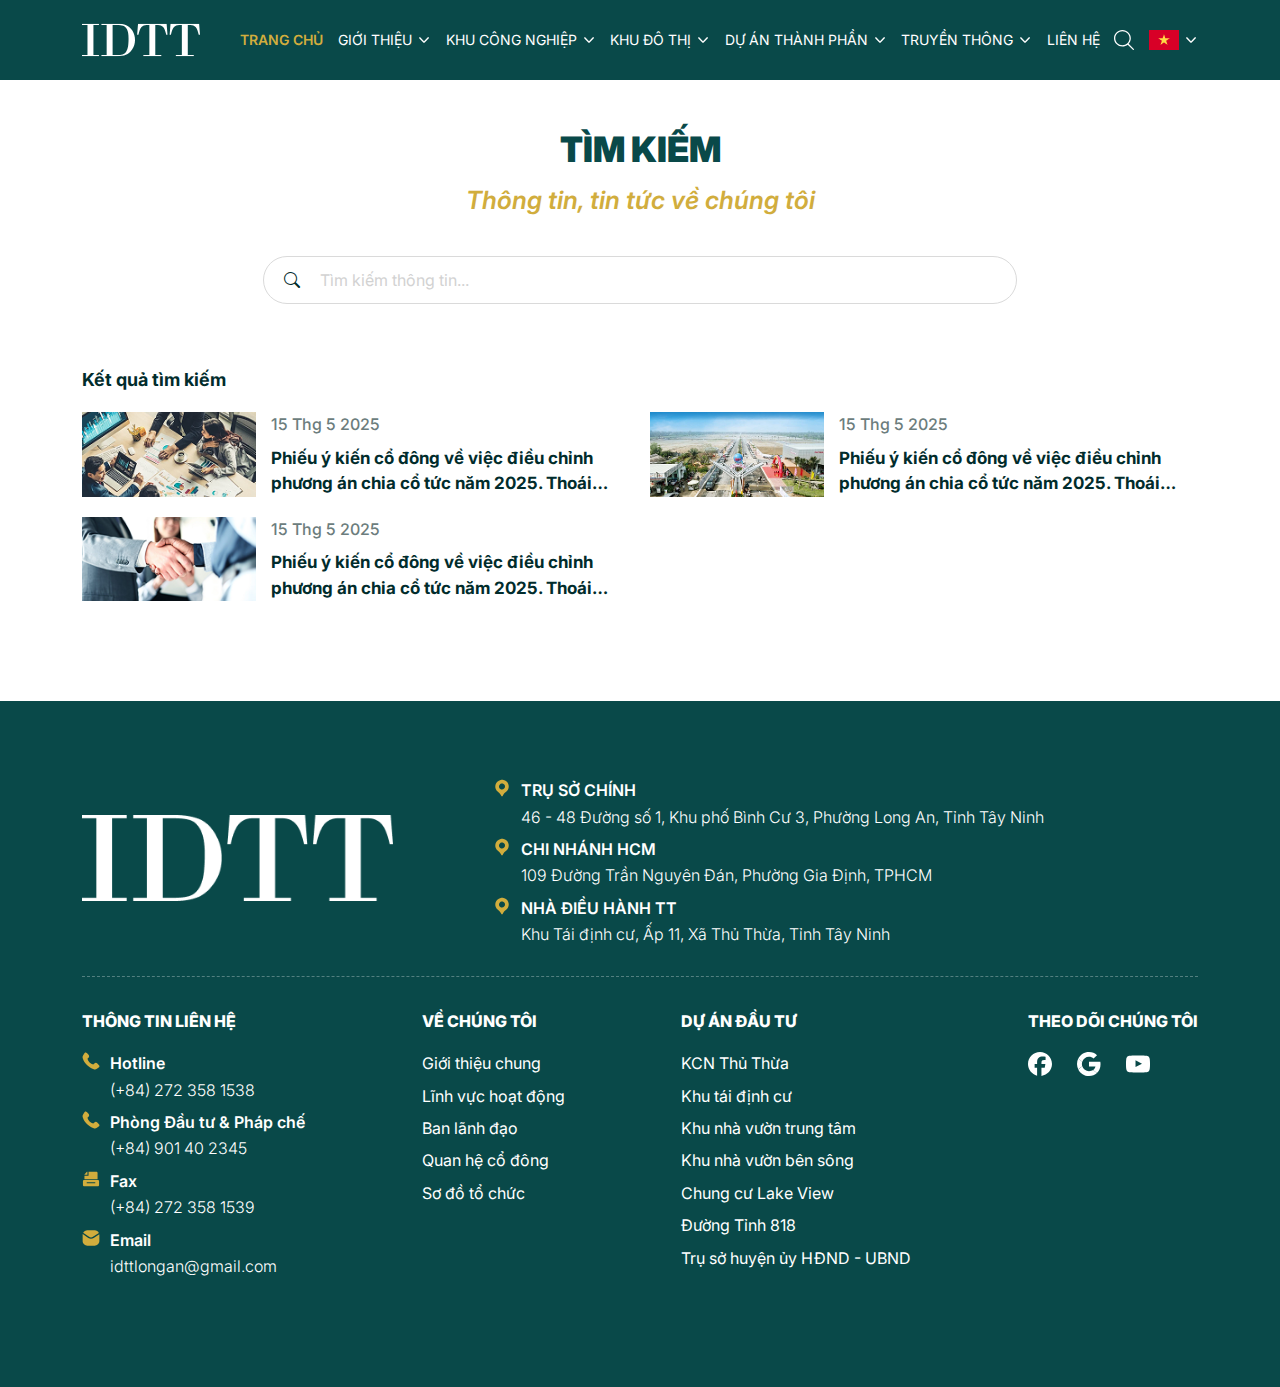
<file: search.html>
<!DOCTYPE html>
<html lang="en">
<head>
    <meta charset="UTF-8" />
    <meta http-equiv="X-UA-Compatible" content="IE=edge" />
    <meta name="viewport" content="width=device-width, initial-scale=1.0" />
    <title>IDTT - Trang chủ</title>
    <!-- Icon title -->
    <link rel="shortcut icon" type="image/x-icon" href="./assets/images/logo/logo-icon.svg" />

    <!-- Font -->
    <link rel="preconnect" href="https://fonts.googleapis.com">
    <link rel="preconnect" href="https://fonts.gstatic.com" crossorigin>
    <link
        href="https://fonts.googleapis.com/css2?family=Inter:ital,opsz,wght@0,14..32,100..900;1,14..32,100..900&display=swap"
        rel="stylesheet">

    <!-- Font-awesome -->
    <link rel="stylesheet" href="https://cdnjs.cloudflare.com/ajax/libs/font-awesome/6.7.2/css/all.min.css"
        integrity="sha512-Evv84Mr4kqVGRNSgIGL/F/aIDqQb7xQ2vcrdIwxfjThSH8CSR7PBEakCr51Ck+w+/U6swU2Im1vVX0SVk9ABhg=="
        crossorigin="anonymous" referrerpolicy="no-referrer" />

    <!-- Bootstrap -->
    <link rel="stylesheet" href="./assets/css/Library/bootstrap.min.css" />
    <link rel="stylesheet" href="https://cdn.jsdelivr.net/npm/bootstrap-icons@1.11.3/font/bootstrap-icons.min.css">
    <!-- Swiper -->
    <link rel="stylesheet" href="./assets/css/Library/swiper-bundle.min.css" />
    <!-- Select -->
    <link rel="stylesheet" href="./assets/css/Library/select2.css" />

    <!-- Style -->
    <link rel="stylesheet" href="./assets/css/style.css" />
</head>
<body>
     <!-- BEGIN: Header -->
    <header class="header">
        <div class="header-scroll">
            <div class="header-main">
                <div class="container-xl">
                    <div class="header-main__wrapper">
                        <a href="index.html" class="header-logo">
                            <img src="./assets/images/logo/Logo.svg" alt="logo" />
                        </a>

                        <div class="header-nav">
                            <div class="header-nav__item">
                                <a href="#" class="header-nav__link active">Trang chủ</a>
                            </div>

                            <div class="header-nav__item">
                                <a href="#" class="header-nav__link">
                                    GIỚI THIỆU
                                    <svg width="14" height="14" viewBox="0 0 14 14" fill="none"
                                        xmlns="http://www.w3.org/2000/svg">
                                        <path
                                            d="M12 4.85515C12.0005 4.94922 11.9825 5.04248 11.9469 5.12958C11.9114 5.21667 11.859 5.29589 11.7927 5.36268L7.50365 9.65173C7.36972 9.78487 7.18854 9.8596 6.99969 9.8596C6.81084 9.8596 6.62966 9.78487 6.49573 9.65173L2.20668 5.36268C2.08957 5.22593 2.02837 5.05003 2.03532 4.87012C2.04227 4.69021 2.11685 4.51955 2.24416 4.39224C2.37147 4.26493 2.54213 4.19035 2.72204 4.1834C2.90195 4.17645 3.07785 4.23765 3.2146 4.35476L6.99611 8.13627L10.7776 4.35476C10.8772 4.25438 11.0043 4.18577 11.1428 4.15762C11.2814 4.12947 11.4251 4.14303 11.556 4.19659C11.6868 4.25015 11.7988 4.3413 11.8779 4.45852C11.9569 4.57574 11.9994 4.71377 12 4.85515Z"
                                            fill="white" />
                                    </svg>
                                </a>

                                <div class="header-nav__sub">
                                    <a href="" class="header-nav__option">
                                        Về chúng tôi
                                    </a>

                                    <a href="" class="header-nav__option">
                                        Về chúng tôi
                                    </a>

                                    <a href="" class="header-nav__option">
                                        Về chúng tôi
                                    </a>

                                    <a href="" class="header-nav__option">
                                        Về chúng tôi
                                    </a>
                                </div>
                            </div>

                            <div class="header-nav__item">
                                <a href="#" class="header-nav__link">
                                    KHU CÔNG NGHIỆP

                                    <svg width="14" height="14" viewBox="0 0 14 14" fill="none"
                                        xmlns="http://www.w3.org/2000/svg">
                                        <path
                                            d="M12 4.85515C12.0005 4.94922 11.9825 5.04248 11.9469 5.12958C11.9114 5.21667 11.859 5.29589 11.7927 5.36268L7.50365 9.65173C7.36972 9.78487 7.18854 9.8596 6.99969 9.8596C6.81084 9.8596 6.62966 9.78487 6.49573 9.65173L2.20668 5.36268C2.08957 5.22593 2.02837 5.05003 2.03532 4.87012C2.04227 4.69021 2.11685 4.51955 2.24416 4.39224C2.37147 4.26493 2.54213 4.19035 2.72204 4.1834C2.90195 4.17645 3.07785 4.23765 3.2146 4.35476L6.99611 8.13627L10.7776 4.35476C10.8772 4.25438 11.0043 4.18577 11.1428 4.15762C11.2814 4.12947 11.4251 4.14303 11.556 4.19659C11.6868 4.25015 11.7988 4.3413 11.8779 4.45852C11.9569 4.57574 11.9994 4.71377 12 4.85515Z"
                                            fill="white" />
                                    </svg>
                                </a>
                            </div>

                            <div class="header-nav__item">
                                <a href="#" class="header-nav__link">
                                    KHU ĐÔ THỊ

                                    <svg width="14" height="14" viewBox="0 0 14 14" fill="none"
                                        xmlns="http://www.w3.org/2000/svg">
                                        <path
                                            d="M12 4.85515C12.0005 4.94922 11.9825 5.04248 11.9469 5.12958C11.9114 5.21667 11.859 5.29589 11.7927 5.36268L7.50365 9.65173C7.36972 9.78487 7.18854 9.8596 6.99969 9.8596C6.81084 9.8596 6.62966 9.78487 6.49573 9.65173L2.20668 5.36268C2.08957 5.22593 2.02837 5.05003 2.03532 4.87012C2.04227 4.69021 2.11685 4.51955 2.24416 4.39224C2.37147 4.26493 2.54213 4.19035 2.72204 4.1834C2.90195 4.17645 3.07785 4.23765 3.2146 4.35476L6.99611 8.13627L10.7776 4.35476C10.8772 4.25438 11.0043 4.18577 11.1428 4.15762C11.2814 4.12947 11.4251 4.14303 11.556 4.19659C11.6868 4.25015 11.7988 4.3413 11.8779 4.45852C11.9569 4.57574 11.9994 4.71377 12 4.85515Z"
                                            fill="white" />
                                    </svg>
                                </a>
                            </div>

                            <div class="header-nav__item">
                                <a href="#" class="header-nav__link">
                                    DỰ ÁN THÀNH PHẦN

                                    <svg width="14" height="14" viewBox="0 0 14 14" fill="none"
                                        xmlns="http://www.w3.org/2000/svg">
                                        <path
                                            d="M12 4.85515C12.0005 4.94922 11.9825 5.04248 11.9469 5.12958C11.9114 5.21667 11.859 5.29589 11.7927 5.36268L7.50365 9.65173C7.36972 9.78487 7.18854 9.8596 6.99969 9.8596C6.81084 9.8596 6.62966 9.78487 6.49573 9.65173L2.20668 5.36268C2.08957 5.22593 2.02837 5.05003 2.03532 4.87012C2.04227 4.69021 2.11685 4.51955 2.24416 4.39224C2.37147 4.26493 2.54213 4.19035 2.72204 4.1834C2.90195 4.17645 3.07785 4.23765 3.2146 4.35476L6.99611 8.13627L10.7776 4.35476C10.8772 4.25438 11.0043 4.18577 11.1428 4.15762C11.2814 4.12947 11.4251 4.14303 11.556 4.19659C11.6868 4.25015 11.7988 4.3413 11.8779 4.45852C11.9569 4.57574 11.9994 4.71377 12 4.85515Z"
                                            fill="white" />
                                    </svg>
                                </a>
                            </div>

                            <div class="header-nav__item">
                                <a href="#" class="header-nav__link">
                                    Truyền thông

                                    <svg width="14" height="14" viewBox="0 0 14 14" fill="none"
                                        xmlns="http://www.w3.org/2000/svg">
                                        <path
                                            d="M12 4.85515C12.0005 4.94922 11.9825 5.04248 11.9469 5.12958C11.9114 5.21667 11.859 5.29589 11.7927 5.36268L7.50365 9.65173C7.36972 9.78487 7.18854 9.8596 6.99969 9.8596C6.81084 9.8596 6.62966 9.78487 6.49573 9.65173L2.20668 5.36268C2.08957 5.22593 2.02837 5.05003 2.03532 4.87012C2.04227 4.69021 2.11685 4.51955 2.24416 4.39224C2.37147 4.26493 2.54213 4.19035 2.72204 4.1834C2.90195 4.17645 3.07785 4.23765 3.2146 4.35476L6.99611 8.13627L10.7776 4.35476C10.8772 4.25438 11.0043 4.18577 11.1428 4.15762C11.2814 4.12947 11.4251 4.14303 11.556 4.19659C11.6868 4.25015 11.7988 4.3413 11.8779 4.45852C11.9569 4.57574 11.9994 4.71377 12 4.85515Z"
                                            fill="white" />
                                    </svg>
                                </a>
                            </div>

                            <div class="header-nav__item">
                                <a href="#" class="header-nav__link">LIÊN HỆ</a>
                            </div>

                            <div class="header-nav__item">
                                <a href="#" class="header-nav__link">
                                    <svg width="20" height="20" viewBox="0 0 20 20" fill="none"
                                        xmlns="http://www.w3.org/2000/svg">
                                        <g clip-path="url(#clip0_157_264)">
                                            <path
                                                d="M19.8105 18.9119L14.6468 13.8308C15.999 12.3616 16.8298 10.4187 16.8298 8.28068C16.8292 3.7071 13.0621 0 8.41471 0C3.76737 0 0.000244141 3.7071 0.000244141 8.28068C0.000244141 12.8543 3.76737 16.5614 8.41471 16.5614C10.4227 16.5614 12.2644 15.8668 13.711 14.7122L18.8947 19.8134C19.1473 20.0622 19.5573 20.0622 19.8099 19.8134C20.0631 19.5646 20.0631 19.1607 19.8105 18.9119ZM8.41471 15.2873C4.48256 15.2873 1.29493 12.1504 1.29493 8.28068C1.29493 4.41101 4.48256 1.27403 8.41471 1.27403C12.3469 1.27403 15.5345 4.41101 15.5345 8.28068C15.5345 12.1504 12.3469 15.2873 8.41471 15.2873Z"
                                                fill="white" />
                                        </g>
                                        <defs>
                                            <clipPath id="clip0_157_264">
                                                <rect width="20" height="20" fill="white" />
                                            </clipPath>
                                        </defs>
                                    </svg>
                                </a>
                            </div>

                            <div class="header-nav__item">
                                <div class="header-nav__link">
                                    <div class="header-nav__flag">
                                        <img src="./assets/images/icon-flag.png" alt="icon">
                                    </div>

                                    <svg width="14" height="14" viewBox="0 0 14 14" fill="none"
                                        xmlns="http://www.w3.org/2000/svg">
                                        <path
                                            d="M12 4.85515C12.0005 4.94922 11.9825 5.04248 11.9469 5.12958C11.9114 5.21667 11.859 5.29589 11.7927 5.36268L7.50365 9.65173C7.36972 9.78487 7.18854 9.8596 6.99969 9.8596C6.81084 9.8596 6.62966 9.78487 6.49573 9.65173L2.20668 5.36268C2.08957 5.22593 2.02837 5.05003 2.03532 4.87012C2.04227 4.69021 2.11685 4.51955 2.24416 4.39224C2.37147 4.26493 2.54213 4.19035 2.72204 4.1834C2.90195 4.17645 3.07785 4.23765 3.2146 4.35476L6.99611 8.13627L10.7776 4.35476C10.8772 4.25438 11.0043 4.18577 11.1428 4.15762C11.2814 4.12947 11.4251 4.14303 11.556 4.19659C11.6868 4.25015 11.7988 4.3413 11.8779 4.45852C11.9569 4.57574 11.9994 4.71377 12 4.85515Z"
                                            fill="white" />
                                    </svg>
                                </div>

                                <div class="header-nav__sub">
                                    <a href="" class="header-nav__option active">
                                        <div class="header-nav__flag">
                                            <img src="./assets/images/icon-flag.png" alt="icon">
                                        </div>

                                        <div class="header-nav__text">
                                            Tiếng việt
                                        </div>
                                    </a>

                                    <a href="" class="header-nav__option">
                                        <div class="header-nav__flag">
                                            <img src="./assets/images/icon-flag-2.png" alt="icon">
                                        </div>

                                        <div class="header-nav__text">
                                            Tiếng Anh
                                        </div>
                                    </a>
                                </div>
                            </div>
                        </div>

                        <div class="header-mobile">
                            <div class="header-nav__item">
                                <div class="header-nav__link">
                                    <div class="header-nav__flag">
                                        <img src="./assets/images/icon-flag.png" alt="icon">
                                    </div>

                                    <svg width="14" height="14" viewBox="0 0 14 14" fill="none"
                                        xmlns="http://www.w3.org/2000/svg">
                                        <path
                                            d="M12 4.85515C12.0005 4.94922 11.9825 5.04248 11.9469 5.12958C11.9114 5.21667 11.859 5.29589 11.7927 5.36268L7.50365 9.65173C7.36972 9.78487 7.18854 9.8596 6.99969 9.8596C6.81084 9.8596 6.62966 9.78487 6.49573 9.65173L2.20668 5.36268C2.08957 5.22593 2.02837 5.05003 2.03532 4.87012C2.04227 4.69021 2.11685 4.51955 2.24416 4.39224C2.37147 4.26493 2.54213 4.19035 2.72204 4.1834C2.90195 4.17645 3.07785 4.23765 3.2146 4.35476L6.99611 8.13627L10.7776 4.35476C10.8772 4.25438 11.0043 4.18577 11.1428 4.15762C11.2814 4.12947 11.4251 4.14303 11.556 4.19659C11.6868 4.25015 11.7988 4.3413 11.8779 4.45852C11.9569 4.57574 11.9994 4.71377 12 4.85515Z"
                                            fill="white" />
                                    </svg>
                                </div>

                                <div class="header-nav__sub">
                                    <a href="" class="header-nav__option active">
                                        <div class="header-nav__flag">
                                            <img src="./assets/images/icon-flag.png" alt="icon">
                                        </div>

                                        <div class="header-nav__text">
                                            Tiếng việt
                                        </div>
                                    </a>

                                    <a href="" class="header-nav__option">
                                        <div class="header-nav__flag">
                                            <img src="./assets/images/icon-flag-2.png" alt="icon">
                                        </div>

                                        <div class="header-nav__text">
                                            Tiếng Anh
                                        </div>
                                    </a>
                                </div>
                            </div>

                            <button class="header-activity__menu" data-bs-toggle="offcanvas"
                                data-bs-target="#offcanvasHeader">
                                <i class="fa-solid fa-bars"></i>
                            </button>
                        </div>
                    </div>
                </div>
            </div>
        </div>
    </header>
    <!-- END: Header -->

    <!-- BENGIN: MAIN -->
     
    <main class="main">
        <section class="search">
            <div class="container-xl">
                <div class="search-wrapper">
                    <div class="search-title">
                        <h5 class="general-title title-sort text-center">TÌM KIẾM</h5>
                        <p class = "general-title__text text-center p-0">Thông tin, tin tức về chúng tôi</p>
                    </div>
                    <label class="search-box">
                        <i class="bi bi-search"></i>
                        <input type="search" id="search-input" placeholder="Tìm kiếm thông tin...">
                    </label>
                    <div class="search-content">
                        <p class="search-text">Kết quả tìm kiếm</p>
                            <div class="search-list">
                                <div class="search-result__item">
                                    <div class="search-result__img">
                                        <img src="./assets/images/contact/result1.png" alt="">
                                    </div>
                                    <div class="search-result__desc">
                                        <p class="news-item__time">15 Thg 5 2025</p>
                                        <h6 class="news-item__title">Phiếu ý kiến cổ đông về việc điều chỉnh phương án chia cổ tức năm 2025. Thoái toàn bộ vốn đầu tư tại CTCP TMDV Bất động sản Cửu Long</h6>
                                    </div>
                                </div>

                                <div class="search-result__item">
                                    <div class="search-result__img">
                                        <img src="./assets/images/contact/result2.png" alt="">
                                    </div>
                                    <div class="search-result__desc">
                                        <p class="news-item__time">15 Thg 5 2025</p>
                                        <h6 class="news-item__title">Phiếu ý kiến cổ đông về việc điều chỉnh phương án chia cổ tức năm 2025. Thoái toàn bộ vốn đầu tư tại CTCP TMDV Bất động sản Cửu Long</h6>
                                    </div>
                                </div>
                                <div class="search-result__item">
                                    <div class="search-result__img">
                                        <img src="./assets/images/contact/result3.png" alt="">
                                    </div>
                                    <div class="search-result__desc">
                                        <p class="news-item__time">15 Thg 5 2025</p>
                                        <h6 class="news-item__title">Phiếu ý kiến cổ đông về việc điều chỉnh phương án chia cổ tức năm 2025. Thoái toàn bộ vốn đầu tư tại CTCP TMDV Bất động sản Cửu Long</h6>
                                    </div>
                                </div>
                            </div>
                    </div>
                </div>
            </div>
        </section>
    </main>
    <!-- END: MAIN -->
     
    <script>
        const inputText = document.getElementById('search-input');
        const result = document.querySelector('.search-result');
        const container = document.querySelector('.search-content');
        const item = document.querySelectorAll('.search-result__item');

        inputText.addEventListener('keyup', function(event) {
            if(event.key === "Enter") {
                const keyword = inputText.value.toLowerCase().trim(); // giá trị nhập
                if(!keyword) {
                    container.style.display = 'none'; // Nếu rỗng thì ẩn hết
                    return;
                }

                let hasResult = false;

                item.forEach(i => {
                    const text = i.textContent.toLowerCase();
                    if(text.includes(keyword)) {
                        i.style.display = "";
                        hasResult = true;
                    } else {
                        i.style.display = "none";
                    }
                });

                if (!hasResult) {
                    container.style.display = 'none';
                } else {
                    container.style.display = 'block';
                }
            }
        });

    </script>
    <!-- BEGIN: Footer -->
    <footer class="footer">
        <div class="container-xl">
            <div class="footer-wrapper">
                <div class="footer-header">
                    <span class="footer-header__logo">
                        <img src="./assets/images/logo/logo-footer.png" alt="Logo" />
                    </span>

                    <div class="footer-nav__list">
                        <div class="footer-nav__item special">
                            <svg width="18" height="18" viewBox="0 0 18 18" fill="none"
                                xmlns="http://www.w3.org/2000/svg">
                                <path
                                    d="M13.2885 2.28674C12.5104 1.64966 11.6007 1.1932 10.6248 0.950281C9.64899 0.707361 8.63141 0.684037 7.64547 0.88199C6.37777 1.1419 5.21149 1.76073 4.28557 2.66478C3.35966 3.56882 2.71312 4.71997 2.42299 5.9811C2.13286 7.24223 2.21136 8.56019 2.64915 9.77796C3.08693 10.9957 3.86554 12.062 4.89222 12.8497C6.06442 13.7077 7.06246 14.7811 7.83297 16.0125L8.35797 16.8855C8.42465 16.9964 8.51888 17.0881 8.63151 17.1518C8.74414 17.2155 8.87133 17.249 9.00072 17.249C9.13012 17.249 9.25731 17.2155 9.36994 17.1518C9.48256 17.0881 9.5768 16.9964 9.64347 16.8855L10.1467 16.047C10.8177 14.8675 11.7325 13.8448 12.8302 13.047C13.6909 12.4548 14.4022 11.6707 14.908 10.7566C15.4139 9.84245 15.7003 8.82328 15.7448 7.77949C15.7893 6.7357 15.5907 5.69584 15.1645 4.74196C14.7384 3.78809 14.0964 2.94629 13.2892 2.28299L13.2885 2.28674ZM8.99997 10.5C8.40663 10.5 7.82661 10.324 7.33326 9.9944C6.83992 9.66476 6.4554 9.19622 6.22834 8.64804C6.00127 8.09986 5.94186 7.49666 6.05762 6.91472C6.17337 6.33278 6.4591 5.79823 6.87865 5.37867C7.29821 4.95911 7.83276 4.67339 8.4147 4.55763C8.99665 4.44188 9.59985 4.50129 10.148 4.72835C10.6962 4.95541 11.1647 5.33993 11.4944 5.83328C11.824 6.32663 12 6.90665 12 7.49999C12 8.29564 11.6839 9.0587 11.1213 9.62131C10.5587 10.1839 9.79562 10.5 8.99997 10.5Z"
                                    fill="#D1AD3D" />
                            </svg>

                            <div class="footer-nav__info">
                                <span class="footer-nav__text">
                                    TRỤ SỞ CHÍNH
                                </span>

                                <span class="footer-nav__details">
                                    46 - 48 Đường số 1, Khu phố Bình Cư 3, Phường Long An, Tỉnh Tây Ninh
                                </span>
                            </div>
                        </div>

                        <div class="footer-nav__item special">
                            <svg width="18" height="18" viewBox="0 0 18 18" fill="none"
                                xmlns="http://www.w3.org/2000/svg">
                                <path
                                    d="M13.2885 2.28674C12.5104 1.64966 11.6007 1.1932 10.6248 0.950281C9.64899 0.707361 8.63141 0.684037 7.64547 0.88199C6.37777 1.1419 5.21149 1.76073 4.28557 2.66478C3.35966 3.56882 2.71312 4.71997 2.42299 5.9811C2.13286 7.24223 2.21136 8.56019 2.64915 9.77796C3.08693 10.9957 3.86554 12.062 4.89222 12.8497C6.06442 13.7077 7.06246 14.7811 7.83297 16.0125L8.35797 16.8855C8.42465 16.9964 8.51888 17.0881 8.63151 17.1518C8.74414 17.2155 8.87133 17.249 9.00072 17.249C9.13012 17.249 9.25731 17.2155 9.36994 17.1518C9.48256 17.0881 9.5768 16.9964 9.64347 16.8855L10.1467 16.047C10.8177 14.8675 11.7325 13.8448 12.8302 13.047C13.6909 12.4548 14.4022 11.6707 14.908 10.7566C15.4139 9.84245 15.7003 8.82328 15.7448 7.77949C15.7893 6.7357 15.5907 5.69584 15.1645 4.74196C14.7384 3.78809 14.0964 2.94629 13.2892 2.28299L13.2885 2.28674ZM8.99997 10.5C8.40663 10.5 7.82661 10.324 7.33326 9.9944C6.83992 9.66476 6.4554 9.19622 6.22834 8.64804C6.00127 8.09986 5.94186 7.49666 6.05762 6.91472C6.17337 6.33278 6.4591 5.79823 6.87865 5.37867C7.29821 4.95911 7.83276 4.67339 8.4147 4.55763C8.99665 4.44188 9.59985 4.50129 10.148 4.72835C10.6962 4.95541 11.1647 5.33993 11.4944 5.83328C11.824 6.32663 12 6.90665 12 7.49999C12 8.29564 11.6839 9.0587 11.1213 9.62131C10.5587 10.1839 9.79562 10.5 8.99997 10.5Z"
                                    fill="#D1AD3D" />
                            </svg>

                            <div class="footer-nav__info">
                                <span class="footer-nav__text">
                                    CHI NHÁNH HCM
                                </span>

                                <span class="footer-nav__details">
                                    109 Đường Trần Nguyên Đán, Phường Gia Định, TPHCM
                                </span>
                            </div>
                        </div>

                        <div class="footer-nav__item special">
                            <svg width="18" height="18" viewBox="0 0 18 18" fill="none"
                                xmlns="http://www.w3.org/2000/svg">
                                <path
                                    d="M13.2885 2.28674C12.5104 1.64966 11.6007 1.1932 10.6248 0.950281C9.64899 0.707361 8.63141 0.684037 7.64547 0.88199C6.37777 1.1419 5.21149 1.76073 4.28557 2.66478C3.35966 3.56882 2.71312 4.71997 2.42299 5.9811C2.13286 7.24223 2.21136 8.56019 2.64915 9.77796C3.08693 10.9957 3.86554 12.062 4.89222 12.8497C6.06442 13.7077 7.06246 14.7811 7.83297 16.0125L8.35797 16.8855C8.42465 16.9964 8.51888 17.0881 8.63151 17.1518C8.74414 17.2155 8.87133 17.249 9.00072 17.249C9.13012 17.249 9.25731 17.2155 9.36994 17.1518C9.48256 17.0881 9.5768 16.9964 9.64347 16.8855L10.1467 16.047C10.8177 14.8675 11.7325 13.8448 12.8302 13.047C13.6909 12.4548 14.4022 11.6707 14.908 10.7566C15.4139 9.84245 15.7003 8.82328 15.7448 7.77949C15.7893 6.7357 15.5907 5.69584 15.1645 4.74196C14.7384 3.78809 14.0964 2.94629 13.2892 2.28299L13.2885 2.28674ZM8.99997 10.5C8.40663 10.5 7.82661 10.324 7.33326 9.9944C6.83992 9.66476 6.4554 9.19622 6.22834 8.64804C6.00127 8.09986 5.94186 7.49666 6.05762 6.91472C6.17337 6.33278 6.4591 5.79823 6.87865 5.37867C7.29821 4.95911 7.83276 4.67339 8.4147 4.55763C8.99665 4.44188 9.59985 4.50129 10.148 4.72835C10.6962 4.95541 11.1647 5.33993 11.4944 5.83328C11.824 6.32663 12 6.90665 12 7.49999C12 8.29564 11.6839 9.0587 11.1213 9.62131C10.5587 10.1839 9.79562 10.5 8.99997 10.5Z"
                                    fill="#D1AD3D" />
                            </svg>

                            <div class="footer-nav__info">
                                <span class="footer-nav__text">
                                    NHÀ ĐIỀU HÀNH TT
                                </span>

                                <span class="footer-nav__details">
                                    Khu Tái định cư, Ấp 11, Xã Thủ Thừa, Tỉnh Tây Ninh
                                </span>
                            </div>
                        </div>
                    </div>
                </div>

                <div class="footer-nav">
                    <div class="footer-nav__group">
                        <h3 class="footer-nav__title">THÔNG TIN LIÊN HỆ</h3>

                        <div class="footer-nav__list">
                            <div class="footer-nav__item special">
                                <svg width="18" height="18" viewBox="0 0 18 18" fill="none"
                                    xmlns="http://www.w3.org/2000/svg">
                                    <path
                                        d="M0.731246 6.26477C1.58554 8.82722 3.02465 11.1556 4.93462 13.0656C6.84459 14.9756 9.17298 16.4147 11.7354 17.269C12.1897 17.4204 12.6718 17.4696 13.1473 17.4131C13.6228 17.3566 14.0799 17.1958 14.4861 16.9421L16.7062 15.5561C16.9045 15.432 17.0722 15.2648 17.197 15.0669C17.3217 14.869 17.4002 14.6456 17.4267 14.4132C17.4532 14.1808 17.427 13.9454 17.3499 13.7245C17.2729 13.5036 17.1471 13.3029 16.9819 13.1374L15.3202 11.4752C14.9263 11.0814 14.392 10.8602 13.835 10.8602C13.2779 10.8602 12.7437 11.0814 12.3497 11.4752L11.2466 12.5777C9.86077 12.1821 8.59867 11.4397 7.57959 10.4206C6.5605 9.40153 5.81809 8.13943 5.4225 6.75358L6.525 5.65052C6.91881 5.25654 7.14004 4.72229 7.14004 4.16524C7.14004 3.60818 6.91881 3.07393 6.525 2.67996L4.86393 1.01833C4.69838 0.853081 4.49771 0.727272 4.27684 0.650257C4.05596 0.573242 3.82057 0.547001 3.58816 0.573485C3.35575 0.599969 3.1323 0.678496 2.93442 0.80323C2.73654 0.927964 2.56932 1.0957 2.44518 1.29395L1.05637 3.51414C0.80302 3.92042 0.642511 4.37762 0.586309 4.85311C0.530106 5.32859 0.579597 5.81062 0.731246 6.26477Z"
                                        fill="#D1AD3D" />
                                </svg>

                                <div class="footer-nav__info">
                                    <span class="footer-nav__text">
                                        Hotline
                                    </span>

                                    <a href="" class="footer-nav__details">
                                        (+84) 272 358 1538
                                    </a>
                                </div>
                            </div>

                            <div class="footer-nav__item special">
                                <svg width="18" height="18" viewBox="0 0 18 18" fill="none"
                                    xmlns="http://www.w3.org/2000/svg">
                                    <path
                                        d="M0.731246 6.26477C1.58554 8.82722 3.02465 11.1556 4.93462 13.0656C6.84459 14.9756 9.17298 16.4147 11.7354 17.269C12.1897 17.4204 12.6718 17.4696 13.1473 17.4131C13.6228 17.3566 14.0799 17.1958 14.4861 16.9421L16.7062 15.5561C16.9045 15.432 17.0722 15.2648 17.197 15.0669C17.3217 14.869 17.4002 14.6456 17.4267 14.4132C17.4532 14.1808 17.427 13.9454 17.3499 13.7245C17.2729 13.5036 17.1471 13.3029 16.9819 13.1374L15.3202 11.4752C14.9263 11.0814 14.392 10.8602 13.835 10.8602C13.2779 10.8602 12.7437 11.0814 12.3497 11.4752L11.2466 12.5777C9.86077 12.1821 8.59867 11.4397 7.57959 10.4206C6.5605 9.40153 5.81809 8.13943 5.4225 6.75358L6.525 5.65052C6.91881 5.25654 7.14004 4.72229 7.14004 4.16524C7.14004 3.60818 6.91881 3.07393 6.525 2.67996L4.86393 1.01833C4.69838 0.853081 4.49771 0.727272 4.27684 0.650257C4.05596 0.573242 3.82057 0.547001 3.58816 0.573485C3.35575 0.599969 3.1323 0.678496 2.93442 0.80323C2.73654 0.927964 2.56932 1.0957 2.44518 1.29395L1.05637 3.51414C0.80302 3.92042 0.642511 4.37762 0.586309 4.85311C0.530106 5.32859 0.579597 5.81062 0.731246 6.26477Z"
                                        fill="#D1AD3D" />
                                </svg>

                                <div class="footer-nav__info">
                                    <span class="footer-nav__text">
                                        Phòng Đầu tư & Pháp chế
                                    </span>

                                    <a href="" class="footer-nav__details">
                                        (+84) 901 40 2345
                                    </a>
                                </div>
                            </div>

                            <div class="footer-nav__item special">
                                <svg width="18" height="18" viewBox="0 0 18 18" fill="none"
                                    xmlns="http://www.w3.org/2000/svg">
                                    <path
                                        d="M15.75 9.9375H2.25C1.90241 9.93916 1.56954 10.078 1.32375 10.3238C1.07797 10.5695 0.939157 10.9024 0.9375 11.25V15C0.939157 15.3476 1.07797 15.6805 1.32375 15.9262C1.56954 16.172 1.90241 16.3108 2.25 16.3125H15.75C16.0976 16.3108 16.4305 16.172 16.6762 15.9262C16.922 15.6805 17.0608 15.3476 17.0625 15V11.25C17.0608 10.9024 16.922 10.5695 16.6762 10.3238C16.4305 10.078 16.0976 9.93916 15.75 9.9375ZM12.75 13.3125H5.25C5.10082 13.3125 4.95774 13.2532 4.85225 13.1477C4.74676 13.0423 4.6875 12.8992 4.6875 12.75C4.6875 12.6008 4.74676 12.4577 4.85225 12.3523C4.95774 12.2468 5.10082 12.1875 5.25 12.1875H12.75C12.8992 12.1875 13.0423 12.2468 13.1477 12.3523C13.2532 12.4577 13.3125 12.6008 13.3125 12.75C13.3125 12.8992 13.2532 13.0423 13.1477 13.1477C13.0423 13.2532 12.8992 13.3125 12.75 13.3125Z"
                                        fill="#D1AD3D" />
                                    <path
                                        d="M5.4375 1.69971C5.13378 1.72553 4.84883 1.85739 4.63257 2.07219L2.82203 3.88274C2.6073 4.09905 2.47547 4.38398 2.44958 4.68767H5.4375V1.69971Z"
                                        fill="#D1AD3D" />
                                    <path
                                        d="M15.5625 3V9.1875H2.4375V5.8125H6C6.14886 5.81144 6.29132 5.75184 6.39658 5.64658C6.50184 5.54132 6.56144 5.39886 6.5625 5.25V1.6875H14.25C14.5976 1.68916 14.9305 1.82797 15.1762 2.07375C15.422 2.31954 15.5608 2.65241 15.5625 3Z"
                                        fill="#D1AD3D" />
                                </svg>

                                <div class="footer-nav__info">
                                    <span class="footer-nav__text">
                                        Fax
                                    </span>

                                    <a href="" class="footer-nav__details">
                                        (+84) 272 358 1539
                                    </a>
                                </div>
                            </div>

                            <div class="footer-nav__item special">
                                <svg width="18" height="18" viewBox="0 0 18 18" fill="none"
                                    xmlns="http://www.w3.org/2000/svg">
                                    <path
                                        d="M7.04121 7.83572C7.62159 8.2235 8.30392 8.43047 9.00193 8.43047C9.69993 8.43047 10.3823 8.2235 10.9626 7.83572L16.8769 3.95157C16.4914 3.1542 15.8893 2.48136 15.1395 2.00994C14.3896 1.53852 13.5223 1.28753 12.6366 1.28564H5.36336C4.49627 1.28663 3.6462 1.52639 2.90639 1.97862C2.16657 2.43086 1.56559 3.0781 1.16936 3.84936L7.04121 7.83572Z"
                                        fill="#D1AD3D" />
                                    <path
                                        d="M11.673 8.90527C10.8813 9.43461 9.9504 9.71717 8.99807 9.71717C8.04573 9.71717 7.11481 9.43461 6.32314 8.90527L0.730281 5.10791C0.672572 5.4038 0.643296 5.70452 0.642853 6.00598V11.9936C0.644214 13.2451 1.14199 14.445 2.02696 15.3299C2.91193 16.2149 4.11182 16.7127 5.36335 16.7141H12.6366C13.8882 16.7127 15.0881 16.2149 15.973 15.3299C16.858 14.445 17.3558 13.2451 17.3571 11.9936V6.00598C17.3555 5.7424 17.3318 5.47941 17.2864 5.21977L11.673 8.90527Z"
                                        fill="#D1AD3D" />
                                </svg>

                                <div class="footer-nav__info">
                                    <span class="footer-nav__text">
                                        Email
                                    </span>

                                    <a href="" class="footer-nav__details">
                                        idttlongan@gmail.com
                                    </a>
                                </div>
                            </div>
                        </div>
                    </div>

                    <div class="footer-nav__group">
                        <h3 class="footer-nav__title">VỀ CHÚNG TÔI</h3>

                        <div class="footer-nav__list">
                            <a href="" class="footer-nav__item">
                                Giới thiệu chung
                            </a>
                            <a href="" class="footer-nav__item">
                                Lĩnh vực hoạt động
                            </a>
                            <a href="" class="footer-nav__item">
                                Ban lãnh đạo
                            </a>
                            <a href="" class="footer-nav__item">
                                Quan hệ cổ đông
                            </a>
                            <a href="" class="footer-nav__item">
                                Sơ đồ tổ chức
                            </a>
                        </div>
                    </div>

                    <div class="footer-nav__group">
                        <h3 class="footer-nav__title">DỰ ÁN ĐẦU TƯ</h3>

                        <div class="footer-nav__list">
                            <a href="" class="footer-nav__item">
                                KCN Thủ Thừa
                            </a>
                            <a href="" class="footer-nav__item">
                                Khu tái định cư
                            </a>
                            <a href="" class="footer-nav__item">
                                Khu nhà vườn trung tâm
                            </a>
                            <a href="" class="footer-nav__item">
                                Khu nhà vườn bên sông
                            </a>
                            <a href="" class="footer-nav__item">
                                Chung cư Lake View
                            </a>
                            <a href="" class="footer-nav__item">
                                Đường Tỉnh 818
                            </a>
                            <a href="" class="footer-nav__item">
                                Trụ sở huyện ủy HĐND - UBND
                            </a>
                        </div>
                    </div>

                    <div class="footer-nav__group">
                        <h3 class="footer-nav__title">THEO DÕI CHÚNG TÔI</h3>

                        <div class="footer-nav__list special">
                            <a href="" class="footer-nav__item">
                                <img src="./assets/images/footer-social-fb.svg" alt="icon">
                            </a>
                            <a href="" class="footer-nav__item">
                                <img src="./assets/images/footer-social-gg.svg" alt="icon">
                            </a>
                            <a href="" class="footer-nav__item">
                                <img src="./assets/images/footer-social-ytb.svg" alt="icon">
                            </a>
                        </div>
                    </div>
                </div>
            </div>
        </div>
    </footer>
    <!-- END: Footer -->
      <!-- Offcanvas Header -->
    <div class="header-offcanvas offcanvas offcanvas-end" tabindex="-1" id="offcanvasHeader">
        <div class="header-offcanvas__header offcanvas-header">
            <button type="button" class="header-offcanvas__close btn-close" data-bs-dismiss="offcanvas"
                aria-label="Close"></button>
        </div>

        <div class="header-offcanvas__body offcanvas-body">
            <div class="header-nav">
                <div class="header-nav__item">
                    <div class="header-nav__search">
                        <svg width="20" height="20" viewBox="0 0 20 20" fill="none" xmlns="http://www.w3.org/2000/svg">
                            <g clip-path="url(#clip0_157_264)">
                                <path
                                    d="M19.8105 18.9119L14.6468 13.8308C15.999 12.3616 16.8298 10.4187 16.8298 8.28068C16.8292 3.7071 13.0621 0 8.41471 0C3.76737 0 0.000244141 3.7071 0.000244141 8.28068C0.000244141 12.8543 3.76737 16.5614 8.41471 16.5614C10.4227 16.5614 12.2644 15.8668 13.711 14.7122L18.8947 19.8134C19.1473 20.0622 19.5573 20.0622 19.8099 19.8134C20.0631 19.5646 20.0631 19.1607 19.8105 18.9119ZM8.41471 15.2873C4.48256 15.2873 1.29493 12.1504 1.29493 8.28068C1.29493 4.41101 4.48256 1.27403 8.41471 1.27403C12.3469 1.27403 15.5345 4.41101 15.5345 8.28068C15.5345 12.1504 12.3469 15.2873 8.41471 15.2873Z"
                                    fill="white" />
                            </g>
                            <defs>
                                <clipPath id="clip0_157_264">
                                    <rect width="20" height="20" fill="white" />
                                </clipPath>
                            </defs>
                        </svg>
                        <input type="text" class="header-nav__input" placeholder="Nhập từ kháo tìm kiếm...">
                    </div>
                </div>

                <div class="header-nav__item">
                    <a href="#" class="header-nav__link active">Trang chủ</a>
                </div>

                <div class="header-offcanvas__accordion accordion" id="accordionPanelsStayOpenExample">
                    <div class="header-offcanvas__item accordion-item">
                        <h2 class="accordion-header">
                            <button class="header-offcanvas__button accordion-button header-nav__link collapsed"
                                type="button" data-bs-toggle="collapse" data-bs-target="#tabContent1"
                                aria-expanded="true" aria-controls="tabContent1">
                                GIỚI THIỆU

                                <svg width="14" height="14" viewBox="0 0 14 14" fill="none"
                                    xmlns="http://www.w3.org/2000/svg">
                                    <path
                                        d="M12 4.85515C12.0005 4.94922 11.9825 5.04248 11.9469 5.12958C11.9114 5.21667 11.859 5.29589 11.7927 5.36268L7.50365 9.65173C7.36972 9.78487 7.18854 9.8596 6.99969 9.8596C6.81084 9.8596 6.62966 9.78487 6.49573 9.65173L2.20668 5.36268C2.08957 5.22593 2.02837 5.05003 2.03532 4.87012C2.04227 4.69021 2.11685 4.51955 2.24416 4.39224C2.37147 4.26493 2.54213 4.19035 2.72204 4.1834C2.90195 4.17645 3.07785 4.23765 3.2146 4.35476L6.99611 8.13627L10.7776 4.35476C10.8772 4.25438 11.0043 4.18577 11.1428 4.15762C11.2814 4.12947 11.4251 4.14303 11.556 4.19659C11.6868 4.25015 11.7988 4.3413 11.8779 4.45852C11.9569 4.57574 11.9994 4.71377 12 4.85515Z"
                                        fill="white" />
                                </svg>
                            </button>
                        </h2>
                        <div id="tabContent1" class="accordion-collapse collapse">
                            <div class="header-offcanvas__nav accordion-body">
                                <a href="" class="header-nav__option">
                                    Về chúng tôi
                                </a>

                                <a href="" class="header-nav__option">
                                    Về chúng tôi
                                </a>

                                <a href="" class="header-nav__option">
                                    Về chúng tôi
                                </a>

                                <a href="" class="header-nav__option">
                                    Về chúng tôi
                                </a>
                            </div>
                        </div>
                    </div>
                </div>

                <div class="header-offcanvas__accordion accordion" id="accordionPanelsStayOpenExample">
                    <div class="header-offcanvas__item accordion-item">
                        <h2 class="accordion-header">
                            <button class="header-offcanvas__button accordion-button header-nav__link collapsed"
                                type="button" data-bs-toggle="collapse" data-bs-target="#tabContent2"
                                aria-expanded="true" aria-controls="tabContent2">
                                KHU CÔNG NGHIỆP

                                <svg width="14" height="14" viewBox="0 0 14 14" fill="none"
                                    xmlns="http://www.w3.org/2000/svg">
                                    <path
                                        d="M12 4.85515C12.0005 4.94922 11.9825 5.04248 11.9469 5.12958C11.9114 5.21667 11.859 5.29589 11.7927 5.36268L7.50365 9.65173C7.36972 9.78487 7.18854 9.8596 6.99969 9.8596C6.81084 9.8596 6.62966 9.78487 6.49573 9.65173L2.20668 5.36268C2.08957 5.22593 2.02837 5.05003 2.03532 4.87012C2.04227 4.69021 2.11685 4.51955 2.24416 4.39224C2.37147 4.26493 2.54213 4.19035 2.72204 4.1834C2.90195 4.17645 3.07785 4.23765 3.2146 4.35476L6.99611 8.13627L10.7776 4.35476C10.8772 4.25438 11.0043 4.18577 11.1428 4.15762C11.2814 4.12947 11.4251 4.14303 11.556 4.19659C11.6868 4.25015 11.7988 4.3413 11.8779 4.45852C11.9569 4.57574 11.9994 4.71377 12 4.85515Z"
                                        fill="white" />
                                </svg>
                            </button>
                        </h2>
                        <div id="tabContent2" class="accordion-collapse collapse">
                            <div class="header-offcanvas__nav accordion-body">
                                <a href="" class="header-nav__option">
                                    Khu công nghiệp Thủ Thừa
                                </a>

                                <a href="" class="header-nav__option">
                                    Khu công nghiệp Thủ Thừa
                                </a>

                                <a href="" class="header-nav__option">
                                    Khu công nghiệp Thủ Thừa
                                </a>

                                <a href="" class="header-nav__option">
                                    Khu công nghiệp Thủ Thừa
                                </a>
                            </div>
                        </div>
                    </div>
                </div>

                <div class="header-offcanvas__accordion accordion" id="accordionPanelsStayOpenExample">
                    <div class="header-offcanvas__item accordion-item">
                        <h2 class="accordion-header">
                            <button class="header-offcanvas__button accordion-button header-nav__link collapsed"
                                type="button" data-bs-toggle="collapse" data-bs-target="#tabContent3"
                                aria-expanded="true" aria-controls="tabContent3">
                                KHU ĐÔ THỊ

                                <svg width="14" height="14" viewBox="0 0 14 14" fill="none"
                                    xmlns="http://www.w3.org/2000/svg">
                                    <path
                                        d="M12 4.85515C12.0005 4.94922 11.9825 5.04248 11.9469 5.12958C11.9114 5.21667 11.859 5.29589 11.7927 5.36268L7.50365 9.65173C7.36972 9.78487 7.18854 9.8596 6.99969 9.8596C6.81084 9.8596 6.62966 9.78487 6.49573 9.65173L2.20668 5.36268C2.08957 5.22593 2.02837 5.05003 2.03532 4.87012C2.04227 4.69021 2.11685 4.51955 2.24416 4.39224C2.37147 4.26493 2.54213 4.19035 2.72204 4.1834C2.90195 4.17645 3.07785 4.23765 3.2146 4.35476L6.99611 8.13627L10.7776 4.35476C10.8772 4.25438 11.0043 4.18577 11.1428 4.15762C11.2814 4.12947 11.4251 4.14303 11.556 4.19659C11.6868 4.25015 11.7988 4.3413 11.8779 4.45852C11.9569 4.57574 11.9994 4.71377 12 4.85515Z"
                                        fill="white" />
                                </svg>
                            </button>
                        </h2>
                        <div id="tabContent3" class="accordion-collapse collapse">
                            <div class="header-offcanvas__nav accordion-body">
                                <a href="" class="header-nav__option">
                                    Khu công nghiệp Thủ Thừa
                                </a>

                                <a href="" class="header-nav__option">
                                    Khu công nghiệp Thủ Thừa
                                </a>

                                <a href="" class="header-nav__option">
                                    Khu công nghiệp Thủ Thừa
                                </a>

                                <a href="" class="header-nav__option">
                                    Khu công nghiệp Thủ Thừa
                                </a>
                            </div>
                        </div>
                    </div>
                </div>

                <div class="header-offcanvas__accordion accordion" id="accordionPanelsStayOpenExample">
                    <div class="header-offcanvas__item accordion-item">
                        <h2 class="accordion-header">
                            <button class="header-offcanvas__button accordion-button header-nav__link collapsed"
                                type="button" data-bs-toggle="collapse" data-bs-target="#tabContent4"
                                aria-expanded="true" aria-controls="tabContent4">
                                DỰ ÁN THÀNH PHẦN

                                <svg width="14" height="14" viewBox="0 0 14 14" fill="none"
                                    xmlns="http://www.w3.org/2000/svg">
                                    <path
                                        d="M12 4.85515C12.0005 4.94922 11.9825 5.04248 11.9469 5.12958C11.9114 5.21667 11.859 5.29589 11.7927 5.36268L7.50365 9.65173C7.36972 9.78487 7.18854 9.8596 6.99969 9.8596C6.81084 9.8596 6.62966 9.78487 6.49573 9.65173L2.20668 5.36268C2.08957 5.22593 2.02837 5.05003 2.03532 4.87012C2.04227 4.69021 2.11685 4.51955 2.24416 4.39224C2.37147 4.26493 2.54213 4.19035 2.72204 4.1834C2.90195 4.17645 3.07785 4.23765 3.2146 4.35476L6.99611 8.13627L10.7776 4.35476C10.8772 4.25438 11.0043 4.18577 11.1428 4.15762C11.2814 4.12947 11.4251 4.14303 11.556 4.19659C11.6868 4.25015 11.7988 4.3413 11.8779 4.45852C11.9569 4.57574 11.9994 4.71377 12 4.85515Z"
                                        fill="white" />
                                </svg>
                            </button>
                        </h2>
                        <div id="tabContent4" class="accordion-collapse collapse">
                            <div class="header-offcanvas__nav accordion-body">
                                <a href="" class="header-nav__option">
                                    Khu công nghiệp Thủ Thừa
                                </a>

                                <a href="" class="header-nav__option">
                                    Khu công nghiệp Thủ Thừa
                                </a>

                                <a href="" class="header-nav__option">
                                    Khu công nghiệp Thủ Thừa
                                </a>

                                <a href="" class="header-nav__option">
                                    Khu công nghiệp Thủ Thừa
                                </a>
                            </div>
                        </div>
                    </div>
                </div>

                <div class="header-offcanvas__accordion accordion" id="accordionPanelsStayOpenExample">
                    <div class="header-offcanvas__item accordion-item">
                        <h2 class="accordion-header">
                            <button class="header-offcanvas__button accordion-button header-nav__link collapsed"
                                type="button" data-bs-toggle="collapse" data-bs-target="#tabContent5"
                                aria-expanded="true" aria-controls="tabContent5">
                                Truyền thông

                                <svg width="14" height="14" viewBox="0 0 14 14" fill="none"
                                    xmlns="http://www.w3.org/2000/svg">
                                    <path
                                        d="M12 4.85515C12.0005 4.94922 11.9825 5.04248 11.9469 5.12958C11.9114 5.21667 11.859 5.29589 11.7927 5.36268L7.50365 9.65173C7.36972 9.78487 7.18854 9.8596 6.99969 9.8596C6.81084 9.8596 6.62966 9.78487 6.49573 9.65173L2.20668 5.36268C2.08957 5.22593 2.02837 5.05003 2.03532 4.87012C2.04227 4.69021 2.11685 4.51955 2.24416 4.39224C2.37147 4.26493 2.54213 4.19035 2.72204 4.1834C2.90195 4.17645 3.07785 4.23765 3.2146 4.35476L6.99611 8.13627L10.7776 4.35476C10.8772 4.25438 11.0043 4.18577 11.1428 4.15762C11.2814 4.12947 11.4251 4.14303 11.556 4.19659C11.6868 4.25015 11.7988 4.3413 11.8779 4.45852C11.9569 4.57574 11.9994 4.71377 12 4.85515Z"
                                        fill="white" />
                                </svg>
                            </button>
                        </h2>
                        <div id="tabContent5" class="accordion-collapse collapse">
                            <div class="header-offcanvas__nav accordion-body">
                                <a href="" class="header-nav__option">
                                    Khu công nghiệp Thủ Thừa
                                </a>

                                <a href="" class="header-nav__option">
                                    Khu công nghiệp Thủ Thừa
                                </a>

                                <a href="" class="header-nav__option">
                                    Khu công nghiệp Thủ Thừa
                                </a>

                                <a href="" class="header-nav__option">
                                    Khu công nghiệp Thủ Thừa
                                </a>
                            </div>
                        </div>
                    </div>
                </div>

                <div class="header-nav__item">
                    <a href="#" class="header-nav__link">LIÊN HỆ</a>
                </div>
            </div>
        </div>
    </div>

     <!-- Jquery -->
    <script src="./assets/js/Library/jquery.min.js"></script>
    <!-- Bootstrap -->
    <script src="./assets/js/Library/bootstrap.bundle.min.js"></script>
    <!-- Swiper -->
    <script src="./assets/js/Library/swiper-bundle.min.js"></script>
    <!-- Select2 -->
    <script src="./assets/js/Library/select2.full.min.js"></script>

    <script src="https://webap24h.gover.vn/assets/user/js/Library/toast.js"></script>

    <!-- General JS -->
    <script src="./assets/js/general.js"></script>
</body>
</html>
</file>
<file: assets/css/Library/select2.css>
.select2-container{-webkit-box-sizing:border-box;box-sizing:border-box;display:inline-block;margin:0;position:relative;vertical-align:middle}.select2-container .select2-selection--single{-webkit-box-sizing:border-box;box-sizing:border-box;cursor:pointer;display:block;height:28px;-moz-user-select:none;-ms-user-select:none;user-select:none;-webkit-user-select:none}.select2-container .select2-selection--single .select2-selection__rendered{display:block;padding-left:8px;padding-right:20px;overflow:hidden;text-overflow:ellipsis;white-space:nowrap}.select2-container .select2-selection--single .select2-selection__clear{position:relative}.select2-container[dir="rtl"] .select2-selection--single .select2-selection__rendered{padding-right:8px;padding-left:20px}.select2-container .select2-selection--multiple{-webkit-box-sizing:border-box;box-sizing:border-box;cursor:pointer;display:block;min-height:32px;-moz-user-select:none;-ms-user-select:none;user-select:none;-webkit-user-select:none}.select2-container .select2-selection--multiple .select2-selection__rendered{display:inline-block;overflow:hidden;padding-left:8px;text-overflow:ellipsis;white-space:nowrap}.select2-container .select2-search--inline{float:left}.select2-container .select2-search--inline .select2-search__field{-webkit-box-sizing:border-box;box-sizing:border-box;border:none;font-size:100%;margin-top:5px;padding:0}.select2-container .select2-search--inline .select2-search__field::-webkit-search-cancel-button{-webkit-appearance:none}.select2-dropdown{background-color:white;border:1px solid #aaa;border-radius:4px;-webkit-box-sizing:border-box;box-sizing:border-box;display:block;position:absolute;left:-100000px;width:100%;z-index:1051}.select2-results{display:block}.select2-results__options{list-style:none;margin:0;padding:0}.select2-results__option{padding:6px;-moz-user-select:none;-ms-user-select:none;user-select:none;-webkit-user-select:none}.select2-results__option[aria-selected]{cursor:pointer}.select2-container--open .select2-dropdown{left:0}.select2-container--open .select2-dropdown--above{border-bottom:none;border-bottom-left-radius:0;border-bottom-right-radius:0}.select2-container--open .select2-dropdown--below{border-top:none;border-top-left-radius:0;border-top-right-radius:0}.select2-search--dropdown{display:block;padding:4px}.select2-search--dropdown .select2-search__field{padding:4px;width:100%;-webkit-box-sizing:border-box;box-sizing:border-box}.select2-search--dropdown .select2-search__field::-webkit-search-cancel-button{-webkit-appearance:none}.select2-search--dropdown.select2-search--hide{display:none}.select2-close-mask{border:0;margin:0;padding:0;display:block;position:fixed;left:0;top:0;min-height:100%;min-width:100%;height:auto;width:auto;opacity:0;z-index:99;background-color:#fff;filter:alpha(opacity=0)}.select2-hidden-accessible{border:0 !important;clip:rect(0 0 0 0) !important;-webkit-clip-path:inset(50%) !important;clip-path:inset(50%) !important;height:1px !important;overflow:hidden !important;padding:0 !important;position:absolute !important;width:1px !important;white-space:nowrap !important}.select2-container--default .select2-selection--single{background-color:#fff;border:1px solid #aaa;border-radius:4px}.select2-container--default .select2-selection--single .select2-selection__rendered{color:#444;line-height:28px}.select2-container--default .select2-selection--single .select2-selection__clear{cursor:pointer;float:right;font-weight:bold}.select2-container--default .select2-selection--single .select2-selection__placeholder{color:#999}.select2-container--default .select2-selection--single .select2-selection__arrow{height:26px;position:absolute;top:1px;right:1px;width:20px}.select2-container--default .select2-selection--single .select2-selection__arrow b{border-color:#888 transparent transparent transparent;border-style:solid;border-width:5px 4px 0 4px;height:0;left:50%;margin-left:-4px;margin-top:-2px;position:absolute;top:50%;width:0}.select2-container--default[dir="rtl"] .select2-selection--single .select2-selection__clear{float:left}.select2-container--default[dir="rtl"] .select2-selection--single .select2-selection__arrow{left:1px;right:auto}.select2-container--default.select2-container--disabled .select2-selection--single{background-color:#eee;cursor:default}.select2-container--default.select2-container--disabled .select2-selection--single .select2-selection__clear{display:none}.select2-container--default.select2-container--open .select2-selection--single .select2-selection__arrow b{border-color:transparent transparent #888 transparent;border-width:0 4px 5px 4px}.select2-container--default .select2-selection--multiple{background-color:white;border:1px solid #aaa;border-radius:4px;cursor:text}.select2-container--default .select2-selection--multiple .select2-selection__rendered{-webkit-box-sizing:border-box;box-sizing:border-box;list-style:none;margin:0;padding:0 5px;width:100%}.select2-container--default .select2-selection--multiple .select2-selection__rendered li{list-style:none}.select2-container--default .select2-selection--multiple .select2-selection__placeholder{color:#999;margin-top:5px;float:left}.select2-container--default .select2-selection--multiple .select2-selection__clear{cursor:pointer;float:right;font-weight:bold;margin-top:5px;margin-right:10px}.select2-container--default .select2-selection--multiple .select2-selection__choice{background-color:#e4e4e4;border:1px solid #aaa;border-radius:4px;cursor:default;float:left;margin-right:5px;margin-top:5px;padding:0 5px}.select2-container--default .select2-selection--multiple .select2-selection__choice__remove{color:#999;cursor:pointer;display:inline-block;font-weight:bold;margin-right:2px}.select2-container--default .select2-selection--multiple .select2-selection__choice__remove:hover{color:#333}.select2-container--default[dir="rtl"] .select2-selection--multiple .select2-selection__choice,.select2-container--default[dir="rtl"] .select2-selection--multiple .select2-selection__placeholder,.select2-container--default[dir="rtl"] .select2-selection--multiple .select2-search--inline{float:right}.select2-container--default[dir="rtl"] .select2-selection--multiple .select2-selection__choice{margin-left:5px;margin-right:auto}.select2-container--default[dir="rtl"] .select2-selection--multiple .select2-selection__choice__remove{margin-left:2px;margin-right:auto}.select2-container--default.select2-container--focus .select2-selection--multiple{border:solid black 1px;outline:0}.select2-container--default.select2-container--disabled .select2-selection--multiple{background-color:#eee;cursor:default}.select2-container--default.select2-container--disabled .select2-selection__choice__remove{display:none}.select2-container--default.select2-container--open.select2-container--above .select2-selection--single,.select2-container--default.select2-container--open.select2-container--above .select2-selection--multiple{border-top-left-radius:0;border-top-right-radius:0}.select2-container--default.select2-container--open.select2-container--below .select2-selection--single,.select2-container--default.select2-container--open.select2-container--below .select2-selection--multiple{border-bottom-left-radius:0;border-bottom-right-radius:0}.select2-container--default .select2-search--dropdown .select2-search__field{border:1px solid #aaa}.select2-container--default .select2-search--inline .select2-search__field{background:transparent;border:none;outline:0;-webkit-box-shadow:none;box-shadow:none;-webkit-appearance:textfield}.select2-container--default .select2-results>.select2-results__options{max-height:200px;overflow-y:auto}.select2-container--default .select2-results__option[role=group]{padding:0}.select2-container--default .select2-results__option[aria-disabled=true]{color:#999}.select2-container--default .select2-results__option[aria-selected=true]{background-color:#ddd}.select2-container--default .select2-results__option .select2-results__option{padding-left:1em}.select2-container--default .select2-results__option .select2-results__option .select2-results__group{padding-left:0}.select2-container--default .select2-results__option .select2-results__option .select2-results__option{margin-left:-1em;padding-left:2em}.select2-container--default .select2-results__option .select2-results__option .select2-results__option .select2-results__option{margin-left:-2em;padding-left:3em}.select2-container--default .select2-results__option .select2-results__option .select2-results__option .select2-results__option .select2-results__option{margin-left:-3em;padding-left:4em}.select2-container--default .select2-results__option .select2-results__option .select2-results__option .select2-results__option .select2-results__option .select2-results__option{margin-left:-4em;padding-left:5em}.select2-container--default .select2-results__option .select2-results__option .select2-results__option .select2-results__option .select2-results__option .select2-results__option .select2-results__option{margin-left:-5em;padding-left:6em}.select2-container--default .select2-results__option--highlighted[aria-selected]{background-color:#5897fb;color:white}.select2-container--default .select2-results__group{cursor:default;display:block;padding:6px}.select2-container--classic .select2-selection--single{background-color:#f7f7f7;border:1px solid #aaa;border-radius:4px;outline:0;background-image:-webkit-gradient(linear, left top, left bottom, color-stop(50%, #fff), to(#eee));background-image:linear-gradient(to bottom, #fff 50%, #eee 100%);background-repeat:repeat-x;filter:progid:DXImageTransform.Microsoft.gradient(startColorstr='#FFFFFFFF', endColorstr='#FFEEEEEE', GradientType=0)}.select2-container--classic .select2-selection--single:focus{border:1px solid #5897fb}.select2-container--classic .select2-selection--single .select2-selection__rendered{color:#444;line-height:28px}.select2-container--classic .select2-selection--single .select2-selection__clear{cursor:pointer;float:right;font-weight:bold;margin-right:10px}.select2-container--classic .select2-selection--single .select2-selection__placeholder{color:#999}.select2-container--classic .select2-selection--single .select2-selection__arrow{background-color:#ddd;border:none;border-left:1px solid #aaa;border-top-right-radius:4px;border-bottom-right-radius:4px;height:26px;position:absolute;top:1px;right:1px;width:20px;background-image:-webkit-gradient(linear, left top, left bottom, color-stop(50%, #eee), to(#ccc));background-image:linear-gradient(to bottom, #eee 50%, #ccc 100%);background-repeat:repeat-x;filter:progid:DXImageTransform.Microsoft.gradient(startColorstr='#FFEEEEEE', endColorstr='#FFCCCCCC', GradientType=0)}.select2-container--classic .select2-selection--single .select2-selection__arrow b{border-color:#888 transparent transparent transparent;border-style:solid;border-width:5px 4px 0 4px;height:0;left:50%;margin-left:-4px;margin-top:-2px;position:absolute;top:50%;width:0}.select2-container--classic[dir="rtl"] .select2-selection--single .select2-selection__clear{float:left}.select2-container--classic[dir="rtl"] .select2-selection--single .select2-selection__arrow{border:none;border-right:1px solid #aaa;border-radius:0;border-top-left-radius:4px;border-bottom-left-radius:4px;left:1px;right:auto}.select2-container--classic.select2-container--open .select2-selection--single{border:1px solid #5897fb}.select2-container--classic.select2-container--open .select2-selection--single .select2-selection__arrow{background:transparent;border:none}.select2-container--classic.select2-container--open .select2-selection--single .select2-selection__arrow b{border-color:transparent transparent #888 transparent;border-width:0 4px 5px 4px}.select2-container--classic.select2-container--open.select2-container--above .select2-selection--single{border-top:none;border-top-left-radius:0;border-top-right-radius:0;background-image:-webkit-gradient(linear, left top, left bottom, from(#fff), color-stop(50%, #eee));background-image:linear-gradient(to bottom, #fff 0%, #eee 50%);background-repeat:repeat-x;filter:progid:DXImageTransform.Microsoft.gradient(startColorstr='#FFFFFFFF', endColorstr='#FFEEEEEE', GradientType=0)}.select2-container--classic.select2-container--open.select2-container--below .select2-selection--single{border-bottom:none;border-bottom-left-radius:0;border-bottom-right-radius:0;background-image:-webkit-gradient(linear, left top, left bottom, color-stop(50%, #eee), to(#fff));background-image:linear-gradient(to bottom, #eee 50%, #fff 100%);background-repeat:repeat-x;filter:progid:DXImageTransform.Microsoft.gradient(startColorstr='#FFEEEEEE', endColorstr='#FFFFFFFF', GradientType=0)}.select2-container--classic .select2-selection--multiple{background-color:white;border:1px solid #aaa;border-radius:4px;cursor:text;outline:0}.select2-container--classic .select2-selection--multiple:focus{border:1px solid #5897fb}.select2-container--classic .select2-selection--multiple .select2-selection__rendered{list-style:none;margin:0;padding:0 5px}.select2-container--classic .select2-selection--multiple .select2-selection__clear{display:none}.select2-container--classic .select2-selection--multiple .select2-selection__choice{background-color:#e4e4e4;border:1px solid #aaa;border-radius:4px;cursor:default;float:left;margin-right:5px;margin-top:5px;padding:0 5px}.select2-container--classic .select2-selection--multiple .select2-selection__choice__remove{color:#888;cursor:pointer;display:inline-block;font-weight:bold;margin-right:2px}.select2-container--classic .select2-selection--multiple .select2-selection__choice__remove:hover{color:#555}.select2-container--classic[dir="rtl"] .select2-selection--multiple .select2-selection__choice{float:right;margin-left:5px;margin-right:auto}.select2-container--classic[dir="rtl"] .select2-selection--multiple .select2-selection__choice__remove{margin-left:2px;margin-right:auto}.select2-container--classic.select2-container--open .select2-selection--multiple{border:1px solid #5897fb}.select2-container--classic.select2-container--open.select2-container--above .select2-selection--multiple{border-top:none;border-top-left-radius:0;border-top-right-radius:0}.select2-container--classic.select2-container--open.select2-container--below .select2-selection--multiple{border-bottom:none;border-bottom-left-radius:0;border-bottom-right-radius:0}.select2-container--classic .select2-search--dropdown .select2-search__field{border:1px solid #aaa;outline:0}.select2-container--classic .select2-search--inline .select2-search__field{outline:0;-webkit-box-shadow:none;box-shadow:none}.select2-container--classic .select2-dropdown{background-color:#fff;border:1px solid transparent}.select2-container--classic .select2-dropdown--above{border-bottom:none}.select2-container--classic .select2-dropdown--below{border-top:none}.select2-container--classic .select2-results>.select2-results__options{max-height:200px;overflow-y:auto}.select2-container--classic .select2-results__option[role=group]{padding:0}.select2-container--classic .select2-results__option[aria-disabled=true]{color:grey}.select2-container--classic .select2-results__option--highlighted[aria-selected]{background-color:#3875d7;color:#fff}.select2-container--classic .select2-results__group{cursor:default;display:block;padding:6px}.select2-container--classic.select2-container--open .select2-dropdown{border-color:#5897fb}
/*# sourceMappingURL=select2.css.map */
</file>
<file: assets/css/style.css>
@charset "UTF-8";
@import './contact.css';
@import './search.css';
@import './news-category.css';
@import './news-detail.css';
@import './project.css';
@import './color.css';
html {
  box-sizing: border-box;
  scroll-behavior: smooth;
}

* {
  margin: 0;
  padding: 0;
}

*,
*::after,
*::before {
  box-sizing: border-box;
}

input,
textarea,
select,
button {
  outline: none;
}

a {
  cursor: pointer;
  display: block;
  text-decoration: none;
  color: #012c2c;
}

img {
  display: block;
  max-width: 100%;
}

ul,
li {
  margin: 0;
  padding: 0;
  list-style-type: none;
}

p,
h1,
h4,
h2,
h3 {
  margin: 0;
  line-height: 1.6;
}

html,
body,
div,
span,
applet,
object,
iframe,
h1,
h2,
h3,
h4,
h5,
h6,
p,
blockquote,
pre,
a,
abbr,
acronym,
address,
big,
cite,
code,
del,
dfn,
em,
img,
ins,
kbd,
q,
s,
samp,
small,
strike,
strong,
sub,
sup,
tt,
var,
b,
u,
i,
center,
dl,
dt,
dd,
ol,
ul,
li,
fieldset,
form,
label,
legend,
table,
caption,
tbody,
tfoot,
thead,
tr,
th,
td,
article,
aside,
canvas,
details,
embed,
figure,
figcaption,
footer,
header,
hgroup,
main,
menu,
nav,
output,
ruby,
section,
summary,
time,
mark,
audio,
video {
  margin: 0;
  padding: 0;
  border: 0;
  vertical-align: baseline;
}

body {
  overflow-x: hidden !important;
}

button {
  border: 0;
  background-color: transparent;
}
button:focus {
  box-shadow: none !important;
}
button:hover {
  opacity: 0.9;
}

a,
a.nav-link {
  transition: all 0.15s linear;
}
a:hover,
a.nav-link:hover {
  opacity: 0.9;
}

/* PC Alway  */
/* PC BIG  */
/* PC BIG Lower */
/* PC BIG 16 */
/* PC fit */
/* PC custom fit sub */
/* PC fit-sub */
/* PC fit lower */
/* PC fit lower */
/* PC fit small */
/* PC HD */
/* PC Change */
/* PC LOWER  min-1023px */
/* Mobile & tablet */
/* Tablet */
/* Min Mobile */
/* Mobile */
/* Phone Small */
html {
  font-size: 16px;
  scroll-behavior: smooth !important;
}

html,
body {
  position: relative;
}

body {
  font-size: 16px;
  font-weight: 400;
  font-family: "Inter", sans-serif;
  line-height: 1.4;
  min-height: 100vh;
  color: #012c2c;
  --widthDefault: 1140px;
}
@media only screen and (max-width: 46.1875em) {
  body {
    font-size: 14px;
  }
}
@media only screen and (min-width: 1650px) {
  body .container-xl {
    max-width: 1300px;
  }
}
@media only screen and (max-width: 63.9375em) {
  body .container-xl .hide-on-bothTM {
    display: none !important;
  }
  body .container-xl {
    max-width: 100%;
  }
}
@media only screen and (min-width: 1650px) {
  body .container-lg {
    max-width: 1194px;
  }
}
@media only screen and (max-width: 63.9375em) {
  body .container-lg .hide-on-bothTM {
    display: none !important;
  }
  body .container-lg {
    max-width: 100%;
  }
}
body .container {
  max-width: var(--widthDefault);
  padding: 0 16px;
}

@keyframes fadeModal {
  0% {
    transform: translateX(110%);
  }
  50% {
    transform: translateX(-6%);
  }
  100% {
    transform: translateX(0%);
  }
}
@keyframes fadeShow {
  0% {
    opacity: 0;
    transform: translateY(-100%);
  }
  100% {
    opacity: 1;
    transform: translateY(0px);
  }
}
@keyframes fadeHide {
  from {
    opacity: 1;
  }
  to {
    opacity: 0;
  }
}
@keyframes fadeShowReference {
  from {
    opacity: 0;
  }
  to {
    opacity: 1;
  }
}
@keyframes fadeHover {
  0% {
    font-size: 24px;
    font-weight: 500;
  }
  50% {
    font-size: 28px;
    font-weight: 800;
  }
  100% {
    font-weight: 900;
    font-size: 27px;
  }
}
@keyframes fadeHideZoom {
  from {
    opacity: 1;
    transform: scale(1);
  }
  to {
    transform: scale(1.4);
    opacity: 0;
  }
}
@keyframes spinner {
  100% {
    transform: rotate(360deg);
  }
}
@keyframes rotate-one {
  0% {
    transform: rotateX(40deg) rotateY(-50deg) rotateZ(0deg);
  }
  100% {
    transform: rotateX(40deg) rotateY(-50deg) rotateZ(360deg);
  }
}
@keyframes rotate-two {
  0% {
    transform: rotateX(55deg) rotateY(15deg) rotateZ(0deg);
  }
  100% {
    transform: rotateX(55deg) rotateY(15deg) rotateZ(360deg);
  }
}
@keyframes rotate-three {
  0% {
    transform: rotateX(40deg) rotateY(60deg) rotateZ(0deg);
  }
  100% {
    transform: rotateX(40deg) rotateY(60deg) rotateZ(360deg);
  }
}
/* Track */
/* Handle */
/* Handle on hover */
.title-include{
  font-family: Inter,sans-serif;
  font-weight: 900;
  color: rgba(1, 44, 44, 1);
  font-size: 40px;
  line-height: 1.4;
  text-transform: uppercase;
}
.general-title {
  position: relative;
  font-size: 40px;
  font-weight: 900;
  text-align: center;
  color: #094949;
  line-height: 1.1;
  padding-bottom: 10px;
  text-transform: uppercase;
}
@media only screen and (max-width: 1366px) {
  .general-title {
    font-size: 35px;
    padding-bottom:14px;
  }
}
@media only screen and (max-width: 63.9375em) {
  .general-title .hide-on-bothTM {
    display: none !important;
  }
  .general-title {
    font-size: 30px;
    line-height: 1.4;
  }
}
@media only screen and (max-width: 46.1875em) {
  .general-title {
    font-size: 25px;
    padding-bottom:10px ;
  }
}
.general-title::after {
  position: absolute;
  content: "";
  left: 50%;
  bottom: 0;
  height: 7px;
  width: 44px;
  border-radius: 10px 10px 0 0;
  background-color: #d1ad3d;
  transform: translateX(-50%);
}
.general-title.icon-left {
  text-align: left;
  padding-bottom: 0px;
  padding-left: 28px;
}
@media only screen and (max-width: 46.1875em) {
  .general-title.icon-left {
    padding-left: 22px;
  }
}
.general-title.icon-left::after {
  left: 0;
  top: 50%;
  height: 100%;
  width: 7px;
  border-radius: 0 10px 10px 0;
  transform: translateY(-50%);
}
.general-title.title-sort {
  text-align: left;
}
.general-title.title-sort::after {
  display: none;
}
.general-title.color-white {
  color: #fff;
}
.general-content {
  margin-top: 20px;
}
.general-content * {
  margin: revert;
  font-size: 16px;
  padding: revert;
  list-style-type: revert;
  display: revert;
  color: revert;
  text-decoration: revert;
  line-height: 1.7;
}
.general-content figure {
  margin: auto;
  width: 100% !important;
}
.general-content img {
  height: auto;
  max-width: 100%;
}
.general-desc {
  margin-top: 20px;
  font-size: 16px;
  font-weight: 400;
}
.general-desc.special {
  text-align: center;
}
.general-desc span {
  font-weight: 600;
}
.general-link {
  display: -webkit-flex;
  display: -ms-flexbox;
  display: flex;
  align-items: center;
  gap: 16px;
  font-size: 18px;
  font-weight: 600;
  margin-top: 40px;
  color: #d1ad3d;
  text-transform: uppercase;
}
@media only screen and (max-width: 1366px) {
  .general-link {
    margin-top: 24px;
  }
}
@media only screen and (max-width: 63.9375em) {
  .general-link .hide-on-bothTM {
    display: none !important;
  }
  .general-link {
    margin-top: 16px;
    font-size: 16px;
  }
}
@media only screen and (max-width: 46.1875em) {
  .general-link {
    font-size: 15px;
    gap: 12px;
    margin-top: 20px;
  }
}
.general-link.special {
  justify-content: center;
}
.general-link svg {
  transform: translateX(0px);
  transition: transform 0.3s;
}
@media only screen and (max-width: 46.1875em) {
  .general-link svg {
    height: 30px;
  }
}
.general-link:hover {
  color: #d1ad3d;
}
.general-link:hover svg {
  transform: translateX(4px);
}

.offcanvas {
  transition: transform 0.3s ease-in-out !important;
}

.fade {
  transition: opacity 0.15s linear;
}

.modal {
  z-index: 1077;
}
.modal-header {
  border-bottom: 0;
}

.offcanvas {
  z-index: 1056;
}
.offcanvas-backdrop {
  z-index: 1055;
}
.offcanvas-backdrop.show {
  opacity: 0.4;
}

.optgroup .option {
  padding-left: 16px;
}

.ts-dropdown .optgroup-header {
  color: #a5a5a5;
  font-weight: 600;
}

.fancybox__container {
  z-index: 1055;
}
.fancybox__container .fancybox__content {
  width: 80% !important;
  height: 80% !important;
  max-width: calc(100% - 100px) !important;
  max-height: calc(100% - 88px) !important;
}

.f-thumbs__slide__button {
  border-radius: 5px;
  border: 1.2px solid transparent;
}
.f-thumbs__slide.is-nav-selected .f-thumbs__slide__button {
  border-color: red;
}

.dropdown-toggle::after {
  display: none;
}

@media only screen and (max-width: 46.1875em) {
  #toasts {
    max-width: 90%;
  }
}
@media only screen and (max-width: 46.1875em) {
  #toasts .toast {
    margin: 0 !important;
    width: 100% !important;
  }
}

@keyframes slideIn {
  from {
    transform: translateY(-100px);
    opacity: 0;
  }
  to {
    transform: translateY(0);
    opacity: 1;
  }
}
/* Animation khi đóng modal */
@keyframes slideOut {
  from {
    transform: translateY(0);
    opacity: 1;
  }
  to {
    transform: translateY(-100px);
    opacity: 0;
  }
}
.general-title__text {
  font-weight: 600;
  font-style: italic;
  font-size: 25px;
  line-height: 1.4;
  color: rgba(209, 173, 61, 1);
  padding-top: 10px;
}
@media only screen and (max-width: 1023px) {
  .general-title__text {
    font-size: 20px;
    padding:0px;
  }
}
@media only screen and (max-width:739px){
  .general-title__text{
    font-size: 16px;
  }
  .general-title{
    padding-bottom: 10px;
  }
}
.general-top__text{
    font-weight: 700;
    font-size: 55px;
    line-height: 70px;
    color: #D1AD3D;
    text-align: justify;
}
/* Gán animation cho modal */
.modal.show .modal-dialog {
  animation: slideIn 0.5s ease-out;
}

.modal.hide .modal-dialog {
  animation: slideOut 0.5s ease-in;
}

.select2-container .select2-selection--single {
  height: auto;
  font-size: 16px;
  padding: 13px 24px 14px 12px;
}
.select2-container .select2-results__option {
  font-size: 16px;
}
.select2-container--default .select2-selection--single .select2-selection__rendered {
  line-height: 1.5;
  padding-left: 0px;
  padding-right: 0px;
}
.select2-container--default .select2-selection--single .select2-selection__arrow {
  top: 50%;
  right: 5px;
  transform: translateY(-50%);
}

.noUi-target, .noUi-target * {
  -webkit-touch-callout: none;
  -webkit-user-select: none;
  -ms-touch-action: none;
  touch-action: none;
  -ms-user-select: none;
  -moz-user-select: none;
  user-select: none;
  -moz-box-sizing: border-box;
  box-sizing: border-box;
}
.noUi-target {
  position: relative;
  direction: ltr;
}
.noUi-base {
  width: 100%;
  height: 100%;
  position: relative;
  z-index: 1;
  /* Fix 401 */
}
.noUi-origin {
  position: absolute;
  right: 0;
  top: 0;
  left: 0;
  bottom: 0;
}
.noUi-handle {
  position: relative;
  z-index: 1;
  cursor: default;
  -webkit-box-sizing: content-box !important;
  -moz-box-sizing: content-box !important;
  box-sizing: content-box !important;
}
.noUi-handle:active {
  border: 8px solid #345dbb;
  border: 8px solid rgba(255, 193, 7, 0.39);
  -webkit-background-clip: padding-box;
  background-clip: padding-box;
  left: -14px;
  top: -14px;
}
.noUi {
  /* Styling;*/
}
.noUi-background {
  background: #d6d7d9;
}
.noUi-connect {
  background: #ffb93b;
  -webkit-transition: background 450ms;
  transition: background 450ms;
}
.noUi-origin, .noUi-target {
  border-radius: 2px;
}
.noUi {
  /* Handles and cursors;*/
}
.noUi-draggable {
  cursor: w-resize;
}
.noUi-vertical .noUi-draggable {
  cursor: n-resize;
}
.noUi-state-tap .noUi-origin {
  -webkit-transition: left 0.3s, top 0.3s;
  transition: left 0.3s, top 0.3s;
}
.noUi-state-drag * {
  cursor: inherit !important;
}
.noUi {
  /* Painting and performance;
  * Browsers can paint handles in their own layer. */
}
.noUi-base, .noUi-handle {
  -webkit-transform: translate3d(0, 0, 0);
  transform: translate3d(0, 0, 0);
}
.noUi {
  /* Slider size and handle placement;*/
}
.noUi-horizontal {
  height: 4px;
}
.noUi-horizontal .noUi-handle {
  left: -9px;
  top: -7px;
  width: 18px;
  height: 18px;
  cursor: pointer;
  border-radius: 50%;
  background-color: #ffb93b;
}
.noUi-horizontal .noUi-handle::after {
  position: absolute;
  content: "";
  inset: 4px;
  border-radius: 50%;
  background-color: #fff;
}

.noUi-stacking .noUi-handle {
  /* This class is applied to the lower origin when its values is > 50%. */
  z-index: 10;
}

/* Disabled state;*/
[disabled].noUi-connect,
[disabled] .noUi-connect {
  background: #b8b8b8;
}

[disabled].noUi-origin,
[disabled] .noUi-handle {
  cursor: not-allowed;
}

@media (max-width: 1200px) {
  body {
    overflow-x: auto;
  }
}
@media (min-width: 1650px) and (max-width: 1920px) {
  .modal-backdrop {
    zoom: 120%;
  }
  #show_popup,
  #tooltip {
    zoom: 1.1111111111;
  }
}
.skeleton {
  -webkit-animation: skeleton-loading 1s linear infinite alternate;
  animation: skeleton-loading 1s linear infinite alternate;
  display: block;
}

@-webkit-keyframes skeleton-loading {
  0% {
    background-color: #c2cfd6;
  }
  100% {
    background-color: #f0f3f5;
  }
}
@keyframes skeleton-loading {
  0% {
    background-color: #c2cfd6;
  }
  100% {
    background-color: #f0f3f5;
  }
}
.header {
  position: relative;
  z-index: 99;
  min-height: 80px;
}
@media only screen and (max-width: 63.9375em) {
  .header .hide-on-bothTM {
    display: none !important;
  }
  .header {
    min-height: 62px;
  }
}
@media only screen and (max-width: 46.1875em) {
  .header {
    min-height: 54px;
  }
}
.header-scroll.fixed {
  position: fixed;
  top: 0;
  left: 0;
  right: 0;
  z-index: 1000;
  box-shadow: rgba(0, 0, 0, 0.16) 0px 3px 6px, rgba(0, 0, 0, 0.23) 0px 3px 6px;
  background-color: #fff;
  animation: fadeShow 0.35s linear;
}
.header-main {
  background-color: #094949;
}
.header-main__wrapper {
  gap: 50px;
  padding: 18px 0 19px;
  display: -webkit-flex;
  display: -ms-flexbox;
  display: flex;
  justify-content: space-between;
  align-items: center;
}
@media only screen and (max-width: 1366px) {
  .header-main__wrapper {
    gap: 40px;
  }
}
@media only screen and (min-width: 63.9375em) and (max-width: 1240px) {
  .header-main__wrapper .hide-on-pc-Lose {
    display: none;
  }
  .header-main__wrapper {
    gap: 20px;
  }
}
@media only screen and (max-width: 46.1875em) {
  .header-main__wrapper {
    padding: 12px 0 12px;
  }
}
.header-nav {
  width: 100%;
  display: -webkit-flex;
  display: -ms-flexbox;
  display: flex;
  justify-content: space-between;
  align-items: center;
}
@media only screen and (max-width: 63.9375em) {
  .header-nav .hide-on-bothTM {
    display: none !important;
  }
  .header-nav {
    display: none;
  }
}
.header-nav::-webkit-scrollbar {
  display: none;
}
.header-nav__link {
  font-weight: 400;
  font-size: 14px;
  color: #fff;
  gap: 5px;
  display: -webkit-flex;
  display: -ms-flexbox;
  display: flex;
  align-items: center;
  padding: 12px 0 11px;
  white-space: nowrap;
  transition: all 0.3s;
  text-transform: uppercase;
}
@media only screen and (min-width: 63.9375em) and (max-width: 1240px) {
  .header-nav__link .hide-on-pc-Lose {
    display: none;
  }
  .header-nav__link {
    font-size: 12px;
  }
}
.header-nav__link:hover {
  opacity: 1;
  color: #fff;
}
.header-nav__link + .header-nav__link {
  margin-left: 8px;
}
.header-nav__link.special {
  padding: 0;
}
.header-nav__link.active {
  color: #d1ad3d;
  font-weight: 600;
}
.header-nav__item {
  position: relative;
}
@media only screen and (max-width: 46.1875em) {
  .header-nav__item {
    width: 100%;
  }
}
.header-nav__item:last-child .header-nav__sub {
  left: auto;
  right: -14px;
}
.header-nav__item:hover .header-nav__sub {
  transform: translateY(0px);
  opacity: 1;
  visibility: visible;
}
.header-nav__sub {
  position: absolute;
  top: calc(100% + 6px);
  left: -14px;
  width: 180px;
  border-radius: 6px;
  padding: 8px 0;
  transform: translateY(-10px);
  opacity: 0;
  visibility: hidden;
  background-color: #fff;
  box-shadow: rgba(0, 0, 0, 0.24) 0px 3px 8px;
  transition: transform 0.3s, visibility 0.3s, opacity 0.3s;
}
.header-nav__sub::after {
  position: absolute;
  content: "";
  bottom: calc(100% - 5px);
  left: 0;
  height: 40px;
  width: 100%;
}
.header-nav__option {
  padding: 10px 14px;
  gap: 10px;
  display: -webkit-flex;
  display: -ms-flexbox;
  display: flex;
  align-items: center;
}
.header-nav__option.active {
  font-weight: 600;
}
.header-nav__option:hover {
  color: #094949;
  background-color: rgba(9, 73, 73, 0.06);
}
.header-nav__option + .header-nav__option {
  border-top: 1px solid rgba(9, 73, 73, 0.2);
}
.header-nav__search {
  display: -webkit-flex;
  display: -ms-flexbox;
  display: flex;
  align-items: center;
  padding: 12px;
  gap: 10px;
  width: 100%;
  margin-bottom: 20px;
  border-radius: 8px;
  border: 1px solid #fff;
}
.header-nav__input {
  border: 0;
  color: #fff;
  background-color: transparent;
}
.header-nav__flag img {
  width: 30px;
  object-fit: cover;
  height: 20px;
}
.header-logo img {
  height: 38px;
}
@media only screen and (max-width: 46.1875em) {
  .header-logo img {
    height: 26px;
  }
}
.header-activity {
  display: -webkit-flex;
  display: -ms-flexbox;
  display: flex;
  align-items: center;
}
.header-activity__menu {
  margin-right: 14px;
}
@media only screen and (max-width: 46.1875em) {
  .header-activity__menu {
    margin-right: 10px;
  }
}
.header-activity__menu i {
  color: #fff;
  font-size: 30px;
}
.header-mobile {
  display: none;
  align-items: center;
  gap: 20px;
}
@media only screen and (max-width: 63.9375em) {
  .header-mobile .hide-on-bothTM {
    display: none !important;
  }
  .header-mobile {
    display: flex;
  }
}
.header-mobile .header-nav__link {
  padding: 0;
}
.header-mobile .header-nav__sub {
  left: auto;
  right: -10px;
  width: 150px;
  padding: 6px 0;
}
.header-offcanvas {
  background-color: #094949;
}
.header-offcanvas__close {
  opacity: 1;
  border-radius: 50%;
  background-color: #fff;
}
.header-offcanvas__body {
  position: relative;
  height: 100%;
  padding: 14px 20px;
  display: flex;
  flex-direction: column;
}
.header-offcanvas__list {
  margin-top: 20px;
  border-top: 1px dashed #dadada;
  flex: 1 1 auto;
  overflow-y: auto;
  padding: 8px 14px 20px;
  -ms-overflow-style: none;
  scrollbar-width: none;
}
.header-offcanvas__list::-webkit-scrollbar {
  display: none;
}
.header-offcanvas__link {
  padding: 9px 0px 8px;
}
.header-offcanvas__link + .header-offcanvas__link {
  margin-left: 0;
}
.header-offcanvas__button, .header-offcanvas__item {
  border: 0;
  background-color: transparent;
}
.header-offcanvas__button {
  border-bottom: 1px solid transparent;
}
.header-offcanvas__button:focus {
  border-color: transparent;
}
.header-offcanvas__button::after {
  display: none;
}
.header-offcanvas__button:not(.collapsed) {
  color: #fff;
  background-color: transparent;
  box-shadow: none;
  border-bottom: 1px solid rgba(255, 255, 255, 0.3);
}
.header-offcanvas__button:not(.collapsed) svg {
  transform: rotate(180deg);
}
.header-offcanvas__accordion {
  width: 100%;
}
.header-offcanvas__account {
  display: flex;
}
.header-offcanvas__nav {
  margin-top: 8px;
  padding: 0;
}
.header-offcanvas__nav .header-nav__option {
  color: #fff !important;
}
.header-offcanvas .header-nav {
  padding: 0;
  display: -webkit-flex;
  display: -ms-flexbox;
  display: flex;
  align-items: flex-start;
  flex-direction: column;
}
.header-offcanvas .header-nav__link + .header-nav__link {
  margin-left: 0;
}

.footer {
  color: #fff;
  padding: 60px 0;
  background-color: #094949;
}
@media only screen and (max-width: 46.1875em) {
  .footer {
    padding: 60px 0 20px;
  }
}
.footer-header {
  padding-bottom: 20px;
  display: -webkit-flex;
  display: -ms-flexbox;
  display: flex;
  align-items: center;
}
@media only screen and (max-width: 63.9375em) {
  .footer-header .hide-on-bothTM {
    display: none !important;
  }
  .footer-header {
    flex-direction: column;
  }
}
.footer-header__logo {
  padding-right: 100px;
  display: -webkit-flex;
  display: -ms-flexbox;
  display: flex;
  justify-content: center;
  align-items: center;
}
@media only screen and (max-width: 63.9375em) {
  .footer-header__logo .hide-on-bothTM {
    display: none !important;
  }
  .footer-header__logo {
    padding-right: 0;
    padding-bottom: 30px;
  }
}
@media only screen and (max-width: 46.1875em) {
  .footer-header__logo {
    padding-bottom: 20px;
  }
}
.footer-header__logo img {
  height: 103px;
}
@media only screen and (max-width: 1440px) {
  .footer-header__logo img {
    height: 86px;
  }
}
@media only screen and (max-width: 46.1875em) {
  .footer-header__logo img {
    height: 50px;
  }
}
.footer-header__desc {
  width: 62%;
  text-align: center;
  line-height: 1.8;
  margin: 26px auto 0;
}
@media only screen and (max-width: 46.1875em) {
  .footer-header__desc {
    width: 100%;
  }
}
.footer-social {
  margin: 17px 0;
  display: -webkit-flex;
  display: -ms-flexbox;
  display: flex;
  justify-content: space-between;
  align-items: center;
}
@media only screen and (max-width: 63.9375em) {
  .footer-social .hide-on-bothTM {
    display: none !important;
  }
  .footer-social {
    flex-wrap: wrap;
  }
}
.footer-social__link {
  color: #fff;
  display: -webkit-flex;
  display: -ms-flexbox;
  display: flex;
  align-items: center;
}
@media only screen and (max-width: 63.9375em) {
  .footer-social__link .hide-on-bothTM {
    display: none !important;
  }
  .footer-social__link {
    margin-right: 8px;
    margin-bottom: 14px;
  }
}
.footer-social__link:hover {
  color: #fff;
}
.footer-social__link svg {
  margin-right: 15px;
}
@media only screen and (max-width: 63.9375em) {
  .footer-social__link svg .hide-on-bothTM {
    display: none !important;
  }
  .footer-social__link svg {
    margin-right: 10px;
  }
}
.footer-nav {
  padding-top: 32px;
  display: -webkit-flex;
  display: -ms-flexbox;
  display: flex;
  align-items: flex-start;
  justify-content: space-between;
  border-top: 1px dashed rgba(255, 255, 255, 0.3019607843);
}
@media only screen and (max-width: 63.9375em) {
  .footer-nav .hide-on-bothTM {
    display: none !important;
  }
  .footer-nav {
    flex-wrap: wrap;
  }
}
.footer-nav__list {
  margin-top: 18px;
}
@media only screen and (max-width: 63.9375em) {
  .footer-nav__list .hide-on-bothTM {
    display: none !important;
  }
  .footer-nav__list {
    width: 100%;
  }
}
.footer-nav__list.special {
  gap: 25px;
  display: -webkit-flex;
  display: -ms-flexbox;
  display: flex;
  align-items: center;
}
.footer-nav__title {
  font-size: 16px;
  font-weight: 800;
  text-transform: uppercase;
}
.footer-nav__item {
  gap: 10px;
  margin-bottom: 10px;
  color: #fff;
  display: -webkit-flex;
  display: -ms-flexbox;
  display: flex;
  align-items: flex-start;
}
.footer-nav__item.special:hover {
  text-decoration: none;
}
.footer-nav__item:hover {
  color: #fff;
  text-decoration: underline;
}
.footer-nav__details {
  display: block;
  margin-top: 4px;
  color: #fff;
  font-weight: 300;
}
.footer-nav__group {
  margin-bottom: 40px;
}
@media only screen and (max-width: 46.1875em) {
  .footer-nav__group {
    margin-bottom: 24px;
    padding-right: 10px;
    width: 50%;
  }
}
@media only screen and (max-width: 46.1875em) {
  .footer-nav__group:first-child {
    width: 100%;
  }
}
.footer-nav__text {
  font-weight: 600;
}

a.footer-nav__details:hover {
  text-decoration: underline;
  color: #fff;
}

.banner-item {
  position: relative;
}
.banner-item__info {
  position: absolute;
  padding-left: 0px;
  bottom: 58px;
  width: 40%;
  z-index: 10;
}
@media only screen and (max-width: 1601px) {
  .banner-item__info {
    width: 52%;
  }
}
@media only screen and (max-width: 1440px) {
  .banner-item__info {
    width: 52%;
  }
}
@media only screen and (min-width: 63.9375em) and (max-width: 1240px) {
  .banner-item__info .hide-on-pc-Lose {
    display: none;
  }
  .banner-item__info {
    bottom: 26px;
  }
}
@media only screen and (max-width: 63.9375em) {
  .banner-item__info .hide-on-bothTM {
    display: none !important;
  }
  .banner-item__info {
    bottom: 20px;
  }
}
@media only screen and (max-width: 46.1875em) {
  .banner-item__info {
    width: 56%;
    bottom: 18px;
  }
}
.banner-item__title {
  font-size: 60px;
  font-weight: 900;
  color: #fff;
  line-height: 1.4;
}
@media only screen and (max-width: 1366px) {
  .banner-item__title {
    font-size: 50px;
  }
}
@media only screen and (min-width: 63.9375em) and (max-width: 1240px) {
  .banner-item__title .hide-on-pc-Lose {
    display: none;
  }
  .banner-item__title {
    font-size: 43px;
  }
}
@media only screen and (max-width: 63.9375em) {
  .banner-item__title .hide-on-bothTM {
    display: none !important;
  }
  .banner-item__title {
    font-size: 30px;
  }
}
@media only screen and (max-width: 46.1875em) {
  .banner-item__title {
    font-size: 18px;
  }
}
.banner-item__link {
  margin-top: 7px;
  color: #f0ce90;
}
.banner-item__link:hover {
  color: #f0ce90;
}
.banner-img {
  position: relative;
  padding-top: 45%;
  overflow: hidden;
}
.banner-img > img {
  position: absolute;
  top: 0;
  left: 0;
  width: 100%;
  height: 100%;
  object-fit: cover;
}
.banner-img::after {
  position: absolute;
  content: "";
  left: 0;
  top: 0;
  z-index: 10;
  width: 100%;
  height: 100%;
  background: linear-gradient(180deg, rgba(0, 0, 0, 0) 0%, rgb(0, 0, 0) 100%);
}
.banner-img img {
  object-position: center;
}
.banner-pagination {
  top: 50%;  
  transform: translateY(-50%);
  right: 18%;
  left: auto !important;
  display: -webkit-flex;
  display: -ms-flexbox;
  display: flex;
  justify-content: center;
  align-items: center;
  width: auto !important;
  flex-direction: column;
}
@media only screen and (max-width: 63.9375em) {
  .banner-pagination .hide-on-bothTM {
    display: none !important;
  }
  .banner-pagination {
    right: 6%;
  }
}
.banner-pagination .swiper-pagination-bullet {
  --sizeDot: 10px;
  position: relative;
  width: var(--sizeDot);
  height: var(--sizeDot);
  min-height: var(--sizeDot);
  opacity: 1;
  margin: 10px 0px !important;
  background-color: #fff;
  transition: all 0.3s;
  transition: margin 0.3s;
}
@media only screen and (max-width: 46.1875em) {
  .banner-pagination .swiper-pagination-bullet {
    --sizeDot: 8px;
    margin: 6px 0px !important;
  }
}
.banner-pagination .swiper-pagination-bullet::after {
  position: absolute;
  content: "";
  left: 50%;
  top: 50%;
  --sizeBorder: 40px;
  width: var(--sizeBorder);
  height: var(--sizeBorder);
  opacity: 0;
  visibility: hidden;
  border-radius: 50%;
  transform: translate(-50%, -50%);
  border: 1px solid #f0ce90;
  transition: opacity 0.3s visibility 0.3s;
}
@media only screen and (max-width: 46.1875em) {
  .banner-pagination .swiper-pagination-bullet::after {
    --sizeBorder: 30px;
  }
}
.banner-pagination .swiper-pagination-bullet-active {
  position: relative;
  margin: 20px 0 !important;
  background-color: #f0ce90;
}
@media only screen and (max-width: 46.1875em) {
  .banner-pagination .swiper-pagination-bullet-active {
    margin: 14px 0 !important;
  }
}
.banner-pagination .swiper-pagination-bullet-active::after {
  opacity: 1;
  visibility: visible;
}

.intro {
  position: relative;
  padding: 130px 0;
}
@media only screen and (max-width: 1440px) {
  .intro {
    padding: 106px 0 50px;
  }
}
@media only screen and (max-width: 63.9375em) {
  .intro .hide-on-bothTM {
    display: none !important;
  }
  .intro {
    padding: 60px 0 50px;
  }
}
@media only screen and (max-width: 46.1875em) {
  .intro {
    padding: 50px 0 50px;
  }
}
.intro-content {
  position: relative;
  z-index: 10;
  width: 60%;
  margin-left: auto;
}
@media only screen and (max-width: 63.9375em) {
  .intro-content .hide-on-bothTM {
    display: none !important;
  }
  .intro-content {
    width: 100%;
  }
}
.intro-banner {
  position: absolute;
  top: 0;
  left: 0;
  width: 60%;
}
@media only screen and (max-width: 63.9375em) {
  .intro-banner .hide-on-bothTM {
    display: none !important;
  }
  .intro-banner {
    width: 40%;
    display: none;
  }
}
.intro-video {
  background-repeat: no-repeat;
  background-size: cover;
}
.intro-video__cover {
  margin-top: 50px;
  display: grid;
  grid-template-columns: repeat(2, 1fr);
  gap: 0 0;
}
@media only screen and (max-width: 46.1875em) {
  .intro-video__cover {
    gap: 20px;
    grid-template-columns: repeat(1, 1fr);
  }
}
.intro-video__item {
  position: relative;
  padding-top: 56%;
  overflow: hidden;
}
.intro-video__item > img {
  position: absolute;
  top: 0;
  left: 0;
  width: 100%;
  height: 100%;
  object-fit: cover;
}
.intro-video__item iframe {
  position: absolute;
  left: 0;
  top: 0;
  width: 100%;
  height: 100%;
}

.project {
  padding: 80px 0;
}
@media only screen and (max-width: 1440px) {
  .project {
    padding: 70px 0;
  }
}
@media only screen and (min-width: 63.9375em) and (max-width: 1240px) {
  .project .hide-on-pc-Lose {
    display: none;
  }
  .project {
    padding: 40px 0 60px;
  }
}
@media only screen and (max-width: 63.9375em) {
  .project .hide-on-bothTM {
    display: none !important;
  }
  .project {
    padding: 27px 0 80px;
  }
}
@media only screen and (max-width: 46.1875em) {
  .project {
    padding: 27px 0 60px;
  }
}
.project-list {
  margin-top: 50px;
  display: grid;
  grid-template-columns: repeat(2, 1fr);
  gap: 0 0;
}
@media only screen and (max-width: 46.1875em) {
  .project-list {
    margin-top: 32px;
    grid-template-columns: repeat(1, 1fr);
  }
} 
.project-item {
  position: relative;
}
.project-item:hover .project-item__text {
  opacity: 1;
  visibility: visible;
  transform: translateY(0px);
}
.project-item:first-child {
  grid-column: 1/3;
}
@media only screen and (max-width: 46.1875em) {
  .project-item:first-child {
    grid-column: 1/2;
  }
}
.project-item img {
  width: 100%;
}
.project-item__text {
  position: absolute;
  left: 0;
  bottom: 30px;
  width: 100%;
  color: #fff;
  font-size: 30px;
  font-weight: 800;
  line-height: 1.4;
  opacity: 0;
  visibility: hidden;
  transform: translateY(10px);
  padding: 19px 50px;
  background: linear-gradient(90deg, rgb(9, 73, 73) 0%, rgba(9, 73, 73, 0) 100%);
  transition: opacity 0.3s, visibility 0.3s, transform 0.3s;
}
@media only screen and (max-width: 1440px) {
  .project-item__text {
    font-size: 24px;
    padding: 16px 40px;
  }
}
@media only screen and (max-width: 63.9375em) {
  .project-item__text .hide-on-bothTM {
    display: none !important;
  }
  .project-item__text {
    opacity: 1;
    visibility: visible;
    transform: translateY(0px);
    bottom: 20px;
    font-size: 17px;
    padding: 12px 30px 11px;
  }
}
@media only screen and (max-width: 46.1875em) {
  .project-item__text {
    bottom: 12px;
    font-size: 14px;
    padding: 8px 20px 7px;
  }
}

.news {
  padding-bottom: 60px;
}
@media only screen and (max-width: 46.1875em) {
  .news {
    padding-bottom: 50px;
  }
}
.news-list {
  margin-top: 50px;
  display: grid;
  grid-template-columns: repeat(4, 1fr);
  grid-template-rows: repeat(4, 1fr);  
  gap: 20px 20px;
}
@media only screen and (max-width: 1366px) {
  .news-list {
    margin-top: 40px;
  }
}
@media only screen and (max-width: 63.9375em) {
  .news-list .hide-on-bothTM {
    display: none !important;
  }
  .news-list {
    grid-template-columns: repeat(1,1fr);
  }
}
.news-item {
  display: -webkit-flex;
  display: -ms-flexbox;
  display: flex;
  /* align-items: flex-start; */
  gap: 16px;
}
@media only screen and (max-width: 46.1875em) {
  .news-item {
    gap: 12px;
  }
}
.news-item:first-child {
  grid-column: 1 / 3;   
  grid-row: 1 / 5;
  flex-direction: column;
  gap: 0;
}
.news-item:nth-child(2),
.news-item:nth-child(3),
.news-item:nth-child(4),
.news-item:nth-child(5) {
  grid-column: 3 / 5;  
  display: flex;
  gap: 16px;
}
@media only screen and (max-width: 63.9375em) {
  .news-item:first-child .hide-on-bothTM {
    display: none !important;
  }
  .news-item:first-child {
    grid-row: 1/2;
    padding-bottom: 20px;
  }
}
@media only screen and (max-width: 46.1875em) {
  .news-item:first-child {
    padding-bottom: 8px;
  }
}
 .news-item:first-child .news-item__img {
 width: 100%;
} 
.news-item:first-child .news-item__info {
  padding-top: 16px;
}
.news-item:first-child .news-item__img {
  padding-top: 65%;
}
.news-item__img {
  position: relative;
  padding-top: 22%; 
  overflow: hidden;
}
.news-item__img > img {
  position: absolute;
  top: 0;
  left: 0;
  width: 100%;
  height: 100%;
  object-fit: cover;
  display: block;
}
.news-item__img {
  border-radius: 5px;
  --sizeWidth:48% ;
  width: var(--sizeWidth);
  min-width: var(--sizeWidth);
}
.news-item__time {
  font-size: 16px;
  font-weight: 500;
  color: #6c7d7d;
}
@media only screen and (max-width: 46.1875em) {
  .news-item__time {
    font-size: 14px;
  }
}
.news-item__title {
  font-size: 18px;
  font-weight: 700;
  line-height: 1.5;
  margin-top: 8px;
  display: -webkit-box;
  -webkit-line-clamp: 2;
  -webkit-box-orient: vertical;
  overflow: hidden;
}
@media only screen and (max-width: 1440px) {
  .news-item__title {
    font-size: 17px;
  }
}
@media only screen and (max-width: 46.1875em) {
  .news-item__title {
    font-size: 15px;
    margin-top: 6px;
  }
}
.news-item__title a {
  color: #012c2c;
}
.news-item__desc {
  margin-top: 8px;
  display: -webkit-box;
  -webkit-line-clamp: 3;
  -webkit-box-orient: vertical;
  overflow: hidden;
}
.news-btn {
  margin-top: 65px;
}
@media only screen and (max-width: 1366px) {
  .news-btn {
    margin-top: 55px;
  }
}
@media only screen and (max-width: 63.9375em) {
  .news-btn .hide-on-bothTM {
    display: none !important;
  }
  .news-btn {
    margin-top: 45px;
  }
}
@media only screen and (max-width: 46.1875em) {
  .news-btn {
    margin-top: 34px;
  }
}
.general-subtitle {
    display: flex;
    align-items: center;
    font-weight: 700;
    font-style: Bold;
    font-size: 30px;
    color: #094949;
}
.general-subtitle::after{
    content: "";
    flex: 1;                
    margin-left: 10px;     
    height: 1px;           
    background-color: #F0CE90;
}
.partner {
  padding: 80px 0;
  background-repeat: no-repeat;
  background-size: cover;
  background-position: center;
}
@media only screen and (max-width: 46.1875em) {
  .partner {
    padding: 42px 0;
  }
}
.partner-slide {
  margin-top: 40px;
}
.partner-item {
  min-height: 168px;
  padding: 27px;
  margin: 18px 0;
  border-radius: 5px;
  display: -webkit-flex;
  display: -ms-flexbox;
  display: flex;
  justify-content: center;
  align-items: center;
  box-shadow: 0 0 6px rgba(0, 0, 0, 0.1);
  background-color: #fff;
}

/*# sourceMappingURL=style.css.map */
</file>
<file: assets/css/news-category.css>
.news-wrapper{
    padding-top: 60px;
}
.news-bottom{
    display: flex;
    flex-wrap: wrap;
    gap: 20px;
    padding-top: 50px;
    height: auto;
}
.news-list {
    margin-top: 50px;
    display: grid;
    grid-template-columns: repeat(4, 1fr);
    grid-template-rows: repeat(4, 1fr);  
    gap: 20px 20px;
}
.news-item:first-child {
    grid-column: 1 / 3;   
    grid-row: 1 / 5;
    flex-direction: column;
    gap: 0;
}
.news-item:nth-child(2),
.news-item:nth-child(3),
.news-item:nth-child(4),
.news-item:nth-child(5) {
    grid-column: 3 / 5;  
    display: flex;
    gap: 16px;
}
.news-item__img.bottom .news-item__img{
    width: 100%;
    overflow: hidden;
    border-radius: 6px;  
}
.news-item:nth-child(6) ,
.news-item:nth-child(7) ,
.news-item:nth-child(8) ,
.news-item:nth-child(9) ,
.news-item:nth-child(10),
.news-item:nth-child(11),
.news-item:nth-child(12),
.news-item:nth-child(13)    
{
    display: flex;
    grid-template-columns: repeat(1,1fr);
    flex-direction: column;
    box-sizing: border-box;
    height: auto; 
    padding-bottom: 50px;
}
.news-item:nth-child(6) .news-item__img ,
.news-item:nth-child(7) .news-item__img ,
.news-item:nth-child(8) .news-item__img ,
.news-item:nth-child(9) .news-item__img ,
.news-item:nth-child(10) .news-item__img ,
.news-item:nth-child(11) .news-item__img ,
.news-item:nth-child(12) .news-item__img ,
.news-item:nth-child(13) .news-item__img {
    width: 100%;
    padding-top:calc(46% - 2px) ; 
    height: 100%;
}
@media only screen and (max-width:1366px){
    .news-wrapper{
        padding-top: 30px;
    }
    .news-list{
        margin-top: 30px;
    }
    .general-title__text{
        padding: 0;
    }
    .news-item:nth-child(6) ,
    .news-item:nth-child(7) ,
    .news-item:nth-child(8) ,
    .news-item:nth-child(9) ,
    .news-item:nth-child(10),
    .news-item:nth-child(11),
    .news-item:nth-child(12),
    .news-item:nth-child(13) {
        display: flex;
        flex-direction: column;
    }
    .news-item:nth-child(6) .news-item__img ,
    .news-item:nth-child(7) .news-item__img ,
    .news-item:nth-child(8) .news-item__img ,
    .news-item:nth-child(9) .news-item__img ,
    .news-item:nth-child(10) .news-item__img ,
    .news-item:nth-child(11) .news-item__img ,
    .news-item:nth-child(12) .news-item__img ,
    .news-item:nth-child(13) .news-item__img {
        width: 100%;
        padding-top: 46% ; 
}
}
@media only screen and (max-width:1023px){
    
    .general-title{
        padding-bottom: 8px;
    }
    .news-wrapper{
        padding-top: 20px;
    }
    .news-item:nth-child(6) .news-item__img ,
    .news-item:nth-child(7) .news-item__img ,
    .news-item:nth-child(8) .news-item__img ,
    .news-item:nth-child(9) .news-item__img ,
    .news-item:nth-child(10) .news-item__img ,
    .news-item:nth-child(11) .news-item__img ,
    .news-item:nth-child(12) .news-item__img ,
    .news-item:nth-child(13) .news-item__img {
        width: 100%;
        padding-top:54% ;
}
}
@media only screen and (max-width:739px){
    .news-list {
        display: flex;
        flex-direction: column;
        margin-top: 25px;
    }
    .news-wrapper{
        padding-top: 10px;
    }
    .news-item:nth-child(6) ,
    .news-item:nth-child(7) ,
    .news-item:nth-child(8) ,
    .news-item:nth-child(9) ,
    .news-item:nth-child(10),
    .news-item:nth-child(11),
    .news-item:nth-child(12),
    .news-item:nth-child(13) {
        display: flex;
        flex-direction: row;
        padding-bottom: 0px;
    }
    .news-item:nth-child(6) .news-item__img ,
    .news-item:nth-child(7) .news-item__img ,
    .news-item:nth-child(8) .news-item__img ,
    .news-item:nth-child(9) .news-item__img ,
    .news-item:nth-child(10) .news-item__img ,
    .news-item:nth-child(11) .news-item__img ,
    .news-item:nth-child(12) .news-item__img ,
    .news-item:nth-child(13) .news-item__img {
        width: 100%;
        padding-top: 22%; 
}
}

.news-item__title.full{
    display: -webkit-box;
    -webkit-line-clamp: 6;
    -webkit-box-orient: vertical;
}
@media only screen and (max-width:1366px){
    .news-item__title.full{
        display: -webkit-box;
        -webkit-line-clamp: 4;
        -webkit-box-orient: vertical;
    }
}
@media only screen and (max-width:739px){
    .news-item__title.full{
        display: -webkit-box;
        -webkit-line-clamp: 2;
        -webkit-box-orient: vertical;
    }
}
.navigation{
    margin-top: 20px;
}
.pagination {
    align-items: center;
    justify-content: flex-end;
    gap: 12px;
}
@media only screen and (max-width: 1023px){
    .pagination{
        gap: 10px;
        align-items: center;
        justify-content: flex-end;
    }
    .news{
        padding-bottom: 30px;
    }
    .navigation{
        margin: 20px auto;
    }
}
@media only screen and (max-width: 739px){
    .pagination{
        gap: 5px;
        justify-content: center;
    }
    .navigation{
        margin: 20px auto;
    }
}
.page-item.active .page-link {
  background-color: #064d48; 
  border-color: #064d48;
  color: #fff;
}
.page-link {
    border-radius: 3px;
    border-width: 1px;
    opacity: 1;
    color: #012C2C;
}
.page-link:hover {
    color: #064d48;
}
</file>
